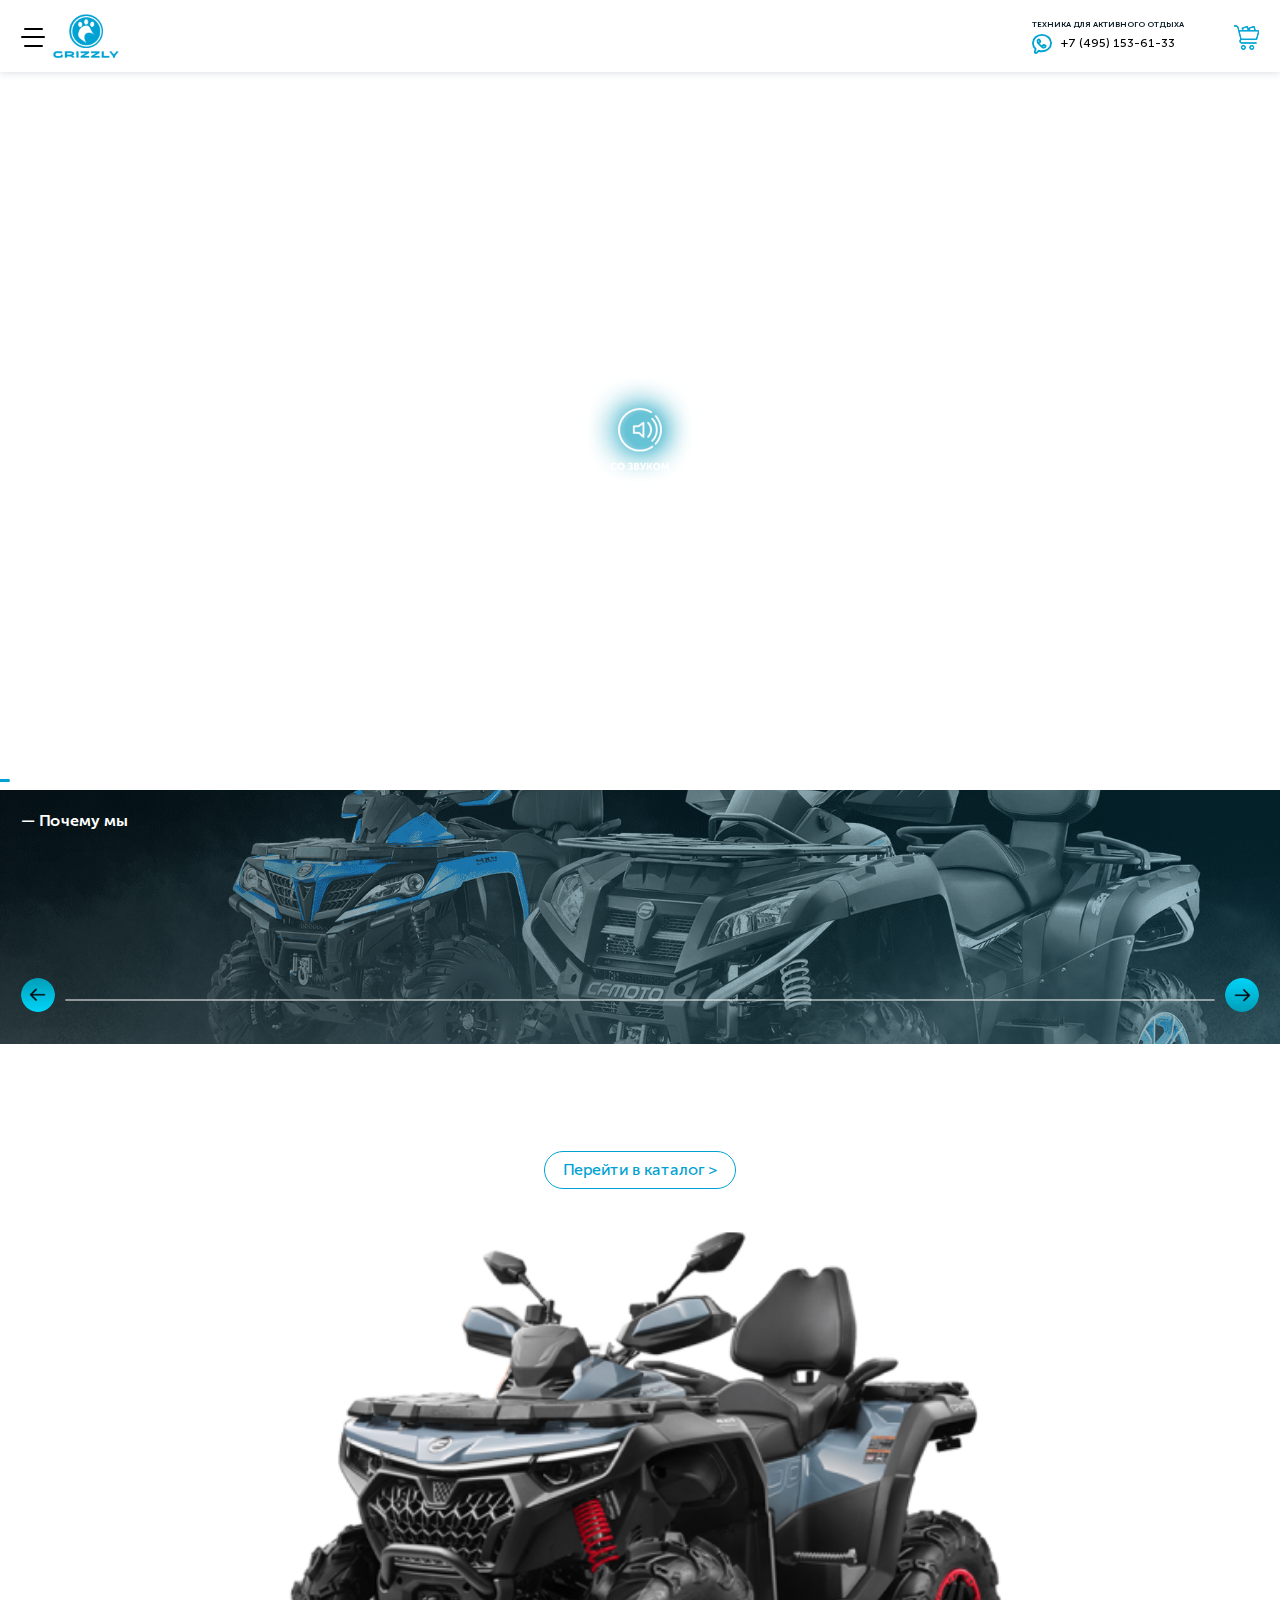
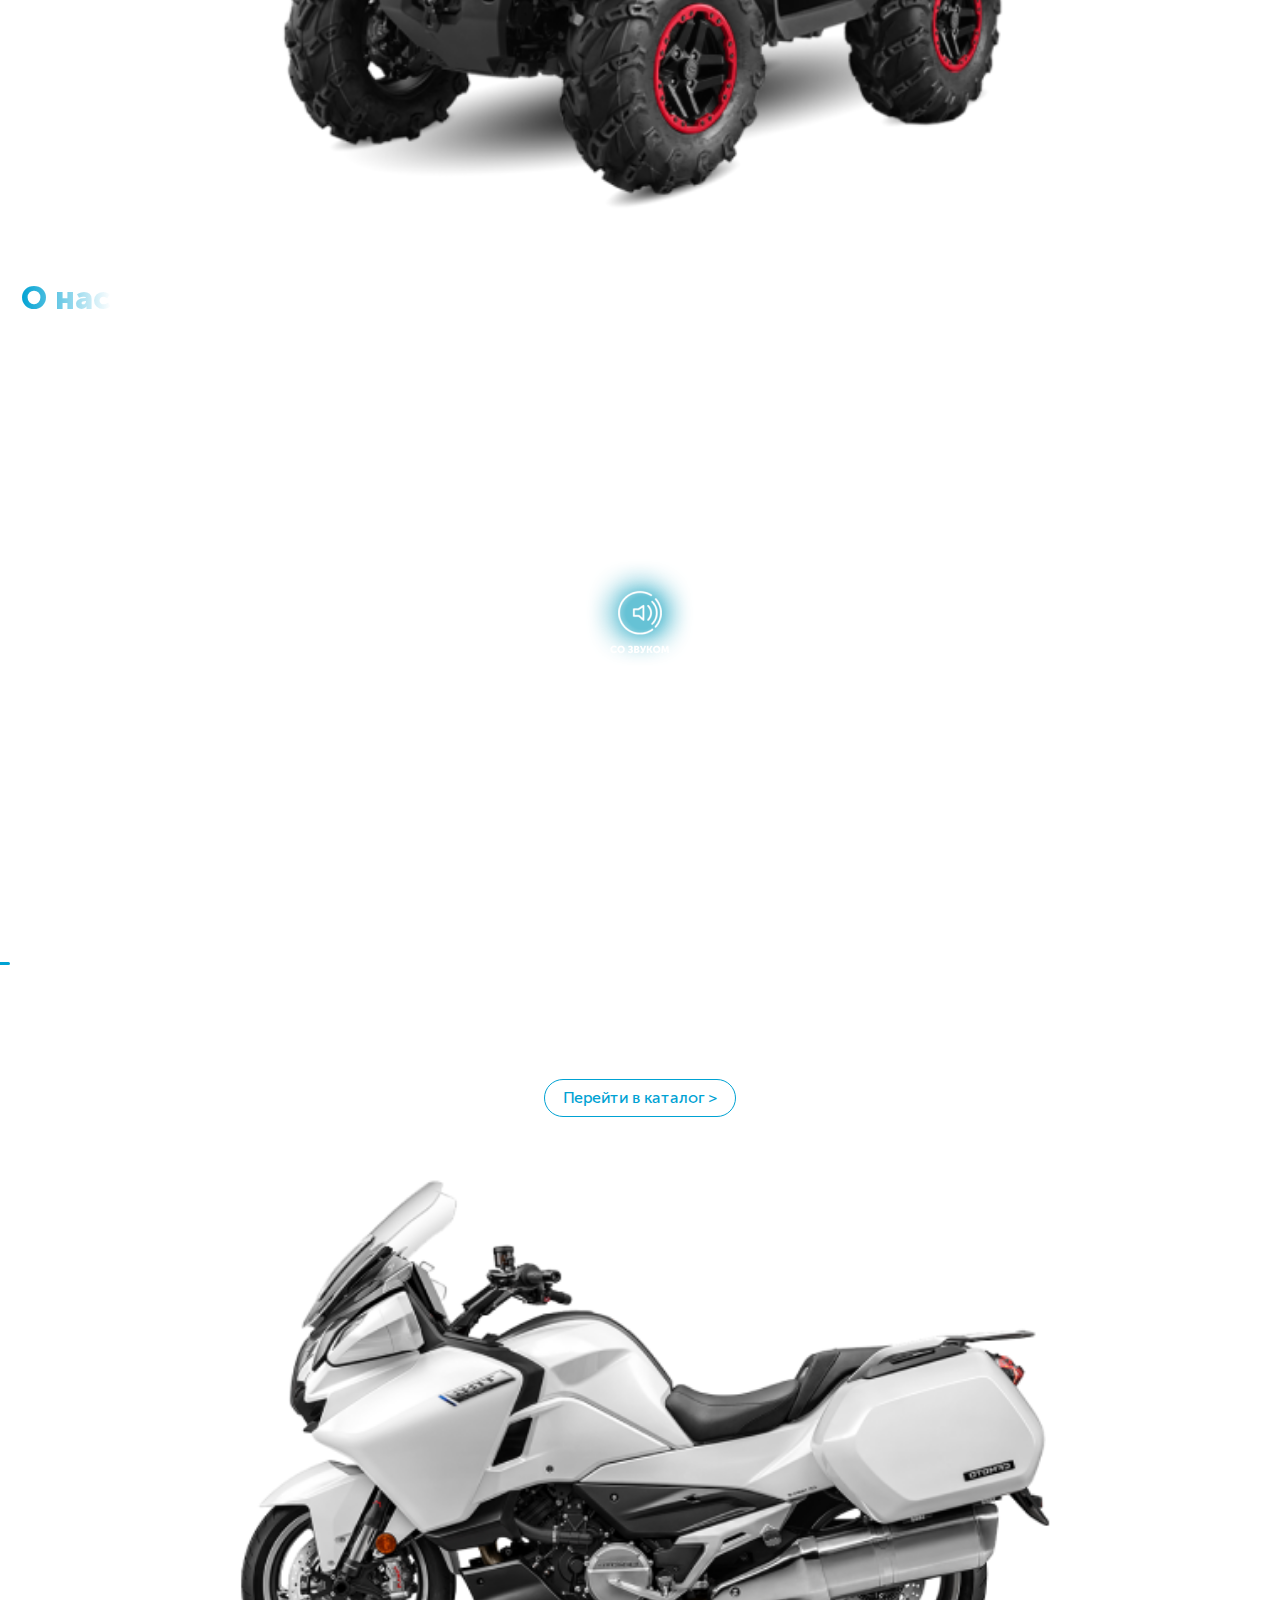
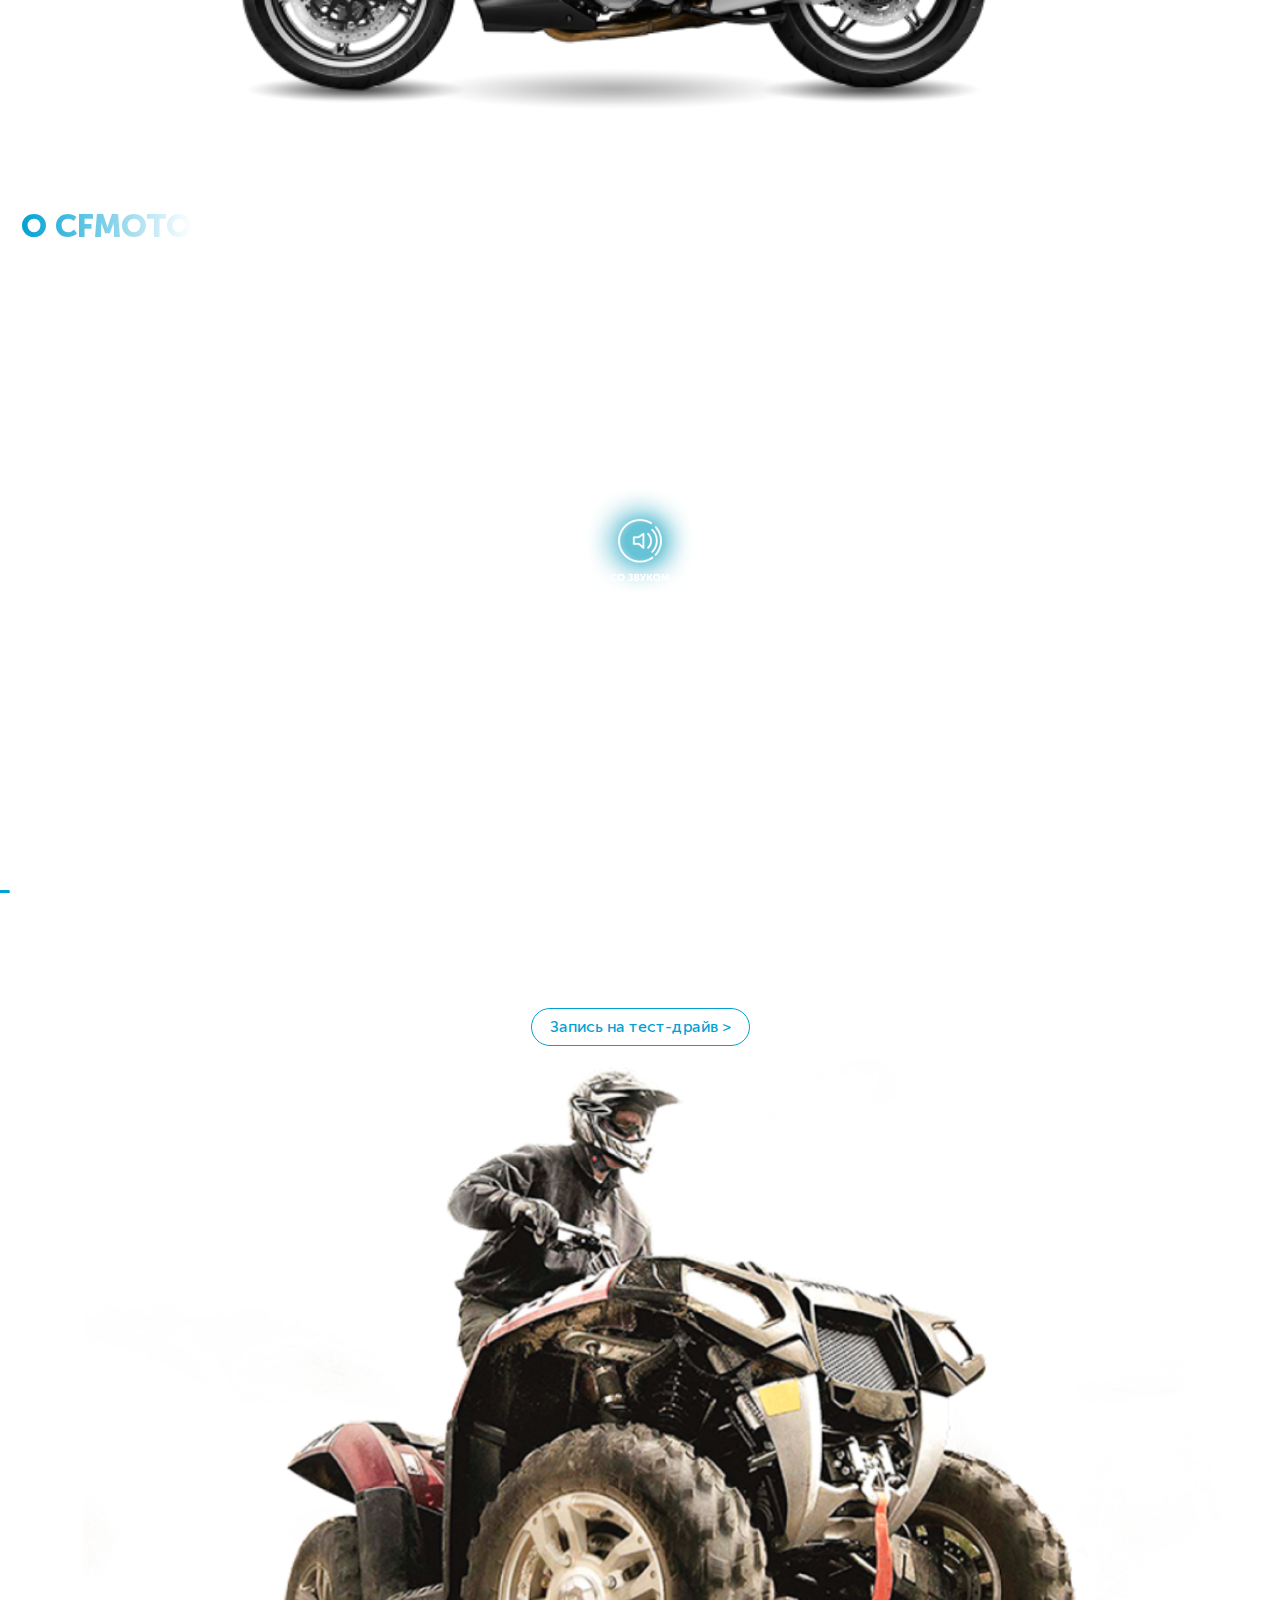
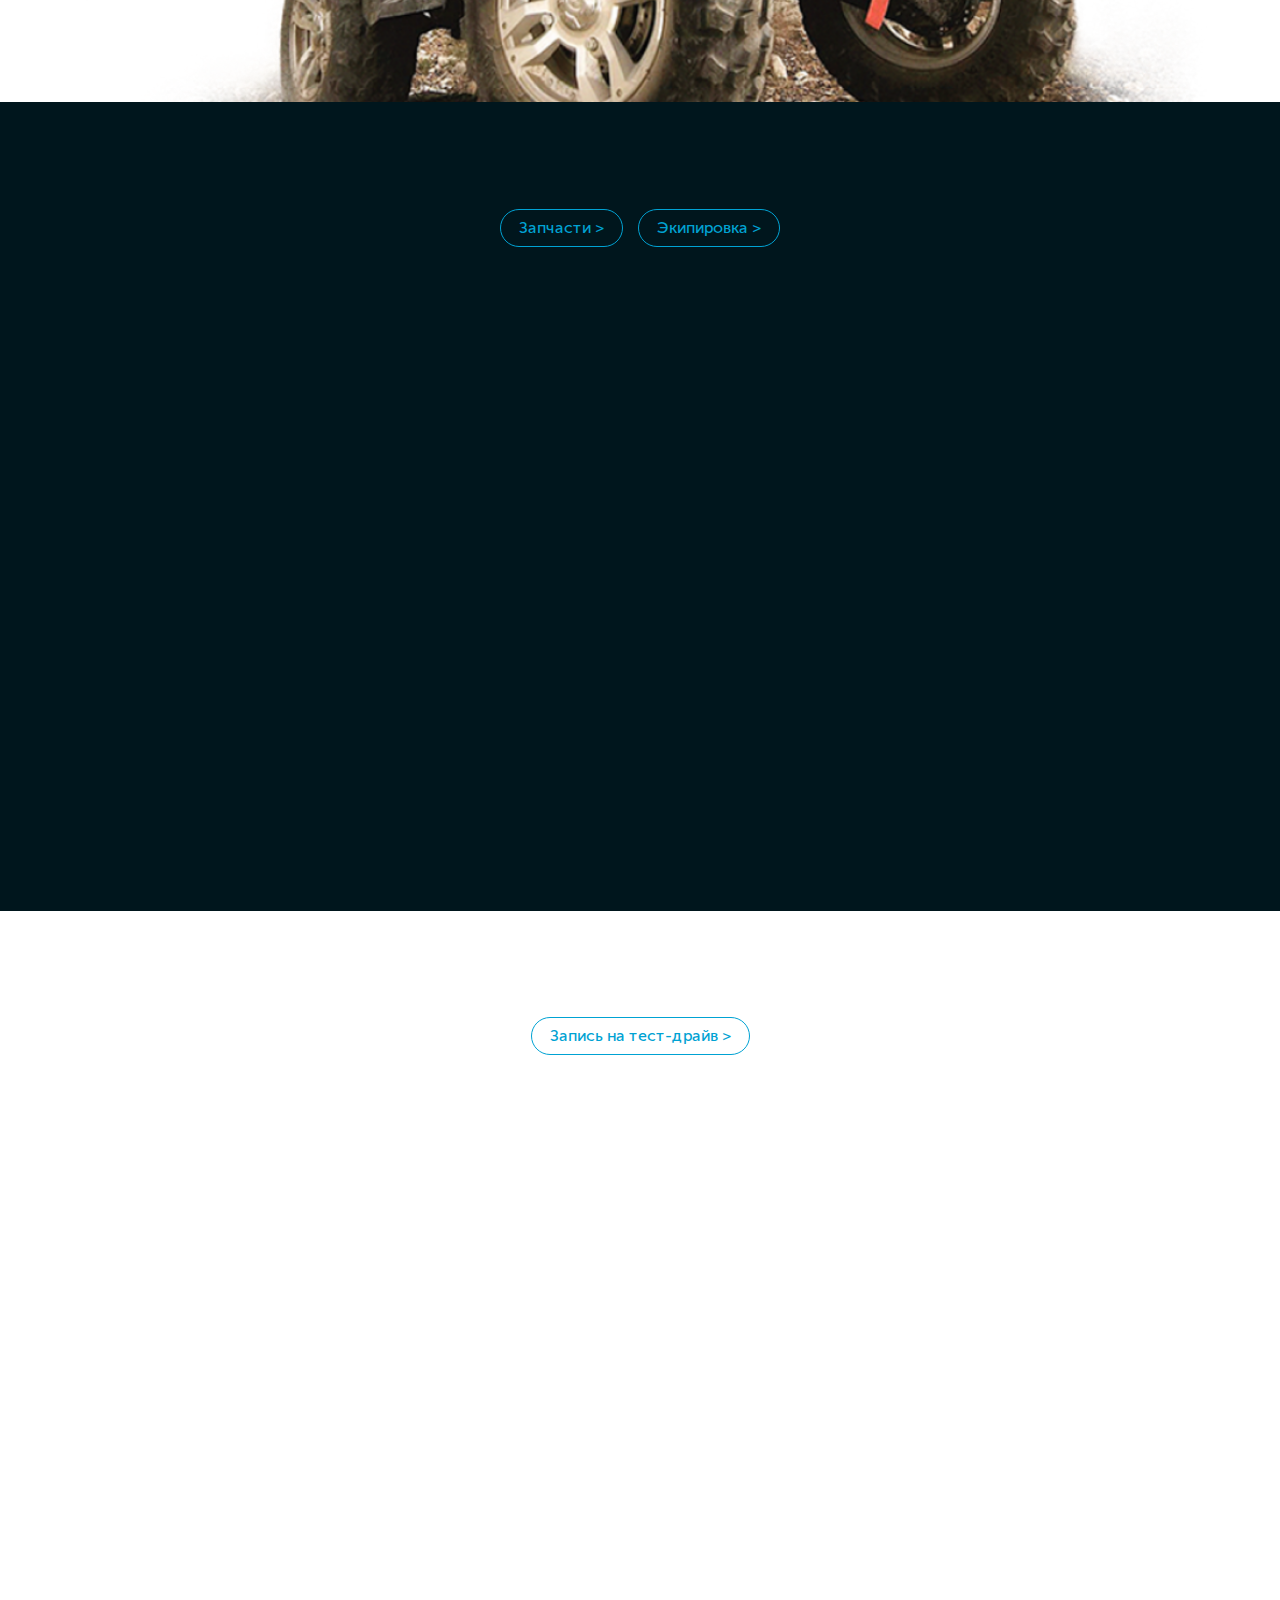
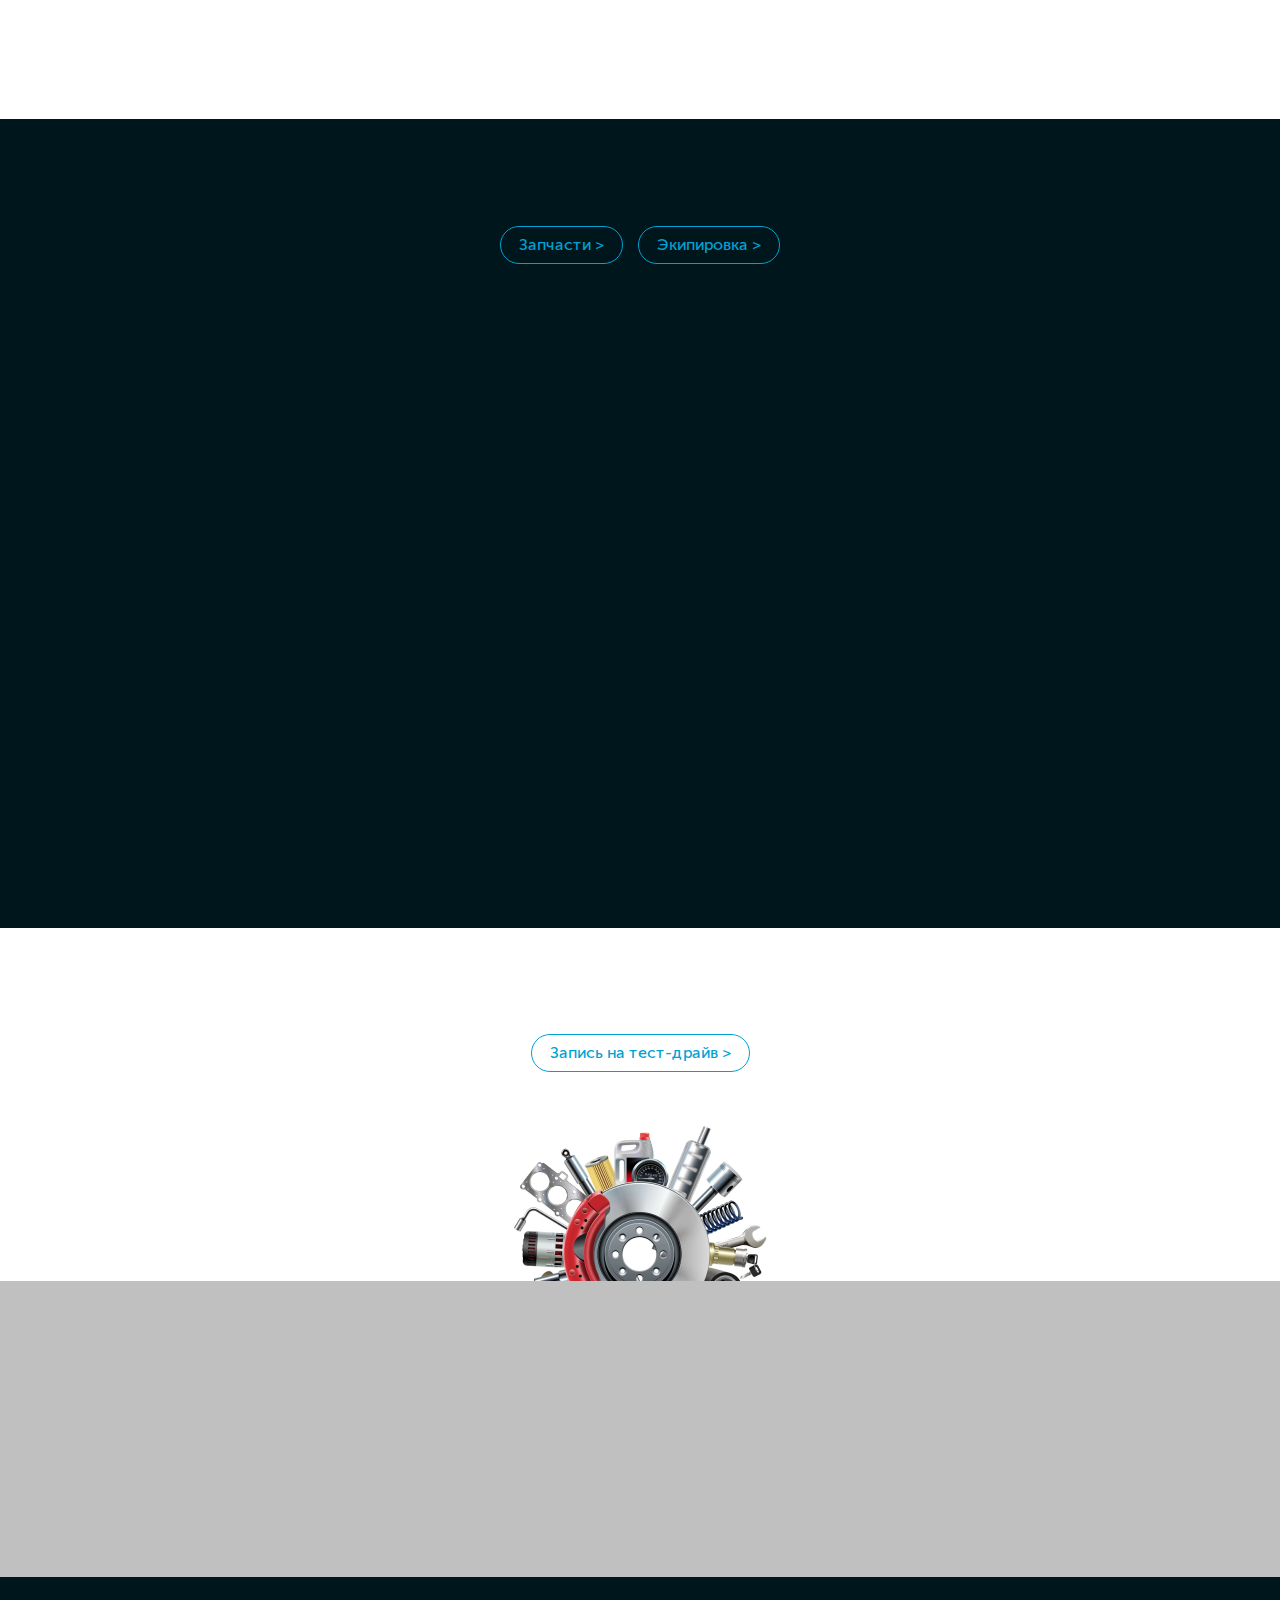
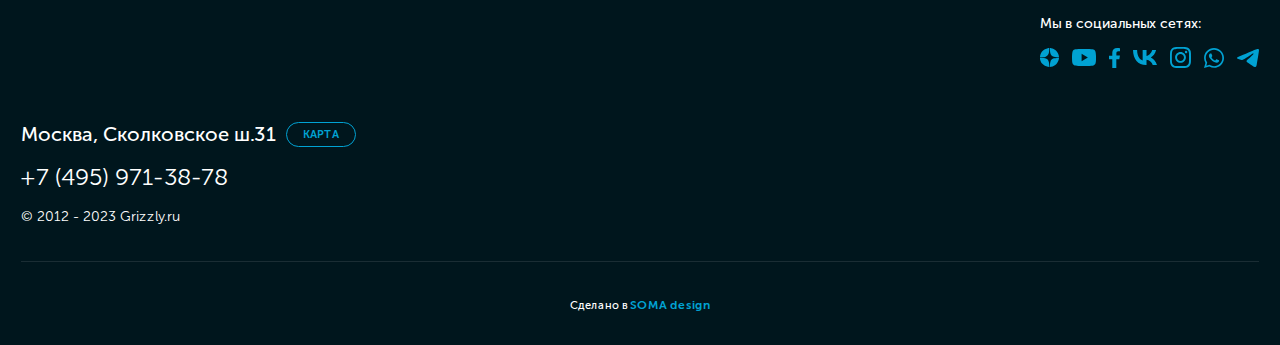
<file: index.html>
<!doctype html>
<html lang="en">
	<head>
		<meta charset="utf-8">
		<meta http-equiv="X-UA-Compatible" content="IE=edge">
		<meta name="viewport" content="width=device-width, initial-scale=1">

		<title>Главная - Marmelad v7.18.24 / </title>

		<meta name="theme-color" content="#1e1e1e">

		<meta name="SKYPE_TOOLBAR" content="SKYPE_TOOLBAR_PARSER_COMPATIBLE">
		<meta name="format-detection" content="telephone=no">

		<meta name="msapplication-tap-highlight" content="no">

		<meta name="mobile-web-app-capable" content="yes">
		<meta name="apple-mobile-web-app-capable" content="yes">

		<meta name="MobileOptimized" content="320">
		<meta name="HandheldFriendly" content="True">
		<link href="https://unpkg.com/aos@2.3.1/dist/aos.css" rel="stylesheet">
		<link rel="preconnect" href="https://youtube.com">
		<link rel="stylesheet" href="css/plugins.min.css">
		<link rel="stylesheet" href="plyr.css">
		<link rel="stylesheet" href="css/app.css">
		<link rel="stylesheet" href="css/newStyles.css">
		<script src="https://unpkg.com/aos@2.3.1/dist/aos.js"></script>
		<script src="https://api-maps.yandex.ru/2.1/?apikey=YOUR_API_KEY&lang=ru_RU" type="text/javascript"></script>
		<script src="https://www.youtube.com/iframe_api"></script>
		<script src="js/vendors/jquery-3.6.0.min.js"></script>
		<script src="js/vendors/plyr/plyr.js"></script>
		<script src="js/plugins.min.js?v1702"></script>
		<script src='js/lastscript.js' defer></script>
		<script src='js/app.js' defer></script>
	</head>

	<body class="page__body">
		<div class="header">
			<div class="container header__container">
				<button class="btn-reset burger">
					<span></span>
					<span></span>
					<span></span>
				</button>
				<a href="/" class="logo">
					<img src="img/logoOne.png" class="img-contain" width="34" height="34" alt="logotype">
				</a>
				<div class="tel__block">
					<span class="tel__block-text">Техника для активного отдыха</span>
					<a href="#" class="whatsApp">
						<img src="img/whatsap.svg" class="img-contain" width="20" height="20" alt="whatsApp">
						<span>+7 (495) 153-61-33</span>
					</a>
				</div>
				<a href="#" class="cart">
					<img src="img/cart.svg" class="img-contain" width="25" height="25" alt="logotype">
				</a>
			</div>
			<nav class="nav">
				<div class="nav__scroll">
					<div class="nav__back"></div>
					<div class="nav__list">
						<a href="#" class="nav__item">
							<span>
								<img loading="lazy" src="img/home.svg" alt="ico nav menu">
							</span>
							<span>На главную</span>
							<img loading="lazy" src="img/arrow.svg" width="17" height="27" alt="ico nav menu">
						</a>
						<a href="#" class="nav__item">
							<span>
								<img loading="lazy" src="img/kvadro.svg" alt="ico nav menu">
							</span>
							<span>Квадроциклы</span>
							<img loading="lazy" src="img/arrow.svg" width="17" height="27" alt="ico nav menu">
						</a>
						<a href="#" class="nav__item">
							<span>
								<img loading="lazy" src="img/moto.svg" alt="ico nav menu">
							</span>
							<span>Мотоциклы</span>
							<img loading="lazy" src="img/arrow.svg" width="17" height="27" alt="ico nav menu">
						</a>
						<a href="#" class="nav__item">
							<span>
								<img loading="lazy" src="img/kaska.svg" alt="ico nav menu">
							</span>
							<span>Экипировка</span>
							<img loading="lazy" src="img/arrow.svg" width="17" height="27" alt="ico nav menu">
						</a>
						<a href="#" class="nav__item">
							<span>
								<img loading="lazy" src="img/sale.svg" alt="ico nav menu">
							</span>
							<span>Акции</span>
							<img loading="lazy" src="img/arrow.svg" width="17" height="27" alt="ico nav menu">
						</a>
						<a href="#" class="nav__item">
							<span>
								<img loading="lazy" src="img/news.svg" alt="ico nav menu">
							</span>
							<span>новости</span>
							<img loading="lazy" src="img/arrow.svg" width="17" height="27" alt="ico nav menu">
						</a>
						<a href="#" class="nav__item">
							<span>
								<img loading="lazy" src="img/service.svg" alt="ico nav menu">
							</span>
							<span>сервис</span>
							<img loading="lazy" src="img/arrow.svg" width="17" height="27" alt="ico nav menu">
						</a>
						<a href="#" class="nav__item">
							<span>
								<img loading="lazy" src="img/items.svg" alt="ico nav menu">
							</span>
							<span>запчасти</span>
							<img loading="lazy" src="img/arrow.svg" width="17" height="27" alt="ico nav menu">
						</a>
						<a href="#" class="nav__item">
							<span>
								<img loading="lazy" src="img/pay.svg" alt="ico nav menu">
							</span>
							<span>оплата</span>
							<img loading="lazy" src="img/arrow.svg" width="17" height="27" alt="ico nav menu">
						</a>
						<a href="#" class="nav__item">
							<span>
								<img loading="lazy" src="img/gallery.svg" alt="ico nav menu">
							</span>
							<span>Галерея</span>
							<img loading="lazy" src="img/arrow.svg" width="17" height="27" alt="ico nav menu">
						</a>
						<a href="#" class="nav__item">
							<span>
								<img loading="lazy" src="img/information.svg" alt="ico nav menu">
							</span>
							<span>информация</span>
							<img loading="lazy" src="img/arrow.svg" width="17" height="27" alt="ico nav menu">
						</a>
						<a href="#" class="nav__item">
							<span>
								<img loading="lazy" src="img/team.svg" alt="ico nav menu">
							</span>
							<span>Наша команда</span>
							<img loading="lazy" src="img/arrow.svg" width="17" height="27" alt="ico nav menu">
						</a>
						<a href="#" class="nav__item">
							<span>
								<img loading="lazy" src="img/local.svg" alt="ico nav menu">
							</span>
							<span>Контакты</span>
							<img loading="lazy" src="img/arrow.svg" width="17" height="27" alt="ico nav menu">
						</a>
					</div>
				</div>
			</nav>
		</div>
		<main class='main'>
			<div class="video">
				<iframe id='player' width="560" height="315" src="https://www.youtube.com/embed/Ec-mGy7SkS8?si=5JeQHH8sm-t1es8D&amp;controls=0&amp;start=10&amp;autoplay=1&amp;playsinline=1&amp;mute=1&amp;controls=1&amp;enablejsapi=1" title="YouTube video player" frameborder="0" allow="accelerometer; autoplay; clipboard-write; encrypted-media; gyroscope; picture-in-picture; web-share" allowfullscreen playsinline></iframe>
				<div class="progress__bar">
					<div class="progress__value"></div>
				</div>
				<div class='pause'>
					<div class="pause__img">
						<img src="img/thvuk.png" alt="thvuk" class="img-contain">
					</div>
				</div>
				<div class="poster">
					<img src="img/section-first-bg.png" alt="poster" class="img-cover">
				</div>
			</div>
			<div class="about">
				<div class="about__back">
					<img src="img/section-first-bg.png" class="img-cover" width="430" height="308" alt="back">
				</div>
				<h3 class="about__description">— Почему мы</h3>
				<div class="about__slider">
					<div class="swiper">
						<div class="swiper-wrapper">
							<div class="swiper-slide">
								<h2 class="about__title">Хоть на край света</h2>
								<p class="about__text">
									Новый уровень приключений, без компромиссов!
									<br><br>
									Непредсказуемой должна быть дорога, а не техника. Шустрые и устойчивые квадроциклы CFMOTO – лучшая компания для бездорожья.
								</p>
							</div>
							<div class="swiper-slide">
								<h2 class="about__title">Хоть на край света</h2>
								<p class="about__text">
									Новый уровень приключений, без компромиссов!
									<br><br>
									Непредсказуемой должна быть дорога, а не техника. Шустрые и устойчивые квадроциклы CFMOTO – лучшая компания для бездорожья.
								</p>
							</div>
							<div class="swiper-slide">
								<h2 class="about__title">Хоть на край света</h2>
								<p class="about__text">
									Новый уровень приключений, без компромиссов!
									<br><br>
									Непредсказуемой должна быть дорога, а не техника. Шустрые и устойчивые квадроциклы CFMOTO – лучшая компания для бездорожья.
								</p>
							</div>
							<div class="swiper-slide">
								<h2 class="about__title">Хоть на край света</h2>
								<p class="about__text">
									Новый уровень приключений, без компромиссов!
									<br><br>
									Непредсказуемой должна быть дорога, а не техника. Шустрые и устойчивые квадроциклы CFMOTO – лучшая компания для бездорожья.
								</p>
							</div>
						</div>
					</div>
				</div>
				<div class="about__actions">
					<button class="about__btn _prev">
						<img loading="lazy" src="img/arrowSmallSlider.png" class="img-contain" width="34" height="34" alt="arrow">
					</button>
					<div class="about__middle">
						<div class="about__pagintion"></div>
						<div class="about__lines">
							<div class="about__line"></div>
							<div class="about__line"></div>
							<div class="about__line"></div>
							<div class="about__line"></div>
						</div>
					</div>
					<button class="about__btn _next">
						<img loading="lazy" src="img/arrowSmallSlider.png" class="img-contain" width="34" height="34" alt="arrow">
					</button>
				</div>
			</div>
			<div class="catalogsCategories _anim-items _anim-no-hide">
				<h2 class="catalogsCategories__title" data-aos="fade-up">Квадроциклы</h2>
				<span class="catalogsCategories__text" data-aos="fade-up" data-aos-delay="200">Стильные. Мощные. Надежные.</span>
				<div class="catalogsCategories__buttons">
					<a href="#" class="catalogsCategories__btn">Перейти в каталог ></a>
				</div>
				<div class="catalogsCategories__slider">
					<div class="swiper">
						<div class="swiper-wrapper">
							<div class="swiper-slide">
								<img loading="lazy" src="img/kvadro01.png" class="img-thing" width="334" height="175" alt="img">
							</div>
							<div class="swiper-slide">
								<img loading="lazy" src="img/kvadro03.png" class="img-thing" width="334" height="175" alt="img">
							</div>
							<div class="swiper-slide">
								<img loading="lazy" src="img/kvadro02.png" class="img-thing" width="334" height="175" alt="img">
							</div>
						</div>
					</div>
				</div>
			</div>
			<div class="video">
				<span class="video__title">О нас</span>
				<iframe id='player2' width="560" height="315" src="https://www.youtube.com/embed/Ec-mGy7SkS8?si=5JeQHH8sm-t1es8D&amp;controls=0&amp;start=10&amp;autoplay=1&amp;playsinline=1&amp;mute=1&amp;controls=1&amp;enablejsapi=1" title="YouTube video player" frameborder="0" allow="accelerometer; autoplay; clipboard-write; encrypted-media; gyroscope; picture-in-picture; web-share" allowfullscreen playsinline></iframe>
				<div class="progress__bar">
					<div class="progress__value"></div>
				</div>
				<div class='pause'>
					<div class="pause__img">
						<img src="img/thvuk.png" alt="thvuk" class="img-contain">
					</div>
				</div>
				<div class="poster">
					<img src="img/section-first-bg.png" alt="poster" class="img-cover">
				</div>
			</div>
			<div class="catalogsCategories _anim-items _anim-no-hide">
				<h2 class="catalogsCategories__title" data-aos="fade-up">Мотоциклы</h2>
				<span class="catalogsCategories__text" data-aos="fade-up" data-aos-delay="200">Быстрые. Проходимые. Удобные.</span>
				<div class="catalogsCategories__buttons">
					<a href="#" class="catalogsCategories__btn">Перейти в каталог ></a>
				</div>
				<div class="catalogsCategories__slider">
					<div class="swiper">
						<div class="swiper-wrapper">
							<div class="swiper-slide">
								<img loading="lazy" src="img/moto04.png" class="img-thing" width="334" height="175" alt="img">
							</div>
							<div class="swiper-slide">
								<img loading="lazy" src="img/moto06.png" class="img-thing" width="334" height="175" alt="img">
							</div>
							<div class="swiper-slide">
								<img loading="lazy" src="img/moto05.png" class="img-thing" width="334" height="175" alt="img">
							</div>
						</div>
					</div>
				</div>
			</div>
			<div class="video">
				<span class="video__title">О CFMOTO</span>
				<iframe id='player3' width="560" height="315" src="https://www.youtube.com/embed/Ec-mGy7SkS8?si=5JeQHH8sm-t1es8D&amp;controls=0&amp;start=10&amp;autoplay=1&amp;playsinline=1&amp;mute=1&amp;controls=1&amp;enablejsapi=1" title="YouTube video player" frameborder="0" allow="accelerometer; autoplay; clipboard-write; encrypted-media; gyroscope; picture-in-picture; web-share" allowfullscreen playsinline></iframe>
				<div class="progress__bar">
					<div class="progress__value"></div>
				</div>
				<div class='pause'>
					<div class="pause__img">
						<img src="img/thvuk.png" alt="thvuk" class="img-contain">
					</div>
				</div>
				<div class="poster">
					<img src="img/section-first-bg.png" alt="poster" class="img-cover">
				</div>
			</div>
			<div class="catalogsCategories catalogsCategories-test _anim-items _anim-no-hide">
				<h2 class="catalogsCategories__title" data-aos="fade-up">CFMOTO Expirience Grizzly</h2>
				<span class="catalogsCategories__text" data-aos="fade-up" data-aos-delay="200">Расширенный тест-драйв с особыми условиями!</span>
				<div class="catalogsCategories__buttons">
					<a href="#" class="catalogsCategories__btn">Запись на тест-драйв ></a>
				</div>
				<div class="testDrive__img">
					<img src="./img/testDrive.png" class='img-contain' alt="testDrive" width='1200' height='600'>
				</div>
			</div>
			<div class="catalogsCategories catalogsCategories-black _anim-items _anim-no-hide">
				<h2 class="catalogsCategories__title" data-aos="fade-up">Аксессуары</h2>
				<span class="catalogsCategories__text" data-aos="fade-up" data-aos-delay="200">Лебедки, бугели, кенгурятники, отвалы и тд..</span>
				<div class="catalogsCategories__buttons">
					<a href="#" class="catalogsCategories__btn">Запчасти ></a>
					<a href="#" class="catalogsCategories__btn">Экипировка ></a>
				</div>
				<div class="catalogsCategories__slider">
					<div class="swiper">
						<div class="swiper-wrapper">
							<div class="swiper-slide">
								<img loading="lazy" src="img/accessories01.png" class="img-thing" width="334" height="175" alt="img">
							</div>
							<div class="swiper-slide">
								<img loading="lazy" src="img/accessories02.png" class="img-thing" width="334" height="175" alt="img">
							</div>
							<div class="swiper-slide">
								<img loading="lazy" src="img/accessories03.png" class="img-thing" width="334" height="175" alt="img">
							</div>
						</div>
					</div>
				</div>
			</div>
			<div class="catalogsCategories _anim-items _anim-no-hide">
				<h2 class="catalogsCategories__title" data-aos="fade-up">Экипировка</h2>
				<span class="catalogsCategories__text" data-aos="fade-up" data-aos-delay="200">Наша защита - ваше здоровье.</span>
				<div class="catalogsCategories__buttons">
					<a href="#" class="catalogsCategories__btn">Запись на тест-драйв ></a>
				</div>
				<div class="catalogsCategories__slider">
					<div class="swiper">
						<div class="swiper-wrapper">
							<div class="swiper-slide">
								<img loading="lazy" src="img/ekip01.png" class="img-thing" width="334" height="175" alt="img">
							</div>
							<div class="swiper-slide">
								<img loading="lazy" src="img/ekip02.png" class="img-thing" width="334" height="175" alt="img">
							</div>
							<div class="swiper-slide">
								<img loading="lazy" src="img/ekip03.png" class="img-thing" width="334" height="175" alt="img">
							</div>
						</div>
					</div>
				</div>
			</div>
			<div class="catalogsCategories catalogsCategories-black _anim-items _anim-no-hide">
				<h2 class="catalogsCategories__title" data-aos="fade-up">Запчасти</h2>
				<span class="catalogsCategories__text" data-aos="fade-up" data-aos-delay="200">Запчасти для всей техники CFMOTO.</span>
				<div class="catalogsCategories__buttons">
					<a href="#" class="catalogsCategories__btn">Запчасти ></a>
					<a href="#" class="catalogsCategories__btn">Экипировка ></a>
				</div>
				<div class="catalogsCategories__slider">
					<div class="swiper">
						<div class="swiper-wrapper">
							<div class="swiper-slide">
								<img loading="lazy" src="img/spare01.png" class="img-thing" width="334" height="175" alt="img">
							</div>
							<div class="swiper-slide">
								<img loading="lazy" src="img/spare02.png" class="img-thing" width="334" height="175" alt="img">
							</div>
							<div class="swiper-slide">
								<img loading="lazy" src="img/spare03.png" class="img-thing" width="334" height="175" alt="img">
							</div>
						</div>
					</div>
				</div>
			</div>
			<div class="catalogsCategories catalogsCategories-test _anim-items _anim-no-hide">
				<h2 class="catalogsCategories__title" data-aos="fade-up">Сервис</h2>
				<span class="catalogsCategories__text" data-aos="fade-up" data-aos-delay="200">Ремонт, ТО и установка деталей и акссуаров.</span>
				<div class="catalogsCategories__buttons">
					<a href="#" class="catalogsCategories__btn">Запись на тест-драйв ></a>
				</div>
				<div class="service__img">
					<img src="./img/service.png" class='img-contain' alt="testDrive" width='1200' height='600'>
				</div>
			</div>
		</main>
		<div id="map"></div>
		<footer class="footer">
			<div class="container footer__container">
				<div class="footer__top">
					<a href="/" class="footer__logo">
						<img loading="lazy" src="img/footerLogo.svg" class="img-contain" width="82" height="69" alt="logotype">
					</a>
					<div class="footer__contacts">
						<span>Мы в социальных сетях:</span>
						<div class="footer__socials">
							<a href="#">
								<img src="img/social01.svg" alt="social">
							</a>
							<a href="#">
								<img src="img/social02.svg" alt="social">
							</a>
							<a href="#">
								<img src="img/social03.svg" alt="social">
							</a>
							<a href="#">
								<img src="img/social04.svg" alt="social">
							</a>
							<a href="#">
								<img src="img/social05.svg" alt="social">
							</a>
							<a href="#">
								<img src="img/social06.svg" alt="social">
							</a>
							<a href="#">
								<img src="img/social07.svg" alt="social">
							</a>
						</div>
					</div>
				</div>
				<span class="footer__local">Москва, Cколковское ш.31 <a href="#">карта</a></span>
				<a href="tel:+7(495)971-38-78" class="footer__phone">+7 (495) 971-38-78</a>
				<span class="footer__description">© 2012 - 2023 Grizzly.ru</span>
				<div class="footer__bottom">
					<span>Сделано в <a href="#">SOMA design</a></span>
				</div>
			</div>
		</footer>

	</body>
</html>
</file>
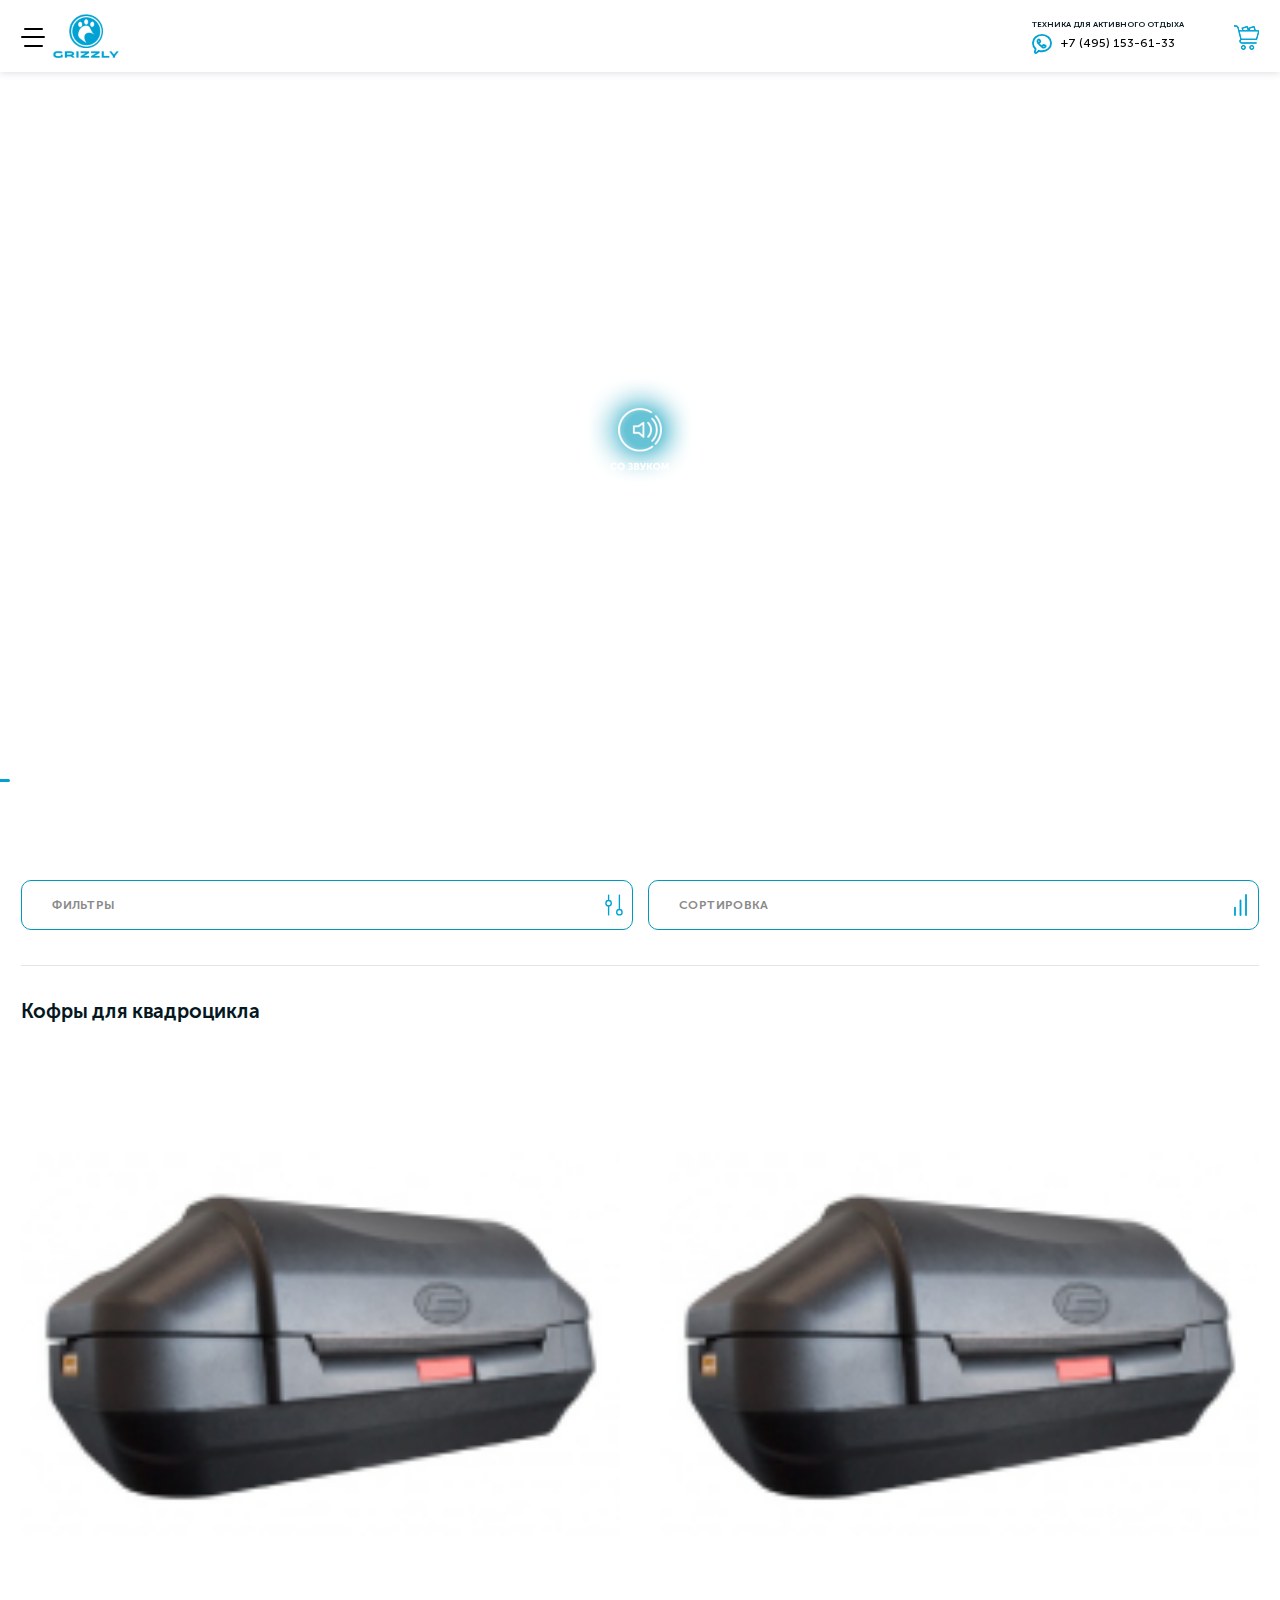
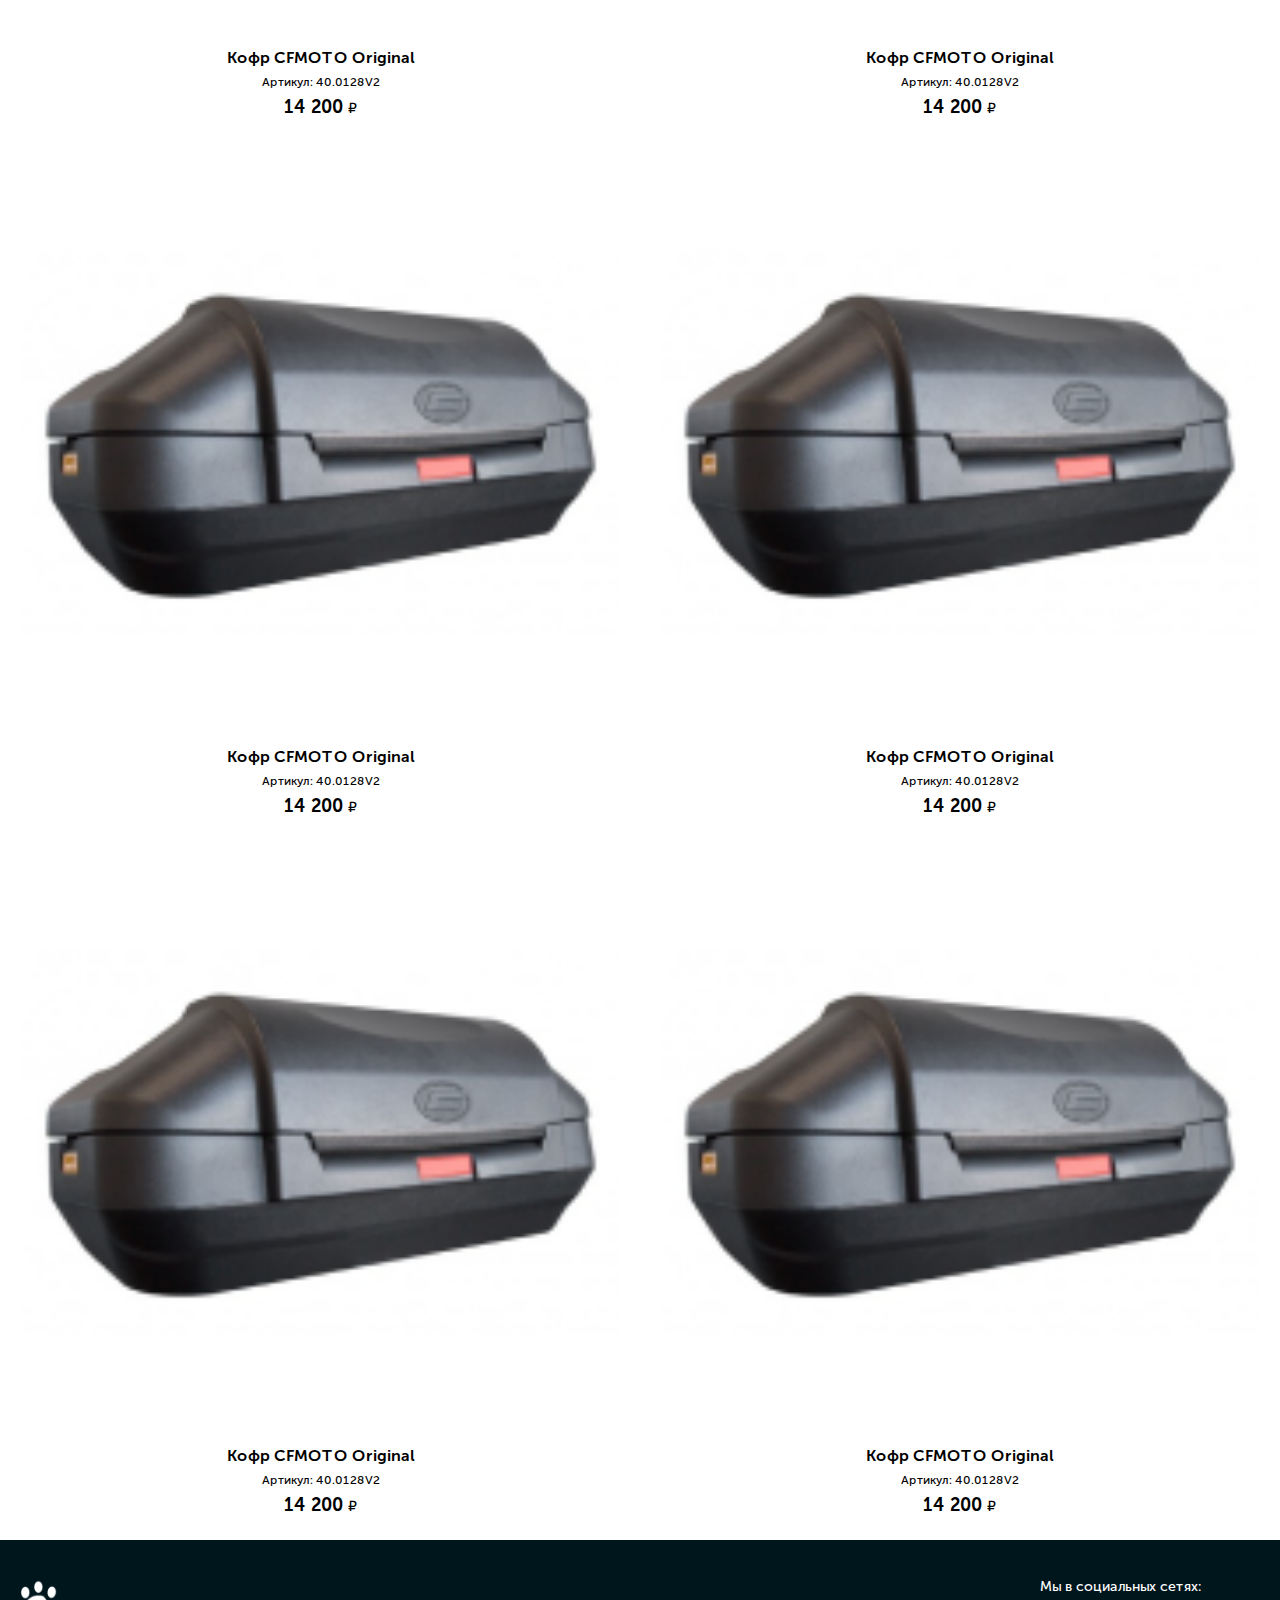
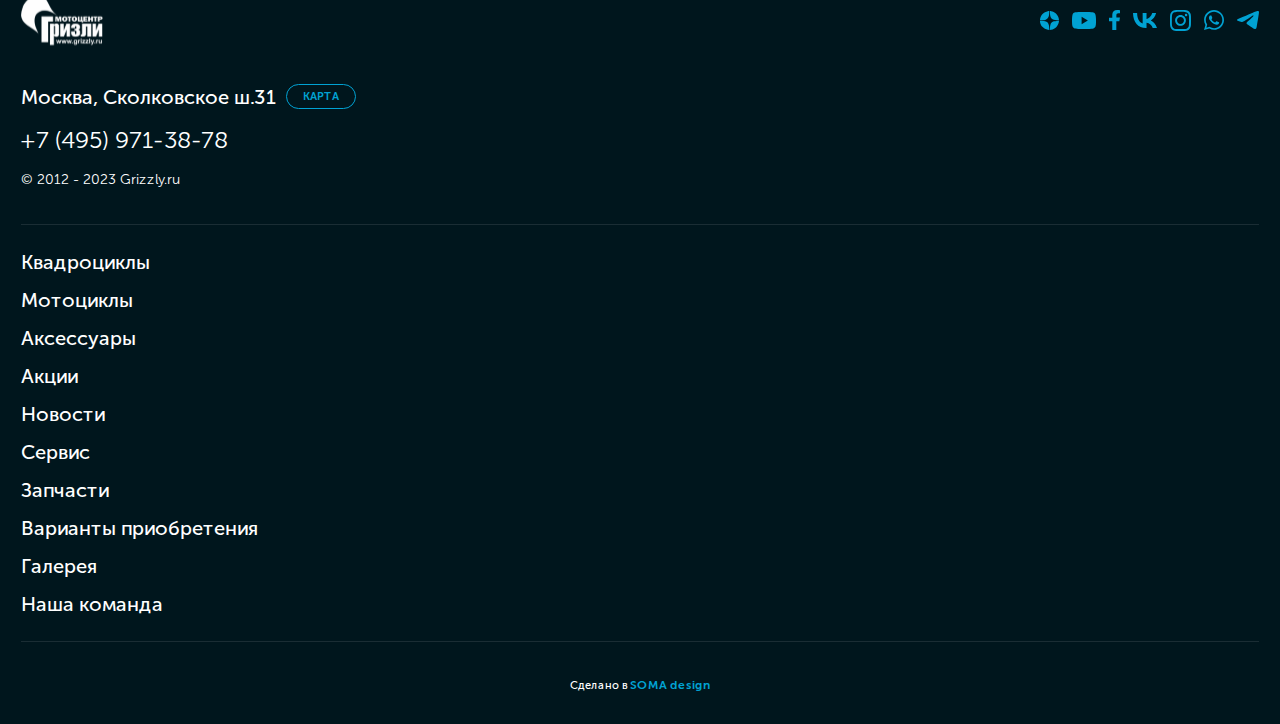
<file: accessorie.html>
<!doctype html>
<html lang="en">
	<head>
		<meta charset="utf-8">
		<meta http-equiv="X-UA-Compatible" content="IE=edge">
		<meta name="viewport" content="width=device-width, initial-scale=1">

		<title>Главная - Marmelad v7.18.24 / </title>

		<meta name="theme-color" content="#1e1e1e">

		<meta name="SKYPE_TOOLBAR" content="SKYPE_TOOLBAR_PARSER_COMPATIBLE">
		<meta name="format-detection" content="telephone=no">

		<meta name="msapplication-tap-highlight" content="no">

		<meta name="mobile-web-app-capable" content="yes">
		<meta name="apple-mobile-web-app-capable" content="yes">

		<meta name="MobileOptimized" content="320">
		<meta name="HandheldFriendly" content="True">

		<link href="https://unpkg.com/aos@2.3.1/dist/aos.css" rel="stylesheet">
		<link rel="preconnect" href="https://youtube.com">
		<link rel="stylesheet" href="css/plugins.min.css">
		<link rel="stylesheet" href="plyr.css">
		<link rel="stylesheet" href="css/app.css">
		<link rel="stylesheet" href="css/newStyles.css">
		<script src="https://unpkg.com/aos@2.3.1/dist/aos.js"></script>
		<script src="https://api-maps.yandex.ru/2.1/?apikey=YOUR_API_KEY&lang=ru_RU" type="text/javascript"></script>
		<script src="https://www.youtube.com/iframe_api"></script>
		<script src="js/vendors/jquery-3.6.0.min.js"></script>
		<script src="js/vendors/plyr/plyr.js"></script>
		<script src="js/plugins.min.js?v1702"></script>
		<script src='js/lastscript.js' defer></script>
		<script src='js/app.js' defer></script>
	</head>

	<body class="page__body">
		<div class="header">
			<div class="container header__container">
				<button class="btn-reset burger">
					<span></span>
					<span></span>
					<span></span>
				</button>
				<a href="/" class="logo">
					<img src="img/logoOne.png" class="img-contain" width="34" height="34" alt="logotype">
				</a>
				<div class="tel__block">
					<span class="tel__block-text">Техника для активного отдыха</span>
					<a href="#" class="whatsApp">
						<img src="img/whatsap.svg" class="img-contain" width="20" height="20" alt="whatsApp">
						<span>+7 (495) 153-61-33</span>
					</a>
				</div>
				<a href="#" class="cart">
					<img src="img/cart.svg" class="img-contain" width="25" height="25" alt="logotype">
				</a>
			</div>
			<nav class="nav">
				<div class="nav__scroll">
					<div class="nav__back"></div>
					<div class="nav__list">
						<a href="#" class="nav__item">
							<span>
								<img loading="lazy" src="img/home.svg" alt="ico nav menu">
							</span>
							<span>На главную</span>
							<img loading="lazy" src="img/arrow.svg" width="17" height="27" alt="ico nav menu">
						</a>
						<a href="#" class="nav__item">
							<span>
								<img loading="lazy" src="img/kvadro.svg" alt="ico nav menu">
							</span>
							<span>Квадроциклы</span>
							<img loading="lazy" src="img/arrow.svg" width="17" height="27" alt="ico nav menu">
						</a>
						<a href="#" class="nav__item">
							<span>
								<img loading="lazy" src="img/moto.svg" alt="ico nav menu">
							</span>
							<span>Мотоциклы</span>
							<img loading="lazy" src="img/arrow.svg" width="17" height="27" alt="ico nav menu">
						</a>
						<a href="#" class="nav__item">
							<span>
								<img loading="lazy" src="img/kaska.svg" alt="ico nav menu">
							</span>
							<span>Экипировка</span>
							<img loading="lazy" src="img/arrow.svg" width="17" height="27" alt="ico nav menu">
						</a>
						<a href="#" class="nav__item">
							<span>
								<img loading="lazy" src="img/sale.svg" alt="ico nav menu">
							</span>
							<span>Акции</span>
							<img loading="lazy" src="img/arrow.svg" width="17" height="27" alt="ico nav menu">
						</a>
						<a href="#" class="nav__item">
							<span>
								<img loading="lazy" src="img/news.svg" alt="ico nav menu">
							</span>
							<span>новости</span>
							<img loading="lazy" src="img/arrow.svg" width="17" height="27" alt="ico nav menu">
						</a>
						<a href="#" class="nav__item">
							<span>
								<img loading="lazy" src="img/service.svg" alt="ico nav menu">
							</span>
							<span>сервис</span>
							<img loading="lazy" src="img/arrow.svg" width="17" height="27" alt="ico nav menu">
						</a>
						<a href="#" class="nav__item">
							<span>
								<img loading="lazy" src="img/items.svg" alt="ico nav menu">
							</span>
							<span>запчасти</span>
							<img loading="lazy" src="img/arrow.svg" width="17" height="27" alt="ico nav menu">
						</a>
						<a href="#" class="nav__item">
							<span>
								<img loading="lazy" src="img/pay.svg" alt="ico nav menu">
							</span>
							<span>оплата</span>
							<img loading="lazy" src="img/arrow.svg" width="17" height="27" alt="ico nav menu">
						</a>
						<a href="#" class="nav__item">
							<span>
								<img loading="lazy" src="img/gallery.svg" alt="ico nav menu">
							</span>
							<span>Галерея</span>
							<img loading="lazy" src="img/arrow.svg" width="17" height="27" alt="ico nav menu">
						</a>
						<a href="#" class="nav__item">
							<span>
								<img loading="lazy" src="img/information.svg" alt="ico nav menu">
							</span>
							<span>информация</span>
							<img loading="lazy" src="img/arrow.svg" width="17" height="27" alt="ico nav menu">
						</a>
						<a href="#" class="nav__item">
							<span>
								<img loading="lazy" src="img/team.svg" alt="ico nav menu">
							</span>
							<span>Наша команда</span>
							<img loading="lazy" src="img/arrow.svg" width="17" height="27" alt="ico nav menu">
						</a>
						<a href="#" class="nav__item">
							<span>
								<img loading="lazy" src="img/local.svg" alt="ico nav menu">
							</span>
							<span>Контакты</span>
							<img loading="lazy" src="img/arrow.svg" width="17" height="27" alt="ico nav menu">
						</a>
					</div>
				</div>
			</nav>
		</div>
		<main class='main'>
			<div class="video">
				<iframe id='player0' width="560" height="315" src="https://www.youtube.com/embed/Ec-mGy7SkS8?si=5JeQHH8sm-t1es8D&amp;controls=0&amp;start=10&amp;autoplay=1&amp;playsinline=1&amp;mute=1&amp;controls=1&amp;enablejsapi=1" title="YouTube video player" frameborder="0" allow="accelerometer; autoplay; clipboard-write; encrypted-media; gyroscope; picture-in-picture; web-share" allowfullscreen playsinline></iframe>
				<div class="progress__bar">
					<div class="progress__value"></div>
				</div>
				<div class='pause'>
					<div class="pause__img">
						<img src="img/thvuk.png" alt="thvuk" class="img-contain">
					</div>
				</div>
				<div class="poster">
					<img src="img/section-first-bg.png" alt="poster" class="img-cover">
				</div>
			</div>
			<div class="Accessories">
				<h1 class="Accessories__title" data-aos="fade-right">Аксессуары</h1>
				<div class="Accessories__items">
					<label class="cart-block__input-item _small _hide _filter">
						<select>
							<option value="0">Фильтры</option>
							<option value="1">Элемент</option>
							<option value="2">Элемент</option>
							<option value="3">Элемент</option>
							<option value="4">Элемент</option>
						</select>
					</label>
					<label class="cart-block__input-item _small _hide _sort">
						<select>
							<option value="0">Сортировка</option>
							<option value="1">Элемент</option>
							<option value="2">Элемент</option>
							<option value="3">Элемент</option>
							<option value="4">Элемент</option>
						</select>
					</label>
				</div>
				<div class="Accessories__things">
					<h2 class="Accessories__thingName">Кофры для квадроцикла</h2>
					<a href='#' class="Accessories__thing">
						<div class="Accessories__img">
							<img loading="lazy" src="img/cofr.png" class="img-thing" width="171" height="171" alt="thing">
						</div>
						<span class="Accessories__name">Кофр CFMOTO
							Original</span>
						<span class="Accessories__article">Артикул: 40.0128V2</span>
						<p class="Accessories__price">14 200 <span>₽</span></p>
					</a>
					<a href='#' class="Accessories__thing">
						<div class="Accessories__img">
							<img loading="lazy" src="img/cofr.png" class="img-thing" width="171" height="171" alt="thing">
						</div>
						<span class="Accessories__name">Кофр CFMOTO
							Original</span>
						<span class="Accessories__article">Артикул: 40.0128V2</span>
						<p class="Accessories__price">14 200 <span>₽</span></p>
					</a>
					<a href='#' class="Accessories__thing">
						<div class="Accessories__img">
							<img loading="lazy" src="img/cofr.png" class="img-thing" width="171" height="171" alt="thing">
						</div>
						<span class="Accessories__name">Кофр CFMOTO
							Original</span>
						<span class="Accessories__article">Артикул: 40.0128V2</span>
						<p class="Accessories__price">14 200 <span>₽</span></p>
					</a>
					<a href='#' class="Accessories__thing">
						<div class="Accessories__img">
							<img loading="lazy" src="img/cofr.png" class="img-thing" width="171" height="171" alt="thing">
						</div>
						<span class="Accessories__name">Кофр CFMOTO
							Original</span>
						<span class="Accessories__article">Артикул: 40.0128V2</span>
						<p class="Accessories__price">14 200 <span>₽</span></p>
					</a>
					<a href='#' class="Accessories__thing">
						<div class="Accessories__img">
							<img loading="lazy" src="img/cofr.png" class="img-thing" width="171" height="171" alt="thing">
						</div>
						<span class="Accessories__name">Кофр CFMOTO
							Original</span>
						<span class="Accessories__article">Артикул: 40.0128V2</span>
						<p class="Accessories__price">14 200 <span>₽</span></p>
					</a>
					<a href='#' class="Accessories__thing">
						<div class="Accessories__img">
							<img loading="lazy" src="img/cofr.png" class="img-thing" width="171" height="171" alt="thing">
						</div>
						<span class="Accessories__name">Кофр CFMOTO
							Original</span>
						<span class="Accessories__article">Артикул: 40.0128V2</span>
						<p class="Accessories__price">14 200 <span>₽</span></p>
					</a>
				</div>
			</div>
		</main>
		<footer class="footer">
			<div class="container footer__container">
				<div class="footer__top">
					<a href="/" class="footer__logo">
						<img loading="lazy" src="img/footerLogo.svg" class="img-contain" width="82" height="69" alt="logotype">
					</a>
					<div class="footer__contacts">
						<span>Мы в социальных сетях:</span>
						<div class="footer__socials">
							<a href="#">
								<img src="img/social01.svg" alt="social">
							</a>
							<a href="#">
								<img src="img/social02.svg" alt="social">
							</a>
							<a href="#">
								<img src="img/social03.svg" alt="social">
							</a>
							<a href="#">
								<img src="img/social04.svg" alt="social">
							</a>
							<a href="#">
								<img src="img/social05.svg" alt="social">
							</a>
							<a href="#">
								<img src="img/social06.svg" alt="social">
							</a>
							<a href="#">
								<img src="img/social07.svg" alt="social">
							</a>
						</div>
					</div>
				</div>
				<span class="footer__local">Москва, Cколковское ш.31 <a href="#">карта</a></span>
				<a href="tel:+7(495)971-38-78" class="footer__phone">+7 (495) 971-38-78</a>
				<span class="footer__description">© 2012 - 2023 Grizzly.ru</span>
				<nav class="footer__nav">
					<a href="#" class="footer__link">Квадроциклы</a>
					<a href="#" class="footer__link">Мотоциклы</a>
					<a href="#" class="footer__link">Аксессуары</a>
					<a href="#" class="footer__link">Акции</a>
					<a href="news.html" class="footer__link">Новости</a>
					<a href="service.html" class="footer__link">Сервис</a>
					<a href="#" class="footer__link">Запчасти</a>
					<a href="#" class="footer__link">Варианты приобретения</a>
					<a href="gallery.html" class="footer__link">Галерея</a>
					<a href="team.html" class="footer__link">Наша команда</a>
				</nav>
				<div class="footer__bottom">
					<span>Сделано в <a href="#">SOMA design</a></span>
				</div>
			</div>
		</footer>
	</body>
</html>
</file>
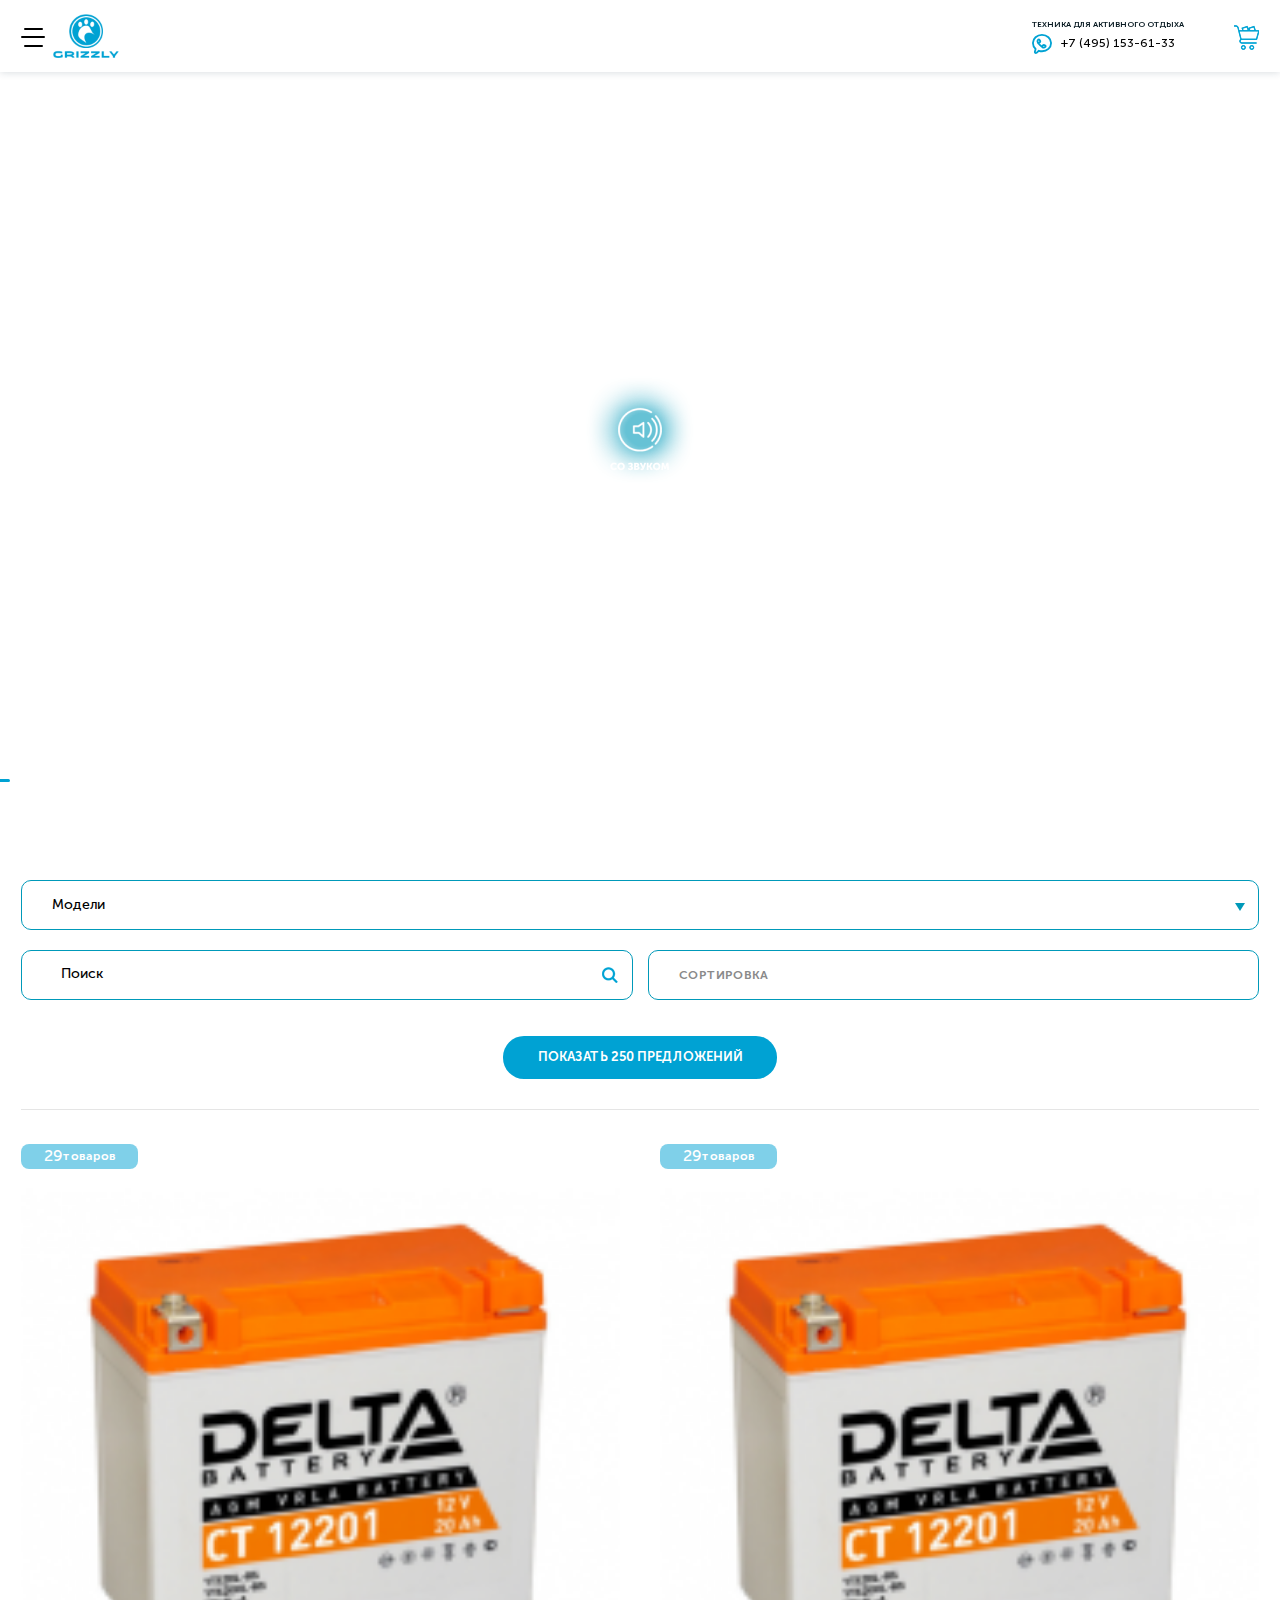
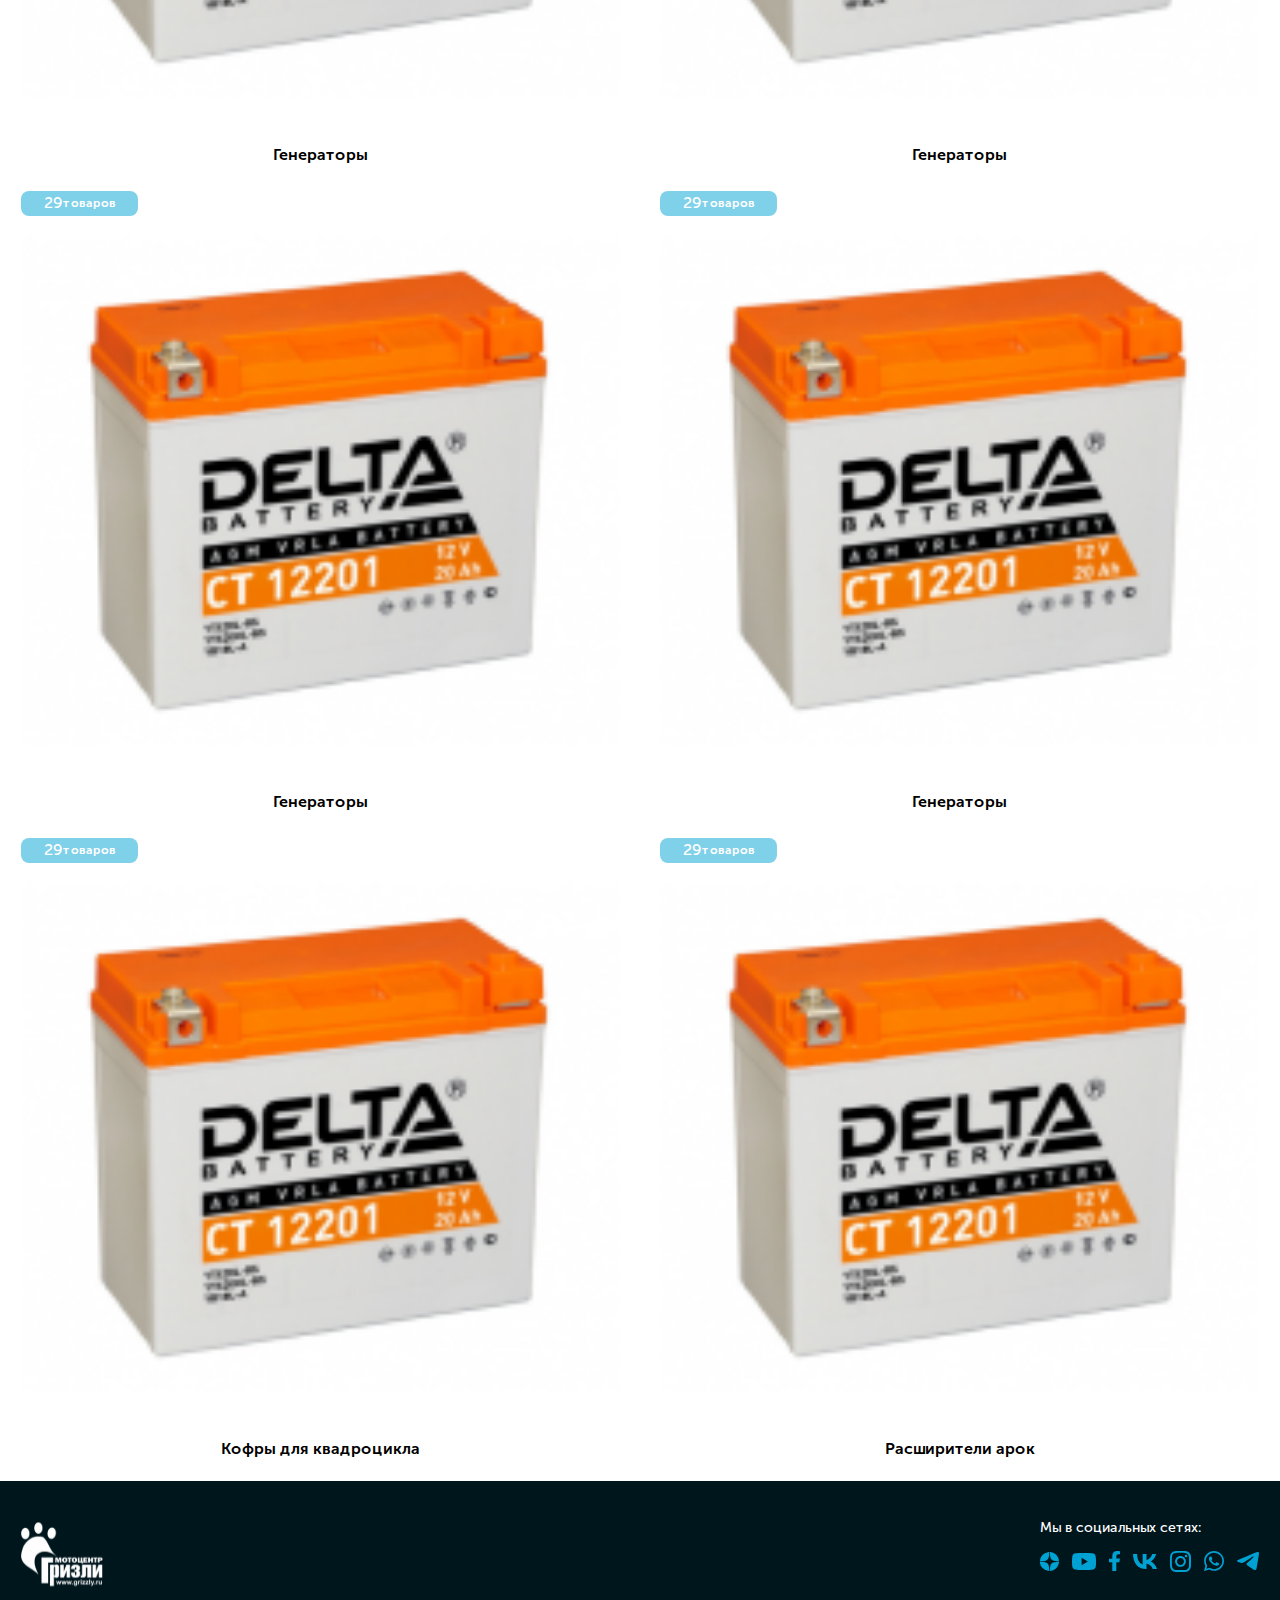
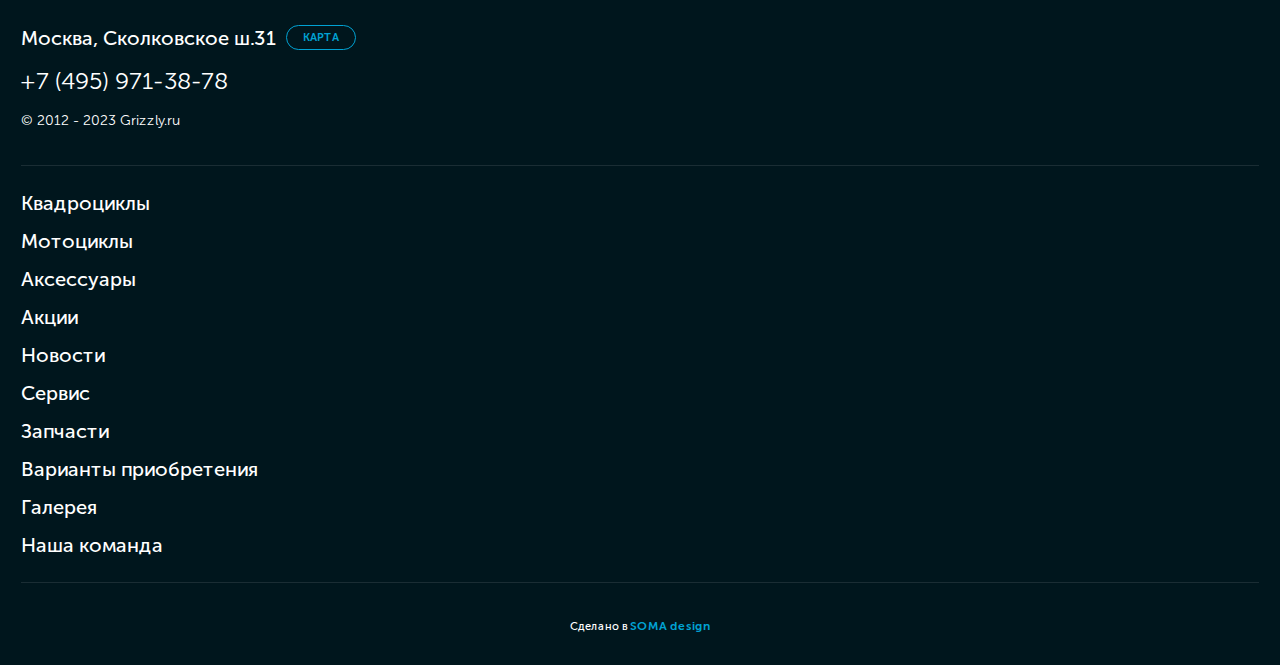
<file: accessories.html>
<!doctype html>
<html lang="en">
	<head>
		<meta charset="utf-8">
		<meta http-equiv="X-UA-Compatible" content="IE=edge">
		<meta name="viewport" content="width=device-width, initial-scale=1">

		<title>Главная - Marmelad v7.18.24 / </title>

		<meta name="theme-color" content="#1e1e1e">

		<meta name="SKYPE_TOOLBAR" content="SKYPE_TOOLBAR_PARSER_COMPATIBLE">
		<meta name="format-detection" content="telephone=no">

		<meta name="msapplication-tap-highlight" content="no">

		<meta name="mobile-web-app-capable" content="yes">
		<meta name="apple-mobile-web-app-capable" content="yes">

		<meta name="MobileOptimized" content="320">
		<meta name="HandheldFriendly" content="True">

		<link href="https://unpkg.com/aos@2.3.1/dist/aos.css" rel="stylesheet">
		<link rel="preconnect" href="https://youtube.com">
		<link rel="stylesheet" href="css/plugins.min.css">
		<link rel="stylesheet" href="plyr.css">
		<link rel="stylesheet" href="css/app.css">
		<link rel="stylesheet" href="css/newStyles.css">
		<script src="https://unpkg.com/aos@2.3.1/dist/aos.js"></script>
		<script src="https://api-maps.yandex.ru/2.1/?apikey=YOUR_API_KEY&lang=ru_RU" type="text/javascript"></script>
		<script src="https://www.youtube.com/iframe_api"></script>
		<script src="js/vendors/jquery-3.6.0.min.js"></script>
		<script src="js/vendors/plyr/plyr.js"></script>
		<script src="js/plugins.min.js?v1702"></script>
		<script src='js/lastscript.js' defer></script>
		<script src='js/app.js' defer></script>
	</head>

	<body class="page__body">
		<div class="header">
			<div class="container header__container">
				<button class="btn-reset burger">
					<span></span>
					<span></span>
					<span></span>
				</button>
				<a href="/" class="logo">
					<img src="img/logoOne.png" class="img-contain" width="34" height="34" alt="logotype">
				</a>
				<div class="tel__block">
					<span class="tel__block-text">Техника для активного отдыха</span>
					<a href="#" class="whatsApp">
						<img src="img/whatsap.svg" class="img-contain" width="20" height="20" alt="whatsApp">
						<span>+7 (495) 153-61-33</span>
					</a>
				</div>
				<a href="#" class="cart">
					<img src="img/cart.svg" class="img-contain" width="25" height="25" alt="logotype">
				</a>
			</div>
			<nav class="nav">
				<div class="nav__scroll">
					<div class="nav__back"></div>
					<div class="nav__list">
						<a href="#" class="nav__item">
							<span>
								<img loading="lazy" src="img/home.svg" alt="ico nav menu">
							</span>
							<span>На главную</span>
							<img loading="lazy" src="img/arrow.svg" width="17" height="27" alt="ico nav menu">
						</a>
						<a href="#" class="nav__item">
							<span>
								<img loading="lazy" src="img/kvadro.svg" alt="ico nav menu">
							</span>
							<span>Квадроциклы</span>
							<img loading="lazy" src="img/arrow.svg" width="17" height="27" alt="ico nav menu">
						</a>
						<a href="#" class="nav__item">
							<span>
								<img loading="lazy" src="img/moto.svg" alt="ico nav menu">
							</span>
							<span>Мотоциклы</span>
							<img loading="lazy" src="img/arrow.svg" width="17" height="27" alt="ico nav menu">
						</a>
						<a href="#" class="nav__item">
							<span>
								<img loading="lazy" src="img/kaska.svg" alt="ico nav menu">
							</span>
							<span>Экипировка</span>
							<img loading="lazy" src="img/arrow.svg" width="17" height="27" alt="ico nav menu">
						</a>
						<a href="#" class="nav__item">
							<span>
								<img loading="lazy" src="img/sale.svg" alt="ico nav menu">
							</span>
							<span>Акции</span>
							<img loading="lazy" src="img/arrow.svg" width="17" height="27" alt="ico nav menu">
						</a>
						<a href="#" class="nav__item">
							<span>
								<img loading="lazy" src="img/news.svg" alt="ico nav menu">
							</span>
							<span>новости</span>
							<img loading="lazy" src="img/arrow.svg" width="17" height="27" alt="ico nav menu">
						</a>
						<a href="#" class="nav__item">
							<span>
								<img loading="lazy" src="img/service.svg" alt="ico nav menu">
							</span>
							<span>сервис</span>
							<img loading="lazy" src="img/arrow.svg" width="17" height="27" alt="ico nav menu">
						</a>
						<a href="#" class="nav__item">
							<span>
								<img loading="lazy" src="img/items.svg" alt="ico nav menu">
							</span>
							<span>запчасти</span>
							<img loading="lazy" src="img/arrow.svg" width="17" height="27" alt="ico nav menu">
						</a>
						<a href="#" class="nav__item">
							<span>
								<img loading="lazy" src="img/pay.svg" alt="ico nav menu">
							</span>
							<span>оплата</span>
							<img loading="lazy" src="img/arrow.svg" width="17" height="27" alt="ico nav menu">
						</a>
						<a href="#" class="nav__item">
							<span>
								<img loading="lazy" src="img/gallery.svg" alt="ico nav menu">
							</span>
							<span>Галерея</span>
							<img loading="lazy" src="img/arrow.svg" width="17" height="27" alt="ico nav menu">
						</a>
						<a href="#" class="nav__item">
							<span>
								<img loading="lazy" src="img/information.svg" alt="ico nav menu">
							</span>
							<span>информация</span>
							<img loading="lazy" src="img/arrow.svg" width="17" height="27" alt="ico nav menu">
						</a>
						<a href="#" class="nav__item">
							<span>
								<img loading="lazy" src="img/team.svg" alt="ico nav menu">
							</span>
							<span>Наша команда</span>
							<img loading="lazy" src="img/arrow.svg" width="17" height="27" alt="ico nav menu">
						</a>
						<a href="#" class="nav__item">
							<span>
								<img loading="lazy" src="img/local.svg" alt="ico nav menu">
							</span>
							<span>Контакты</span>
							<img loading="lazy" src="img/arrow.svg" width="17" height="27" alt="ico nav menu">
						</a>
					</div>
				</div>
			</nav>
		</div>
		<main class='main'>
			<div class="video">
				<iframe id='player0' width="560" height="315" src="https://www.youtube.com/embed/Ec-mGy7SkS8?si=5JeQHH8sm-t1es8D&amp;controls=0&amp;start=10&amp;autoplay=1&amp;playsinline=1&amp;mute=1&amp;controls=1&amp;enablejsapi=1" title="YouTube video player" frameborder="0" allow="accelerometer; autoplay; clipboard-write; encrypted-media; gyroscope; picture-in-picture; web-share" allowfullscreen playsinline></iframe>
				<div class="progress__bar">
					<div class="progress__value"></div>
				</div>
				<div class='pause'>
					<div class="pause__img">
						<img src="img/thvuk.png" alt="thvuk" class="img-contain">
					</div>
				</div>
				<div class="poster">
					<img src="img/section-first-bg.png" alt="poster" class="img-cover">
				</div>
			</div>
			<div class="Accessories">
				<h1 class="Accessories__title" data-aos="fade-right">Аксессуары</h1>
				<div class="Accessories__items">
					<label class="cart-block__input-item">
						<select>
							<option value="0">Модели</option>
							<option value="1">Элемент</option>
							<option value="2">Элемент</option>
							<option value="3">Элемент</option>
							<option value="4">Элемент</option>
						</select>
					</label>
					<label class="cart-block__input-item _small site-input">
						<div class="cart-block__input-item_ico">
							<img src="img/search.svg" class="img-contain" width="16" height="16" alt="search">
						</div>
						<input type="text" required>
						<span class="site-input-title">Поиск</span>
					</label>
					<label class="cart-block__input-item _small _hide">
						<select>
							<option value="0">Сортировка</option>
							<option value="1">Элемент</option>
							<option value="2">Элемент</option>
							<option value="3">Элемент</option>
							<option value="4">Элемент</option>
						</select>
					</label>
					<button class="Accessories__btn">Показать 250 предложений</button>
				</div>
				<div class="Accessories__things">
					<a href='#' class="Accessories__thing">
						<div class="Accessories__count">29 <span>товаров</span></div>
						<div class="Accessories__img">
							<img loading="lazy" src="img/acum.png" class="img-thing" width="171" height="171" alt="thing">
						</div>
						<span class="Accessories__name">Генераторы</span>
					</a>
					<a href='#' class="Accessories__thing">
						<div class="Accessories__count">29 <span>товаров</span></div>
						<div class="Accessories__img">
							<img loading="lazy" src="img/acum.png" class="img-thing" width="171" height="171" alt="thing">
						</div>
						<span class="Accessories__name">Генераторы</span>
					</a>
					<a href='#' class="Accessories__thing">
						<div class="Accessories__count">29 <span>товаров</span></div>
						<div class="Accessories__img">
							<img loading="lazy" src="img/acum.png" class="img-thing" width="171" height="171" alt="thing">
						</div>
						<span class="Accessories__name">Генераторы</span>
					</a>
					<a href='#' class="Accessories__thing">
						<div class="Accessories__count">29 <span>товаров</span></div>
						<div class="Accessories__img">
							<img loading="lazy" src="img/acum.png" class="img-thing" width="171" height="171" alt="thing">
						</div>
						<span class="Accessories__name">Генераторы</span>
					</a>
					<a href='#' class="Accessories__thing">
						<div class="Accessories__count">29 <span>товаров</span></div>
						<div class="Accessories__img">
							<img loading="lazy" src="img/acum.png" class="img-thing" width="171" height="171" alt="thing">
						</div>
						<span class="Accessories__name">Кофры для квадроцикла</span>
					</a>
					<a href='#' class="Accessories__thing">
						<div class="Accessories__count">29 <span>товаров</span></div>
						<div class="Accessories__img">
							<img loading="lazy" src="img/acum.png" class="img-thing" width="171" height="171" alt="thing">
						</div>
						<span class="Accessories__name">Расширители арок</span>
					</a>
				</div>
			</div>
		</main>
		<footer class="footer">
			<div class="container footer__container">
				<div class="footer__top">
					<a href="/" class="footer__logo">
						<img loading="lazy" src="img/footerLogo.svg" class="img-contain" width="82" height="69" alt="logotype">
					</a>
					<div class="footer__contacts">
						<span>Мы в социальных сетях:</span>
						<div class="footer__socials">
							<a href="#">
								<img src="img/social01.svg" alt="social">
							</a>
							<a href="#">
								<img src="img/social02.svg" alt="social">
							</a>
							<a href="#">
								<img src="img/social03.svg" alt="social">
							</a>
							<a href="#">
								<img src="img/social04.svg" alt="social">
							</a>
							<a href="#">
								<img src="img/social05.svg" alt="social">
							</a>
							<a href="#">
								<img src="img/social06.svg" alt="social">
							</a>
							<a href="#">
								<img src="img/social07.svg" alt="social">
							</a>
						</div>
					</div>
				</div>
				<span class="footer__local">Москва, Cколковское ш.31 <a href="#">карта</a></span>
				<a href="tel:+7(495)971-38-78" class="footer__phone">+7 (495) 971-38-78</a>
				<span class="footer__description">© 2012 - 2023 Grizzly.ru</span>
				<nav class="footer__nav">
					<a href="#" class="footer__link">Квадроциклы</a>
					<a href="#" class="footer__link">Мотоциклы</a>
					<a href="#" class="footer__link">Аксессуары</a>
					<a href="#" class="footer__link">Акции</a>
					<a href="news.html" class="footer__link">Новости</a>
					<a href="service.html" class="footer__link">Сервис</a>
					<a href="#" class="footer__link">Запчасти</a>
					<a href="#" class="footer__link">Варианты приобретения</a>
					<a href="gallery.html" class="footer__link">Галерея</a>
					<a href="team.html" class="footer__link">Наша команда</a>
				</nav>
				<div class="footer__bottom">
					<span>Сделано в <a href="#">SOMA design</a></span>
				</div>
			</div>
		</footer>
	</body>
</html>
</file>
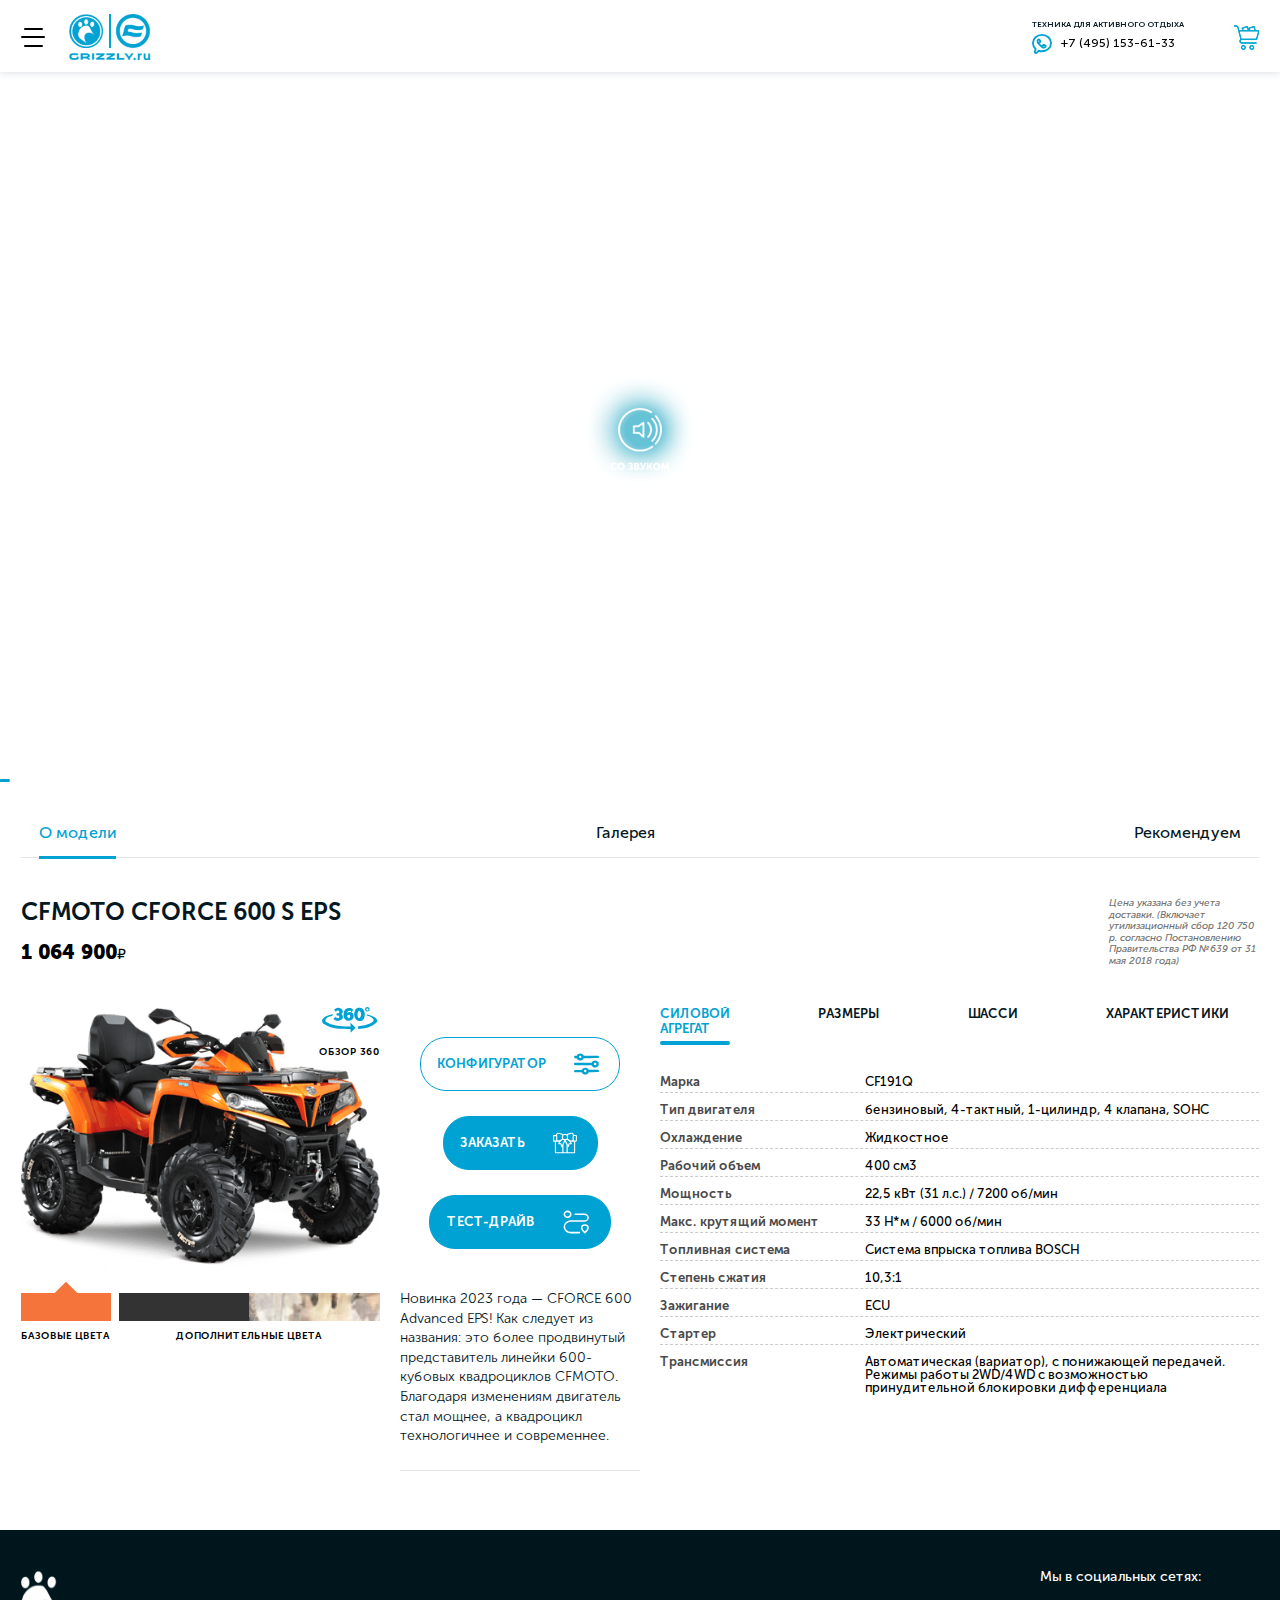
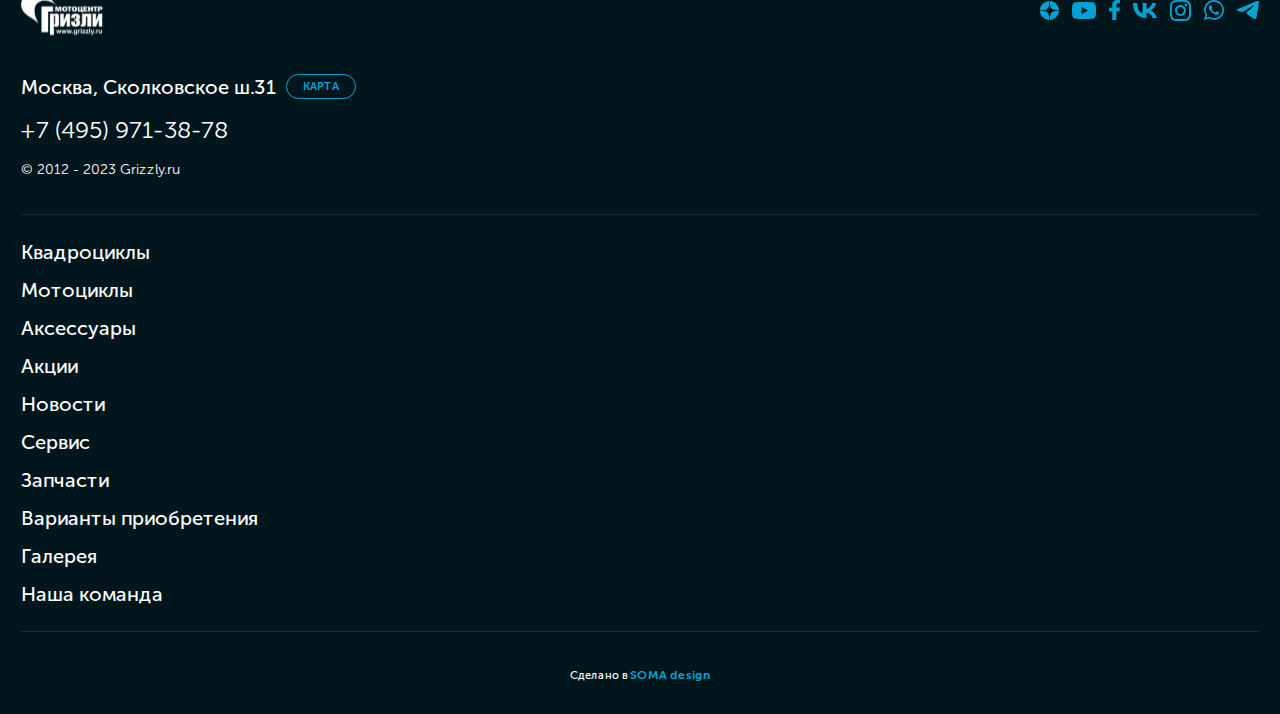
<file: card.html>
<!doctype html>
<html lang="en">
	<head>
		<meta charset="utf-8">
		<meta http-equiv="X-UA-Compatible" content="IE=edge">
		<meta name="viewport" content="width=device-width, initial-scale=1">

		<title>Главная - Marmelad v7.18.24 / </title>

		<meta name="theme-color" content="#1e1e1e">

		<meta name="SKYPE_TOOLBAR" content="SKYPE_TOOLBAR_PARSER_COMPATIBLE">
		<meta name="format-detection" content="telephone=no">

		<meta name="msapplication-tap-highlight" content="no">

		<meta name="mobile-web-app-capable" content="yes">
		<meta name="apple-mobile-web-app-capable" content="yes">

		<meta name="MobileOptimized" content="320">
		<meta name="HandheldFriendly" content="True">

		<link href="https://unpkg.com/aos@2.3.1/dist/aos.css" rel="stylesheet">
		<link rel="preconnect" href="https://youtube.com">
		<link rel="stylesheet" href="css/plugins.min.css">
		<link rel="stylesheet" href="plyr.css">
		<link rel="stylesheet" href="css/app.css">
		<link rel="stylesheet" href="css/newStyles.css">
		<script src="https://unpkg.com/aos@2.3.1/dist/aos.js"></script>
		<script src="https://api-maps.yandex.ru/2.1/?apikey=YOUR_API_KEY&lang=ru_RU" type="text/javascript"></script>
		<script src="https://www.youtube.com/iframe_api"></script>
		<script src="js/vendors/jquery-3.6.0.min.js"></script>
		<script src="js/vendors/plyr/plyr.js"></script>
		<script src="js/plugins.min.js?v1702"></script>
		<script src='js/lastscript.js' defer></script>
		<script src='js/app.js' defer></script>
	</head>

	<body class="page__body">
		<div class="header">
			<div class="container header__container">
				<button class="btn-reset burger">
					<span></span>
					<span></span>
					<span></span>
				</button>
				<a href="/" class="logo logo-big">
					<img src="img/logoTwo.png" class="img-contain" width="34" height="34" alt="logotype">
				</a>
				<div class="tel__block">
					<span class="tel__block-text">Техника для активного отдыха</span>
					<a href="#" class="whatsApp">
						<img src="img/whatsap.svg" class="img-contain" width="20" height="20" alt="whatsApp">
						<span>+7 (495) 153-61-33</span>
					</a>
				</div>
				<a href="#" class="cart">
					<img src="img/cart.svg" class="img-contain" width="25" height="25" alt="logotype">
				</a>
			</div>
			<nav class="nav">
				<div class="nav__scroll">
					<div class="nav__back"></div>
					<div class="nav__list">
						<a href="#" class="nav__item">
							<span>
								<img loading="lazy" src="img/home.svg" alt="ico nav menu">
							</span>
							<span>На главную</span>
							<img loading="lazy" src="img/arrow.svg" width="17" height="27" alt="ico nav menu">
						</a>
						<a href="#" class="nav__item">
							<span>
								<img loading="lazy" src="img/kvadro.svg" alt="ico nav menu">
							</span>
							<span>Квадроциклы</span>
							<img loading="lazy" src="img/arrow.svg" width="17" height="27" alt="ico nav menu">
						</a>
						<a href="#" class="nav__item">
							<span>
								<img loading="lazy" src="img/moto.svg" alt="ico nav menu">
							</span>
							<span>Мотоциклы</span>
							<img loading="lazy" src="img/arrow.svg" width="17" height="27" alt="ico nav menu">
						</a>
						<a href="#" class="nav__item">
							<span>
								<img loading="lazy" src="img/kaska.svg" alt="ico nav menu">
							</span>
							<span>Экипировка</span>
							<img loading="lazy" src="img/arrow.svg" width="17" height="27" alt="ico nav menu">
						</a>
						<a href="#" class="nav__item">
							<span>
								<img loading="lazy" src="img/sale.svg" alt="ico nav menu">
							</span>
							<span>Акции</span>
							<img loading="lazy" src="img/arrow.svg" width="17" height="27" alt="ico nav menu">
						</a>
						<a href="#" class="nav__item">
							<span>
								<img loading="lazy" src="img/news.svg" alt="ico nav menu">
							</span>
							<span>новости</span>
							<img loading="lazy" src="img/arrow.svg" width="17" height="27" alt="ico nav menu">
						</a>
						<a href="#" class="nav__item">
							<span>
								<img loading="lazy" src="img/service.svg" alt="ico nav menu">
							</span>
							<span>сервис</span>
							<img loading="lazy" src="img/arrow.svg" width="17" height="27" alt="ico nav menu">
						</a>
						<a href="#" class="nav__item">
							<span>
								<img loading="lazy" src="img/items.svg" alt="ico nav menu">
							</span>
							<span>запчасти</span>
							<img loading="lazy" src="img/arrow.svg" width="17" height="27" alt="ico nav menu">
						</a>
						<a href="#" class="nav__item">
							<span>
								<img loading="lazy" src="img/pay.svg" alt="ico nav menu">
							</span>
							<span>оплата</span>
							<img loading="lazy" src="img/arrow.svg" width="17" height="27" alt="ico nav menu">
						</a>
						<a href="#" class="nav__item">
							<span>
								<img loading="lazy" src="img/gallery.svg" alt="ico nav menu">
							</span>
							<span>Галерея</span>
							<img loading="lazy" src="img/arrow.svg" width="17" height="27" alt="ico nav menu">
						</a>
						<a href="#" class="nav__item">
							<span>
								<img loading="lazy" src="img/information.svg" alt="ico nav menu">
							</span>
							<span>информация</span>
							<img loading="lazy" src="img/arrow.svg" width="17" height="27" alt="ico nav menu">
						</a>
						<a href="#" class="nav__item">
							<span>
								<img loading="lazy" src="img/team.svg" alt="ico nav menu">
							</span>
							<span>Наша команда</span>
							<img loading="lazy" src="img/arrow.svg" width="17" height="27" alt="ico nav menu">
						</a>
						<a href="#" class="nav__item">
							<span>
								<img loading="lazy" src="img/local.svg" alt="ico nav menu">
							</span>
							<span>Контакты</span>
							<img loading="lazy" src="img/arrow.svg" width="17" height="27" alt="ico nav menu">
						</a>
					</div>
				</div>
			</nav>
		</div>
		<main class='main'>
			<div class="video">
				<iframe id='player0' width="560" height="315" src="https://www.youtube.com/embed/Ec-mGy7SkS8?si=5JeQHH8sm-t1es8D&amp;controls=0&amp;start=10&amp;autoplay=1&amp;playsinline=1&amp;mute=1&amp;controls=1&amp;enablejsapi=1" title="YouTube video player" frameborder="0" allow="accelerometer; autoplay; clipboard-write; encrypted-media; gyroscope; picture-in-picture; web-share" allowfullscreen playsinline></iframe>
				<div class="progress__bar">
					<div class="progress__value"></div>
				</div>
				<div class='pause'>
					<div class="pause__img">
						<img src="img/thvuk.png" alt="thvuk" class="img-contain">
					</div>
				</div>
				<div class="poster">
					<img src="img/section-first-bg.png" alt="poster" class="img-cover">
				</div>
			</div>
			<div class="app__main">
				<div class="product-block">
					<div class="product-block__tab-item active">
						<div class="product-block__main-tabs-link">
							<a href="#" class="product-block__main-tabs-item active">О модели</a>
							<a href="#" class="product-block__main-tabs-item">Галерея</a>
							<a href="#" data-type="accessories" class="product-block__main-tabs-item">Рекомендуем</a>
						</div>
						<div class="product__info">
							<div class="product__info__left">
								<span class="product__info__name">CFMOTO CFORCE 600 S EPS</span>
								<p class="product__info__count"><span>1 064 900</span>₽</p>
							</div>
							<div class="product__info__right">
								Цена указана без учета доставки.
								(Включает утилизационный сбор
								120 750 р. согласно Постановлению
								Правительства РФ №639 от 31 мая
								2018 года)
							</div>
						</div>
						<div class="product-block__main-info">
							<div class="product-block__main-left">
								<div class="product-block__images-section">
									<div class="product-block__images-box">
										<img src="img/fullpr-image.png" alt>
										<div class="threesixty product1" id="threesixty"></div>
										<script>var view360source = "/grizli/360image/"; var frameNumber = 60;</script>
									</div>
									<div class="product-block__images-params">
										<div data-title="Базовые цвета" class="product-block__main-colorgroup">
											<div class="product-block__color-item active" style="background: #f4743c;" data-image="img/fullpr-image.png"></div>
										</div>
										<div data-title="дополнительные цвета" class="product-block__dop-colorgroup">
											<div style="background: #333333;" data-image="360image/_54.png" class="product-block__color-item"></div>
											<div style="background: #fff url(img/cl-bg.jpg) 0 0 no-repeat;" data-image="360image/_7.png" class="product-block__color-item"></div>
										</div>
										<div class="product-block__rotate-button">
											<button>обзор 360</button>
										</div>
									</div>
								</div>
								<div class="product-block__content-section">
									<div class="product-block__price">
									</div>
									<div class="product-block__button-box">
										<button data-remodal-target="config-form" class="site-btn site-btn--1">
											<span>Конфигуратор</span><span class="site-btn-icon"><span></span><img src="img/configurator.svg" loading="lazy" alt></span>
										</button>
										<button data-remodal-target="order-form" class="site-btn site-btn--1">
											<span>Заказать</span><span class="site-btn-icon"><span></span><img src="img/zakazat.svg" loading="lazy" alt></span>
										</button>
										<button data-remodal-target="order-form" class="site-btn site-btn--1">
											<span>Тест-драйв</span><span class="site-btn-icon"><span></span><img src="img/testDriveIco.svg" loading="lazy" alt></span>
										</button>
									</div>
									<p class="product__description">Новинка 2023 года — CFORCE 600 Advanced EPS! Как следует из названия: это более продвинутый представитель линейки 600-кубовых квадроциклов CFMOTO. Благодаря изменениям двигатель стал мощнее, а квадроцикл технологичнее и современнее.</p>
								</div>
							</div>
							<div class="product-block__main-right">
								<div class="product-tab">
									<div class="product-tab__links">
										<a href="#" class="active">Силовой агрегат</a>
										<a href="#">Размеры</a>
										<a href="#">Шасси</a>
										<a href="#">Характеристики</a>
									</div>
									<div class="product-tab__content">
										<div class="product-tab__body active">
											<ul>
												<li><span>Марка</span> CF191Q</li>
												<li><span>Тип двигателя</span> бензиновый, 4-тактный, 1-цилиндр, 4 клапана, SOHC</li>
												<li><span>Охлаждение</span>Жидкостное</li>
												<li><span>Рабочий объем</span> 400 см3</li>
												<li><span>Мощность</span>22,5 кВт (31 л.с.) / 7200 об/мин</li>
												<li><span>Макс. крутящий момент</span>33 H*м / 6000 об/мин</li>
												<li><span>Топливная система</span>Система впрыска топлива BOSCH</li>
												<li><span>Степень сжатия</span>10,3:1</li>
												<li><span>Зажигание</span>ECU</li>
												<li><span>Стартер</span>Электрический</li>
												<li><span>Трансмиссия</span>Автоматическая (вариатор), с понижающей передачей. Режимы работы 2WD/4WD c возможностью принудительной блокировки дифференциала</li>
											</ul>
										</div>
										<div class="product-tab__body">
											<ul>
												<li><span>Зажигание</span>ECU</li>
												<li><span>Стартер</span>Электрический</li>
												<li><span>Трансмиссия</span>Автоматическая (вариатор), с понижающей передачей. Режимы работы 2WD/4WD c возможностью принудительной блокировки дифференциала</li>
											</ul>
										</div>
										<div class="product-tab__body">
											<ul>
												<li><span>Мощность</span>22,5 кВт (31 л.с.) / 7200 об/мин</li>
												<li><span>Макс. крутящий момент</span>33 H*м / 6000 об/мин</li>
												<li><span>Топливная система</span>Система впрыска топлива BOSCH</li>
												<li><span>Степень сжатия</span>10,3:1</li>
											</ul>
										</div>
										<div class="product-tab__body">
											Lorem ipsum dolor sit, amet consectetur adipisicing, elit. Ex facere voluptatibus, tenetur nemo repellat nihil nostrum quas quasi, odit illo eos, officia. Vitae magni vel illo, autem recusandae in consectetur.
										</div>
									</div>
								</div>
							</div>
						</div>
					</div>
					<div class="product-block__tab-item">
						<div class="product-block__tab-item-top">
							<div class="product-block__main-tabs-link">
								<a href="#" class="product-block__main-tabs-item">О модели</a>
								<a href="#" class="product-block__main-tabs-item active">Галерея</a>
								<a href="#" class="product-block__main-tabs-item">Рекомендуем</a>
							</div>
						</div>
						<div class="product__slider">
							<div class="product__slider__arrow __next">
								<img src="img/arrowSlider.svg" class="img-contain" width="40" height="40" alt="arrow slider">
							</div>
							<div class="product__slider__arrow __prev">
								<img src="img/arrowSlider.svg" class="img-contain" width="40" height="40" alt="arrow slider">
							</div>
							<div class="swiper mySwiper2">
								<div class="swiper-wrapper">
									<a href='img/image-gal1.jpg' class="swiper-slide" data-fancybox="pr_gallery1">
										<img src="img/image-gal1.jpg" alt="img">
									</a>
									<div class="swiper-slide">
										<video src="videos/video.mp4" class='swiper-slide__video' controls muted></video>
									</div>
									<a href='img/image-gal1.jpg' class="swiper-slide" data-fancybox="pr_gallery1">
										<img src="img/image-gal1.jpg" alt="img">
									</a>
									<div class="swiper-slide">
										<video src="videos/video.mp4" class='swiper-slide__video' controls muted></video>
									</div>
									<a href='img/image-gal1.jpg' class="swiper-slide" data-fancybox="pr_gallery1">
										<img src="img/image-gal1.jpg" alt="img">
									</a>
									<div class="swiper-slide">
										<video src="videos/video.mp4" class='swiper-slide__video' controls muted></video>
									</div>
								</div>
							</div>
							<div thumbsSlider class="swiper mySwiper">
								<div class="swiper-wrapper">
									<div class="swiper-slide">
										<img src="img/image-gal1.jpg" alt="img">
									</div>
									<div class="swiper-slide">
										<img src="img/play.png" alt="png" class='product__play'>
										<img src="img/image-gal1.jpg" alt="img">
									</div>
									<div class="swiper-slide">
										<img src="img/image-gal1.jpg" alt="img">
									</div>
									<div class="swiper-slide">
										<img src="img/play.png" alt="png" class='product__play'>
										<img src="img/image-gal1.jpg" alt="img">
									</div>
									<div class="swiper-slide">
										<img src="img/image-gal1.jpg" alt="img">
									</div>
									<div class="swiper-slide">
										<img src="img/play.png" alt="png" class='product__play'>
										<img src="img/image-gal1.jpg" alt="img">
									</div>
								</div>
							</div>
						</div>
					</div>
					<div class="product-block__tab-item">
						<div class="product-block__tab-item-top">
							<div class="product-block__main-tabs-link">
								<a href="#" class="product-block__main-tabs-item">О модели</a>
								<a href="#" class="product-block__main-tabs-item">Галерея</a>
								<a href="#" class="product-block__main-tabs-item active">Рекомендуем</a>
							</div>
						</div>
						<div class="product-block__gallerry-list product-block__gallerry-list--reccommended">
							<a href="https://www.youtube.com/watch?v=VhxWFpGB2QQ" data-fancybox="pr_gallery1" class="product-block__gallerry-item">
								<img src="img/pr-image.png" alt>
							</a>
							<a href="https://www.youtube.com/watch?v=VhxWFpGB2QQ" data-fancybox="pr_gallery1" class="product-block__gallerry-item">
								<img src="img/pr-image.png" alt>
							</a>
							<a href="https://www.youtube.com/watch?v=VhxWFpGB2QQ" data-fancybox="pr_gallery1" class="product-block__gallerry-item">
								<img src="img/pr-image.png" alt>
							</a>
							<a href="https://www.youtube.com/watch?v=VhxWFpGB2QQ" data-fancybox="pr_gallery1" class="product-block__gallerry-item">
								<img src="img/pr-image.png" alt>
							</a>
							<a href="https://www.youtube.com/watch?v=VhxWFpGB2QQ" data-fancybox="pr_gallery1" class="product-block__gallerry-item">
								<img src="img/pr-image.png" alt>
							</a>
							<a href="https://www.youtube.com/watch?v=VhxWFpGB2QQ" data-fancybox="pr_gallery1" class="product-block__gallerry-item">
								<img src="img/pr-image.png" alt>
							</a>
							<a href="https://www.youtube.com/watch?v=VhxWFpGB2QQ" data-fancybox="pr_gallery1" class="product-block__gallerry-item">
								<img src="img/pr-image.png" alt>
							</a>
							<a href="https://www.youtube.com/watch?v=VhxWFpGB2QQ" data-fancybox="pr_gallery1" class="product-block__gallerry-item">
								<img src="img/pr-image.png" alt>
							</a>
							<a href="https://www.youtube.com/watch?v=VhxWFpGB2QQ" data-fancybox="pr_gallery1" class="product-block__gallerry-item">
								<img src="img/pr-image.png" alt>
							</a>
							<a href="https://www.youtube.com/watch?v=VhxWFpGB2QQ" data-fancybox="pr_gallery1" class="product-block__gallerry-item">
								<img src="img/pr-image.png" alt>
							</a>
						</div>
					</div>
				</div>
			</div>
		</main>
		<footer class="footer">
			<div class="container footer__container">
				<div class="footer__top">
					<a href="/" class="footer__logo">
						<img loading="lazy" src="img/footerLogo.svg" class="img-contain" width="82" height="69" alt="logotype">
					</a>
					<div class="footer__contacts">
						<span>Мы в социальных сетях:</span>
						<div class="footer__socials">
							<a href="#">
								<img src="img/social01.svg" alt="social">
							</a>
							<a href="#">
								<img src="img/social02.svg" alt="social">
							</a>
							<a href="#">
								<img src="img/social03.svg" alt="social">
							</a>
							<a href="#">
								<img src="img/social04.svg" alt="social">
							</a>
							<a href="#">
								<img src="img/social05.svg" alt="social">
							</a>
							<a href="#">
								<img src="img/social06.svg" alt="social">
							</a>
							<a href="#">
								<img src="img/social07.svg" alt="social">
							</a>
						</div>
					</div>
				</div>
				<span class="footer__local">Москва, Cколковское ш.31 <a href="#">карта</a></span>
				<a href="tel:+7(495)971-38-78" class="footer__phone">+7 (495) 971-38-78</a>
				<span class="footer__description">© 2012 - 2023 Grizzly.ru</span>
				<nav class="footer__nav">
					<a href="#" class="footer__link">Квадроциклы</a>
					<a href="#" class="footer__link">Мотоциклы</a>
					<a href="#" class="footer__link">Аксессуары</a>
					<a href="#" class="footer__link">Акции</a>
					<a href="news.html" class="footer__link">Новости</a>
					<a href="service.html" class="footer__link">Сервис</a>
					<a href="#" class="footer__link">Запчасти</a>
					<a href="#" class="footer__link">Варианты приобретения</a>
					<a href="gallery.html" class="footer__link">Галерея</a>
					<a href="team.html" class="footer__link">Наша команда</a>
				</nav>
				<div class="footer__bottom">
					<span>Сделано в <a href="#">SOMA design</a></span>
				</div>
			</div>
		</footer>
		<div class="remodal-wrapper remodal-is-closed" style="display: none;"><div class="remodal halfheigth remodal-is-initialized remodal-is-closed" data-remodal-id="order-form" data-remodal-options="hashTracking: false, closeOnOutsideClick: true" aria-modal="true" role="dialog" tabindex="-1">
				<div class="remodal__container remodal__container--halfheight">
					<button aria-label="Close" data-remodal-action="close" class="remodal__close"></button>

					<div class="product-order-form">
						<div class="product-order-form__inner">
							<div class="product-order-form__left">
								<div class="product-order-form__image">
									<img src="img/fullpr-image.png" alt>
								</div>
							</div>
							<div class="product-order-form__right">
								<form action="#" class="product-order-form__form">
									<input type="hidden" name="productinfo">
									<div class="product-order-form__title">Оставить заявку на приобретение — <span>CFORCE 400L EPS</span></div>
									<div class="product-order-form__inputs-list">
										<label class="product-order-form__input-item site-input">
											<input type="text" required>
											<span class="site-input-title">Ваше имя <sup>*</sup></span>
										</label>
										<label class="product-order-form__input-item site-input">
											<input type="tel" required>
											<span class="site-input-title">Телефон <sup>*</sup></span>
										</label>
									</div>
									<div class="product-order-form__form-bottom">
										<div class="product-order-form__form-left">
											<label class="site-radio">
												<input type="radio" name="paytype"> <span>Нужна консультация</span>
											</label>
											<label class="site-radio">
												<input type="radio" name="paytype"> <span>Кредит\Рассрочка</span>
											</label>
											<label class="site-radio">
												<input type="radio" name="paytype"> <span>Лизинг</span>
											</label>
											<label class="site-radio">
												<input type="radio" name="paytype"> <span>Трейдин</span>
											</label>
											<label class="site-radio">
												<input type="radio" name="paytype"> <span>Бизнес рассрочка</span>
											</label>
										</div>
										<div class="product-order-form__form-right">
											<button class="site-btn site-btn--1 disabled"><span>Отправить</span><span class="site-btn-icon"><span></span><img src="img/arrow-icon.svg" loading="lazy" alt></span></button>
											<label class="product-order-form__privace site-privace">
												<input type="checkbox" name="privace" checked> <span>Соглашаюсь с <a href="#" data-remodal-target="privacepopup">правилами обработки</a> персональных данных</span>
											</label>
										</div>
									</div>
								</form>
							</div>
						</div>
					</div>
				</div>
			</div></div>
		<div class="remodal-wrapper remodal-is-closed" style="display: none;"><div class="remodal halfheigth remodal-is-initialized remodal-is-closed" data-remodal-id="config-form" data-remodal-options="hashTracking: false, closeOnOutsideClick: true" aria-modal="true" role="dialog" tabindex="-1">
				<div class="remodal__container remodal__container--halfheight">
					<button aria-label="Close" data-remodal-action="close" class="remodal__close"></button>
					<div class="config">
						<div class="config__img">
							<button class="config__rotate">
								<img src="img/fullpr-image.png" alt>
							</button>
							<img src="img/fullpr-image.png" alt>
						</div>
						<h1 class="config__title">CFMOTO CFORCE 600 S EPS</h1>
						<div class="product-block__images-params">
							<div data-title="Базовые цвета" class="product-block__main-colorgroup">
								<div class="product-block__color-item active" style="background: #f4743c;" data-image="img/fullpr-image.png"></div>
							</div>
							<div data-title="дополнительные цвета" class="product-block__dop-colorgroup">
								<div style="background: #333333;" data-image="360image/_54.png" class="product-block__color-item"></div>
								<div style="background: #fff url(img/cl-bg.jpg) 0 0 no-repeat;" data-image="360image/_7.png" class="product-block__color-item"></div>
							</div>
						</div>
						<div class="acardions">
							<div class="accordion-item">
								<button class="accordion-button">Первый конфигуратор</button>
								<div class="accordion-content">
									<label class="site-radio">
										<input type="radio" name="paytype"> <span>Текст к конфигуратору Текст к конфигуратору Текст к конфигуратору Текст к конфигуратору Текст к конфигуратору Текст к конфигуратору</span>
									</label>
									<label class="site-radio">
										<input type="radio" name="paytype"> <span>Текст к конфигуратору Текст к конфигуратору Текст к конфигуратору Текст к конфигуратору Текст к конфигуратору Текст к конфигуратору</span>
									</label>
									<label class="site-radio">
										<input type="radio" name="paytype"> <span>Текст к конфигуратору Текст к конфигуратору Текст к конфигуратору Текст к конфигуратору Текст к конфигуратору Текст к конфигуратору</span>
									</label>
								</div>
							</div>
							<div class="accordion-item">
								<button class="accordion-button">Второй конфигуратор</button>
								<div class="accordion-content">
									<label class="site-radio">
										<input type="radio" name="paytype"> <span>Текст к конфигуратору Текст к конфигуратору Текст к конфигуратору Текст к конфигуратору Текст к конфигуратору Текст к конфигуратору</span>
									</label>
									<label class="site-radio">
										<input type="radio" name="paytype"> <span>Текст к конфигуратору Текст к конфигуратору Текст к конфигуратору Текст к конфигуратору Текст к конфигуратору Текст к конфигуратору</span>
									</label>
									<label class="site-radio">
										<input type="radio" name="paytype"> <span>Текст к конфигуратору Текст к конфигуратору Текст к конфигуратору Текст к конфигуратору Текст к конфигуратору Текст к конфигуратору</span>
									</label>
								</div>
							</div>
							<div class="accordion-item">
								<button class="accordion-button">Третий конфигуратор</button>
								<div class="accordion-content">
									<label class="site-radio">
										<input type="radio" name="paytype"> <span>Текст к конфигуратору Текст к конфигуратору Текст к конфигуратору Текст к конфигуратору Текст к конфигуратору Текст к конфигуратору</span>
									</label>
									<label class="site-radio">
										<input type="radio" name="paytype"> <span>Текст к конфигуратору Текст к конфигуратору Текст к конфигуратору Текст к конфигуратору Текст к конфигуратору Текст к конфигуратору</span>
									</label>
									<label class="site-radio">
										<input type="radio" name="paytype"> <span>Текст к конфигуратору Текст к конфигуратору Текст к конфигуратору Текст к конфигуратору Текст к конфигуратору Текст к конфигуратору</span>
									</label>
									<label class="site-radio">
										<input type="radio" name="paytype"> <span>Текст к конфигуратору Текст к конфигуратору Текст к конфигуратору Текст к конфигуратору Текст к конфигуратору Текст к конфигуратору</span>
									</label>
								</div>
							</div>
						</div>
						<div class="config__results">
							<div class="config__result">
								<span>Базовая стоимость</span>
								<span>890000 руб.</span>
							</div>
							<div class="config__result">
								<span>Оборудование</span>
								<span>890000 руб.</span>
							</div>
							<div class="config__result">
								<span>Итоговая</span>
								<span>890000 руб.</span>
							</div>
							<button class="config__btn">КУПИТЬ</button>
						</div>
					</div>
				</div>
			</div>
		</div>
	</body>
</html>
</file>
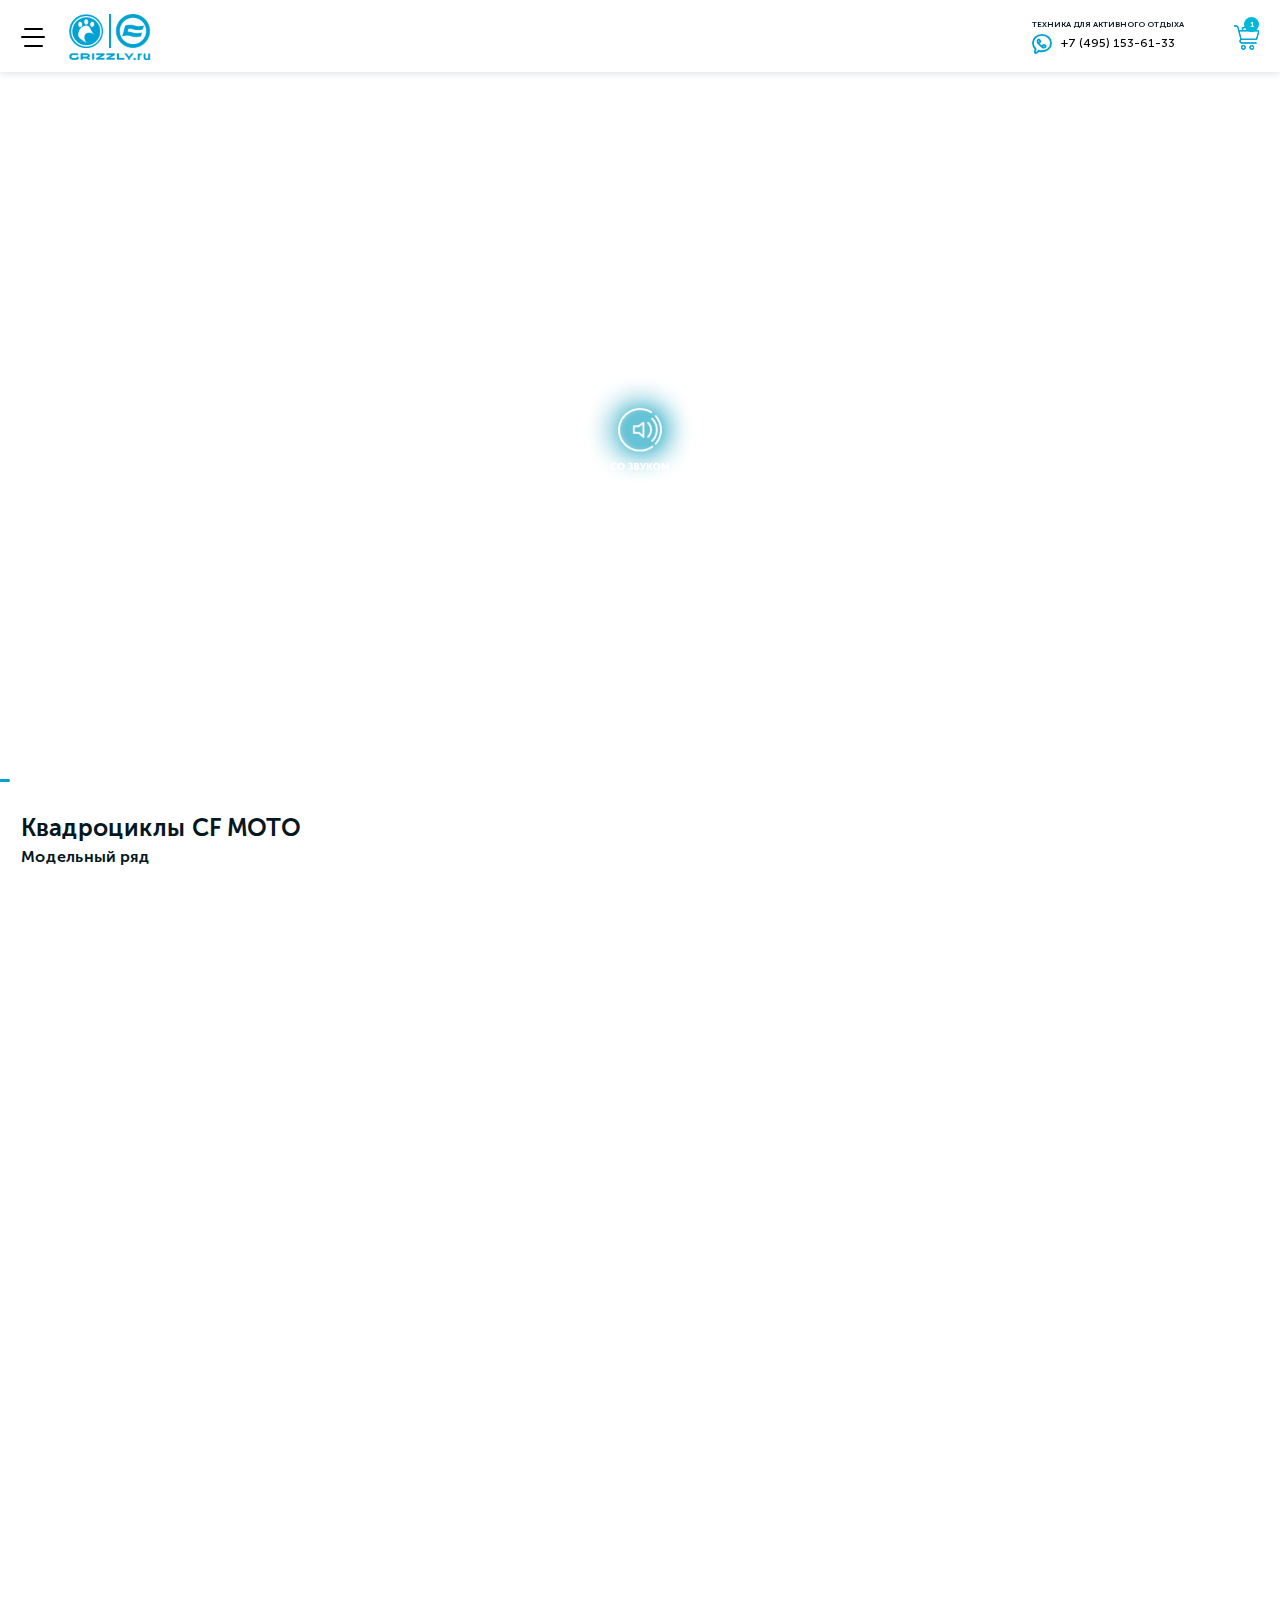
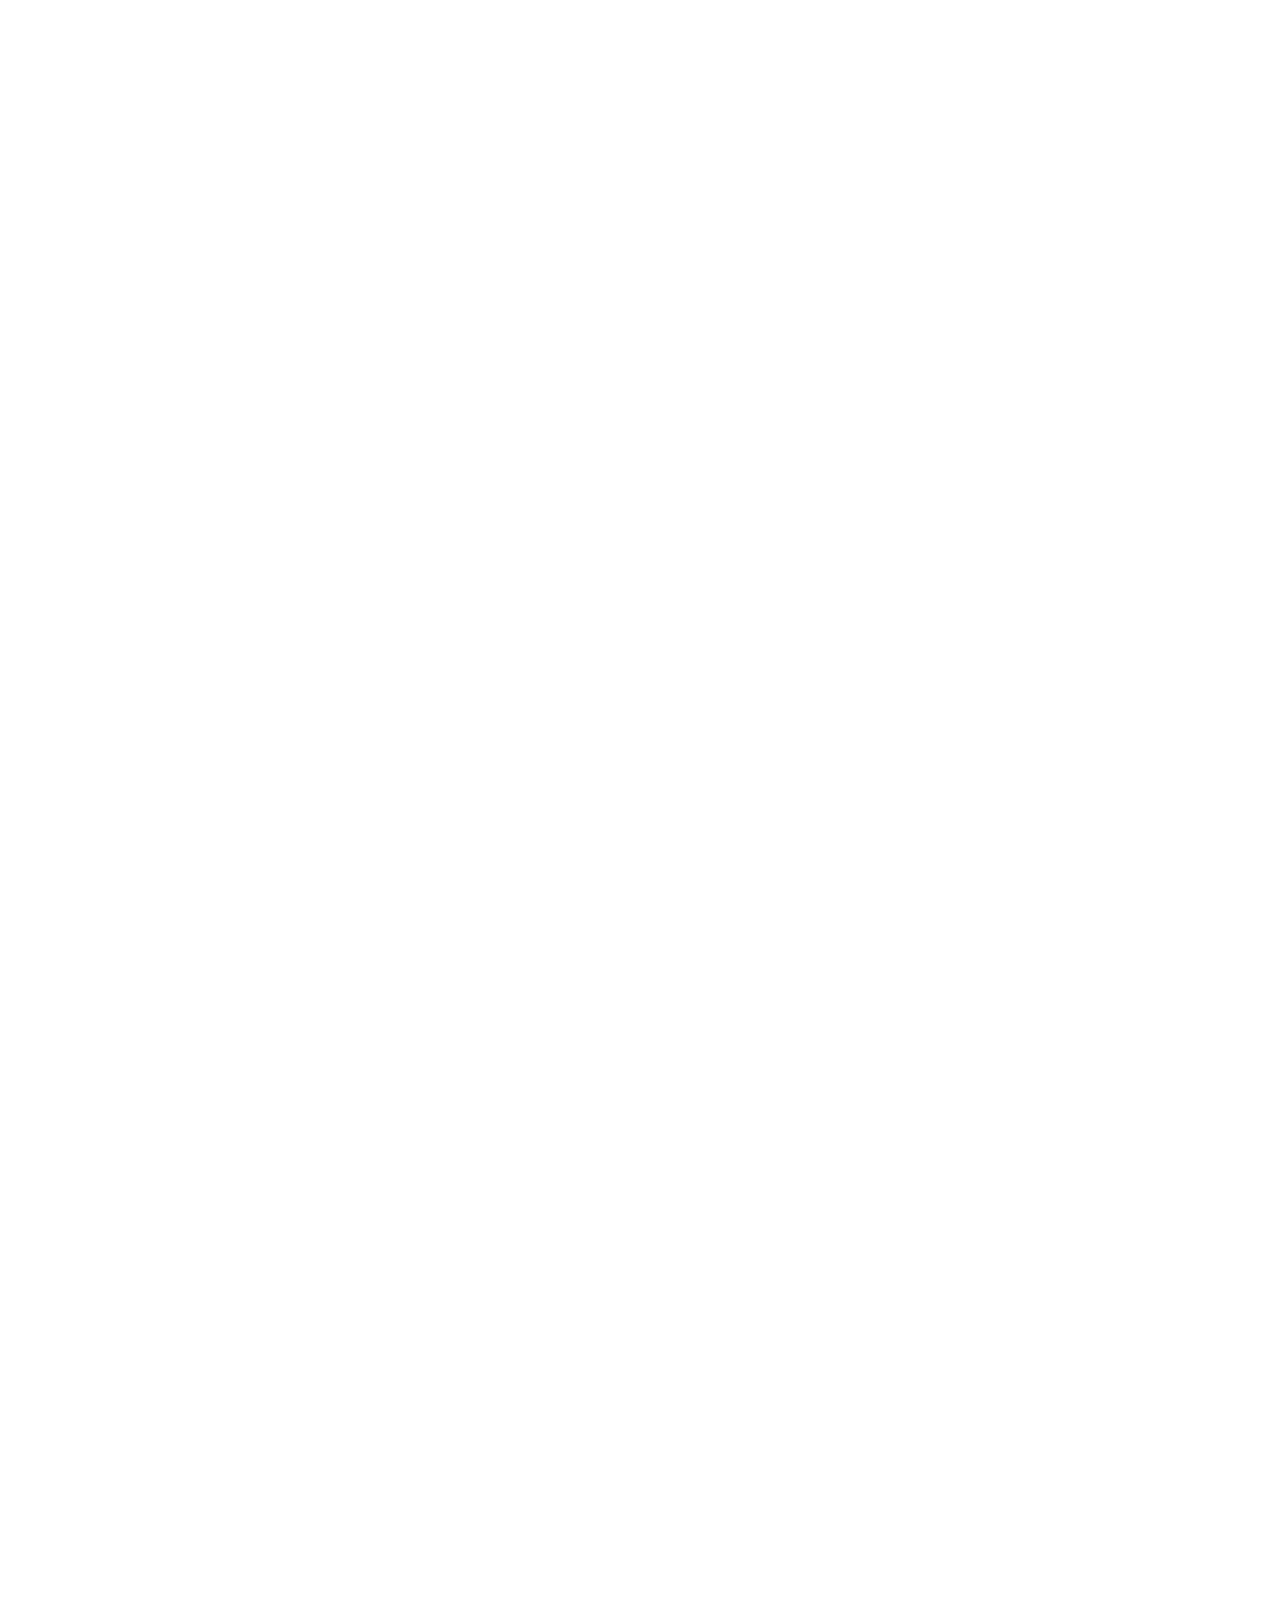
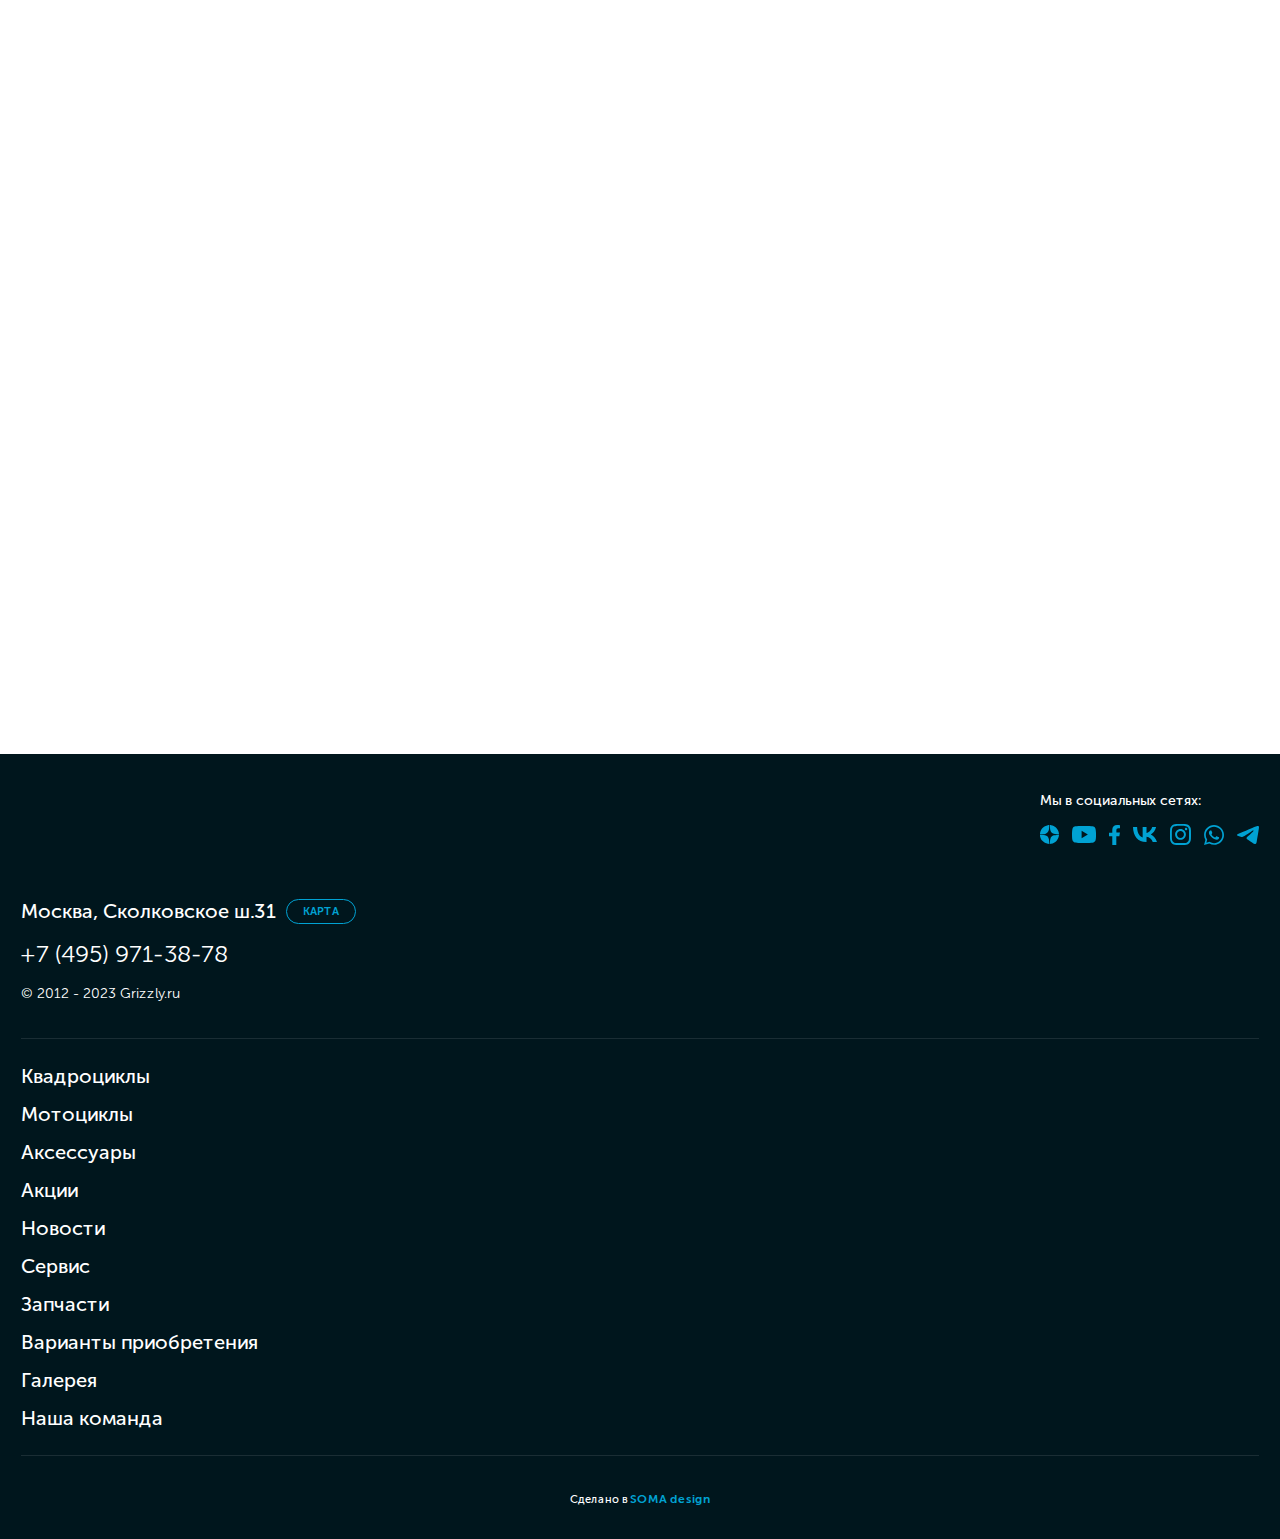
<file: catalog.html>
<!doctype html>
<html lang="en">
	<head>
		<meta charset="utf-8">
		<meta http-equiv="X-UA-Compatible" content="IE=edge">
		<meta name="viewport" content="width=device-width, initial-scale=1">

		<title>Главная - Marmelad v7.18.24 / </title>

		<meta name="theme-color" content="#1e1e1e">

		<meta name="SKYPE_TOOLBAR" content="SKYPE_TOOLBAR_PARSER_COMPATIBLE">
		<meta name="format-detection" content="telephone=no">

		<meta name="msapplication-tap-highlight" content="no">

		<meta name="mobile-web-app-capable" content="yes">
		<meta name="apple-mobile-web-app-capable" content="yes">

		<meta name="MobileOptimized" content="320">
		<meta name="HandheldFriendly" content="True">

		<link href="https://unpkg.com/aos@2.3.1/dist/aos.css" rel="stylesheet">
		<link rel="preconnect" href="https://youtube.com">
		<link rel="stylesheet" href="css/plugins.min.css">
		<link rel="stylesheet" href="plyr.css">
		<link rel="stylesheet" href="css/app.css">
		<link rel="stylesheet" href="css/newStyles.css">
		<script src="https://unpkg.com/aos@2.3.1/dist/aos.js"></script>
		<script src="https://api-maps.yandex.ru/2.1/?apikey=YOUR_API_KEY&lang=ru_RU" type="text/javascript"></script>
		<script src="https://www.youtube.com/iframe_api"></script>
		<script src="js/vendors/jquery-3.6.0.min.js"></script>
		<script src="js/vendors/plyr/plyr.js"></script>
		<script src="js/plugins.min.js?v1702"></script>
		<script src='js/lastscript.js' defer></script>
		<script src='js/app.js' defer></script>
	</head>

	<body class="page__body">
		<div class="header">
			<div class="container header__container">
				<button class="btn-reset burger">
					<span></span>
					<span></span>
					<span></span>
				</button>
				<a href="/" class="logo logo-big">
					<img src="img/logoTwo.png" class="img-contain" width="34" height="34" alt="logotype">
				</a>
				<div class="tel__block">
					<span class="tel__block-text">Техника для активного отдыха</span>
					<a href="#" class="whatsApp">
						<img src="img/whatsap.svg" class="img-contain" width="20" height="20" alt="whatsApp">
						<span>+7 (495) 153-61-33</span>
					</a>
				</div>
				<a href="#" class="cart">
					<div class="cart__count">1</div>
					<img src="img/cart.svg" class="img-contain" width="25" height="25" alt="logotype">
				</a>
			</div>
			<nav class="nav">
				<div class="nav__scroll">
					<div class="nav__back"></div>
					<div class="nav__list">
						<a href="#" class="nav__item">
							<span>
								<img loading="lazy" src="img/home.svg" alt="ico nav menu">
							</span>
							<span>На главную</span>
							<img loading="lazy" src="img/arrow.svg" width="17" height="27" alt="ico nav menu">
						</a>
						<a href="#" class="nav__item">
							<span>
								<img loading="lazy" src="img/kvadro.svg" alt="ico nav menu">
							</span>
							<span>Квадроциклы</span>
							<img loading="lazy" src="img/arrow.svg" width="17" height="27" alt="ico nav menu">
						</a>
						<a href="#" class="nav__item">
							<span>
								<img loading="lazy" src="img/moto.svg" alt="ico nav menu">
							</span>
							<span>Мотоциклы</span>
							<img loading="lazy" src="img/arrow.svg" width="17" height="27" alt="ico nav menu">
						</a>
						<a href="#" class="nav__item">
							<span>
								<img loading="lazy" src="img/kaska.svg" alt="ico nav menu">
							</span>
							<span>Экипировка</span>
							<img loading="lazy" src="img/arrow.svg" width="17" height="27" alt="ico nav menu">
						</a>
						<a href="#" class="nav__item">
							<span>
								<img loading="lazy" src="img/sale.svg" alt="ico nav menu">
							</span>
							<span>Акции</span>
							<img loading="lazy" src="img/arrow.svg" width="17" height="27" alt="ico nav menu">
						</a>
						<a href="#" class="nav__item">
							<span>
								<img loading="lazy" src="img/news.svg" alt="ico nav menu">
							</span>
							<span>новости</span>
							<img loading="lazy" src="img/arrow.svg" width="17" height="27" alt="ico nav menu">
						</a>
						<a href="#" class="nav__item">
							<span>
								<img loading="lazy" src="img/service.svg" alt="ico nav menu">
							</span>
							<span>сервис</span>
							<img loading="lazy" src="img/arrow.svg" width="17" height="27" alt="ico nav menu">
						</a>
						<a href="#" class="nav__item">
							<span>
								<img loading="lazy" src="img/items.svg" alt="ico nav menu">
							</span>
							<span>запчасти</span>
							<img loading="lazy" src="img/arrow.svg" width="17" height="27" alt="ico nav menu">
						</a>
						<a href="#" class="nav__item">
							<span>
								<img loading="lazy" src="img/pay.svg" alt="ico nav menu">
							</span>
							<span>оплата</span>
							<img loading="lazy" src="img/arrow.svg" width="17" height="27" alt="ico nav menu">
						</a>
						<a href="#" class="nav__item">
							<span>
								<img loading="lazy" src="img/gallery.svg" alt="ico nav menu">
							</span>
							<span>Галерея</span>
							<img loading="lazy" src="img/arrow.svg" width="17" height="27" alt="ico nav menu">
						</a>
						<a href="#" class="nav__item">
							<span>
								<img loading="lazy" src="img/information.svg" alt="ico nav menu">
							</span>
							<span>информация</span>
							<img loading="lazy" src="img/arrow.svg" width="17" height="27" alt="ico nav menu">
						</a>
						<a href="#" class="nav__item">
							<span>
								<img loading="lazy" src="img/team.svg" alt="ico nav menu">
							</span>
							<span>Наша команда</span>
							<img loading="lazy" src="img/arrow.svg" width="17" height="27" alt="ico nav menu">
						</a>
						<a href="#" class="nav__item">
							<span>
								<img loading="lazy" src="img/local.svg" alt="ico nav menu">
							</span>
							<span>Контакты</span>
							<img loading="lazy" src="img/arrow.svg" width="17" height="27" alt="ico nav menu">
						</a>
					</div>
				</div>
			</nav>
		</div>
		<main class='main'>
			<div class="video">
				<iframe id='player' width="560" height="315" src="https://www.youtube.com/embed/Ec-mGy7SkS8?si=5JeQHH8sm-t1es8D&amp;controls=0&amp;start=10&amp;autoplay=1&amp;playsinline=1&amp;mute=1&amp;controls=1&amp;enablejsapi=1" title="YouTube video player" frameborder="0" allow="accelerometer; autoplay; clipboard-write; encrypted-media; gyroscope; picture-in-picture; web-share" allowfullscreen playsinline></iframe>
				<div class="progress__bar">
					<div class="progress__value"></div>
				</div>
				<div class='pause'>
					<div class="pause__img">
						<img src="img/thvuk.png" alt="thvuk" class="img-contain">
					</div>
				</div>
				<div class="poster">
					<img src="img/section-first-bg.png" alt="poster" class="img-cover">
				</div>
			</div>
			<div class="catalog">
				<div class="container catalog__container">
					<h1 class="catalog__title">Квадроциклы CF MOTO</h1>
					<span class="catalog__subtitle">Модельный ряд</span>
					<div class="catalog__items">
						<div class="catalog__item" data-aos="fade-right">
							<div class="catalog__top">
								<div class="catalog__img">
									<img src="img/fullpr-image.png" width="175" height="132" alt="img">
								</div>
								<div class="catalog__info">
									<span class="catalog__name">CFMOTO CFORCE
										600 S Advanced EPS</span>
									<p class="catalog__price"><span>1 064 900</span> ₽</p>
								</div>
							</div>
							<div class="catalog__bottom">
								<a href='card.html' class="catalog__btn">О модели</a>
								<button class="site-btn site-btn--1 site-btn-cart">
									<span>Заказать</span><span class="site-btn-icon"><span></span><img src="img/zakazat.svg" loading="lazy" alt></span>
								</button>
							</div>
						</div>
						<div class="catalog__item" data-aos="fade-right">
							<div class="catalog__top">
								<div class="catalog__img">
									<img src="img/pr-image.jpg" width="175" height="132" alt="img">
								</div>
								<div class="catalog__info">
									<span class="catalog__name">CFMOTO CFORCE
										600 S Advanced EPS</span>
									<p class="catalog__price"><span>1 064 900</span> ₽</p>
								</div>
							</div>
							<div class="catalog__bottom">
								<a href='card.html' class="catalog__btn">О модели</a>
								<button class="site-btn site-btn--1 site-btn-cart">
									<span>Заказать</span><span class="site-btn-icon"><span></span><img src="img/zakazat.svg" loading="lazy" alt></span>
								</button>
							</div>
						</div>
						<div class="catalog__item" data-aos="fade-right">
							<div class="catalog__top">
								<div class="catalog__img">
									<img src="img/fullpr-image.png" width="175" height="132" alt="img">
								</div>
								<div class="catalog__info">
									<span class="catalog__name">CFMOTO CFORCE
										600 S Advanced EPS</span>
									<p class="catalog__price"><span>1 064 900</span> ₽</p>
								</div>
							</div>
							<div class="catalog__bottom">
								<a href='card.html' class="catalog__btn">О модели</a>
								<button class="site-btn site-btn--1 site-btn-cart">
									<span>Заказать</span><span class="site-btn-icon"><span></span><img src="img/zakazat.svg" loading="lazy" alt></span>
								</button>
							</div>
						</div>
						<div class="catalog__item" data-aos="fade-right">
							<div class="catalog__top">
								<div class="catalog__img">
									<img src="img/pr-image.jpg" width="175" height="132" alt="img">
								</div>
								<div class="catalog__info">
									<span class="catalog__name">CFMOTO CFORCE
										600 S Advanced EPS</span>
									<p class="catalog__price"><span>1 064 900</span> ₽</p>
								</div>
							</div>
							<div class="catalog__bottom">
								<a href='card.html' class="catalog__btn">О модели</a>
								<button class="site-btn site-btn--1 site-btn-cart">
									<span>Заказать</span><span class="site-btn-icon"><span></span><img src="img/zakazat.svg" loading="lazy" alt></span>
								</button>
							</div>
						</div>
						<div class="catalog__item" data-aos="fade-right">
							<div class="catalog__top">
								<div class="catalog__img">
									<img src="img/fullpr-image.png" width="175" height="132" alt="img">
								</div>
								<div class="catalog__info">
									<span class="catalog__name">CFMOTO CFORCE
										600 S Advanced EPS</span>
									<p class="catalog__price"><span>1 064 900</span> ₽</p>
								</div>
							</div>
							<div class="catalog__bottom">
								<a href='card.html' class="catalog__btn">О модели</a>
								<button class="site-btn site-btn--1 site-btn-cart">
									<span>Заказать</span><span class="site-btn-icon"><span></span><img src="img/zakazat.svg" loading="lazy" alt></span>
								</button>
							</div>
						</div>
					</div>
				</div>
			</div>
		</main>
		<footer class="footer">
			<div class="container footer__container">
				<div class="footer__top">
					<a href="/" class="footer__logo">
						<img loading="lazy" src="img/footerLogo.svg" class="img-contain" width="82" height="69" alt="logotype">
					</a>
					<div class="footer__contacts">
						<span>Мы в социальных сетях:</span>
						<div class="footer__socials">
							<a href="#">
								<img src="img/social01.svg" alt="social">
							</a>
							<a href="#">
								<img src="img/social02.svg" alt="social">
							</a>
							<a href="#">
								<img src="img/social03.svg" alt="social">
							</a>
							<a href="#">
								<img src="img/social04.svg" alt="social">
							</a>
							<a href="#">
								<img src="img/social05.svg" alt="social">
							</a>
							<a href="#">
								<img src="img/social06.svg" alt="social">
							</a>
							<a href="#">
								<img src="img/social07.svg" alt="social">
							</a>
						</div>
					</div>
				</div>
				<span class="footer__local">Москва, Cколковское ш.31 <a href="#">карта</a></span>
				<a href="tel:+7(495)971-38-78" class="footer__phone">+7 (495) 971-38-78</a>
				<span class="footer__description">© 2012 - 2023 Grizzly.ru</span>
				<nav class="footer__nav">
					<a href="#" class="footer__link">Квадроциклы</a>
					<a href="#" class="footer__link">Мотоциклы</a>
					<a href="#" class="footer__link">Аксессуары</a>
					<a href="#" class="footer__link">Акции</a>
					<a href="news.html" class="footer__link">Новости</a>
					<a href="service.html" class="footer__link">Сервис</a>
					<a href="#" class="footer__link">Запчасти</a>
					<a href="#" class="footer__link">Варианты приобретения</a>
					<a href="gallery.html" class="footer__link">Галерея</a>
					<a href="team.html" class="footer__link">Наша команда</a>
				</nav>
				<div class="footer__bottom">
					<span>Сделано в <a href="#">SOMA design</a></span>
				</div>
			</div>
		</footer>
		<div class="remodal-wrapper remodal-is-closed" style="display: none;"><div class="remodal halfheigth remodal-is-initialized remodal-is-closed" data-remodal-id="order-form" data-remodal-options="hashTracking: false, closeOnOutsideClick: true" aria-modal="true" role="dialog" tabindex="-1">
				<div class="remodal__container remodal__container--halfheight">
					<button aria-label="Close" data-remodal-action="close" class="remodal__close"></button>

					<div class="product-order-form">
						<div class="product-order-form__inner">
							<div class="product-order-form__left">
								<div class="product-order-form__image">
									<img src="img/fullpr-image.png" alt>
								</div>
							</div>
							<div class="product-order-form__right">
								<form action="#" class="product-order-form__form">
									<input type="hidden" name="productinfo">
									<div class="product-order-form__title">Оставить заявку на приобретение — <span>CFORCE 400L EPS</span></div>
									<div class="product-order-form__inputs-list">
										<label class="product-order-form__input-item site-input">
											<input type="text" required>
											<span class="site-input-title">Ваше имя <sup>*</sup></span>
										</label>
										<label class="product-order-form__input-item site-input">
											<input type="tel" required>
											<span class="site-input-title">Телефон <sup>*</sup></span>
										</label>
									</div>
									<div class="product-order-form__form-bottom">
										<div class="product-order-form__form-left">
											<label class="site-radio">
												<input type="radio" name="paytype"> <span>Нужна консультация</span>
											</label>
											<label class="site-radio">
												<input type="radio" name="paytype"> <span>Кредит\Рассрочка</span>
											</label>
											<label class="site-radio">
												<input type="radio" name="paytype"> <span>Лизинг</span>
											</label>
											<label class="site-radio">
												<input type="radio" name="paytype"> <span>Трейдин</span>
											</label>
											<label class="site-radio">
												<input type="radio" name="paytype"> <span>Бизнес рассрочка</span>
											</label>
										</div>
										<div class="product-order-form__form-right">
											<button class="site-btn site-btn--1 disabled"><span>Отправить</span><span class="site-btn-icon"><span></span><img src="img/arrow-icon.svg" loading="lazy" alt></span></button>
											<label class="product-order-form__privace site-privace">
												<input type="checkbox" name="privace" checked> <span>Соглашаюсь с <a href="#" data-remodal-target="privacepopup">правилами обработки</a> персональных данных</span>
											</label>
										</div>
									</div>
								</form>
							</div>
						</div>
					</div>
				</div>
			</div></div>
	</body>
</html>
</file>
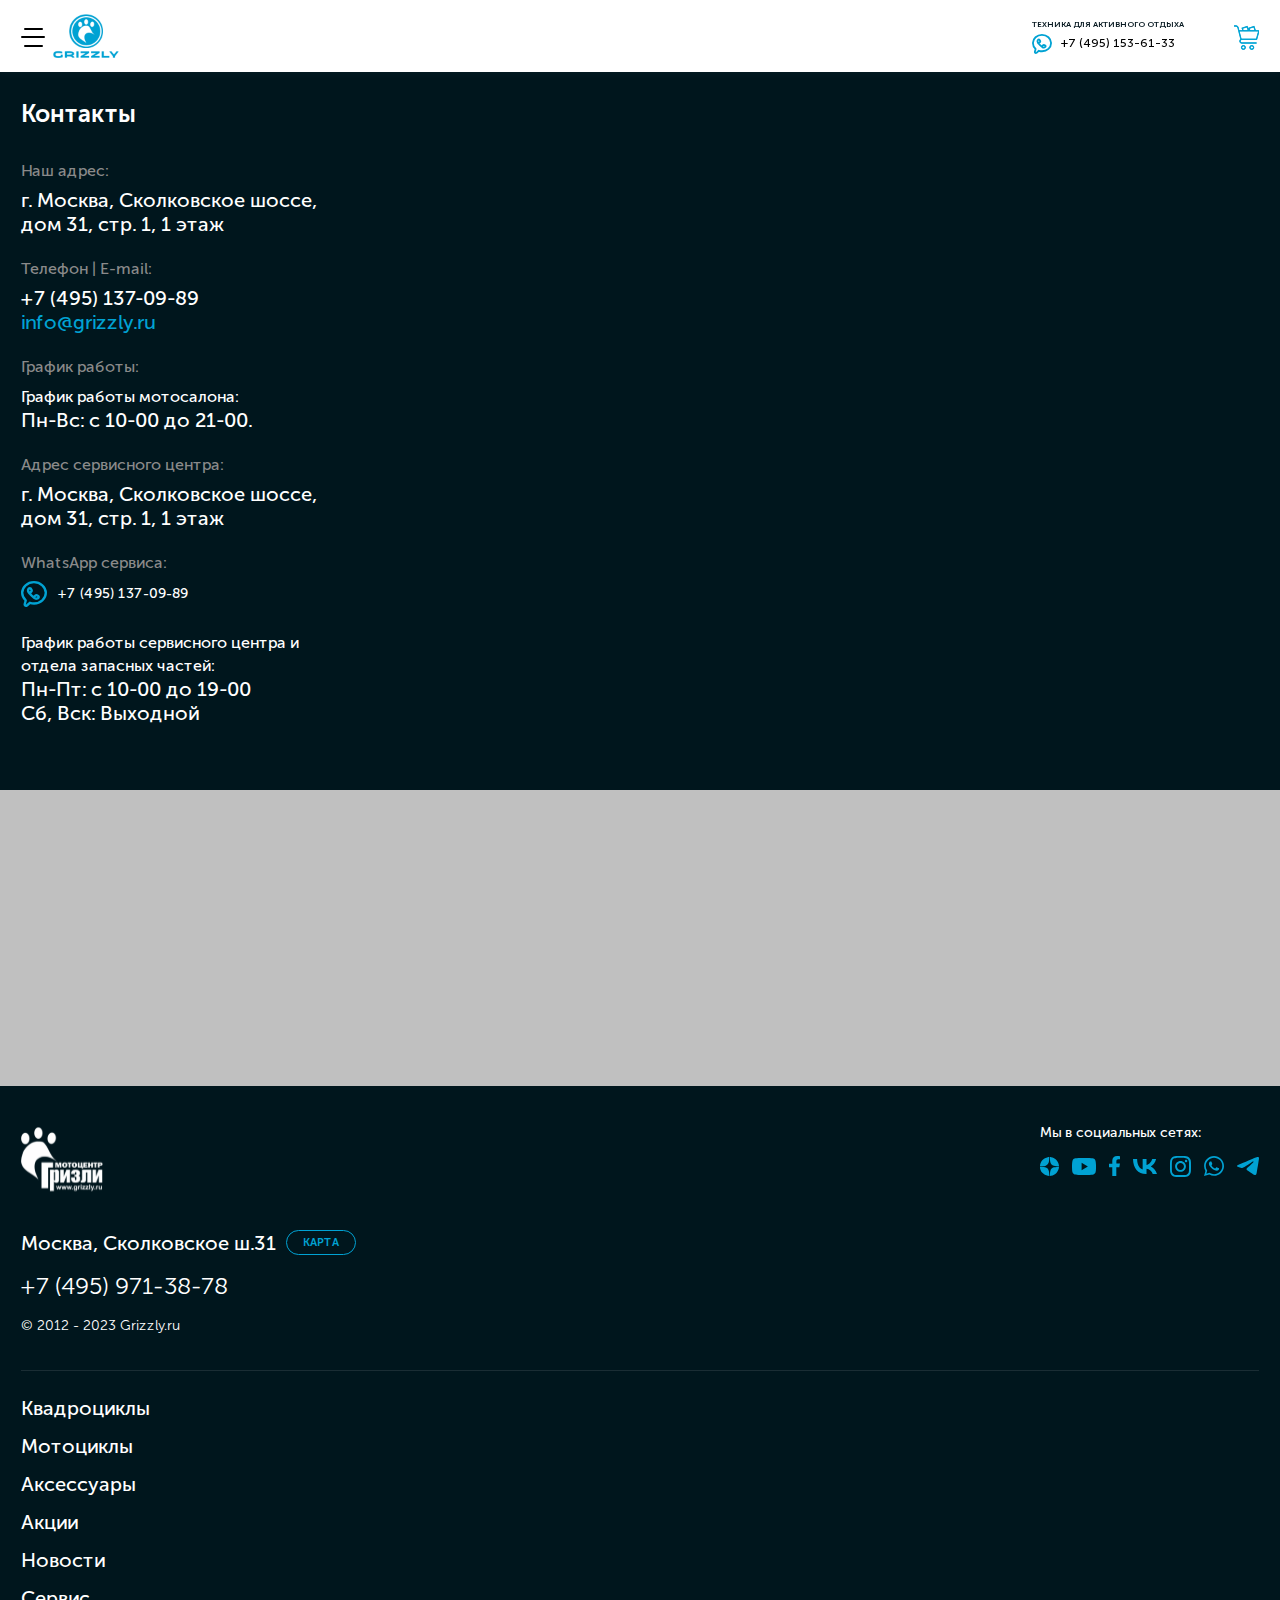
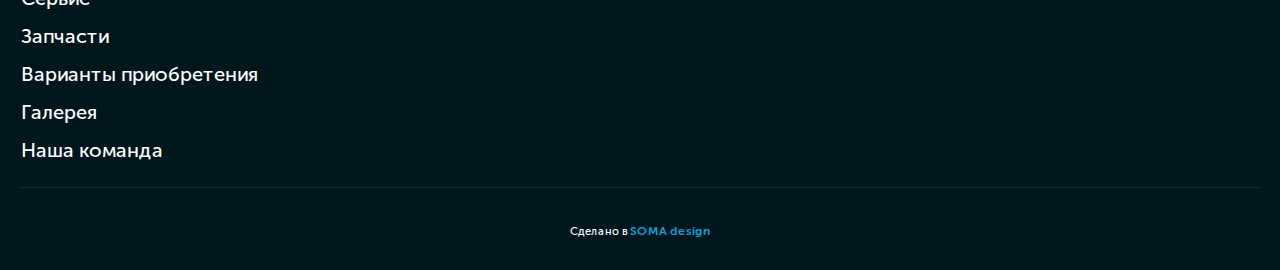
<file: contact.html>
<!doctype html>
<html lang="en">
	<head>
		<meta charset="utf-8">
		<meta http-equiv="X-UA-Compatible" content="IE=edge">
		<meta name="viewport" content="width=device-width, initial-scale=1">

		<title>Главная - Marmelad v7.18.24 / </title>

		<meta name="theme-color" content="#1e1e1e">

		<meta name="SKYPE_TOOLBAR" content="SKYPE_TOOLBAR_PARSER_COMPATIBLE">
		<meta name="format-detection" content="telephone=no">

		<meta name="msapplication-tap-highlight" content="no">

		<meta name="mobile-web-app-capable" content="yes">
		<meta name="apple-mobile-web-app-capable" content="yes">

		<meta name="MobileOptimized" content="320">
		<meta name="HandheldFriendly" content="True">

		<link href="https://unpkg.com/aos@2.3.1/dist/aos.css" rel="stylesheet">
		<link rel="preconnect" href="https://youtube.com">
		<link rel="stylesheet" href="css/plugins.min.css">
		<link rel="stylesheet" href="plyr.css">
		<link rel="stylesheet" href="css/app.css">
		<link rel="stylesheet" href="css/newStyles.css">
		<script src="https://unpkg.com/aos@2.3.1/dist/aos.js"></script>
		<script src="https://api-maps.yandex.ru/2.1/?apikey=YOUR_API_KEY&lang=ru_RU" type="text/javascript"></script>
		<script src="https://www.youtube.com/iframe_api"></script>
		<script src="js/vendors/jquery-3.6.0.min.js"></script>
		<script src="js/vendors/plyr/plyr.js"></script>
		<script src="js/plugins.min.js?v1702"></script>
		<script src='js/lastscript.js' defer></script>
		<script src='js/app.js' defer></script>
	</head>

	<body class="page__body">
		<div class="header">
			<div class="container header__container">
				<button class="btn-reset burger">
					<span></span>
					<span></span>
					<span></span>
				</button>
				<a href="/" class="logo">
					<img src="img/logoOne.png" class="img-contain" width="34" height="34" alt="logotype">
				</a>
				<div class="tel__block">
					<span class="tel__block-text">Техника для активного отдыха</span>
					<a href="#" class="whatsApp">
						<img src="img/whatsap.svg" class="img-contain" width="20" height="20" alt="whatsApp">
						<span>+7 (495) 153-61-33</span>
					</a>
				</div>
				<a href="#" class="cart">
					<img src="img/cart.svg" class="img-contain" width="25" height="25" alt="logotype">
				</a>
			</div>
			<nav class="nav">
				<div class="nav__scroll">
					<div class="nav__back"></div>
					<div class="nav__list">
						<a href="#" class="nav__item">
							<span>
								<img loading="lazy" src="img/home.svg" alt="ico nav menu">
							</span>
							<span>На главную</span>
							<img loading="lazy" src="img/arrow.svg" width="17" height="27" alt="ico nav menu">
						</a>
						<a href="#" class="nav__item">
							<span>
								<img loading="lazy" src="img/kvadro.svg" alt="ico nav menu">
							</span>
							<span>Квадроциклы</span>
							<img loading="lazy" src="img/arrow.svg" width="17" height="27" alt="ico nav menu">
						</a>
						<a href="#" class="nav__item">
							<span>
								<img loading="lazy" src="img/moto.svg" alt="ico nav menu">
							</span>
							<span>Мотоциклы</span>
							<img loading="lazy" src="img/arrow.svg" width="17" height="27" alt="ico nav menu">
						</a>
						<a href="#" class="nav__item">
							<span>
								<img loading="lazy" src="img/kaska.svg" alt="ico nav menu">
							</span>
							<span>Экипировка</span>
							<img loading="lazy" src="img/arrow.svg" width="17" height="27" alt="ico nav menu">
						</a>
						<a href="#" class="nav__item">
							<span>
								<img loading="lazy" src="img/sale.svg" alt="ico nav menu">
							</span>
							<span>Акции</span>
							<img loading="lazy" src="img/arrow.svg" width="17" height="27" alt="ico nav menu">
						</a>
						<a href="#" class="nav__item">
							<span>
								<img loading="lazy" src="img/news.svg" alt="ico nav menu">
							</span>
							<span>новости</span>
							<img loading="lazy" src="img/arrow.svg" width="17" height="27" alt="ico nav menu">
						</a>
						<a href="#" class="nav__item">
							<span>
								<img loading="lazy" src="img/service.svg" alt="ico nav menu">
							</span>
							<span>сервис</span>
							<img loading="lazy" src="img/arrow.svg" width="17" height="27" alt="ico nav menu">
						</a>
						<a href="#" class="nav__item">
							<span>
								<img loading="lazy" src="img/items.svg" alt="ico nav menu">
							</span>
							<span>запчасти</span>
							<img loading="lazy" src="img/arrow.svg" width="17" height="27" alt="ico nav menu">
						</a>
						<a href="#" class="nav__item">
							<span>
								<img loading="lazy" src="img/pay.svg" alt="ico nav menu">
							</span>
							<span>оплата</span>
							<img loading="lazy" src="img/arrow.svg" width="17" height="27" alt="ico nav menu">
						</a>
						<a href="#" class="nav__item">
							<span>
								<img loading="lazy" src="img/gallery.svg" alt="ico nav menu">
							</span>
							<span>Галерея</span>
							<img loading="lazy" src="img/arrow.svg" width="17" height="27" alt="ico nav menu">
						</a>
						<a href="#" class="nav__item">
							<span>
								<img loading="lazy" src="img/information.svg" alt="ico nav menu">
							</span>
							<span>информация</span>
							<img loading="lazy" src="img/arrow.svg" width="17" height="27" alt="ico nav menu">
						</a>
						<a href="#" class="nav__item">
							<span>
								<img loading="lazy" src="img/team.svg" alt="ico nav menu">
							</span>
							<span>Наша команда</span>
							<img loading="lazy" src="img/arrow.svg" width="17" height="27" alt="ico nav menu">
						</a>
						<a href="#" class="nav__item">
							<span>
								<img loading="lazy" src="img/local.svg" alt="ico nav menu">
							</span>
							<span>Контакты</span>
							<img loading="lazy" src="img/arrow.svg" width="17" height="27" alt="ico nav menu">
						</a>
					</div>
				</div>
			</nav>
		</div>
		<main class='main'>
			<div class="contact">
				<h1 class="contact__title">Контакты</h1>
				<span class="contact__name">Наш адрес:</span>
				<p class="contact__text">г. Москва, Сколковское шоссе,
					дом 31, стр. 1, 1 этаж</p>
				<span class="contact__name">Телефон | E-mail:</span>
				<a href="tel:+7(495)137-09-89" class="contact__text">+7 (495) 137-09-89</a>
				<a href="mailto:info@grizzly.ru" class="contact__link">info@grizzly.ru</a>
				<span class="contact__name">График работы:</span>
				<span class="contact__label">График работы мотосалона:</span>
				<p class="contact__text">Пн-Вс: с 10-00 до 21-00.</p>
				<span class="contact__name">Адрес сервисного центра:</span>
				<p class="contact__text">г. Москва, Сколковское шоссе,
					дом 31, стр. 1, 1 этаж</p>
				<span class="contact__name">WhatsApp сервиса:</span>
				<a href="#" class="contact__whatsApp mb">
					<img src="img/whatsap.svg" alt="whatsApp" width='26' height='26'>
					<span>+7 (495) 137-09-89</span>
				</a>
				<span class="contact__label">График работы сервисного центра и отдела
					запасных частей:</span>
				<p class="contact__text">Пн-Пт: с 10-00 до 19-00</p>
				<p class="contact__text">Сб, Вск: Выходной</p>
			</div>
		</main>
		<div id="map"></div>
		<footer class="footer">
			<div class="container footer__container">
				<div class="footer__top">
					<a href="/" class="footer__logo">
						<img loading="lazy" src="img/footerLogo.svg" class="img-contain" width="82" height="69" alt="logotype">
					</a>
					<div class="footer__contacts">
						<span>Мы в социальных сетях:</span>
						<div class="footer__socials">
							<a href="#">
								<img src="img/social01.svg" alt="social">
							</a>
							<a href="#">
								<img src="img/social02.svg" alt="social">
							</a>
							<a href="#">
								<img src="img/social03.svg" alt="social">
							</a>
							<a href="#">
								<img src="img/social04.svg" alt="social">
							</a>
							<a href="#">
								<img src="img/social05.svg" alt="social">
							</a>
							<a href="#">
								<img src="img/social06.svg" alt="social">
							</a>
							<a href="#">
								<img src="img/social07.svg" alt="social">
							</a>
						</div>
					</div>
				</div>
				<span class="footer__local">Москва, Cколковское ш.31 <a href="#">карта</a></span>
				<a href="tel:+7(495)971-38-78" class="footer__phone">+7 (495) 971-38-78</a>
				<span class="footer__description">© 2012 - 2023 Grizzly.ru</span>
				<nav class="footer__nav">
					<a href="#" class="footer__link">Квадроциклы</a>
					<a href="#" class="footer__link">Мотоциклы</a>
					<a href="#" class="footer__link">Аксессуары</a>
					<a href="#" class="footer__link">Акции</a>
					<a href="news.html" class="footer__link">Новости</a>
					<a href="service.html" class="footer__link">Сервис</a>
					<a href="#" class="footer__link">Запчасти</a>
					<a href="#" class="footer__link">Варианты приобретения</a>
					<a href="gallery.html" class="footer__link">Галерея</a>
					<a href="team.html" class="footer__link">Наша команда</a>
				</nav>
				<div class="footer__bottom">
					<span>Сделано в <a href="#">SOMA design</a></span>
				</div>
			</div>
		</footer>
	</body>
</html>
</file>
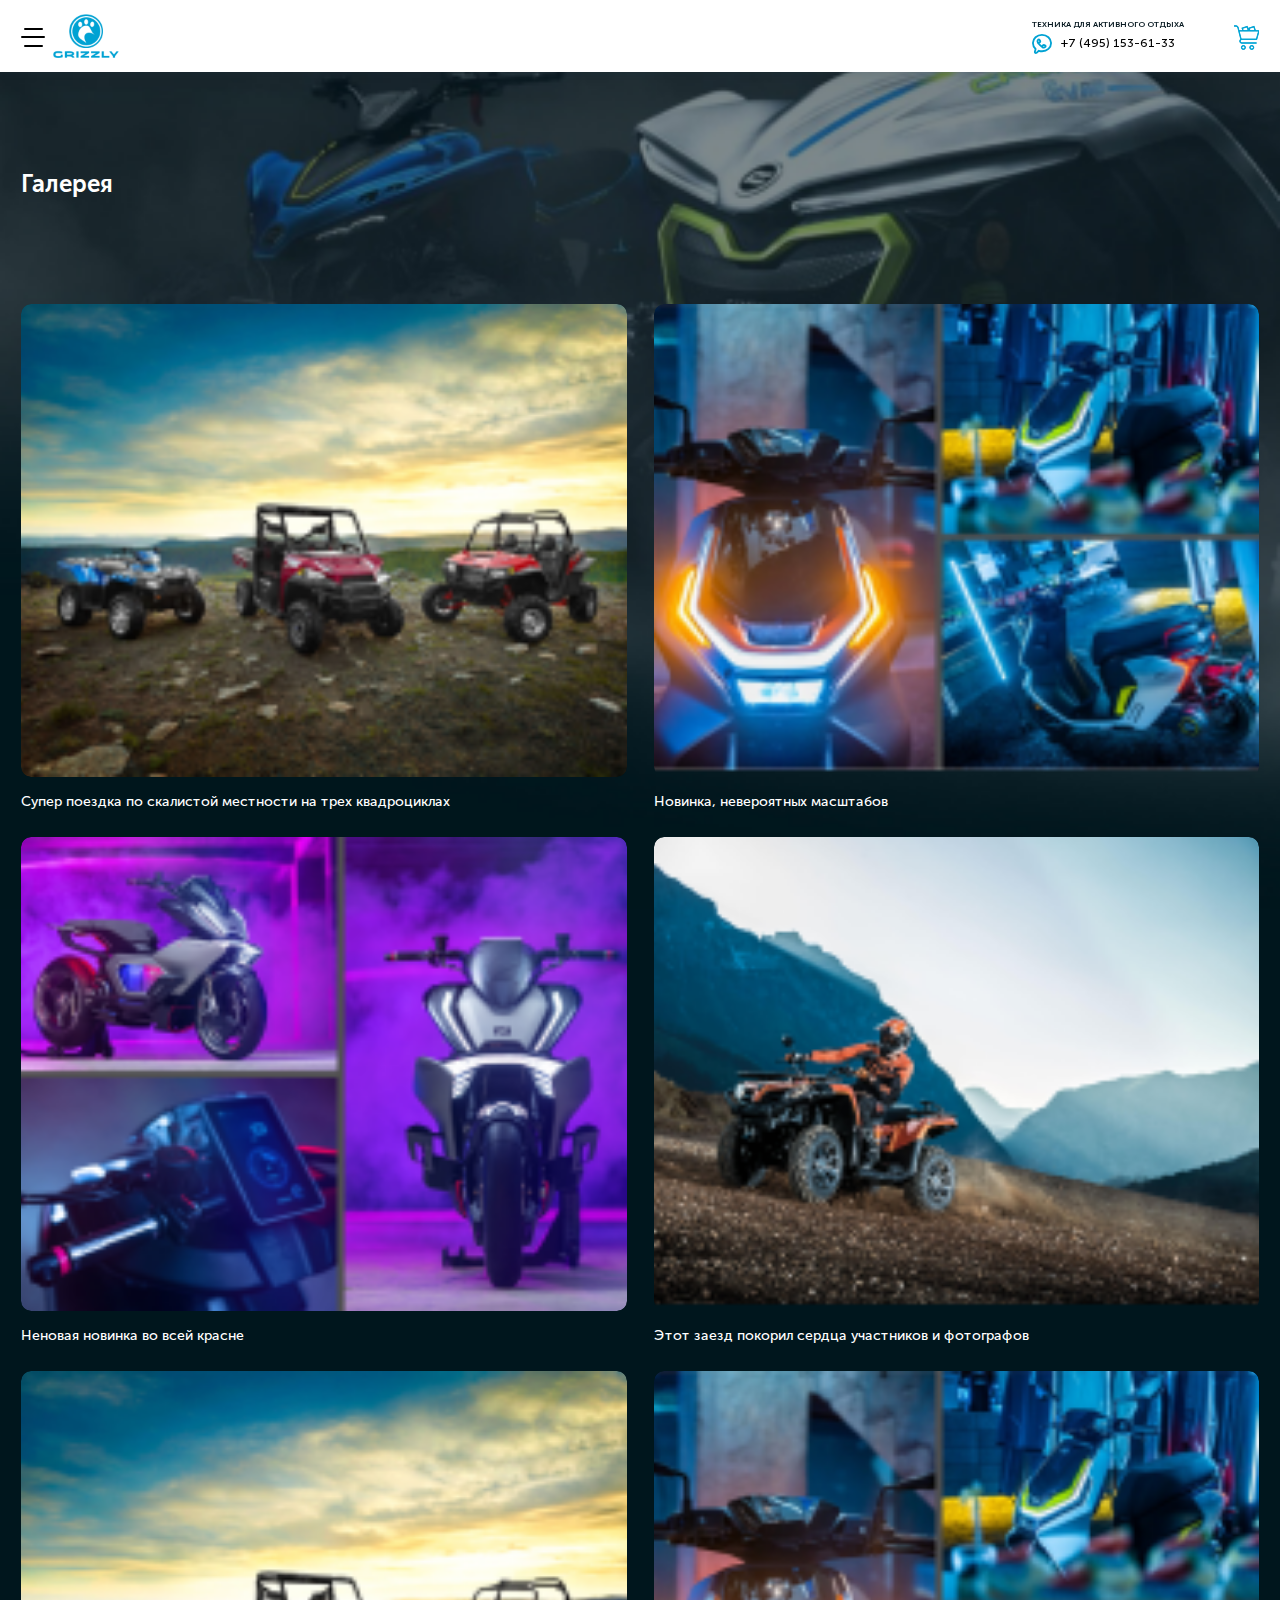
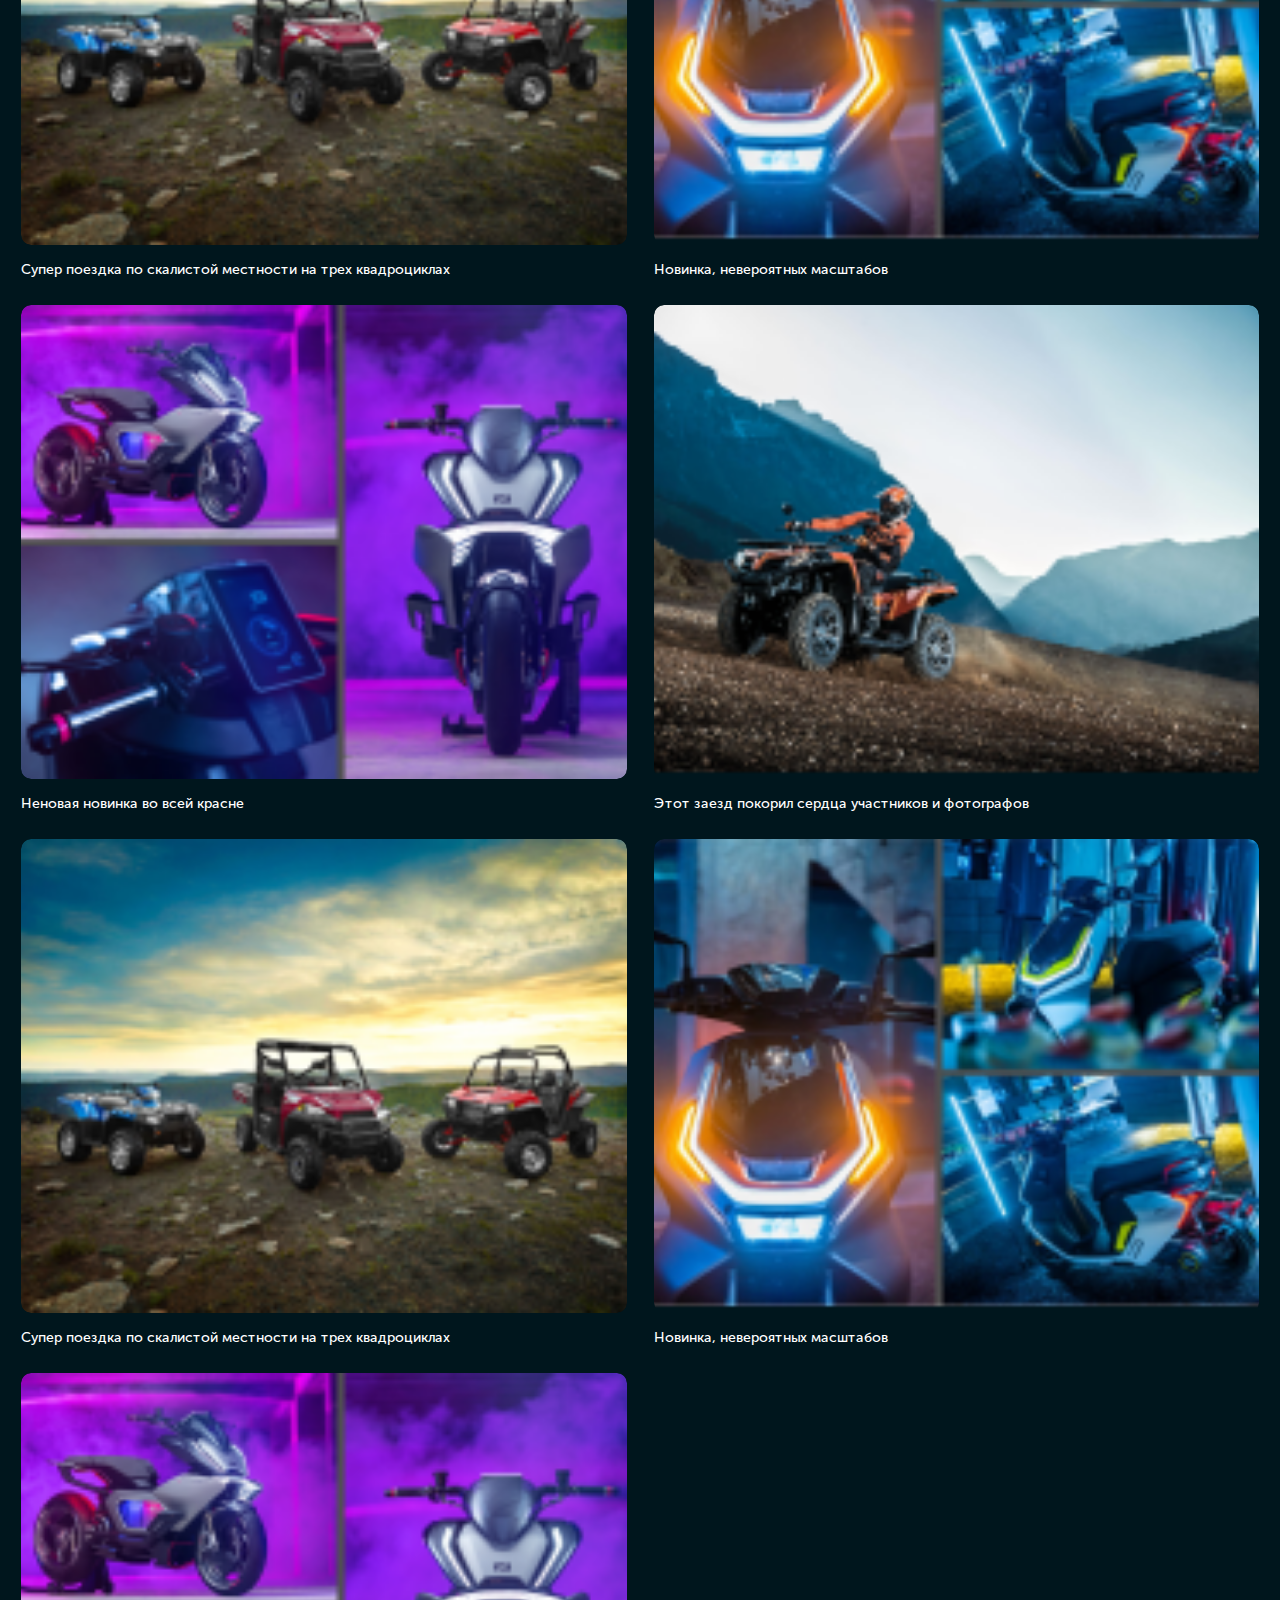
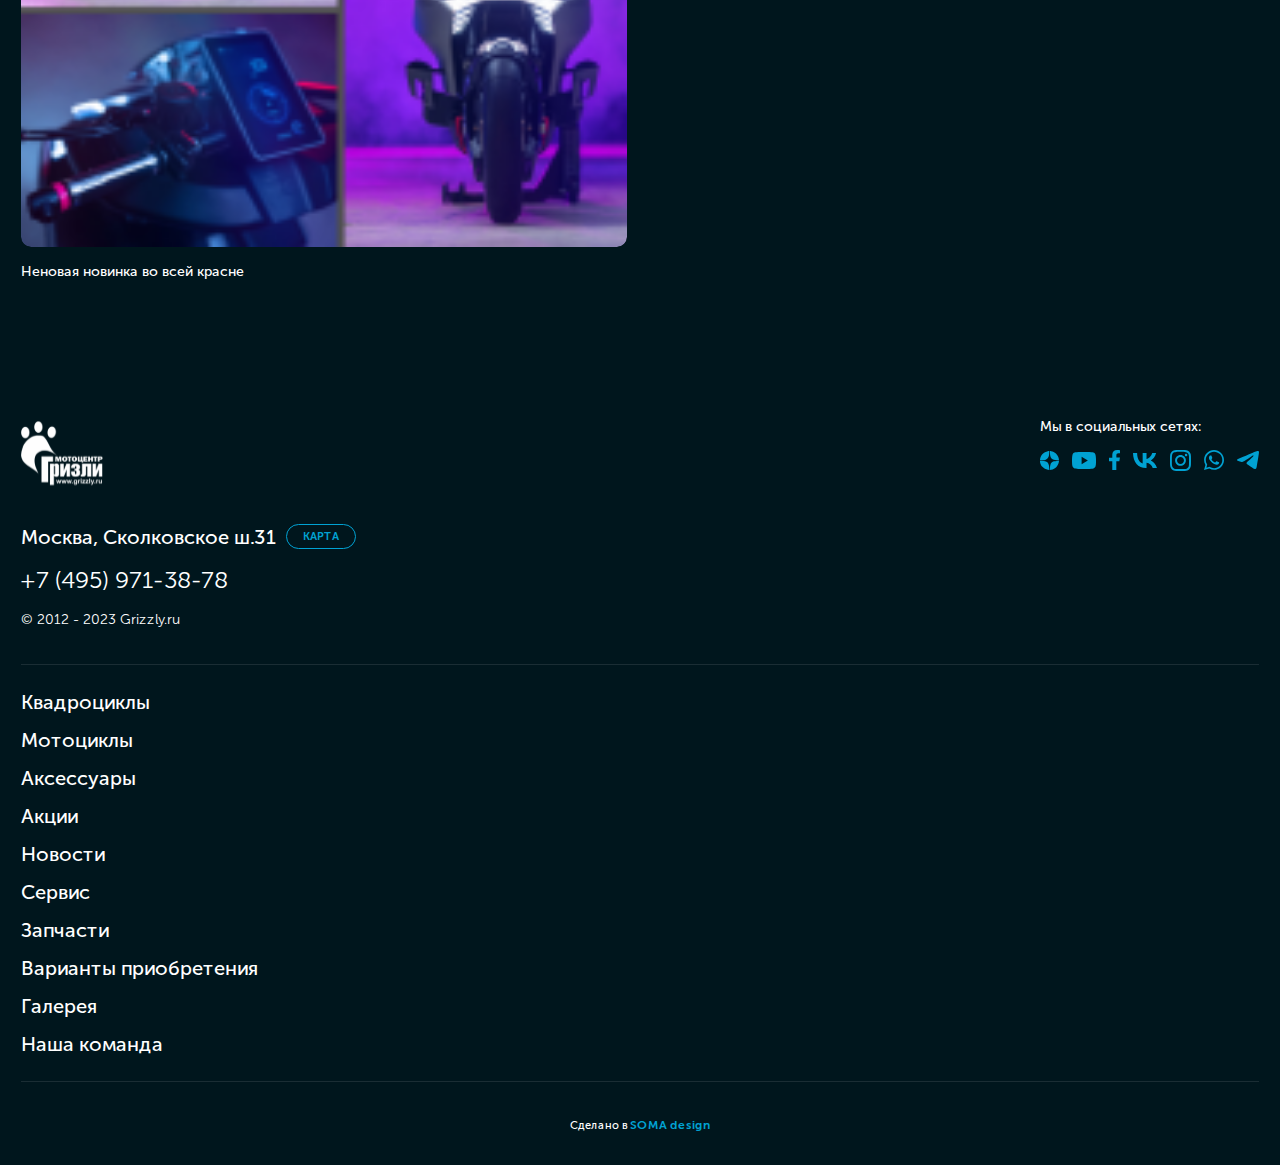
<file: gallery.html>
<!doctype html>
<html lang="en">
	<head>
		<meta charset="utf-8">
		<meta http-equiv="X-UA-Compatible" content="IE=edge">
		<meta name="viewport" content="width=device-width, initial-scale=1">

		<title>Главная - Marmelad v7.18.24 / </title>

		<meta name="theme-color" content="#1e1e1e">

		<meta name="SKYPE_TOOLBAR" content="SKYPE_TOOLBAR_PARSER_COMPATIBLE">
		<meta name="format-detection" content="telephone=no">

		<meta name="msapplication-tap-highlight" content="no">

		<meta name="mobile-web-app-capable" content="yes">
		<meta name="apple-mobile-web-app-capable" content="yes">

		<meta name="MobileOptimized" content="320">
		<meta name="HandheldFriendly" content="True">

		<link href="https://unpkg.com/aos@2.3.1/dist/aos.css" rel="stylesheet">
		<link rel="preconnect" href="https://youtube.com">
		<link rel="stylesheet" href="css/plugins.min.css">
		<link rel="stylesheet" href="plyr.css">
		<link rel="stylesheet" href="css/app.css">
		<link rel="stylesheet" href="css/newStyles.css">
		<script src="https://unpkg.com/aos@2.3.1/dist/aos.js"></script>
		<script src="https://api-maps.yandex.ru/2.1/?apikey=YOUR_API_KEY&lang=ru_RU" type="text/javascript"></script>
		<script src="https://www.youtube.com/iframe_api"></script>
		<script src="js/vendors/jquery-3.6.0.min.js"></script>
		<script src="js/vendors/plyr/plyr.js"></script>
		<script src="js/plugins.min.js?v1702"></script>
		<script src='js/lastscript.js' defer></script>
		<script src='js/app.js' defer></script>
	</head>

	<body class="page__body">
		<div class="header">
			<div class="container header__container">
				<button class="btn-reset burger">
					<span></span>
					<span></span>
					<span></span>
				</button>
				<a href="/" class="logo">
					<img src="img/logoOne.png" class="img-contain" width="34" height="34" alt="logotype">
				</a>
				<div class="tel__block">
					<span class="tel__block-text">Техника для активного отдыха</span>
					<a href="#" class="whatsApp">
						<img src="img/whatsap.svg" class="img-contain" width="20" height="20" alt="whatsApp">
						<span>+7 (495) 153-61-33</span>
					</a>
				</div>
				<a href="#" class="cart">
					<img src="img/cart.svg" class="img-contain" width="25" height="25" alt="logotype">
				</a>
			</div>
			<nav class="nav">
				<div class="nav__scroll">
					<div class="nav__back"></div>
					<div class="nav__list">
						<a href="#" class="nav__item">
							<span>
								<img loading="lazy" src="img/home.svg" alt="ico nav menu">
							</span>
							<span>На главную</span>
							<img loading="lazy" src="img/arrow.svg" width="17" height="27" alt="ico nav menu">
						</a>
						<a href="#" class="nav__item">
							<span>
								<img loading="lazy" src="img/kvadro.svg" alt="ico nav menu">
							</span>
							<span>Квадроциклы</span>
							<img loading="lazy" src="img/arrow.svg" width="17" height="27" alt="ico nav menu">
						</a>
						<a href="#" class="nav__item">
							<span>
								<img loading="lazy" src="img/moto.svg" alt="ico nav menu">
							</span>
							<span>Мотоциклы</span>
							<img loading="lazy" src="img/arrow.svg" width="17" height="27" alt="ico nav menu">
						</a>
						<a href="#" class="nav__item">
							<span>
								<img loading="lazy" src="img/kaska.svg" alt="ico nav menu">
							</span>
							<span>Экипировка</span>
							<img loading="lazy" src="img/arrow.svg" width="17" height="27" alt="ico nav menu">
						</a>
						<a href="#" class="nav__item">
							<span>
								<img loading="lazy" src="img/sale.svg" alt="ico nav menu">
							</span>
							<span>Акции</span>
							<img loading="lazy" src="img/arrow.svg" width="17" height="27" alt="ico nav menu">
						</a>
						<a href="#" class="nav__item">
							<span>
								<img loading="lazy" src="img/news.svg" alt="ico nav menu">
							</span>
							<span>новости</span>
							<img loading="lazy" src="img/arrow.svg" width="17" height="27" alt="ico nav menu">
						</a>
						<a href="#" class="nav__item">
							<span>
								<img loading="lazy" src="img/service.svg" alt="ico nav menu">
							</span>
							<span>сервис</span>
							<img loading="lazy" src="img/arrow.svg" width="17" height="27" alt="ico nav menu">
						</a>
						<a href="#" class="nav__item">
							<span>
								<img loading="lazy" src="img/items.svg" alt="ico nav menu">
							</span>
							<span>запчасти</span>
							<img loading="lazy" src="img/arrow.svg" width="17" height="27" alt="ico nav menu">
						</a>
						<a href="#" class="nav__item">
							<span>
								<img loading="lazy" src="img/pay.svg" alt="ico nav menu">
							</span>
							<span>оплата</span>
							<img loading="lazy" src="img/arrow.svg" width="17" height="27" alt="ico nav menu">
						</a>
						<a href="#" class="nav__item">
							<span>
								<img loading="lazy" src="img/gallery.svg" alt="ico nav menu">
							</span>
							<span>Галерея</span>
							<img loading="lazy" src="img/arrow.svg" width="17" height="27" alt="ico nav menu">
						</a>
						<a href="#" class="nav__item">
							<span>
								<img loading="lazy" src="img/information.svg" alt="ico nav menu">
							</span>
							<span>информация</span>
							<img loading="lazy" src="img/arrow.svg" width="17" height="27" alt="ico nav menu">
						</a>
						<a href="#" class="nav__item">
							<span>
								<img loading="lazy" src="img/team.svg" alt="ico nav menu">
							</span>
							<span>Наша команда</span>
							<img loading="lazy" src="img/arrow.svg" width="17" height="27" alt="ico nav menu">
						</a>
						<a href="#" class="nav__item">
							<span>
								<img loading="lazy" src="img/local.svg" alt="ico nav menu">
							</span>
							<span>Контакты</span>
							<img loading="lazy" src="img/arrow.svg" width="17" height="27" alt="ico nav menu">
						</a>
					</div>
				</div>
			</nav>
		</div>
		<main class='main'>
			<div class="gallery">
				<div class="gallery__back">
					<img src="img/galleryBack.png" alt="back">
				</div>
				<h1 class="gallery__title">Галерея</h1>
				<div class="gallery__items">
					<div class="gallery__item">
						<div class="product__slider__arrow __next">
							<img src="img/arrowSlider.svg" class="img-contain" width="40" height="40" alt="arrow slider">
						</div>
						<div class="product__slider__arrow __prev">
							<img src="img/arrowSlider.svg" class="img-contain" width="40" height="40" alt="arrow slider">
						</div>
						<div class="gallery__slider swiper">
							<div class="slider-pagination"></div>
							<div class="swiper-wrapper">
								<div class="gallery__img swiper-slide">
									<img src="img/gallery01.png" alt="gallery" class='img-cover'>
								</div>
								<div class="gallery__img swiper-slide">
									<img src="img/gallery01.png" alt="gallery" class='img-cover'>
								</div>
								<div class="gallery__img swiper-slide">
									<img src="img/gallery01.png" alt="gallery" class='img-cover'>
								</div>
							</div>
						</div>
						<span class="gallery__name">Супер поездка по скалистой
							местности на трех квадроциклах</span>
					</div>
					<div class="gallery__item">
						<div class="product__slider__arrow __next">
							<img src="img/arrowSlider.svg" class="img-contain" width="40" height="40" alt="arrow slider">
						</div>
						<div class="product__slider__arrow __prev">
							<img src="img/arrowSlider.svg" class="img-contain" width="40" height="40" alt="arrow slider">
						</div>
						<div class="gallery__slider swiper">
							<div class="slider-pagination"></div>
							<div class="swiper-wrapper">
								<div class="gallery__img swiper-slide">
									<img src="img/gallery02.png" alt="gallery" class='img-cover'>
								</div>
								<div class="gallery__img swiper-slide">
									<img src="img/gallery02.png" alt="gallery" class='img-cover'>
								</div>
								<div class="gallery__img swiper-slide">
									<img src="img/gallery02.png" alt="gallery" class='img-cover'>
								</div>
							</div>
						</div>
						<span class="gallery__name">Новинка, невероятных масштабов</span>
					</div>
					<div class="gallery__item">
						<div class="product__slider__arrow __next">
							<img src="img/arrowSlider.svg" class="img-contain" width="40" height="40" alt="arrow slider">
						</div>
						<div class="product__slider__arrow __prev">
							<img src="img/arrowSlider.svg" class="img-contain" width="40" height="40" alt="arrow slider">
						</div>
						<div class="gallery__slider swiper">
							<div class="slider-pagination"></div>
							<div class="swiper-wrapper">
								<div class="gallery__img swiper-slide">
									<img src="img/gallery03.png" alt="gallery" class='img-cover'>
								</div>
								<div class="gallery__img swiper-slide">
									<img src="img/gallery03.png" alt="gallery" class='img-cover'>
								</div>
								<div class="gallery__img swiper-slide">
									<img src="img/gallery03.png" alt="gallery" class='img-cover'>
								</div>
							</div>
						</div>
						<span class="gallery__name">Неновая новинка во всей красне</span>
					</div>
					<div class="gallery__item">
						<div class="product__slider__arrow __next">
							<img src="img/arrowSlider.svg" class="img-contain" width="40" height="40" alt="arrow slider">
						</div>
						<div class="product__slider__arrow __prev">
							<img src="img/arrowSlider.svg" class="img-contain" width="40" height="40" alt="arrow slider">
						</div>
						<div class="gallery__slider swiper">
							<div class="slider-pagination"></div>
							<div class="swiper-wrapper">
								<div class="gallery__img swiper-slide">
									<img src="img/gallery04.png" alt="gallery" class='img-cover'>
								</div>
								<div class="gallery__img swiper-slide">
									<img src="img/gallery04.png" alt="gallery" class='img-cover'>
								</div>
								<div class="gallery__img swiper-slide">
									<img src="img/gallery04.png" alt="gallery" class='img-cover'>
								</div>
							</div>
						</div>
						<span class="gallery__name">Этот заезд покорил сердца участников и фотографов</span>
					</div>
					<div class="gallery__item">
						<div class="product__slider__arrow __next">
							<img src="img/arrowSlider.svg" class="img-contain" width="40" height="40" alt="arrow slider">
						</div>
						<div class="product__slider__arrow __prev">
							<img src="img/arrowSlider.svg" class="img-contain" width="40" height="40" alt="arrow slider">
						</div>
						<div class="gallery__slider swiper">
							<div class="slider-pagination"></div>
							<div class="swiper-wrapper">
								<div class="gallery__img swiper-slide">
									<img src="img/gallery01.png" alt="gallery" class='img-cover'>
								</div>
								<div class="gallery__img swiper-slide">
									<img src="img/gallery01.png" alt="gallery" class='img-cover'>
								</div>
								<div class="gallery__img swiper-slide">
									<img src="img/gallery01.png" alt="gallery" class='img-cover'>
								</div>
							</div>
						</div>
						<span class="gallery__name">Супер поездка по скалистой
							местности на трех квадроциклах</span>
					</div>
					<div class="gallery__item">
						<div class="product__slider__arrow __next">
							<img src="img/arrowSlider.svg" class="img-contain" width="40" height="40" alt="arrow slider">
						</div>
						<div class="product__slider__arrow __prev">
							<img src="img/arrowSlider.svg" class="img-contain" width="40" height="40" alt="arrow slider">
						</div>
						<div class="gallery__slider swiper">
							<div class="slider-pagination"></div>
							<div class="swiper-wrapper">
								<div class="gallery__img swiper-slide">
									<img src="img/gallery02.png" alt="gallery" class='img-cover'>
								</div>
								<div class="gallery__img swiper-slide">
									<img src="img/gallery02.png" alt="gallery" class='img-cover'>
								</div>
								<div class="gallery__img swiper-slide">
									<img src="img/gallery02.png" alt="gallery" class='img-cover'>
								</div>
							</div>
						</div>
						<span class="gallery__name">Новинка, невероятных масштабов</span>
					</div>
					<div class="gallery__item">
						<div class="product__slider__arrow __next">
							<img src="img/arrowSlider.svg" class="img-contain" width="40" height="40" alt="arrow slider">
						</div>
						<div class="product__slider__arrow __prev">
							<img src="img/arrowSlider.svg" class="img-contain" width="40" height="40" alt="arrow slider">
						</div>
						<div class="gallery__slider swiper">
							<div class="slider-pagination"></div>
							<div class="swiper-wrapper">
								<div class="gallery__img swiper-slide">
									<img src="img/gallery03.png" alt="gallery" class='img-cover'>
								</div>
								<div class="gallery__img swiper-slide">
									<img src="img/gallery03.png" alt="gallery" class='img-cover'>
								</div>
								<div class="gallery__img swiper-slide">
									<img src="img/gallery03.png" alt="gallery" class='img-cover'>
								</div>
							</div>
						</div>
						<span class="gallery__name">Неновая новинка во всей красне</span>
					</div>
					<div class="gallery__item">
						<div class="product__slider__arrow __next">
							<img src="img/arrowSlider.svg" class="img-contain" width="40" height="40" alt="arrow slider">
						</div>
						<div class="product__slider__arrow __prev">
							<img src="img/arrowSlider.svg" class="img-contain" width="40" height="40" alt="arrow slider">
						</div>
						<div class="gallery__slider swiper">
							<div class="slider-pagination"></div>
							<div class="swiper-wrapper">
								<div class="gallery__img swiper-slide">
									<img src="img/gallery04.png" alt="gallery" class='img-cover'>
								</div>
								<div class="gallery__img swiper-slide">
									<img src="img/gallery04.png" alt="gallery" class='img-cover'>
								</div>
								<div class="gallery__img swiper-slide">
									<img src="img/gallery04.png" alt="gallery" class='img-cover'>
								</div>
							</div>
						</div>
						<span class="gallery__name">Этот заезд покорил сердца участников и фотографов</span>
					</div>
					<div class="gallery__item">
						<div class="product__slider__arrow __next">
							<img src="img/arrowSlider.svg" class="img-contain" width="40" height="40" alt="arrow slider">
						</div>
						<div class="product__slider__arrow __prev">
							<img src="img/arrowSlider.svg" class="img-contain" width="40" height="40" alt="arrow slider">
						</div>
						<div class="gallery__slider swiper">
							<div class="slider-pagination"></div>
							<div class="swiper-wrapper">
								<div class="gallery__img swiper-slide">
									<img src="img/gallery01.png" alt="gallery" class='img-cover'>
								</div>
								<div class="gallery__img swiper-slide">
									<img src="img/gallery01.png" alt="gallery" class='img-cover'>
								</div>
								<div class="gallery__img swiper-slide">
									<img src="img/gallery01.png" alt="gallery" class='img-cover'>
								</div>
							</div>
						</div>
						<span class="gallery__name">Супер поездка по скалистой
							местности на трех квадроциклах</span>
					</div>
					<div class="gallery__item">
						<div class="product__slider__arrow __next">
							<img src="img/arrowSlider.svg" class="img-contain" width="40" height="40" alt="arrow slider">
						</div>
						<div class="product__slider__arrow __prev">
							<img src="img/arrowSlider.svg" class="img-contain" width="40" height="40" alt="arrow slider">
						</div>
						<div class="gallery__slider swiper">
							<div class="slider-pagination"></div>
							<div class="swiper-wrapper">
								<div class="gallery__img swiper-slide">
									<img src="img/gallery02.png" alt="gallery" class='img-cover'>
								</div>
								<div class="gallery__img swiper-slide">
									<img src="img/gallery02.png" alt="gallery" class='img-cover'>
								</div>
								<div class="gallery__img swiper-slide">
									<img src="img/gallery02.png" alt="gallery" class='img-cover'>
								</div>
							</div>
						</div>
						<span class="gallery__name">Новинка, невероятных масштабов</span>
					</div>
					<div class="gallery__item">
						<div class="product__slider__arrow __next">
							<img src="img/arrowSlider.svg" class="img-contain" width="40" height="40" alt="arrow slider">
						</div>
						<div class="product__slider__arrow __prev">
							<img src="img/arrowSlider.svg" class="img-contain" width="40" height="40" alt="arrow slider">
						</div>
						<div class="gallery__slider swiper">
							<div class="slider-pagination"></div>
							<div class="swiper-wrapper">
								<div class="gallery__img swiper-slide">
									<img src="img/gallery03.png" alt="gallery" class='img-cover'>
								</div>
								<div class="gallery__img swiper-slide">
									<img src="img/gallery03.png" alt="gallery" class='img-cover'>
								</div>
								<div class="gallery__img swiper-slide">
									<img src="img/gallery03.png" alt="gallery" class='img-cover'>
								</div>
							</div>
						</div>
						<span class="gallery__name">Неновая новинка во всей красне</span>
					</div>
				</div>
			</div>
		</main>
		<footer class="footer">
			<div class="container footer__container">
				<div class="footer__top">
					<a href="/" class="footer__logo">
						<img loading="lazy" src="img/footerLogo.svg" class="img-contain" width="82" height="69" alt="logotype">
					</a>
					<div class="footer__contacts">
						<span>Мы в социальных сетях:</span>
						<div class="footer__socials">
							<a href="#">
								<img src="img/social01.svg" alt="social">
							</a>
							<a href="#">
								<img src="img/social02.svg" alt="social">
							</a>
							<a href="#">
								<img src="img/social03.svg" alt="social">
							</a>
							<a href="#">
								<img src="img/social04.svg" alt="social">
							</a>
							<a href="#">
								<img src="img/social05.svg" alt="social">
							</a>
							<a href="#">
								<img src="img/social06.svg" alt="social">
							</a>
							<a href="#">
								<img src="img/social07.svg" alt="social">
							</a>
						</div>
					</div>
				</div>
				<span class="footer__local">Москва, Cколковское ш.31 <a href="#">карта</a></span>
				<a href="tel:+7(495)971-38-78" class="footer__phone">+7 (495) 971-38-78</a>
				<span class="footer__description">© 2012 - 2023 Grizzly.ru</span>
				<nav class="footer__nav">
					<a href="#" class="footer__link">Квадроциклы</a>
					<a href="#" class="footer__link">Мотоциклы</a>
					<a href="#" class="footer__link">Аксессуары</a>
					<a href="#" class="footer__link">Акции</a>
					<a href="news.html" class="footer__link">Новости</a>
					<a href="service.html" class="footer__link">Сервис</a>
					<a href="#" class="footer__link">Запчасти</a>
					<a href="#" class="footer__link">Варианты приобретения</a>
					<a href="gallery.html" class="footer__link">Галерея</a>
					<a href="team.html" class="footer__link">Наша команда</a>
				</nav>
				<div class="footer__bottom">
					<span>Сделано в <a href="#">SOMA design</a></span>
				</div>
			</div>
		</footer>
	</body>
</html>
</file>
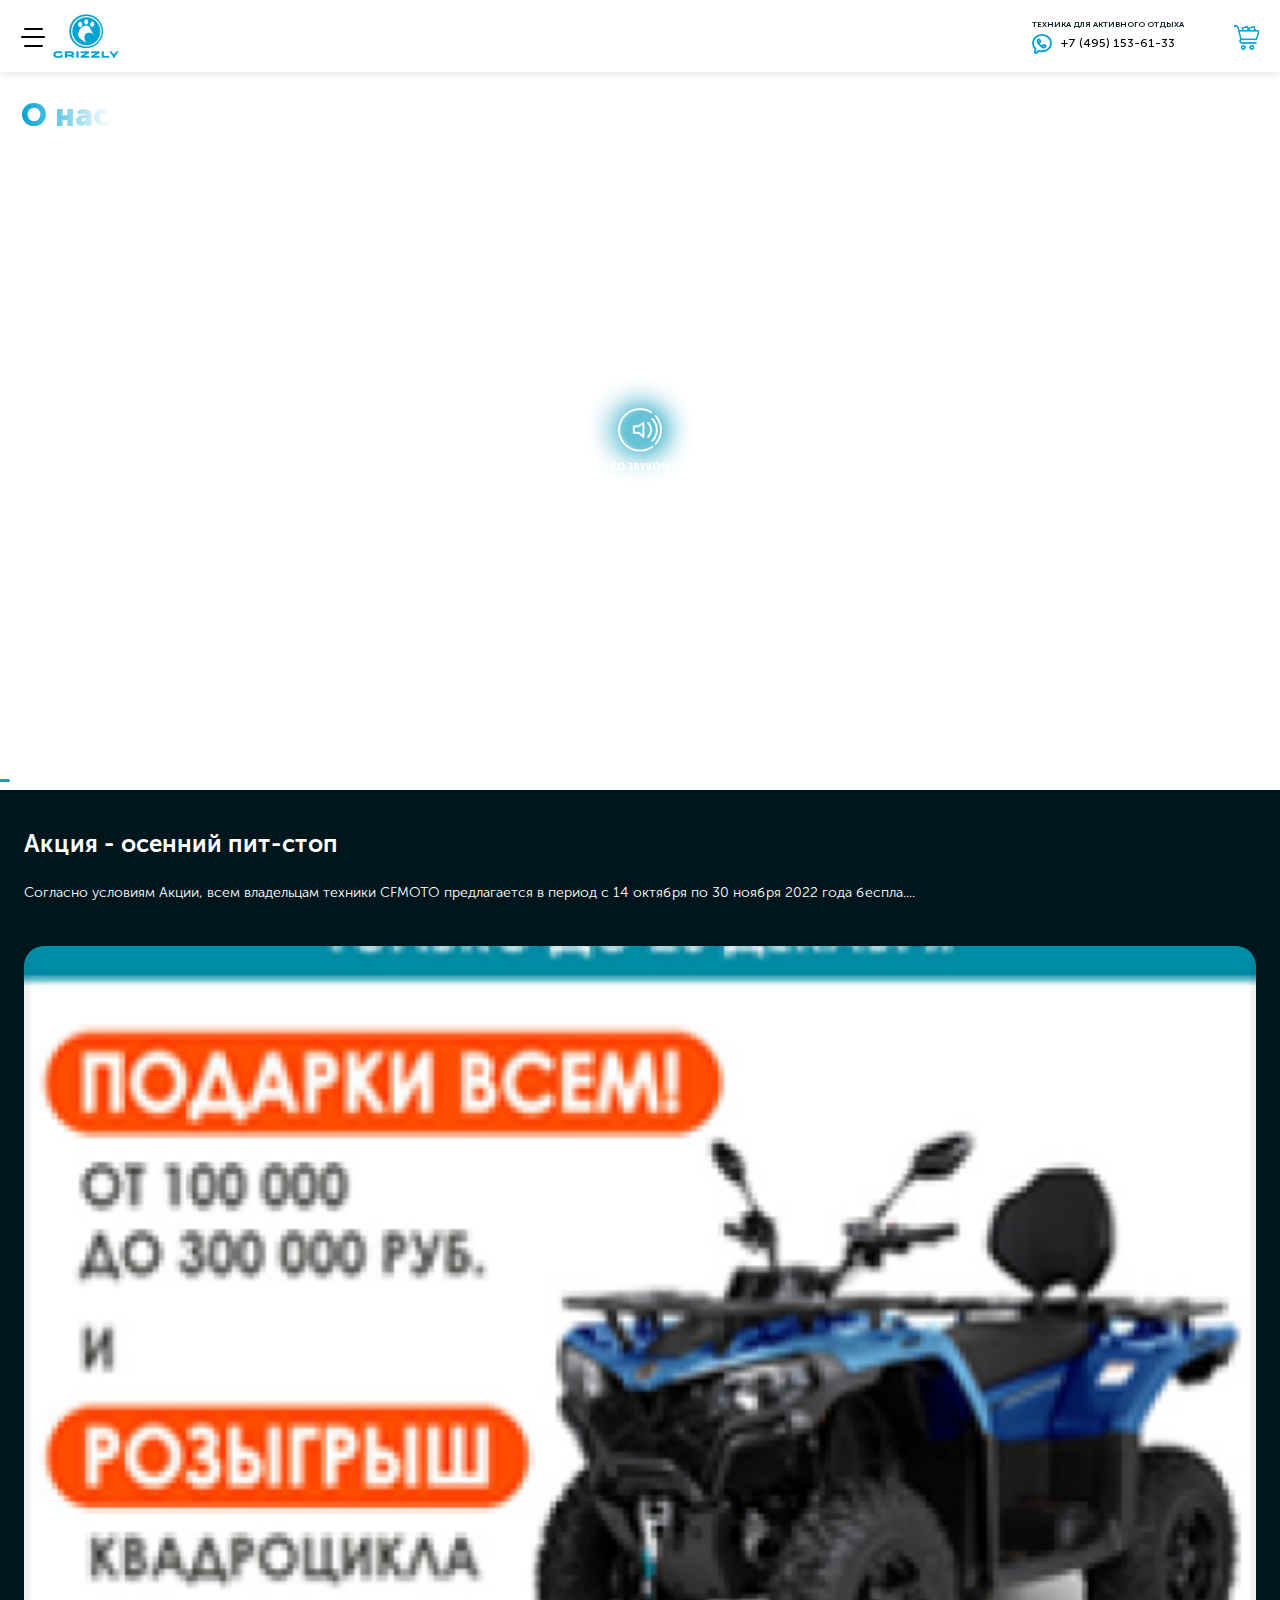
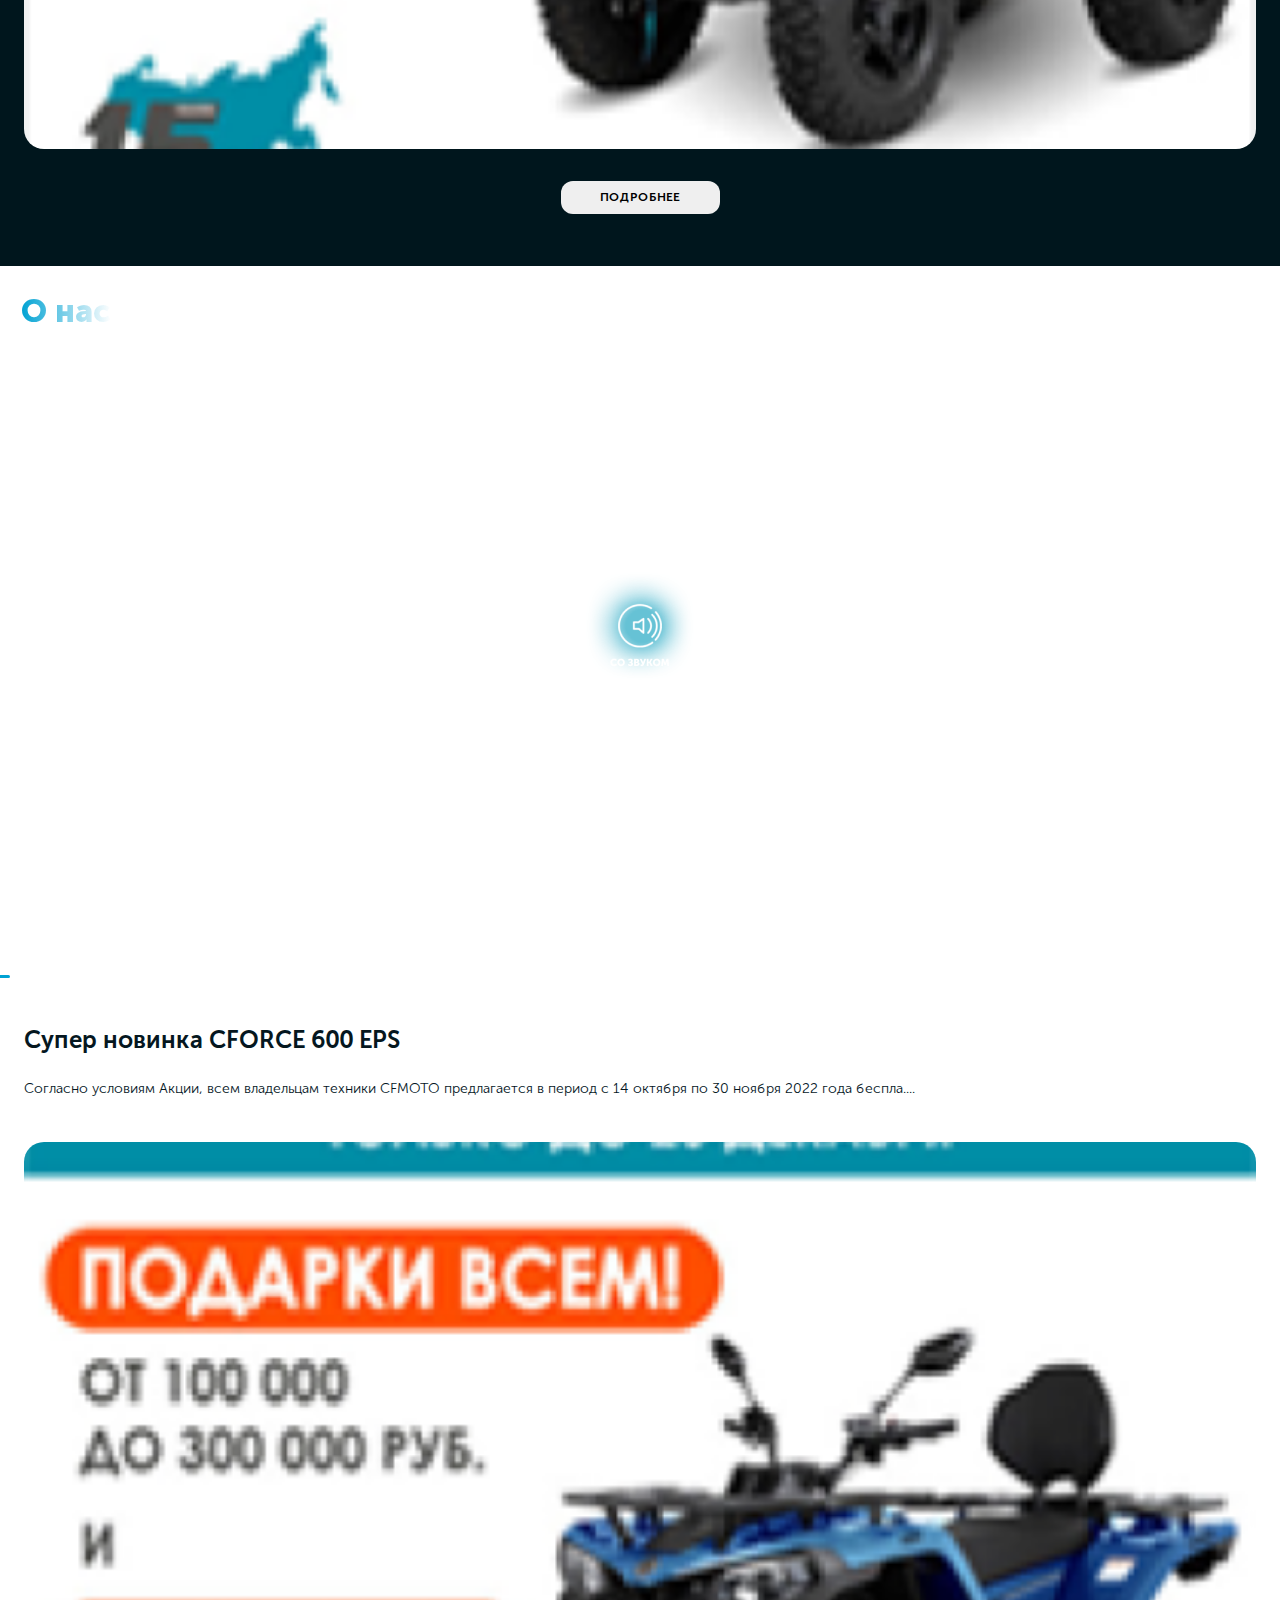
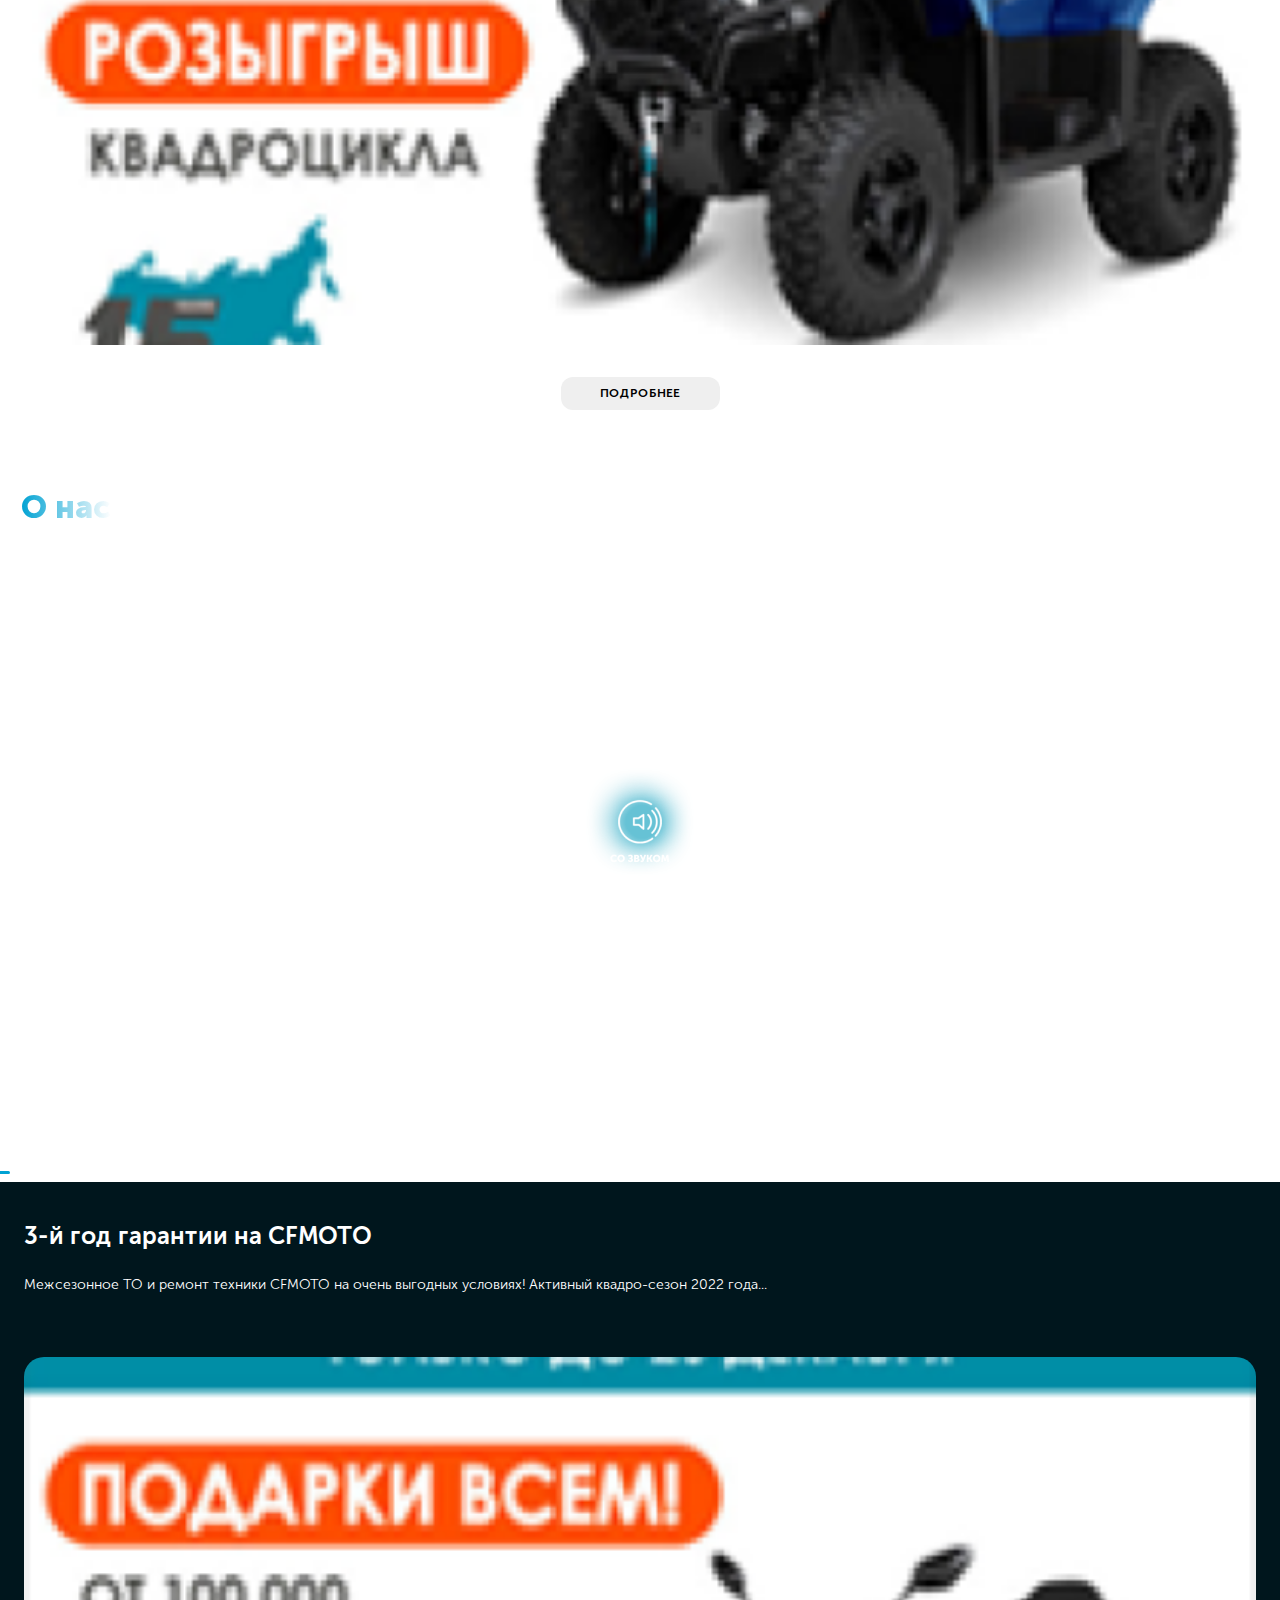
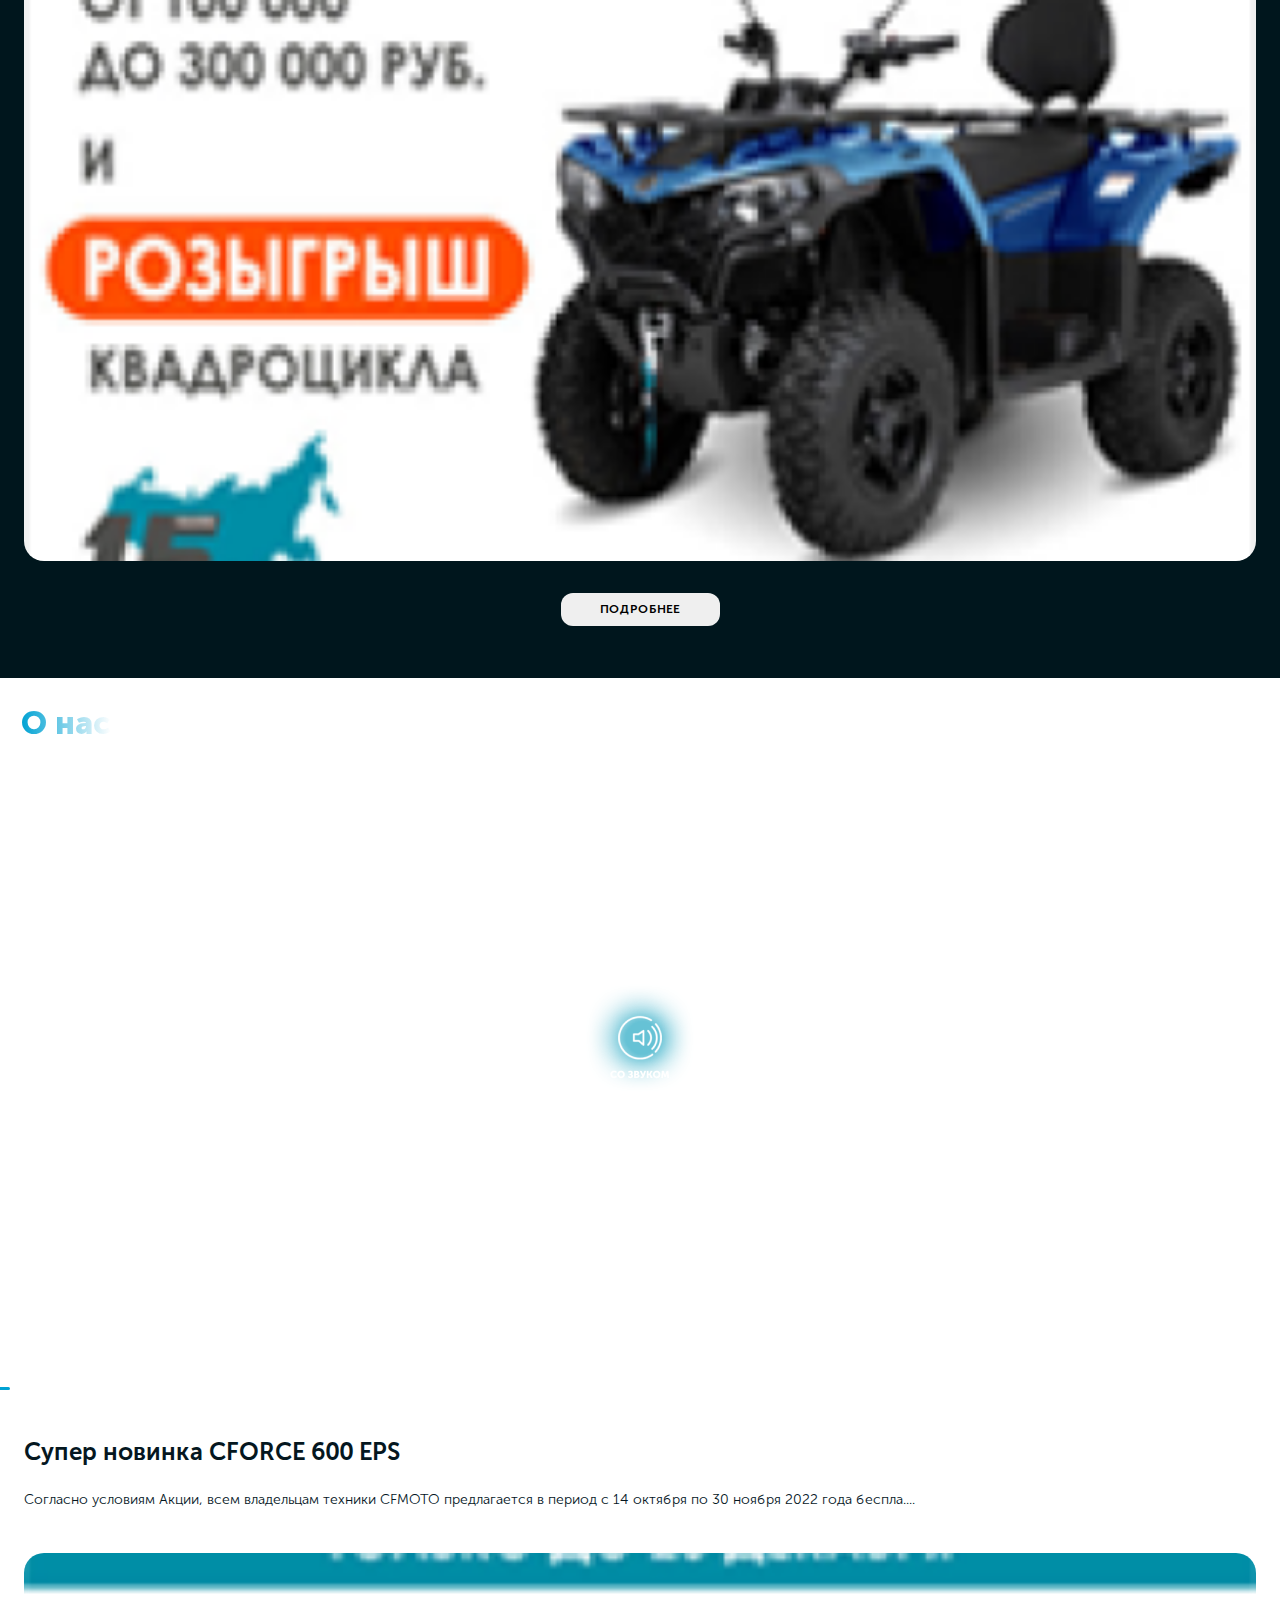
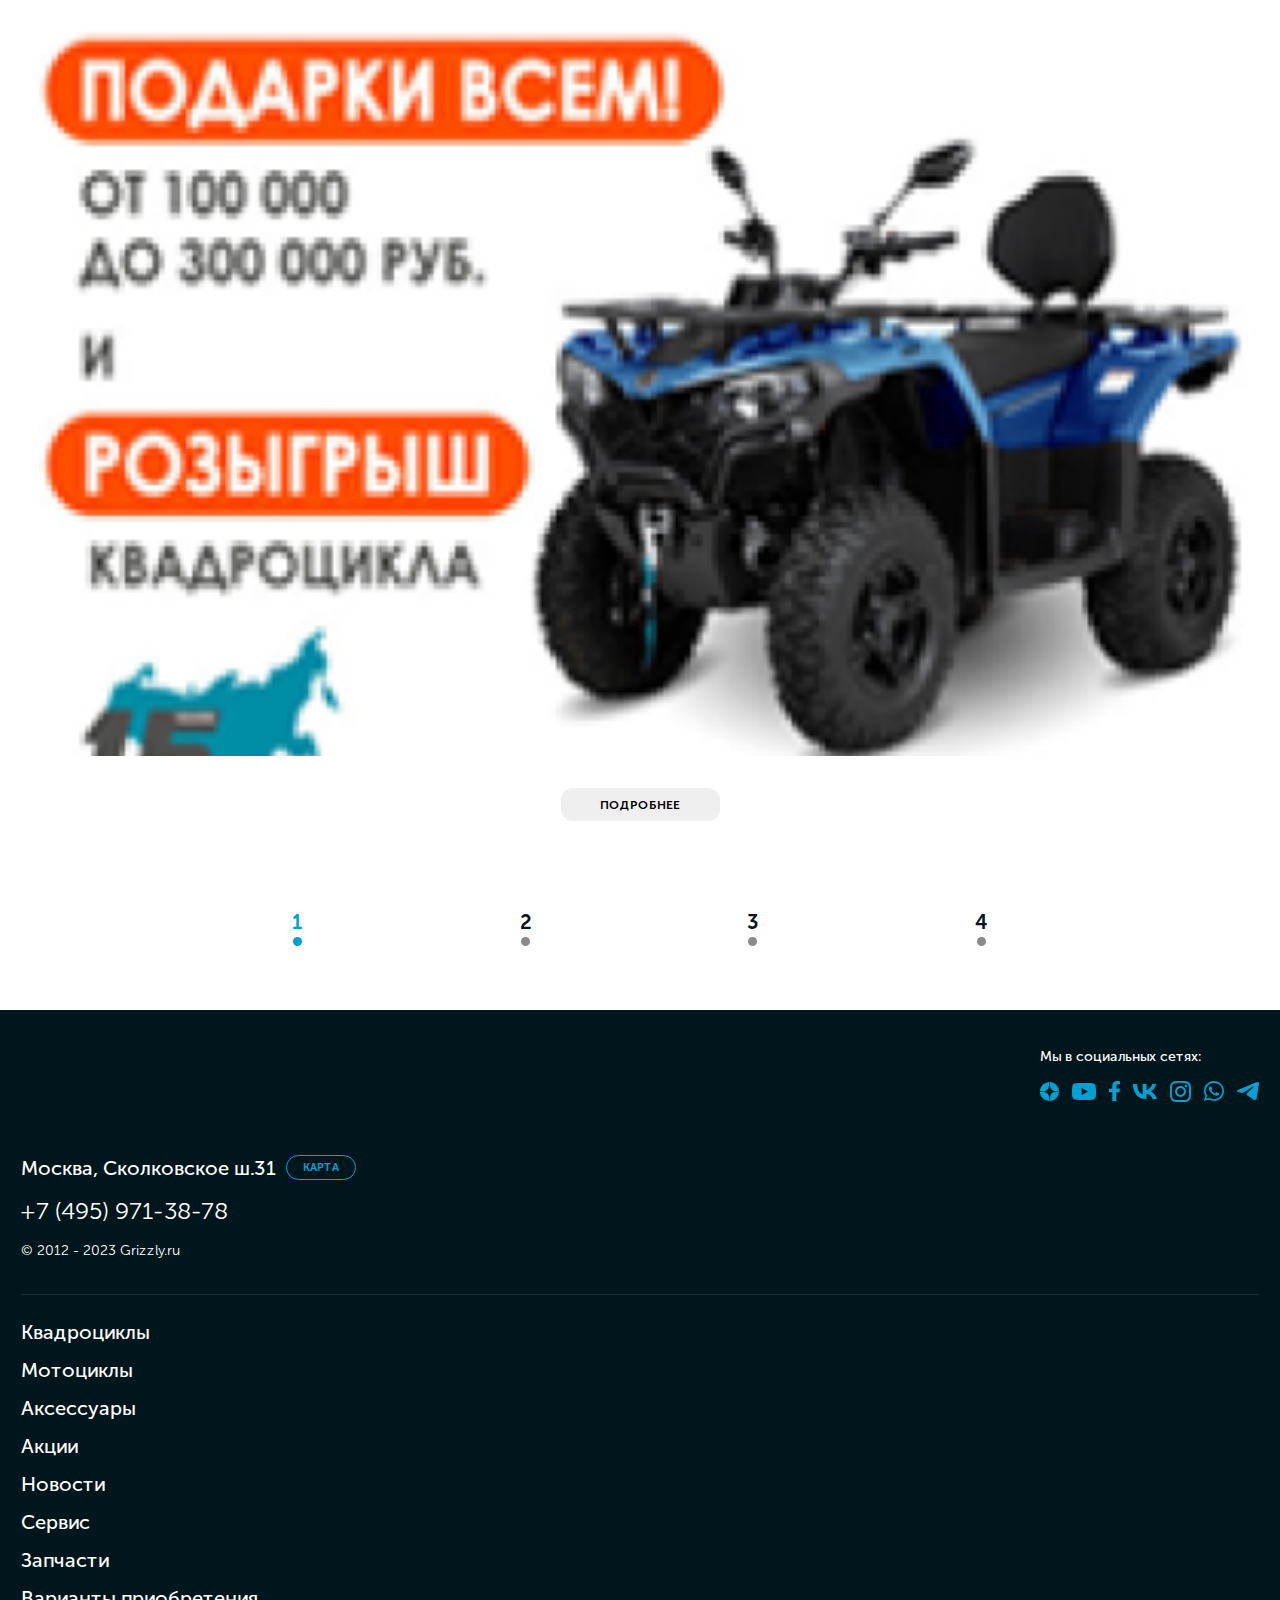
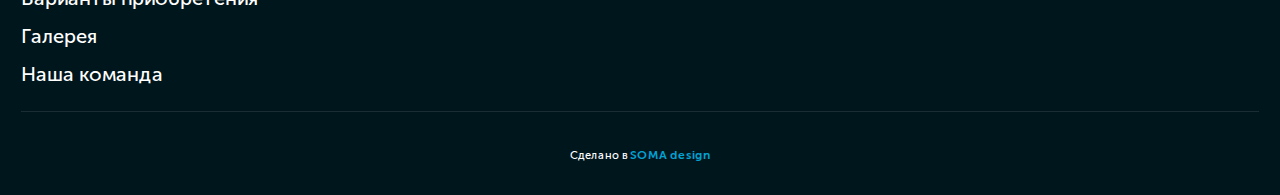
<file: news.html>
<!doctype html>
<html lang="en">
	<head>
		<meta charset="utf-8">
		<meta http-equiv="X-UA-Compatible" content="IE=edge">
		<meta name="viewport" content="width=device-width, initial-scale=1">

		<title>Главная - Marmelad v7.18.24 / </title>

		<meta name="theme-color" content="#1e1e1e">

		<meta name="SKYPE_TOOLBAR" content="SKYPE_TOOLBAR_PARSER_COMPATIBLE">
		<meta name="format-detection" content="telephone=no">

		<meta name="msapplication-tap-highlight" content="no">

		<meta name="mobile-web-app-capable" content="yes">
		<meta name="apple-mobile-web-app-capable" content="yes">

		<meta name="MobileOptimized" content="320">
		<meta name="HandheldFriendly" content="True">

		<link href="https://unpkg.com/aos@2.3.1/dist/aos.css" rel="stylesheet">
		<link rel="preconnect" href="https://youtube.com">
		<link rel="stylesheet" href="css/plugins.min.css">
		<link rel="stylesheet" href="plyr.css">
		<link rel="stylesheet" href="css/app.css">
		<link rel="stylesheet" href="css/newStyles.css">
		<script src="https://unpkg.com/aos@2.3.1/dist/aos.js"></script>
		<script src="https://api-maps.yandex.ru/2.1/?apikey=YOUR_API_KEY&lang=ru_RU" type="text/javascript"></script>
		<script src="https://www.youtube.com/iframe_api"></script>
		<script src="js/vendors/jquery-3.6.0.min.js"></script>
		<script src="js/vendors/plyr/plyr.js"></script>
		<script src="js/plugins.min.js?v1702"></script>
		<script src='js/lastscript.js' defer></script>
		<script src='js/app.js' defer></script>
	</head>

	<body class="page__body">
		<div class="header">
			<div class="container header__container">
				<button class="btn-reset burger">
					<span></span>
					<span></span>
					<span></span>
				</button>
				<a href="/" class="logo">
					<img src="img/logoOne.png" class="img-contain" width="34" height="34" alt="logotype">
				</a>
				<div class="tel__block">
					<span class="tel__block-text">Техника для активного отдыха</span>
					<a href="#" class="whatsApp">
						<img src="img/whatsap.svg" class="img-contain" width="20" height="20" alt="whatsApp">
						<span>+7 (495) 153-61-33</span>
					</a>
				</div>
				<a href="#" class="cart">
					<img src="img/cart.svg" class="img-contain" width="25" height="25" alt="logotype">
				</a>
			</div>
			<nav class="nav">
				<div class="nav__scroll">
					<div class="nav__back"></div>
					<div class="nav__list">
						<a href="#" class="nav__item">
							<span>
								<img loading="lazy" src="img/home.svg" alt="ico nav menu">
							</span>
							<span>На главную</span>
							<img loading="lazy" src="img/arrow.svg" width="17" height="27" alt="ico nav menu">
						</a>
						<a href="#" class="nav__item">
							<span>
								<img loading="lazy" src="img/kvadro.svg" alt="ico nav menu">
							</span>
							<span>Квадроциклы</span>
							<img loading="lazy" src="img/arrow.svg" width="17" height="27" alt="ico nav menu">
						</a>
						<a href="#" class="nav__item">
							<span>
								<img loading="lazy" src="img/moto.svg" alt="ico nav menu">
							</span>
							<span>Мотоциклы</span>
							<img loading="lazy" src="img/arrow.svg" width="17" height="27" alt="ico nav menu">
						</a>
						<a href="#" class="nav__item">
							<span>
								<img loading="lazy" src="img/kaska.svg" alt="ico nav menu">
							</span>
							<span>Экипировка</span>
							<img loading="lazy" src="img/arrow.svg" width="17" height="27" alt="ico nav menu">
						</a>
						<a href="#" class="nav__item">
							<span>
								<img loading="lazy" src="img/sale.svg" alt="ico nav menu">
							</span>
							<span>Акции</span>
							<img loading="lazy" src="img/arrow.svg" width="17" height="27" alt="ico nav menu">
						</a>
						<a href="#" class="nav__item">
							<span>
								<img loading="lazy" src="img/news.svg" alt="ico nav menu">
							</span>
							<span>новости</span>
							<img loading="lazy" src="img/arrow.svg" width="17" height="27" alt="ico nav menu">
						</a>
						<a href="#" class="nav__item">
							<span>
								<img loading="lazy" src="img/service.svg" alt="ico nav menu">
							</span>
							<span>сервис</span>
							<img loading="lazy" src="img/arrow.svg" width="17" height="27" alt="ico nav menu">
						</a>
						<a href="#" class="nav__item">
							<span>
								<img loading="lazy" src="img/items.svg" alt="ico nav menu">
							</span>
							<span>запчасти</span>
							<img loading="lazy" src="img/arrow.svg" width="17" height="27" alt="ico nav menu">
						</a>
						<a href="#" class="nav__item">
							<span>
								<img loading="lazy" src="img/pay.svg" alt="ico nav menu">
							</span>
							<span>оплата</span>
							<img loading="lazy" src="img/arrow.svg" width="17" height="27" alt="ico nav menu">
						</a>
						<a href="#" class="nav__item">
							<span>
								<img loading="lazy" src="img/gallery.svg" alt="ico nav menu">
							</span>
							<span>Галерея</span>
							<img loading="lazy" src="img/arrow.svg" width="17" height="27" alt="ico nav menu">
						</a>
						<a href="#" class="nav__item">
							<span>
								<img loading="lazy" src="img/information.svg" alt="ico nav menu">
							</span>
							<span>информация</span>
							<img loading="lazy" src="img/arrow.svg" width="17" height="27" alt="ico nav menu">
						</a>
						<a href="#" class="nav__item">
							<span>
								<img loading="lazy" src="img/team.svg" alt="ico nav menu">
							</span>
							<span>Наша команда</span>
							<img loading="lazy" src="img/arrow.svg" width="17" height="27" alt="ico nav menu">
						</a>
						<a href="#" class="nav__item">
							<span>
								<img loading="lazy" src="img/local.svg" alt="ico nav menu">
							</span>
							<span>Контакты</span>
							<img loading="lazy" src="img/arrow.svg" width="17" height="27" alt="ico nav menu">
						</a>
					</div>
				</div>
			</nav>
		</div>
		<main class='main'>
			<div class="newsContainer">
				<div class="video">
					<span class="video__title">О нас</span>
					<iframe id='player1' width="560" height="315" src="https://www.youtube.com/embed/Ec-mGy7SkS8?si=5JeQHH8sm-t1es8D&amp;controls=0&amp;start=10&amp;autoplay=1&amp;playsinline=1&amp;mute=1&amp;controls=1&amp;enablejsapi=1" title="YouTube video player" frameborder="0" allow="accelerometer; autoplay; clipboard-write; encrypted-media; gyroscope; picture-in-picture; web-share" allowfullscreen playsinline></iframe>
					<div class="progress__bar">
						<div class="progress__value"></div>
					</div>
					<div class='pause'>
						<div class="pause__img">
							<img src="img/thvuk.png" alt="thvuk" class="img-contain">
						</div>
					</div>
					<div class="poster">
						<img src="img/section-first-bg.png" alt="poster" class="img-cover">
					</div>
				</div>
				<div class="newsBlock newsBlock__black">
					<h2 class="newsBlock__title">Акция - осенний пит-стоп</h2>
					<div class="newsBlock__content">
						<p class="newsBlock__text-visible">Согласно условиям Акции, всем владельцам техники CFMOTO предлагается в период с 14 октября по 30 ноября 2022 года беспла....</p>
						<p class="newsBlock__text">Согласно условиям Акции, всем владельцам техники CFMOTO предлагается в период с 14 октября по 30 ноября 2022 года бесплатная Lorem ipsum dolor sit amet consectetur adipisicing elit. Reiciendis magnam laborum nulla voluptate qui dolorem deleniti officiis animi mollitia quae.</p>
						<div class="newsBlock__img">
							<img src="img/sale03.png" alt="img" width='400' height='400' class='img-cover'>
						</div>
					</div>
					<button class="button btn-reset newsBlock__btn">Подробнее</button>
				</div>
				<div class="video">
					<span class="video__title">О нас</span>
					<iframe id='player2' width="560" height="315" src="https://www.youtube.com/embed/Ec-mGy7SkS8?si=5JeQHH8sm-t1es8D&amp;controls=0&amp;start=10&amp;autoplay=1&amp;playsinline=1&amp;mute=1&amp;controls=1&amp;enablejsapi=1" title="YouTube video player" frameborder="0" allow="accelerometer; autoplay; clipboard-write; encrypted-media; gyroscope; picture-in-picture; web-share" allowfullscreen playsinline></iframe>
					<div class="progress__bar">
						<div class="progress__value"></div>
					</div>
					<div class='pause'>
						<div class="pause__img">
							<img src="img/thvuk.png" alt="thvuk" class="img-contain">
						</div>
					</div>
					<div class="poster">
						<img src="img/section-first-bg.png" alt="poster" class="img-cover">
					</div>
				</div>
				<div class="newsBlock">
					<h2 class="newsBlock__title">Супер новинка CFORCE 600 EPS</h2>
					<div class="newsBlock__content">
						<p class="newsBlock__text-visible">Согласно условиям Акции, всем владельцам техники CFMOTO предлагается в период с 14 октября по 30 ноября 2022 года беспла....</p>
						<p class="newsBlock__text">Согласно условиям Акции, всем владельцам техники CFMOTO предлагается в период с 14 октября по 30 ноября 2022 года бесплатная Lorem ipsum dolor sit amet consectetur adipisicing elit. Reiciendis magnam laborum nulla voluptate qui dolorem deleniti officiis animi mollitia quae.</p>
						<div class="newsBlock__img">
							<img src="img/sale03.png" alt="img" width='400' height='400' class='img-cover'>
						</div>
					</div>
					<button class="button btn-reset newsBlock__btn">Подробнее</button>
				</div>
				<div class="video">
					<span class="video__title">О нас</span>
					<iframe id='player3' width="560" height="315" src="https://www.youtube.com/embed/Ec-mGy7SkS8?si=5JeQHH8sm-t1es8D&amp;controls=0&amp;start=10&amp;autoplay=1&amp;playsinline=1&amp;mute=1&amp;controls=1&amp;enablejsapi=1" title="YouTube video player" frameborder="0" allow="accelerometer; autoplay; clipboard-write; encrypted-media; gyroscope; picture-in-picture; web-share" allowfullscreen playsinline></iframe>
					<div class="progress__bar">
						<div class="progress__value"></div>
					</div>
					<div class='pause'>
						<div class="pause__img">
							<img src="img/thvuk.png" alt="thvuk" class="img-contain">
						</div>
					</div>
					<div class="poster">
						<img src="img/section-first-bg.png" alt="poster" class="img-cover">
					</div>
				</div>
				<div class="newsBlock newsBlock__black">
					<h2 class="newsBlock__title">3-й год гарантии на CFMOTO</h2>
					<div class="newsBlock__content">
						<p class="newsBlock__text-visible">Межсезонное ТО и ремонт техники CFMOTO на очень выгодных условиях!
							Активный квадро-сезон 2022 года...</p>
						<p class="newsBlock__text">Межсезонное ТО и ремонт техники CFMOTO на очень выгодных условиях!
							Активный квадро-сезон 2022 года подходит к концу, и многие владельцы техники уже планируют поставить квадроцикл на зимнее хранение. Согласно условиям Акции, всем владельцам техники CFMOTO предлагается в период с 14 октября по 30 ноября 2022 года бесплатно пройти диагностику техники (скачать Перечень диагностических работ), а на все запчасти, приобретенные через заказ-наряд Сервиса, получить скидку 30%!</p>
						<div class="newsBlock__img">
							<img src="img/sale03.png" alt="img" width='400' height='400' class='img-cover'>
						</div>
					</div>
					<button class="button btn-reset newsBlock__btn">Подробнее</button>
				</div>
				<div class="video">
					<span class="video__title">О нас</span>
					<iframe id='player4' width="560" height="315" src="https://www.youtube.com/embed/Ec-mGy7SkS8?si=5JeQHH8sm-t1es8D&amp;controls=0&amp;start=10&amp;autoplay=1&amp;playsinline=1&amp;mute=1&amp;controls=1&amp;enablejsapi=1" title="YouTube video player" frameborder="0" allow="accelerometer; autoplay; clipboard-write; encrypted-media; gyroscope; picture-in-picture; web-share" allowfullscreen playsinline></iframe>
					<div class="progress__bar">
						<div class="progress__value"></div>
					</div>
					<div class='pause'>
						<div class="pause__img">
							<img src="img/thvuk.png" alt="thvuk" class="img-contain">
						</div>
					</div>
					<div class="poster">
						<img src="img/section-first-bg.png" alt="poster" class="img-cover">
					</div>
				</div>
				<div class="newsBlock">
					<h2 class="newsBlock__title">Супер новинка CFORCE 600 EPS</h2>
					<div class="newsBlock__content">
						<p class="newsBlock__text-visible">Согласно условиям Акции, всем владельцам техники CFMOTO предлагается в период с 14 октября по 30 ноября 2022 года беспла....</p>
						<p class="newsBlock__text">Согласно условиям Акции, всем владельцам техники CFMOTO предлагается в период с 14 октября по 30 ноября 2022 года бесплатная Lorem ipsum dolor sit amet consectetur adipisicing elit. Reiciendis magnam laborum nulla voluptate qui dolorem deleniti officiis animi mollitia quae.</p>
						<div class="newsBlock__img">
							<img src="img/sale03.png" alt="img" width='400' height='400' class='img-cover'>
						</div>
					</div>
					<button class="button btn-reset newsBlock__btn">Подробнее</button>
				</div>
				<div class="news__list">
					<button class="about__btn _prev">
						<img loading="lazy" src="img/arrowSmallSlider.png" class="img-contain" width="34" height="34" alt="arrow">
					</button>
					<a class="news__page _active">1</a>
					<a class="news__page">2</a>
					<a class="news__page">3</a>
					<a class="news__page">4</a>
					<button class="about__btn _next">
						<img loading="lazy" src="img/arrowSmallSlider.png" class="img-contain" width="34" height="34" alt="arrow">
					</button>
				</div>
			</div>
		</main>
		<footer class="footer">
			<div class="container footer__container">
				<div class="footer__top">
					<a href="/" class="footer__logo">
						<img loading="lazy" src="img/footerLogo.svg" class="img-contain" width="82" height="69" alt="logotype">
					</a>
					<div class="footer__contacts">
						<span>Мы в социальных сетях:</span>
						<div class="footer__socials">
							<a href="#">
								<img src="img/social01.svg" alt="social">
							</a>
							<a href="#">
								<img src="img/social02.svg" alt="social">
							</a>
							<a href="#">
								<img src="img/social03.svg" alt="social">
							</a>
							<a href="#">
								<img src="img/social04.svg" alt="social">
							</a>
							<a href="#">
								<img src="img/social05.svg" alt="social">
							</a>
							<a href="#">
								<img src="img/social06.svg" alt="social">
							</a>
							<a href="#">
								<img src="img/social07.svg" alt="social">
							</a>
						</div>
					</div>
				</div>
				<span class="footer__local">Москва, Cколковское ш.31 <a href="#">карта</a></span>
				<a href="tel:+7(495)971-38-78" class="footer__phone">+7 (495) 971-38-78</a>
				<span class="footer__description">© 2012 - 2023 Grizzly.ru</span>
				<nav class="footer__nav">
					<a href="#" class="footer__link">Квадроциклы</a>
					<a href="#" class="footer__link">Мотоциклы</a>
					<a href="#" class="footer__link">Аксессуары</a>
					<a href="#" class="footer__link">Акции</a>
					<a href="news.html" class="footer__link">Новости</a>
					<a href="service.html" class="footer__link">Сервис</a>
					<a href="#" class="footer__link">Запчасти</a>
					<a href="#" class="footer__link">Варианты приобретения</a>
					<a href="gallery.html" class="footer__link">Галерея</a>
					<a href="team.html" class="footer__link">Наша команда</a>
				</nav>
				<div class="footer__bottom">
					<span>Сделано в <a href="#">SOMA design</a></span>
				</div>
			</div>
		</footer>
	</body>
</html>
</file>
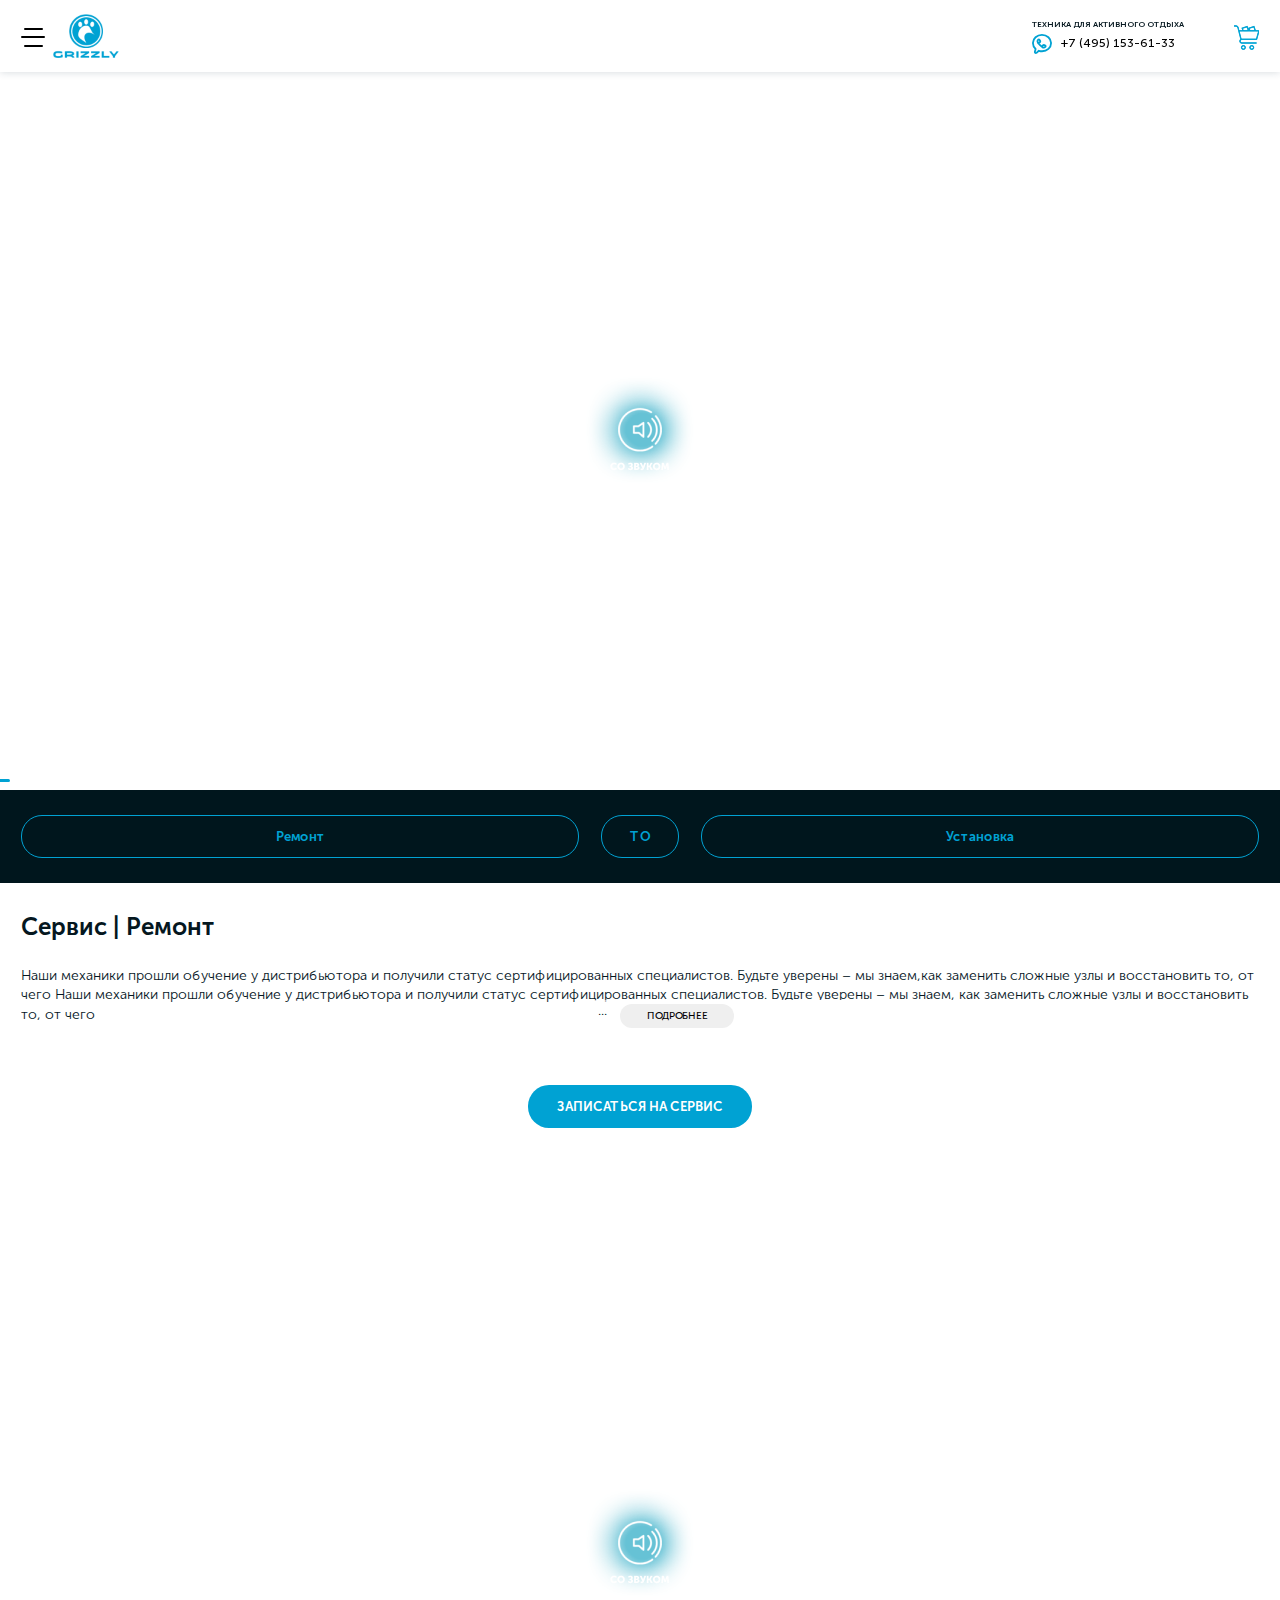
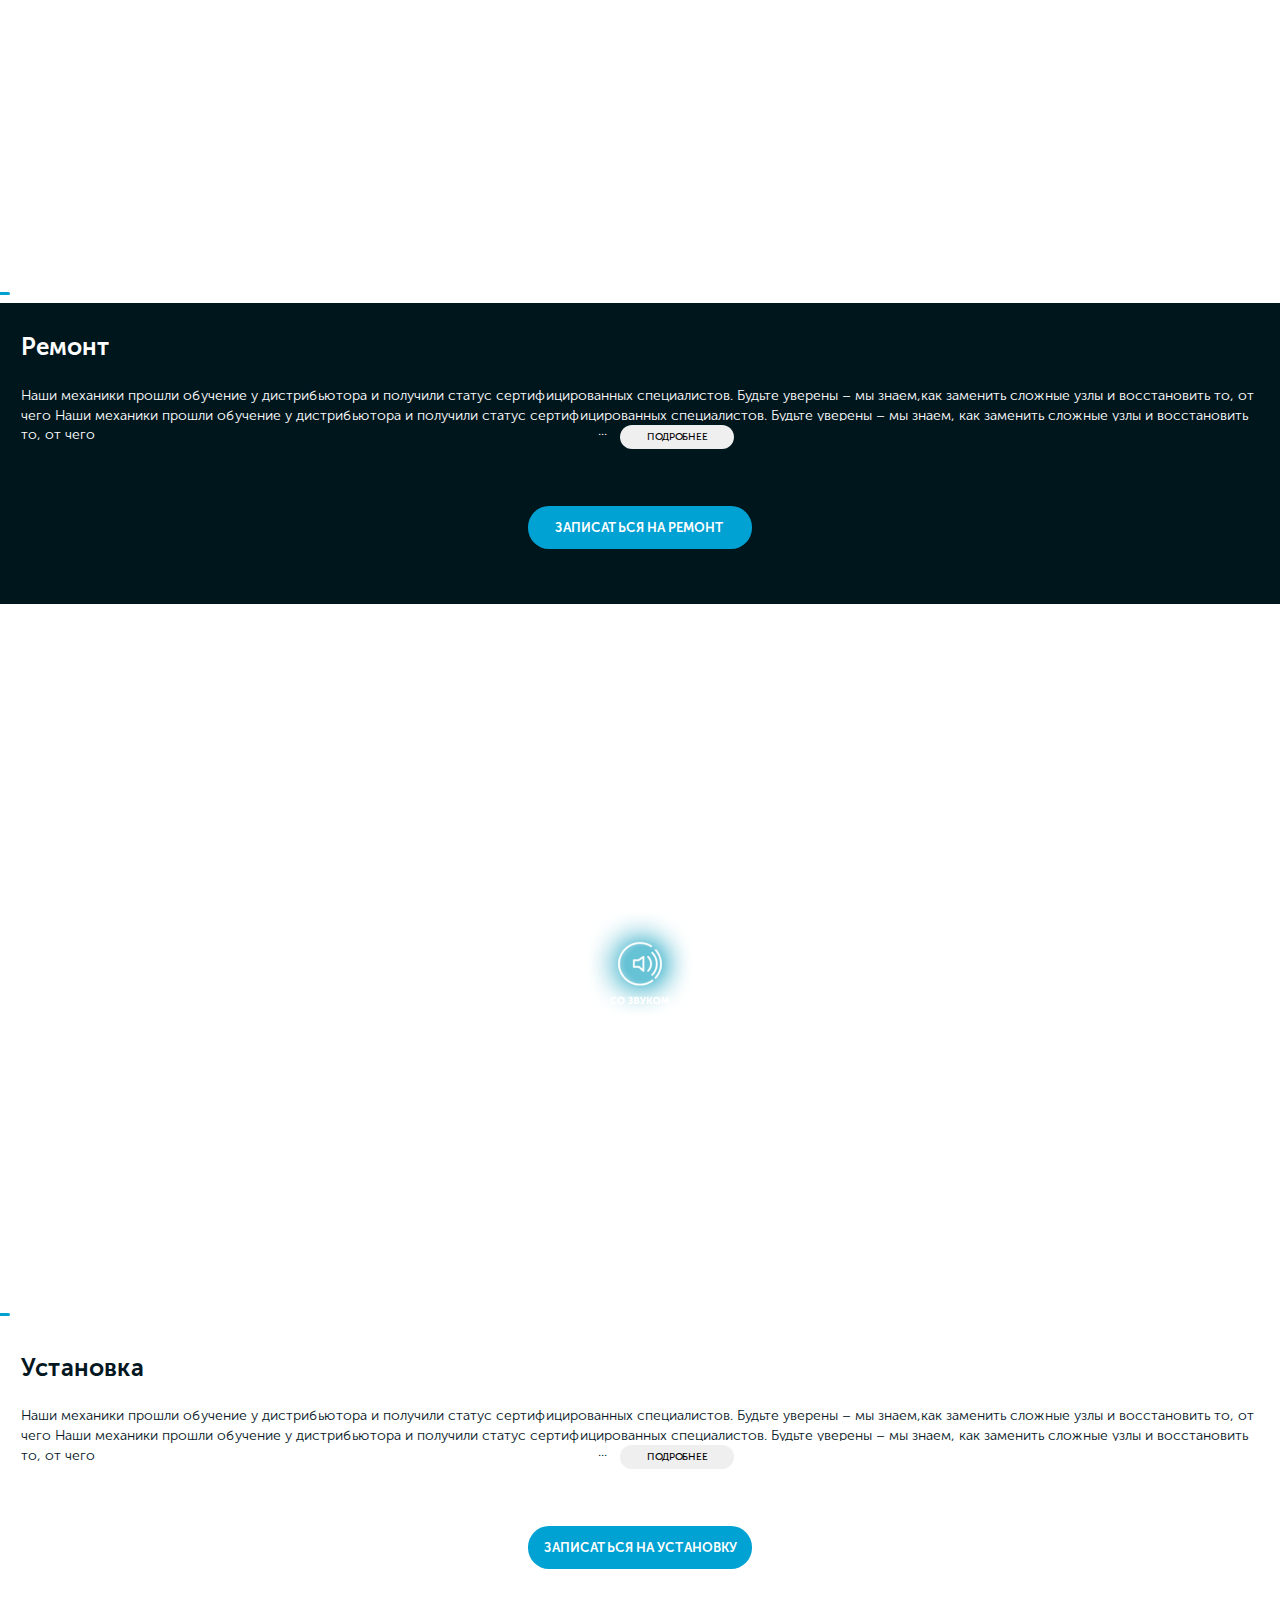
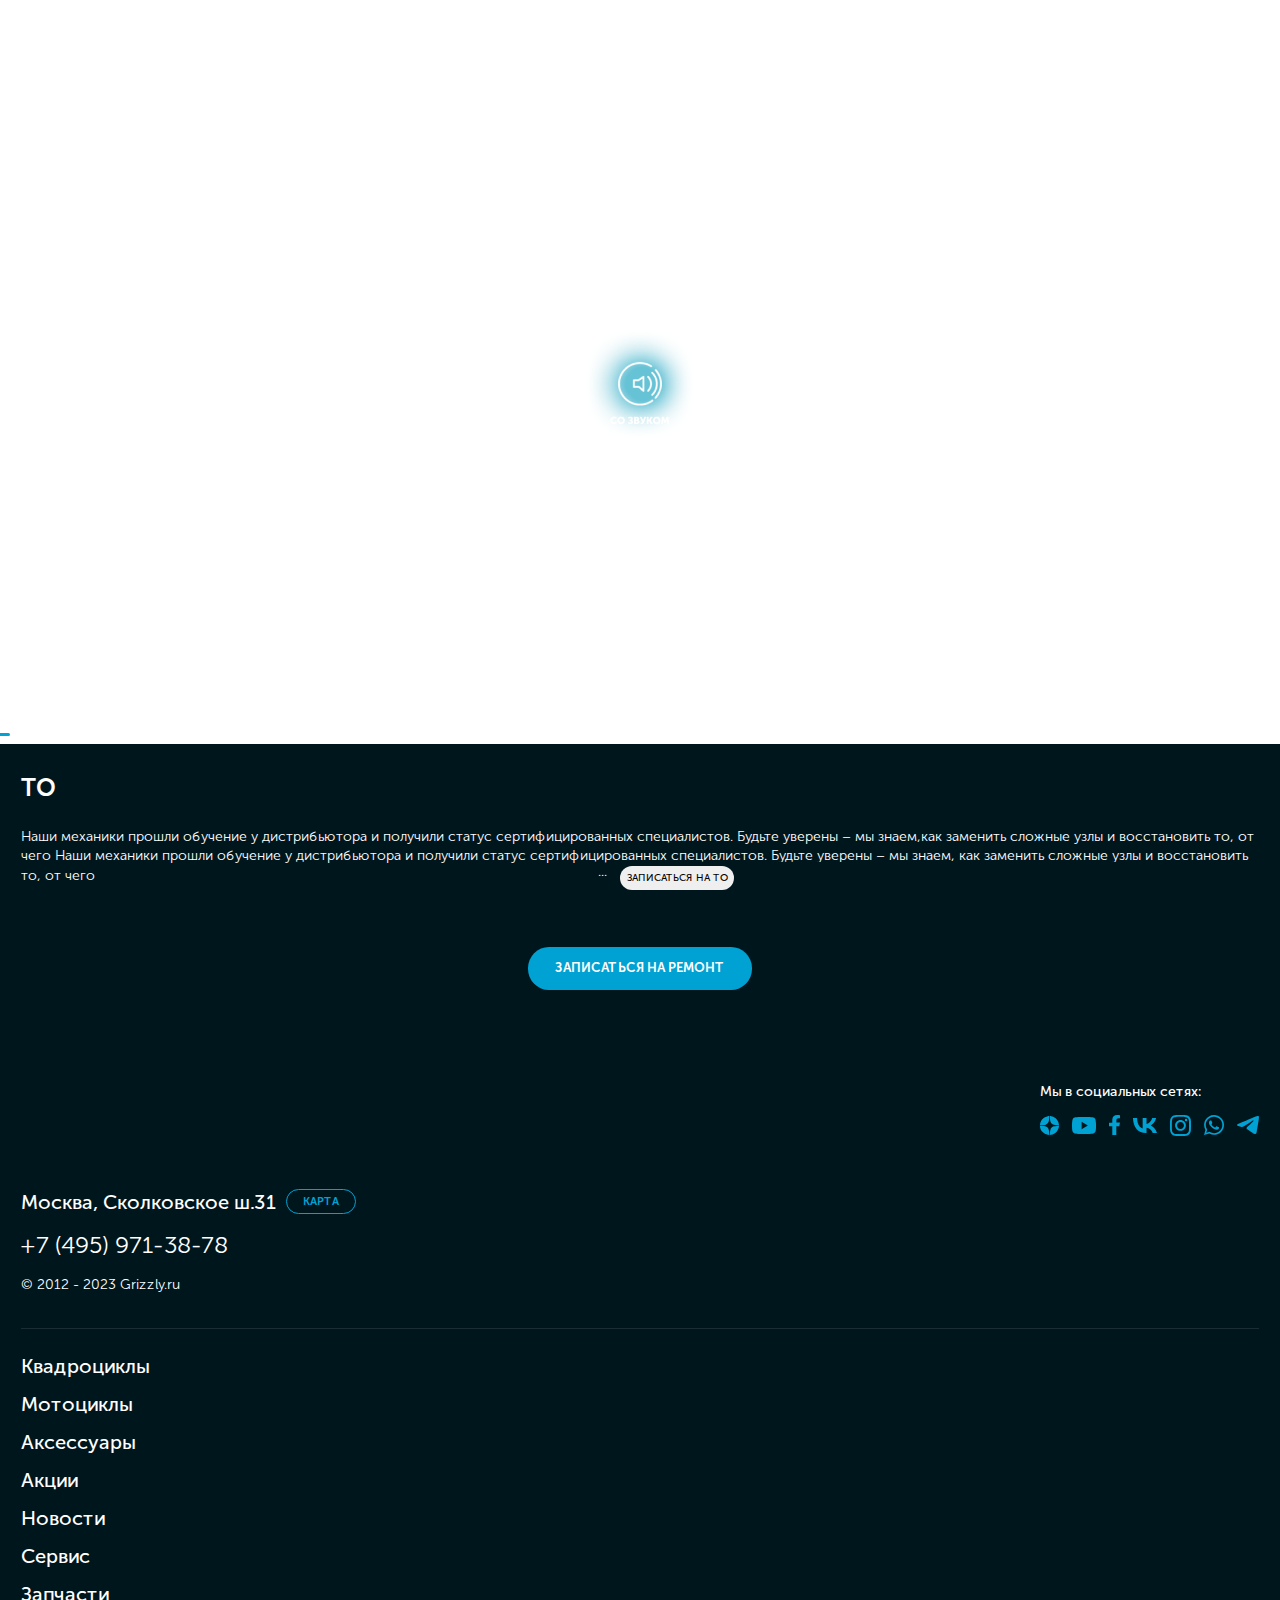
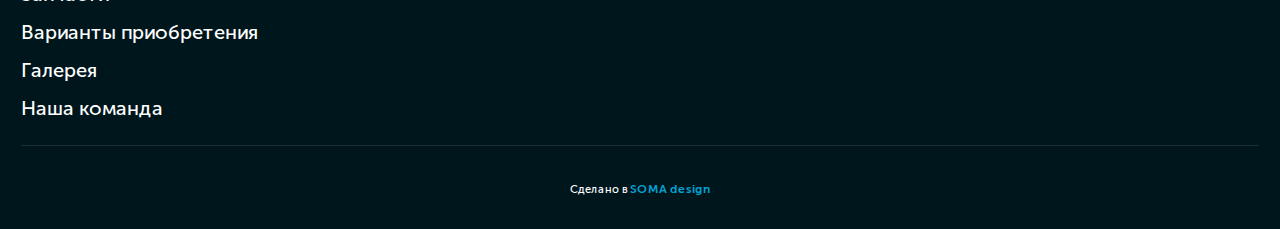
<file: service.html>
<!doctype html>
<html lang="en">
	<head>
		<meta charset="utf-8">
		<meta http-equiv="X-UA-Compatible" content="IE=edge">
		<meta name="viewport" content="width=device-width, initial-scale=1">

		<title>Главная - Marmelad v7.18.24 / </title>

		<meta name="theme-color" content="#1e1e1e">

		<meta name="SKYPE_TOOLBAR" content="SKYPE_TOOLBAR_PARSER_COMPATIBLE">
		<meta name="format-detection" content="telephone=no">

		<meta name="msapplication-tap-highlight" content="no">

		<meta name="mobile-web-app-capable" content="yes">
		<meta name="apple-mobile-web-app-capable" content="yes">

		<meta name="MobileOptimized" content="320">
		<meta name="HandheldFriendly" content="True">

		<link href="https://unpkg.com/aos@2.3.1/dist/aos.css" rel="stylesheet">
		<link rel="preconnect" href="https://youtube.com">
		<link rel="stylesheet" href="css/plugins.min.css">
		<link rel="stylesheet" href="plyr.css">
		<link rel="stylesheet" href="css/app.css">
		<link rel="stylesheet" href="css/newStyles.css">
		<script src="https://unpkg.com/aos@2.3.1/dist/aos.js"></script>
		<script src="https://api-maps.yandex.ru/2.1/?apikey=YOUR_API_KEY&lang=ru_RU" type="text/javascript"></script>
		<script src="https://www.youtube.com/iframe_api"></script>
		<script src="js/vendors/jquery-3.6.0.min.js"></script>
		<script src="js/vendors/plyr/plyr.js"></script>
		<script src="js/plugins.min.js?v1702"></script>
		<script src='js/lastscript.js' defer></script>
		<script src='js/app.js' defer></script>
	</head>

	<body class="page__body">
		<div class="header">
			<div class="container header__container">
				<button class="btn-reset burger">
					<span></span>
					<span></span>
					<span></span>
				</button>
				<a href="/" class="logo">
					<img src="img/logoOne.png" class="img-contain" width="34" height="34" alt="logotype">
				</a>
				<div class="tel__block">
					<span class="tel__block-text">Техника для активного отдыха</span>
					<a href="#" class="whatsApp">
						<img src="img/whatsap.svg" class="img-contain" width="20" height="20" alt="whatsApp">
						<span>+7 (495) 153-61-33</span>
					</a>
				</div>
				<a href="#" class="cart">
					<img src="img/cart.svg" class="img-contain" width="25" height="25" alt="logotype">
				</a>
			</div>
			<nav class="nav">
				<div class="nav__scroll">
					<div class="nav__back"></div>
					<div class="nav__list">
						<a href="#" class="nav__item">
							<span>
								<img loading="lazy" src="img/home.svg" alt="ico nav menu">
							</span>
							<span>На главную</span>
							<img loading="lazy" src="img/arrow.svg" width="17" height="27" alt="ico nav menu">
						</a>
						<a href="#" class="nav__item">
							<span>
								<img loading="lazy" src="img/kvadro.svg" alt="ico nav menu">
							</span>
							<span>Квадроциклы</span>
							<img loading="lazy" src="img/arrow.svg" width="17" height="27" alt="ico nav menu">
						</a>
						<a href="#" class="nav__item">
							<span>
								<img loading="lazy" src="img/moto.svg" alt="ico nav menu">
							</span>
							<span>Мотоциклы</span>
							<img loading="lazy" src="img/arrow.svg" width="17" height="27" alt="ico nav menu">
						</a>
						<a href="#" class="nav__item">
							<span>
								<img loading="lazy" src="img/kaska.svg" alt="ico nav menu">
							</span>
							<span>Экипировка</span>
							<img loading="lazy" src="img/arrow.svg" width="17" height="27" alt="ico nav menu">
						</a>
						<a href="#" class="nav__item">
							<span>
								<img loading="lazy" src="img/sale.svg" alt="ico nav menu">
							</span>
							<span>Акции</span>
							<img loading="lazy" src="img/arrow.svg" width="17" height="27" alt="ico nav menu">
						</a>
						<a href="#" class="nav__item">
							<span>
								<img loading="lazy" src="img/news.svg" alt="ico nav menu">
							</span>
							<span>новости</span>
							<img loading="lazy" src="img/arrow.svg" width="17" height="27" alt="ico nav menu">
						</a>
						<a href="#" class="nav__item">
							<span>
								<img loading="lazy" src="img/service.svg" alt="ico nav menu">
							</span>
							<span>сервис</span>
							<img loading="lazy" src="img/arrow.svg" width="17" height="27" alt="ico nav menu">
						</a>
						<a href="#" class="nav__item">
							<span>
								<img loading="lazy" src="img/items.svg" alt="ico nav menu">
							</span>
							<span>запчасти</span>
							<img loading="lazy" src="img/arrow.svg" width="17" height="27" alt="ico nav menu">
						</a>
						<a href="#" class="nav__item">
							<span>
								<img loading="lazy" src="img/pay.svg" alt="ico nav menu">
							</span>
							<span>оплата</span>
							<img loading="lazy" src="img/arrow.svg" width="17" height="27" alt="ico nav menu">
						</a>
						<a href="#" class="nav__item">
							<span>
								<img loading="lazy" src="img/gallery.svg" alt="ico nav menu">
							</span>
							<span>Галерея</span>
							<img loading="lazy" src="img/arrow.svg" width="17" height="27" alt="ico nav menu">
						</a>
						<a href="#" class="nav__item">
							<span>
								<img loading="lazy" src="img/information.svg" alt="ico nav menu">
							</span>
							<span>информация</span>
							<img loading="lazy" src="img/arrow.svg" width="17" height="27" alt="ico nav menu">
						</a>
						<a href="#" class="nav__item">
							<span>
								<img loading="lazy" src="img/team.svg" alt="ico nav menu">
							</span>
							<span>Наша команда</span>
							<img loading="lazy" src="img/arrow.svg" width="17" height="27" alt="ico nav menu">
						</a>
						<a href="#" class="nav__item">
							<span>
								<img loading="lazy" src="img/local.svg" alt="ico nav menu">
							</span>
							<span>Контакты</span>
							<img loading="lazy" src="img/arrow.svg" width="17" height="27" alt="ico nav menu">
						</a>
					</div>
				</div>
			</nav>
		</div>
		<main class='main'>
			<div class="video">
				<iframe id='player' width="560" height="315" src="https://www.youtube.com/embed/Ec-mGy7SkS8?si=5JeQHH8sm-t1es8D&amp;controls=0&amp;start=10&amp;autoplay=1&amp;playsinline=1&amp;mute=1&amp;controls=1&amp;enablejsapi=1" title="YouTube video player" frameborder="0" allow="accelerometer; autoplay; clipboard-write; encrypted-media; gyroscope; picture-in-picture; web-share" allowfullscreen playsinline></iframe>
				<div class="progress__bar">
					<div class="progress__value"></div>
				</div>
				<div class='pause'>
					<div class="pause__img">
						<img src="img/thvuk.png" alt="thvuk" class="img-contain">
					</div>
				</div>
				<div class="poster">
					<img src="img/section-first-bg.png" alt="poster" class="img-cover">
				</div>
			</div>
			<div class="serviceNav">
				<div class="container serviceNav__Container">
					<a href="#repair" class="serviceNav__button a-scroll">Ремонт</a>
					<a href="#to" class="serviceNav__button a-scroll">ТО</a>
					<a href="#installation" class="serviceNav__button a-scroll">Установка</a>
				</div>
			</div>
			<div id='service' class="serviceText">
				<h2 class="serviceText__title">Сервис | Ремонт</h2>
				<p class="serviceText__content">Наши механики прошли обучение у дистрибьютора и получили статус сертифицированных
					специалистов. Будьте уверены – мы знаем,как заменить сложные узлы и восстановить то,
					от чего Наши механики прошли обучение у дистрибьютора и получили статус сертифицированных
					специалистов. Будьте уверены – мы знаем, как заменить сложные узлы и восстановить то,
					от чего
					<div class="serviceText__more"><span>Подробнее</span></div>
				</p>
				<button data-remodal-target="pay-form" class="serviceText__button">Записаться на сервис</button>
			</div>
			<div class="video">
				<iframe id='player1' width="560" height="315" src="https://www.youtube.com/embed/Ec-mGy7SkS8?si=5JeQHH8sm-t1es8D&amp;controls=0&amp;start=10&amp;autoplay=1&amp;playsinline=1&amp;mute=1&amp;controls=1&amp;enablejsapi=1" title="YouTube video player" frameborder="0" allow="accelerometer; autoplay; clipboard-write; encrypted-media; gyroscope; picture-in-picture; web-share" allowfullscreen playsinline></iframe>
				<div class="progress__bar">
					<div class="progress__value"></div>
				</div>
				<div class='pause'>
					<div class="pause__img">
						<img src="img/thvuk.png" alt="thvuk" class="img-contain">
					</div>
				</div>
				<div class="poster">
					<img src="img/section-first-bg.png" alt="poster" class="img-cover">
				</div>
			</div>
			<div id='repair' class="serviceText __dark">
				<h2 class="serviceText__title">Ремонт</h2>
				<p class="serviceText__content">Наши механики прошли обучение у дистрибьютора и получили статус сертифицированных
					специалистов. Будьте уверены – мы знаем,как заменить сложные узлы и восстановить то,
					от чего Наши механики прошли обучение у дистрибьютора и получили статус сертифицированных
					специалистов. Будьте уверены – мы знаем, как заменить сложные узлы и восстановить то,
					от чего
					<div class="serviceText__more"><span>Подробнее</span></div>
				</p>
				<button data-remodal-target="pay-form" class="serviceText__button">Записаться на Ремонт</button>
			</div>
			<div class="video">
				<iframe id='player2' width="560" height="315" src="https://www.youtube.com/embed/Ec-mGy7SkS8?si=5JeQHH8sm-t1es8D&amp;controls=0&amp;start=10&amp;autoplay=1&amp;playsinline=1&amp;mute=1&amp;controls=1&amp;enablejsapi=1" title="YouTube video player" frameborder="0" allow="accelerometer; autoplay; clipboard-write; encrypted-media; gyroscope; picture-in-picture; web-share" allowfullscreen playsinline></iframe>
				<div class="progress__bar">
					<div class="progress__value"></div>
				</div>
				<div class='pause'>
					<div class="pause__img">
						<img src="img/thvuk.png" alt="thvuk" class="img-contain">
					</div>
				</div>
				<div class="poster">
					<img src="img/section-first-bg.png" alt="poster" class="img-cover">
				</div>
			</div>
			<div id='installation' class="serviceText">
				<h2 class="serviceText__title">Установка</h2>
				<p class="serviceText__content">Наши механики прошли обучение у дистрибьютора и получили статус сертифицированных
					специалистов. Будьте уверены – мы знаем,как заменить сложные узлы и восстановить то,
					от чего Наши механики прошли обучение у дистрибьютора и получили статус сертифицированных
					специалистов. Будьте уверены – мы знаем, как заменить сложные узлы и восстановить то,
					от чего
					<div class="serviceText__more"><span>Подробнее</span></div>
				</p>
				<button data-remodal-target="pay-form" class="serviceText__button">Записаться на установку</button>
			</div>
			<div class="video">
				<iframe id='player3' width="560" height="315" src="https://www.youtube.com/embed/Ec-mGy7SkS8?si=5JeQHH8sm-t1es8D&amp;controls=0&amp;start=10&amp;autoplay=1&amp;playsinline=1&amp;mute=1&amp;controls=1&amp;enablejsapi=1" title="YouTube video player" frameborder="0" allow="accelerometer; autoplay; clipboard-write; encrypted-media; gyroscope; picture-in-picture; web-share" allowfullscreen playsinline></iframe>
				<div class="progress__bar">
					<div class="progress__value"></div>
				</div>
				<div class='pause'>
					<div class="pause__img">
						<img src="img/thvuk.png" alt="thvuk" class="img-contain">
					</div>
				</div>
				<div class="poster">
					<img src="img/section-first-bg.png" alt="poster" class="img-cover">
				</div>
			</div>
			<div id='to' class="serviceText __dark">
				<h2 class="serviceText__title">ТО</h2>
				<p class="serviceText__content">Наши механики прошли обучение у дистрибьютора и получили статус сертифицированных
					специалистов. Будьте уверены – мы знаем,как заменить сложные узлы и восстановить то,
					от чего Наши механики прошли обучение у дистрибьютора и получили статус сертифицированных
					специалистов. Будьте уверены – мы знаем, как заменить сложные узлы и восстановить то,
					от чего
					<div class="serviceText__more"><span>Записаться на ТО</span></div>
				</p>
				<button data-remodal-target="pay-form" class="serviceText__button ">Записаться на Ремонт</button>
			</div>
		</main>
		<footer class="footer">
			<div class="container footer__container">
				<div class="footer__top">
					<a href="/" class="footer__logo">
						<img loading="lazy" src="img/footerLogo.svg" class="img-contain" width="82" height="69" alt="logotype">
					</a>
					<div class="footer__contacts">
						<span>Мы в социальных сетях:</span>
						<div class="footer__socials">
							<a href="#">
								<img src="img/social01.svg" alt="social">
							</a>
							<a href="#">
								<img src="img/social02.svg" alt="social">
							</a>
							<a href="#">
								<img src="img/social03.svg" alt="social">
							</a>
							<a href="#">
								<img src="img/social04.svg" alt="social">
							</a>
							<a href="#">
								<img src="img/social05.svg" alt="social">
							</a>
							<a href="#">
								<img src="img/social06.svg" alt="social">
							</a>
							<a href="#">
								<img src="img/social07.svg" alt="social">
							</a>
						</div>
					</div>
				</div>
				<span class="footer__local">Москва, Cколковское ш.31 <a href="#">карта</a></span>
				<a href="tel:+7(495)971-38-78" class="footer__phone">+7 (495) 971-38-78</a>
				<span class="footer__description">© 2012 - 2023 Grizzly.ru</span>
				<nav class="footer__nav">
					<a href="#" class="footer__link">Квадроциклы</a>
					<a href="#" class="footer__link">Мотоциклы</a>
					<a href="#" class="footer__link">Аксессуары</a>
					<a href="#" class="footer__link">Акции</a>
					<a href="news.html" class="footer__link">Новости</a>
					<a href="service.html" class="footer__link">Сервис</a>
					<a href="#" class="footer__link">Запчасти</a>
					<a href="#" class="footer__link">Варианты приобретения</a>
					<a href="gallery.html" class="footer__link">Галерея</a>
					<a href="team.html" class="footer__link">Наша команда</a>
				</nav>
				<div class="footer__bottom">
					<span>Сделано в <a href="#">SOMA design</a></span>
				</div>
			</div>
		</footer>
		<div class="remodal halfheigth" data-remodal-id="pay-form" data-remodal-options="hashTracking: false, closeOnOutsideClick: true" aria-modal="true" role="dialog">
			<div class="remodal__container remodal__container--halfheight">
				<button aria-label="Close" data-remodal-action="close" class="remodal__close"></button>

				<div class="site-form site-form--pay-form">
					<form action="#" class="site-form__form">
						<div class="site-form__title">Оставить заявку на кредит</div>
						<div class="site-form__inputs-list">
							<input type="hidden" name="forminfo">
							<label class="site-form__input-item site-input">
								<input type="text" required>
								<span class="site-input-title">Ваше имя <sup>*</sup></span>
							</label>
							<label class="site-form__input-item site-input">
								<input type="tel" required>
								<span class="site-input-title">Телефон <sup>*</sup></span>
							</label>
							<label class="site-form__input-item site-input">
								<input type="email" required>
								<span class="site-input-title">E-mail <sup>*</sup></span>
							</label>
						</div>
						<div class="site-form__form-bottom site-form__form-bottom--center">
							<div class="site-form__form-right">
								<button class="site-btn site-btn--1"><span>Отправить</span>
								</button>
								<label class="site-form__privace site-privace">
									<input type="checkbox" name="privace" checked> <span>Соглашаюсь с <a href="#" data-remodal-target="privacepopup">правилами обработки</a> персональных данных</span>
								</label>
							</div>
						</div>
					</form>
				</div>
			</div>
		</div>
	</body>
</html>
</file>
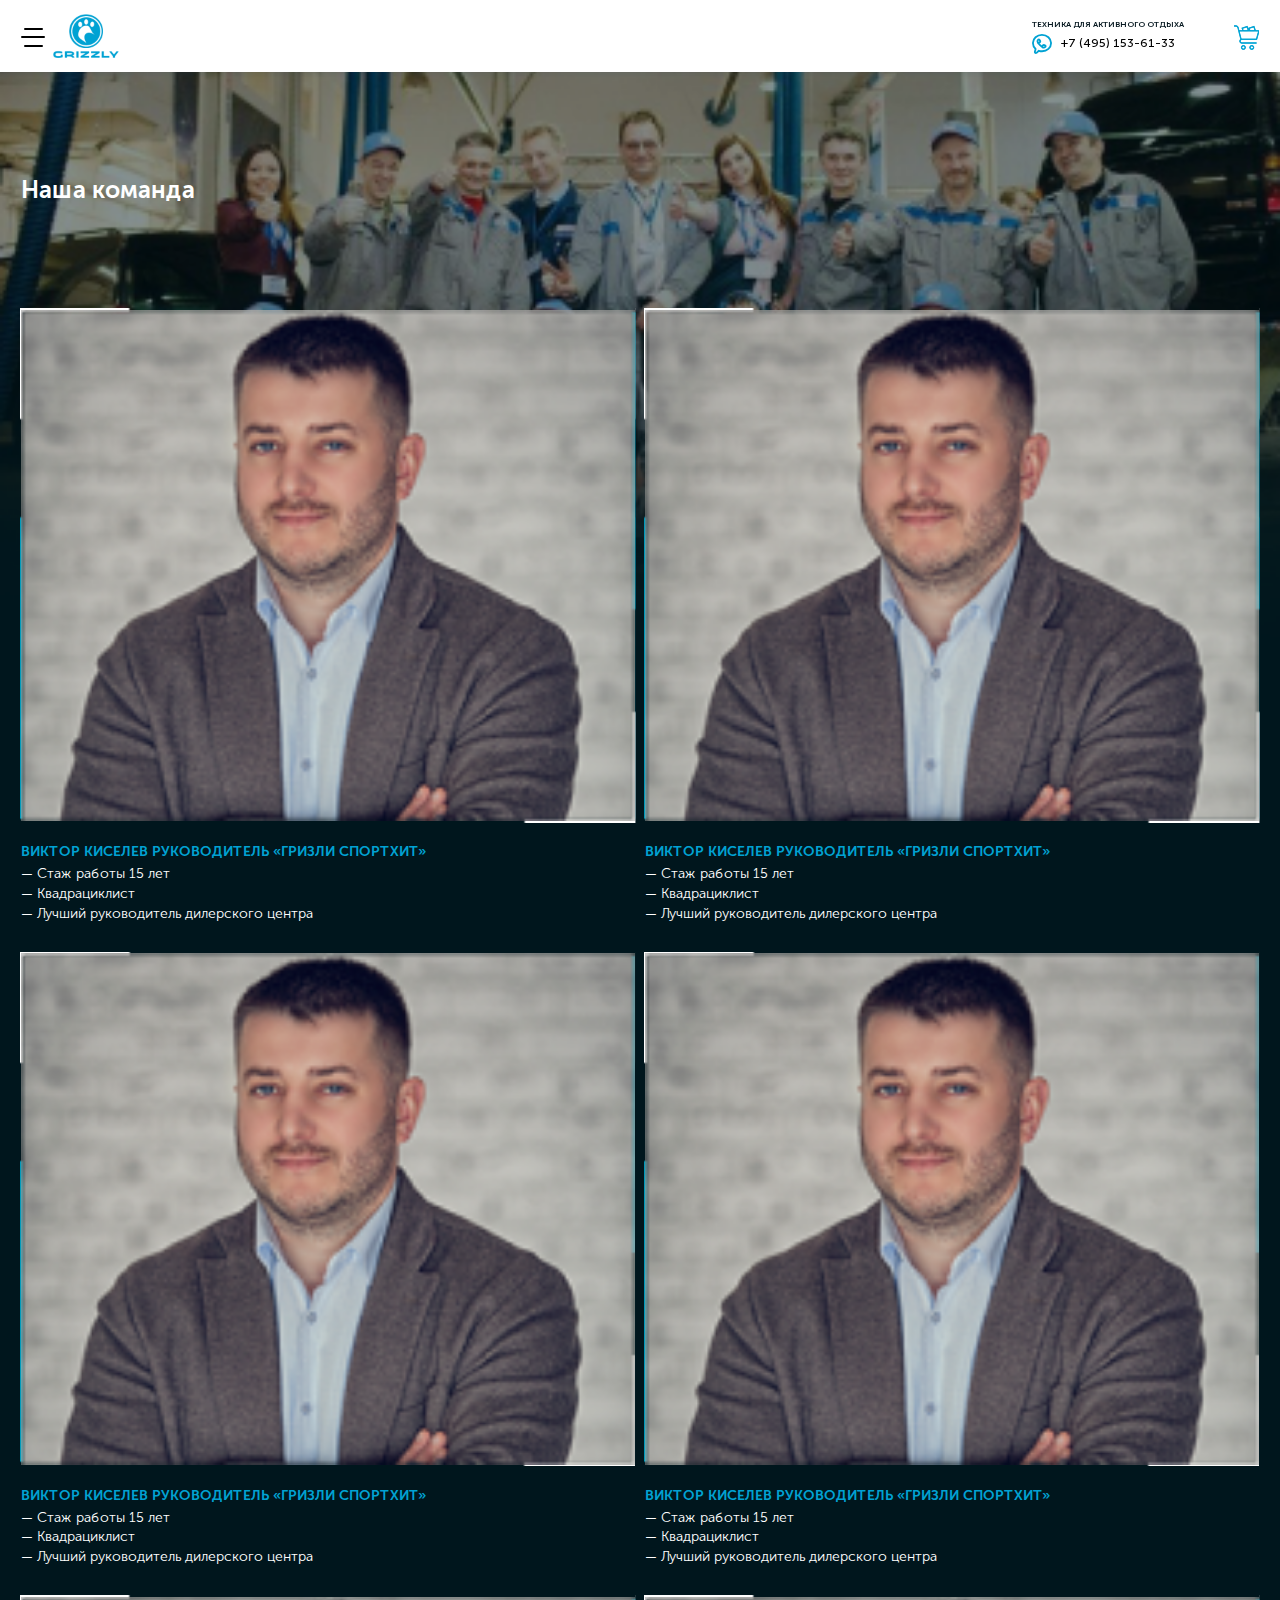
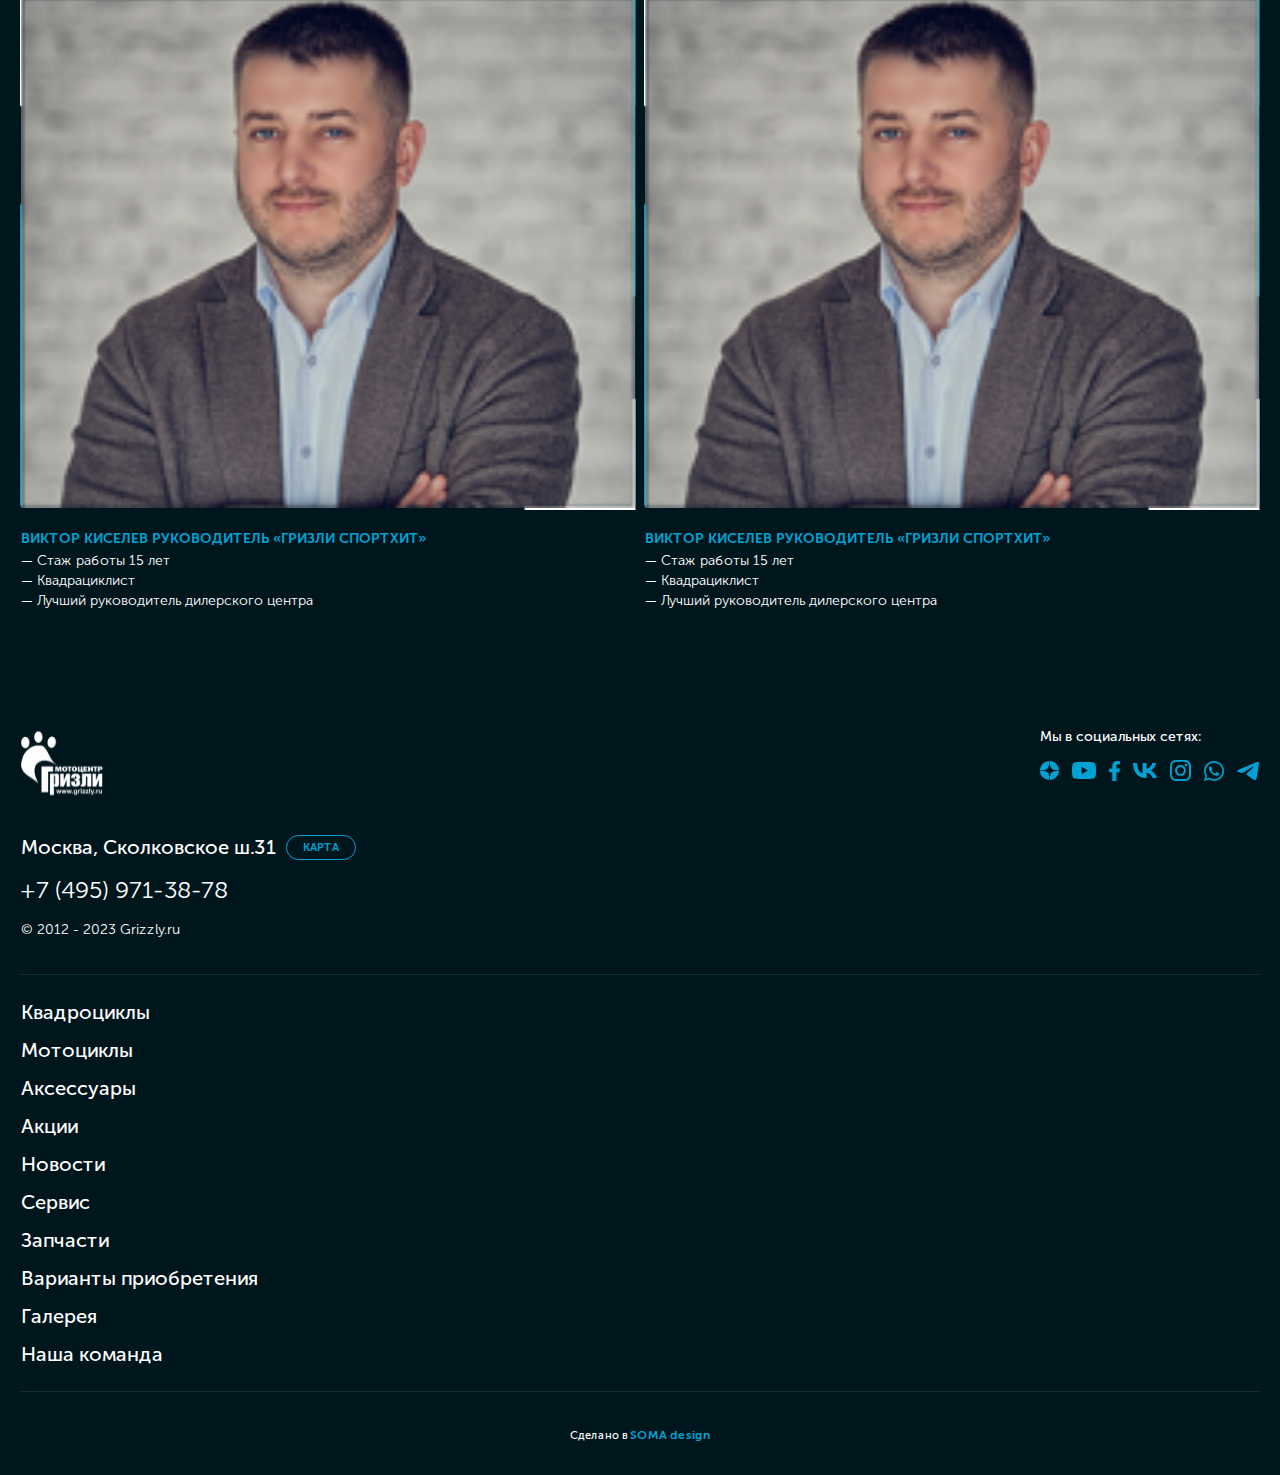
<file: team.html>
<!doctype html>
<html lang="en">
	<head>
		<meta charset="utf-8">
		<meta http-equiv="X-UA-Compatible" content="IE=edge">
		<meta name="viewport" content="width=device-width, initial-scale=1">

		<title>Главная - Marmelad v7.18.24 / </title>

		<meta name="theme-color" content="#1e1e1e">

		<meta name="SKYPE_TOOLBAR" content="SKYPE_TOOLBAR_PARSER_COMPATIBLE">
		<meta name="format-detection" content="telephone=no">

		<meta name="msapplication-tap-highlight" content="no">

		<meta name="mobile-web-app-capable" content="yes">
		<meta name="apple-mobile-web-app-capable" content="yes">

		<meta name="MobileOptimized" content="320">
		<meta name="HandheldFriendly" content="True">

		<link href="https://unpkg.com/aos@2.3.1/dist/aos.css" rel="stylesheet">
		<link rel="preconnect" href="https://youtube.com">
		<link rel="stylesheet" href="css/plugins.min.css">
		<link rel="stylesheet" href="plyr.css">
		<link rel="stylesheet" href="css/app.css">
		<link rel="stylesheet" href="css/newStyles.css">
		<script src="https://unpkg.com/aos@2.3.1/dist/aos.js"></script>
		<script src="https://api-maps.yandex.ru/2.1/?apikey=YOUR_API_KEY&lang=ru_RU" type="text/javascript"></script>
		<script src="https://www.youtube.com/iframe_api"></script>
		<script src="js/vendors/jquery-3.6.0.min.js"></script>
		<script src="js/vendors/plyr/plyr.js"></script>
		<script src="js/plugins.min.js?v1702"></script>
		<script src='js/lastscript.js' defer></script>
		<script src='js/app.js' defer></script>
	</head>

	<body class="page__body">
		<div class="header">
			<div class="container header__container">
				<button class="btn-reset burger">
					<span></span>
					<span></span>
					<span></span>
				</button>
				<a href="/" class="logo">
					<img src="img/logoOne.png" class="img-contain" width="34" height="34" alt="logotype">
				</a>
				<div class="tel__block">
					<span class="tel__block-text">Техника для активного отдыха</span>
					<a href="#" class="whatsApp">
						<img src="img/whatsap.svg" class="img-contain" width="20" height="20" alt="whatsApp">
						<span>+7 (495) 153-61-33</span>
					</a>
				</div>
				<a href="#" class="cart">
					<img src="img/cart.svg" class="img-contain" width="25" height="25" alt="logotype">
				</a>
			</div>
			<nav class="nav">
				<div class="nav__scroll">
					<div class="nav__back"></div>
					<div class="nav__list">
						<a href="#" class="nav__item">
							<span>
								<img loading="lazy" src="img/home.svg" alt="ico nav menu">
							</span>
							<span>На главную</span>
							<img loading="lazy" src="img/arrow.svg" width="17" height="27" alt="ico nav menu">
						</a>
						<a href="#" class="nav__item">
							<span>
								<img loading="lazy" src="img/kvadro.svg" alt="ico nav menu">
							</span>
							<span>Квадроциклы</span>
							<img loading="lazy" src="img/arrow.svg" width="17" height="27" alt="ico nav menu">
						</a>
						<a href="#" class="nav__item">
							<span>
								<img loading="lazy" src="img/moto.svg" alt="ico nav menu">
							</span>
							<span>Мотоциклы</span>
							<img loading="lazy" src="img/arrow.svg" width="17" height="27" alt="ico nav menu">
						</a>
						<a href="#" class="nav__item">
							<span>
								<img loading="lazy" src="img/kaska.svg" alt="ico nav menu">
							</span>
							<span>Экипировка</span>
							<img loading="lazy" src="img/arrow.svg" width="17" height="27" alt="ico nav menu">
						</a>
						<a href="#" class="nav__item">
							<span>
								<img loading="lazy" src="img/sale.svg" alt="ico nav menu">
							</span>
							<span>Акции</span>
							<img loading="lazy" src="img/arrow.svg" width="17" height="27" alt="ico nav menu">
						</a>
						<a href="#" class="nav__item">
							<span>
								<img loading="lazy" src="img/news.svg" alt="ico nav menu">
							</span>
							<span>новости</span>
							<img loading="lazy" src="img/arrow.svg" width="17" height="27" alt="ico nav menu">
						</a>
						<a href="#" class="nav__item">
							<span>
								<img loading="lazy" src="img/service.svg" alt="ico nav menu">
							</span>
							<span>сервис</span>
							<img loading="lazy" src="img/arrow.svg" width="17" height="27" alt="ico nav menu">
						</a>
						<a href="#" class="nav__item">
							<span>
								<img loading="lazy" src="img/items.svg" alt="ico nav menu">
							</span>
							<span>запчасти</span>
							<img loading="lazy" src="img/arrow.svg" width="17" height="27" alt="ico nav menu">
						</a>
						<a href="#" class="nav__item">
							<span>
								<img loading="lazy" src="img/pay.svg" alt="ico nav menu">
							</span>
							<span>оплата</span>
							<img loading="lazy" src="img/arrow.svg" width="17" height="27" alt="ico nav menu">
						</a>
						<a href="#" class="nav__item">
							<span>
								<img loading="lazy" src="img/gallery.svg" alt="ico nav menu">
							</span>
							<span>Галерея</span>
							<img loading="lazy" src="img/arrow.svg" width="17" height="27" alt="ico nav menu">
						</a>
						<a href="#" class="nav__item">
							<span>
								<img loading="lazy" src="img/information.svg" alt="ico nav menu">
							</span>
							<span>информация</span>
							<img loading="lazy" src="img/arrow.svg" width="17" height="27" alt="ico nav menu">
						</a>
						<a href="#" class="nav__item">
							<span>
								<img loading="lazy" src="img/team.svg" alt="ico nav menu">
							</span>
							<span>Наша команда</span>
							<img loading="lazy" src="img/arrow.svg" width="17" height="27" alt="ico nav menu">
						</a>
						<a href="#" class="nav__item">
							<span>
								<img loading="lazy" src="img/local.svg" alt="ico nav menu">
							</span>
							<span>Контакты</span>
							<img loading="lazy" src="img/arrow.svg" width="17" height="27" alt="ico nav menu">
						</a>
					</div>
				</div>
			</nav>
		</div>
		<main class='main'>
			<div class="team">
				<div class="team__back">
					<img src="img/teamBack.png" alt="team">
				</div>
				<h1 class="team__title">Наша команда</h1>
				<div class="team__items">
					<div class="team__item">
						<div class="team__img">
							<img src="img/men.png" alt="img" class='img-cover'>
						</div>
						<span class="team__name">Виктор киселев
							Руководитель «ГРИЗЛИ СПОРТХИТ»</span>
						<ul class="team__list">
							<li class="team__text">— Стаж работы 15 лет</li>
							<li class="team__text">— Квадрациклист</li>
							<li class="team__text">— Лучший руководитель дилерского центра</li>
						</ul>
					</div>
					<div class="team__item">
						<div class="team__img">
							<img src="img/men.png" alt="img" class='img-cover'>
						</div>
						<span class="team__name">Виктор киселев
							Руководитель «ГРИЗЛИ СПОРТХИТ»</span>
						<ul class="team__list">
							<li class="team__text">— Стаж работы 15 лет</li>
							<li class="team__text">— Квадрациклист</li>
							<li class="team__text">— Лучший руководитель дилерского центра</li>
						</ul>
					</div>
					<div class="team__item">
						<div class="team__img">
							<img src="img/men.png" alt="img" class='img-cover'>
						</div>
						<span class="team__name">Виктор киселев
							Руководитель «ГРИЗЛИ СПОРТХИТ»</span>
						<ul class="team__list">
							<li class="team__text">— Стаж работы 15 лет</li>
							<li class="team__text">— Квадрациклист</li>
							<li class="team__text">— Лучший руководитель дилерского центра</li>
						</ul>
					</div>
					<div class="team__item">
						<div class="team__img">
							<img src="img/men.png" alt="img" class='img-cover'>
						</div>
						<span class="team__name">Виктор киселев
							Руководитель «ГРИЗЛИ СПОРТХИТ»</span>
						<ul class="team__list">
							<li class="team__text">— Стаж работы 15 лет</li>
							<li class="team__text">— Квадрациклист</li>
							<li class="team__text">— Лучший руководитель дилерского центра</li>
						</ul>
					</div>
					<div class="team__item">
						<div class="team__img">
							<img src="img/men.png" alt="img" class='img-cover'>
						</div>
						<span class="team__name">Виктор киселев
							Руководитель «ГРИЗЛИ СПОРТХИТ»</span>
						<ul class="team__list">
							<li class="team__text">— Стаж работы 15 лет</li>
							<li class="team__text">— Квадрациклист</li>
							<li class="team__text">— Лучший руководитель дилерского центра</li>
						</ul>
					</div>
					<div class="team__item">
						<div class="team__img">
							<img src="img/men.png" alt="img" class='img-cover'>
						</div>
						<span class="team__name">Виктор киселев
							Руководитель «ГРИЗЛИ СПОРТХИТ»</span>
						<ul class="team__list">
							<li class="team__text">— Стаж работы 15 лет</li>
							<li class="team__text">— Квадрациклист</li>
							<li class="team__text">— Лучший руководитель дилерского центра</li>
						</ul>
					</div>
				</div>
			</div>
		</main>
		<footer class="footer">
			<div class="container footer__container">
				<div class="footer__top">
					<a href="/" class="footer__logo">
						<img loading="lazy" src="img/footerLogo.svg" class="img-contain" width="82" height="69" alt="logotype">
					</a>
					<div class="footer__contacts">
						<span>Мы в социальных сетях:</span>
						<div class="footer__socials">
							<a href="#">
								<img src="img/social01.svg" alt="social">
							</a>
							<a href="#">
								<img src="img/social02.svg" alt="social">
							</a>
							<a href="#">
								<img src="img/social03.svg" alt="social">
							</a>
							<a href="#">
								<img src="img/social04.svg" alt="social">
							</a>
							<a href="#">
								<img src="img/social05.svg" alt="social">
							</a>
							<a href="#">
								<img src="img/social06.svg" alt="social">
							</a>
							<a href="#">
								<img src="img/social07.svg" alt="social">
							</a>
						</div>
					</div>
				</div>
				<span class="footer__local">Москва, Cколковское ш.31 <a href="#">карта</a></span>
				<a href="tel:+7(495)971-38-78" class="footer__phone">+7 (495) 971-38-78</a>
				<span class="footer__description">© 2012 - 2023 Grizzly.ru</span>
				<nav class="footer__nav">
					<a href="#" class="footer__link">Квадроциклы</a>
					<a href="#" class="footer__link">Мотоциклы</a>
					<a href="#" class="footer__link">Аксессуары</a>
					<a href="#" class="footer__link">Акции</a>
					<a href="news.html" class="footer__link">Новости</a>
					<a href="service.html" class="footer__link">Сервис</a>
					<a href="#" class="footer__link">Запчасти</a>
					<a href="#" class="footer__link">Варианты приобретения</a>
					<a href="gallery.html" class="footer__link">Галерея</a>
					<a href="team.html" class="footer__link">Наша команда</a>
				</nav>
				<div class="footer__bottom">
					<span>Сделано в <a href="#">SOMA design</a></span>
				</div>
			</div>
		</footer>
	</body>
</html>
</file>
<file: plyr.css>
@charset "UTF-8";@keyframes plyr-progress{to{background-position:25px 0;background-position:var(--plyr-progress-loading-size,25px) 0}}@keyframes plyr-popup{0%{opacity:.5;transform:translateY(10px)}to{opacity:1;transform:translateY(0)}}@keyframes plyr-fade-in{0%{opacity:0}to{opacity:1}}.plyr{-moz-osx-font-smoothing:grayscale;-webkit-font-smoothing:antialiased;align-items:center;direction:ltr;display:flex;flex-direction:column;font-family:inherit;font-family:var(--plyr-font-family,inherit);font-variant-numeric:tabular-nums;font-weight:400;font-weight:var(--plyr-font-weight-regular,400);line-height:1.7;line-height:var(--plyr-line-height,1.7);max-width:100%;min-width:200px;position:relative;text-shadow:none;transition:box-shadow .3s ease;z-index:0}.plyr audio,.plyr iframe,.plyr video{display:block;height:100%;width:100%}.plyr button{font:inherit;line-height:inherit;width:auto}.plyr:focus{outline:0}.plyr--full-ui{box-sizing:border-box}.plyr--full-ui *,.plyr--full-ui :after,.plyr--full-ui :before{box-sizing:inherit}.plyr--full-ui a,.plyr--full-ui button,.plyr--full-ui input,.plyr--full-ui label{touch-action:manipulation}.plyr__badge{background:#4a5464;background:var(--plyr-badge-background,#4a5464);border-radius:2px;border-radius:var(--plyr-badge-border-radius,2px);color:#fff;color:var(--plyr-badge-text-color,#fff);font-size:9px;font-size:var(--plyr-font-size-badge,9px);line-height:1;padding:3px 4px}.plyr--full-ui ::-webkit-media-text-track-container{display:none}.plyr__captions{animation:plyr-fade-in .3s ease;bottom:0;display:none;font-size:13px;font-size:var(--plyr-font-size-small,13px);left:0;padding:10px;padding:var(--plyr-control-spacing,10px);position:absolute;text-align:center;transition:transform .4s ease-in-out;width:100%}.plyr__captions span:empty{display:none}@media(min-width:480px){.plyr__captions{font-size:15px;font-size:var(--plyr-font-size-base,15px);padding:20px;padding:calc(var(--plyr-control-spacing,10px)*2)}}@media(min-width:768px){.plyr__captions{font-size:18px;font-size:var(--plyr-font-size-large,18px)}}.plyr--captions-active .plyr__captions{display:block}.plyr:not(.plyr--hide-controls) .plyr__controls:not(:empty)~.plyr__captions{transform:translateY(-40px);transform:translateY(calc(var(--plyr-control-spacing,10px)*-4))}.plyr__caption{background:rgba(0,0,0,.8);background:var(--plyr-captions-background,rgba(0,0,0,.8));border-radius:2px;-webkit-box-decoration-break:clone;box-decoration-break:clone;color:#fff;color:var(--plyr-captions-text-color,#fff);line-height:185%;padding:.2em .5em;white-space:pre-wrap}.plyr__caption div{display:inline}.plyr__control{background:0 0;border:0;border-radius:3px;border-radius:var(--plyr-control-radius,3px);color:inherit;cursor:pointer;flex-shrink:0;overflow:visible;padding:7px;padding:calc(var(--plyr-control-spacing,10px)*.7);position:relative;transition:all .3s ease}.plyr__control svg{fill:currentColor;display:block;height:18px;height:var(--plyr-control-icon-size,18px);pointer-events:none;width:18px;width:var(--plyr-control-icon-size,18px)}.plyr__control:focus{outline:0}.plyr__control.plyr__tab-focus{outline:3px dotted #00b2ff;outline:var(--plyr-tab-focus-color,var(--plyr-color-main,var(--plyr-color-main,#00b2ff))) dotted 3px;outline-offset:2px}a.plyr__control{text-decoration:none}.plyr__control.plyr__control--pressed .icon--not-pressed,.plyr__control.plyr__control--pressed .label--not-pressed,.plyr__control:not(.plyr__control--pressed) .icon--pressed,.plyr__control:not(.plyr__control--pressed) .label--pressed,a.plyr__control:after,a.plyr__control:before{display:none}.plyr--full-ui ::-webkit-media-controls{display:none}.plyr__controls{align-items:center;display:flex;justify-content:flex-end;text-align:center}.plyr__controls .plyr__progress__container{flex:1;min-width:0}.plyr__controls .plyr__controls__item{margin-left:2.5px;margin-left:calc(var(--plyr-control-spacing,10px)/4)}.plyr__controls .plyr__controls__item:first-child{margin-left:0;margin-right:auto}.plyr__controls .plyr__controls__item.plyr__progress__container{padding-left:2.5px;padding-left:calc(var(--plyr-control-spacing,10px)/4)}.plyr__controls .plyr__controls__item.plyr__time{padding:0 5px;padding:0 calc(var(--plyr-control-spacing,10px)/2)}.plyr__controls .plyr__controls__item.plyr__progress__container:first-child,.plyr__controls .plyr__controls__item.plyr__time+.plyr__time,.plyr__controls .plyr__controls__item.plyr__time:first-child{padding-left:0}.plyr [data-plyr=airplay],.plyr [data-plyr=captions],.plyr [data-plyr=fullscreen],.plyr [data-plyr=pip],.plyr__controls:empty{display:none}.plyr--airplay-supported [data-plyr=airplay],.plyr--captions-enabled [data-plyr=captions],.plyr--fullscreen-enabled [data-plyr=fullscreen],.plyr--pip-supported [data-plyr=pip]{display:inline-block}.plyr__menu{display:flex;position:relative}.plyr__menu .plyr__control svg{transition:transform .3s ease}.plyr__menu .plyr__control[aria-expanded=true] svg{transform:rotate(90deg)}.plyr__menu .plyr__control[aria-expanded=true] .plyr__tooltip{display:none}.plyr__menu__container{animation:plyr-popup .2s ease;background:hsla(0,0%,100%,.9);background:var(--plyr-menu-background,hsla(0,0%,100%,.9));border-radius:4px;border-radius:var(--plyr-menu-radius,4px);bottom:100%;box-shadow:0 1px 2px rgba(0,0,0,.15);box-shadow:var(--plyr-menu-shadow,0 1px 2px rgba(0,0,0,.15));color:#4a5464;color:var(--plyr-menu-color,#4a5464);font-size:15px;font-size:var(--plyr-font-size-base,15px);margin-bottom:10px;position:absolute;right:-3px;text-align:left;white-space:nowrap;z-index:3}.plyr__menu__container>div{overflow:hidden;transition:height .35s cubic-bezier(.4,0,.2,1),width .35s cubic-bezier(.4,0,.2,1)}.plyr__menu__container:after{border:4px solid transparent;border-top-color:hsla(0,0%,100%,.9);border:var(--plyr-menu-arrow-size,4px) solid transparent;border-top-color:var(--plyr-menu-background,hsla(0,0%,100%,.9));content:"";height:0;position:absolute;right:14px;right:calc(var(--plyr-control-icon-size,18px)/2 + var(--plyr-control-spacing,10px)*.7 - var(--plyr-menu-arrow-size,4px)/2);top:100%;width:0}.plyr__menu__container [role=menu]{padding:7px;padding:calc(var(--plyr-control-spacing,10px)*.7)}.plyr__menu__container [role=menuitem],.plyr__menu__container [role=menuitemradio]{margin-top:2px}.plyr__menu__container [role=menuitem]:first-child,.plyr__menu__container [role=menuitemradio]:first-child{margin-top:0}.plyr__menu__container .plyr__control{align-items:center;color:#4a5464;color:var(--plyr-menu-color,#4a5464);display:flex;font-size:13px;font-size:var(--plyr-font-size-menu,var(--plyr-font-size-small,13px));padding:4.66667px 10.5px;padding:calc(var(--plyr-control-spacing,10px)*.7/1.5) calc(var(--plyr-control-spacing,10px)*.7*1.5);-webkit-user-select:none;user-select:none;width:100%}.plyr__menu__container .plyr__control>span{align-items:inherit;display:flex;width:100%}.plyr__menu__container .plyr__control:after{border:4px solid transparent;border:var(--plyr-menu-item-arrow-size,4px) solid transparent;content:"";position:absolute;top:50%;transform:translateY(-50%)}.plyr__menu__container .plyr__control--forward{padding-right:28px;padding-right:calc(var(--plyr-control-spacing,10px)*.7*4)}.plyr__menu__container .plyr__control--forward:after{border-left-color:#728197;border-left-color:var(--plyr-menu-arrow-color,#728197);right:6.5px;right:calc(var(--plyr-control-spacing,10px)*.7*1.5 - var(--plyr-menu-item-arrow-size,4px))}.plyr__menu__container .plyr__control--forward.plyr__tab-focus:after,.plyr__menu__container .plyr__control--forward:hover:after{border-left-color:currentColor}.plyr__menu__container .plyr__control--back{font-weight:400;font-weight:var(--plyr-font-weight-regular,400);margin:7px;margin:calc(var(--plyr-control-spacing,10px)*.7);margin-bottom:3.5px;margin-bottom:calc(var(--plyr-control-spacing,10px)*.7/2);padding-left:28px;padding-left:calc(var(--plyr-control-spacing,10px)*.7*4);position:relative;width:calc(100% - 14px);width:calc(100% - var(--plyr-control-spacing,10px)*.7*2)}.plyr__menu__container .plyr__control--back:after{border-right-color:#728197;border-right-color:var(--plyr-menu-arrow-color,#728197);left:6.5px;left:calc(var(--plyr-control-spacing,10px)*.7*1.5 - var(--plyr-menu-item-arrow-size,4px))}.plyr__menu__container .plyr__control--back:before{background:#dcdfe5;background:var(--plyr-menu-back-border-color,#dcdfe5);box-shadow:0 1px 0 #fff;box-shadow:0 1px 0 var(--plyr-menu-back-border-shadow-color,#fff);content:"";height:1px;left:0;margin-top:3.5px;margin-top:calc(var(--plyr-control-spacing,10px)*.7/2);overflow:hidden;position:absolute;right:0;top:100%}.plyr__menu__container .plyr__control--back.plyr__tab-focus:after,.plyr__menu__container .plyr__control--back:hover:after{border-right-color:currentColor}.plyr__menu__container .plyr__control[role=menuitemradio]{padding-left:7px;padding-left:calc(var(--plyr-control-spacing,10px)*.7)}.plyr__menu__container .plyr__control[role=menuitemradio]:after,.plyr__menu__container .plyr__control[role=menuitemradio]:before{border-radius:100%}.plyr__menu__container .plyr__control[role=menuitemradio]:before{background:rgba(0,0,0,.1);content:"";display:block;flex-shrink:0;height:16px;margin-right:10px;margin-right:var(--plyr-control-spacing,10px);transition:all .3s ease;width:16px}.plyr__menu__container .plyr__control[role=menuitemradio]:after{background:#fff;border:0;height:6px;left:12px;opacity:0;top:50%;transform:translateY(-50%) scale(0);transition:transform .3s ease,opacity .3s ease;width:6px}.plyr__menu__container .plyr__control[role=menuitemradio][aria-checked=true]:before{background:#00b2ff;background:var(--plyr-control-toggle-checked-background,var(--plyr-color-main,var(--plyr-color-main,#00b2ff)))}.plyr__menu__container .plyr__control[role=menuitemradio][aria-checked=true]:after{opacity:1;transform:translateY(-50%) scale(1)}.plyr__menu__container .plyr__control[role=menuitemradio].plyr__tab-focus:before,.plyr__menu__container .plyr__control[role=menuitemradio]:hover:before{background:rgba(35,40,47,.1)}.plyr__menu__container .plyr__menu__value{align-items:center;display:flex;margin-left:auto;margin-right:-5px;margin-right:calc(var(--plyr-control-spacing,10px)*.7*-1 - -2px);overflow:hidden;padding-left:24.5px;padding-left:calc(var(--plyr-control-spacing,10px)*.7*3.5);pointer-events:none}.plyr--full-ui input[type=range]{-webkit-appearance:none;appearance:none;background:0 0;border:0;border-radius:26px;border-radius:calc(var(--plyr-range-thumb-height,13px)*2);color:#00b2ff;color:var(--plyr-range-fill-background,var(--plyr-color-main,var(--plyr-color-main,#00b2ff)));display:block;height:19px;height:calc(var(--plyr-range-thumb-active-shadow-width,3px)*2 + var(--plyr-range-thumb-height,13px));margin:0;min-width:0;padding:0;transition:box-shadow .3s ease;width:100%}.plyr--full-ui input[type=range]::-webkit-slider-runnable-track{background:0 0;background-image:linear-gradient(90deg,currentColor 0,transparent 0);background-image:linear-gradient(to right,currentColor var(--value,0),transparent var(--value,0));border:0;border-radius:2.5px;border-radius:calc(var(--plyr-range-track-height,5px)/2);height:5px;height:var(--plyr-range-track-height,5px);-webkit-transition:box-shadow .3s ease;transition:box-shadow .3s ease;-webkit-user-select:none;user-select:none}.plyr--full-ui input[type=range]::-webkit-slider-thumb{-webkit-appearance:none;appearance:none;background:#fff;background:var(--plyr-range-thumb-background,#fff);border:0;border-radius:100%;box-shadow:0 1px 1px rgba(35,40,47,.15),0 0 0 1px rgba(35,40,47,.2);box-shadow:var(--plyr-range-thumb-shadow,0 1px 1px rgba(35,40,47,.15),0 0 0 1px rgba(35,40,47,.2));height:13px;height:var(--plyr-range-thumb-height,13px);margin-top:-4px;margin-top:calc((var(--plyr-range-thumb-height,13px) - var(--plyr-range-track-height,5px))/2*-1);position:relative;-webkit-transition:all .2s ease;transition:all .2s ease;width:13px;width:var(--plyr-range-thumb-height,13px)}.plyr--full-ui input[type=range]::-moz-range-track{background:0 0;border:0;border-radius:2.5px;border-radius:calc(var(--plyr-range-track-height,5px)/2);height:5px;height:var(--plyr-range-track-height,5px);-moz-transition:box-shadow .3s ease;transition:box-shadow .3s ease;user-select:none}.plyr--full-ui input[type=range]::-moz-range-thumb{background:#fff;background:var(--plyr-range-thumb-background,#fff);border:0;border-radius:100%;box-shadow:0 1px 1px rgba(35,40,47,.15),0 0 0 1px rgba(35,40,47,.2);box-shadow:var(--plyr-range-thumb-shadow,0 1px 1px rgba(35,40,47,.15),0 0 0 1px rgba(35,40,47,.2));height:13px;height:var(--plyr-range-thumb-height,13px);position:relative;-moz-transition:all .2s ease;transition:all .2s ease;width:13px;width:var(--plyr-range-thumb-height,13px)}.plyr--full-ui input[type=range]::-moz-range-progress{background:currentColor;border-radius:2.5px;border-radius:calc(var(--plyr-range-track-height,5px)/2);height:5px;height:var(--plyr-range-track-height,5px)}.plyr--full-ui input[type=range]::-ms-track{color:transparent}.plyr--full-ui input[type=range]::-ms-fill-upper,.plyr--full-ui input[type=range]::-ms-track{background:0 0;border:0;border-radius:2.5px;border-radius:calc(var(--plyr-range-track-height,5px)/2);height:5px;height:var(--plyr-range-track-height,5px);-ms-transition:box-shadow .3s ease;transition:box-shadow .3s ease;user-select:none}.plyr--full-ui input[type=range]::-ms-fill-lower{background:0 0;background:currentColor;border:0;border-radius:2.5px;border-radius:calc(var(--plyr-range-track-height,5px)/2);height:5px;height:var(--plyr-range-track-height,5px);-ms-transition:box-shadow .3s ease;transition:box-shadow .3s ease;user-select:none}.plyr--full-ui input[type=range]::-ms-thumb{background:#fff;background:var(--plyr-range-thumb-background,#fff);border:0;border-radius:100%;box-shadow:0 1px 1px rgba(35,40,47,.15),0 0 0 1px rgba(35,40,47,.2);box-shadow:var(--plyr-range-thumb-shadow,0 1px 1px rgba(35,40,47,.15),0 0 0 1px rgba(35,40,47,.2));height:13px;height:var(--plyr-range-thumb-height,13px);margin-top:0;position:relative;-ms-transition:all .2s ease;transition:all .2s ease;width:13px;width:var(--plyr-range-thumb-height,13px)}.plyr--full-ui input[type=range]::-ms-tooltip{display:none}.plyr--full-ui input[type=range]::-moz-focus-outer{border:0}.plyr--full-ui input[type=range]:focus{outline:0}.plyr--full-ui input[type=range].plyr__tab-focus::-webkit-slider-runnable-track{outline:3px dotted #00b2ff;outline:var(--plyr-tab-focus-color,var(--plyr-color-main,var(--plyr-color-main,#00b2ff))) dotted 3px;outline-offset:2px}.plyr--full-ui input[type=range].plyr__tab-focus::-moz-range-track{outline:3px dotted #00b2ff;outline:var(--plyr-tab-focus-color,var(--plyr-color-main,var(--plyr-color-main,#00b2ff))) dotted 3px;outline-offset:2px}.plyr--full-ui input[type=range].plyr__tab-focus::-ms-track{outline:3px dotted #00b2ff;outline:var(--plyr-tab-focus-color,var(--plyr-color-main,var(--plyr-color-main,#00b2ff))) dotted 3px;outline-offset:2px}.plyr__poster{background-color:#000;background-color:var(--plyr-video-background,var(--plyr-video-background,#000));background-position:50% 50%;background-repeat:no-repeat;background-size:contain;height:100%;left:0;opacity:0;position:absolute;top:0;transition:opacity .2s ease;width:100%;z-index:1}.plyr--stopped.plyr__poster-enabled .plyr__poster{opacity:1}.plyr--youtube.plyr--paused.plyr__poster-enabled:not(.plyr--stopped) .plyr__poster{display:none}.plyr__time{font-size:13px;font-size:var(--plyr-font-size-time,var(--plyr-font-size-small,13px))}.plyr__time+.plyr__time:before{content:"⁄";margin-right:10px;margin-right:var(--plyr-control-spacing,10px)}@media(max-width:767px){.plyr__time+.plyr__time{display:none}}.plyr__tooltip{background:hsla(0,0%,100%,.9);background:var(--plyr-tooltip-background,hsla(0,0%,100%,.9));border-radius:5px;border-radius:var(--plyr-tooltip-radius,5px);bottom:100%;box-shadow:0 1px 2px rgba(0,0,0,.15);box-shadow:var(--plyr-tooltip-shadow,0 1px 2px rgba(0,0,0,.15));color:#4a5464;color:var(--plyr-tooltip-color,#4a5464);font-size:13px;font-size:var(--plyr-font-size-small,13px);font-weight:400;font-weight:var(--plyr-font-weight-regular,400);left:50%;line-height:1.3;margin-bottom:10px;margin-bottom:calc(var(--plyr-control-spacing,10px)/2*2);opacity:0;padding:5px 7.5px;padding:calc(var(--plyr-control-spacing,10px)/2) calc(var(--plyr-control-spacing,10px)/2*1.5);pointer-events:none;position:absolute;transform:translate(-50%,10px) scale(.8);transform-origin:50% 100%;transition:transform .2s ease .1s,opacity .2s ease .1s;white-space:nowrap;z-index:2}.plyr__tooltip:before{border-left:4px solid transparent;border-left:var(--plyr-tooltip-arrow-size,4px) solid transparent;border-right:4px solid transparent;border-right:var(--plyr-tooltip-arrow-size,4px) solid transparent;border-top:4px solid hsla(0,0%,100%,.9);border-top:var(--plyr-tooltip-arrow-size,4px) solid var(--plyr-tooltip-background,hsla(0,0%,100%,.9));bottom:-4px;bottom:calc(var(--plyr-tooltip-arrow-size,4px)*-1);content:"";height:0;left:50%;position:absolute;transform:translateX(-50%);width:0;z-index:2}.plyr .plyr__control.plyr__tab-focus .plyr__tooltip,.plyr .plyr__control:hover .plyr__tooltip,.plyr__tooltip--visible{opacity:1;transform:translate(-50%) scale(1)}.plyr .plyr__control:hover .plyr__tooltip{z-index:3}.plyr__controls>.plyr__control:first-child .plyr__tooltip,.plyr__controls>.plyr__control:first-child+.plyr__control .plyr__tooltip{left:0;transform:translateY(10px) scale(.8);transform-origin:0 100%}.plyr__controls>.plyr__control:first-child .plyr__tooltip:before,.plyr__controls>.plyr__control:first-child+.plyr__control .plyr__tooltip:before{left:16px;left:calc(var(--plyr-control-icon-size,18px)/2 + var(--plyr-control-spacing,10px)*.7)}.plyr__controls>.plyr__control:last-child .plyr__tooltip{left:auto;right:0;transform:translateY(10px) scale(.8);transform-origin:100% 100%}.plyr__controls>.plyr__control:last-child .plyr__tooltip:before{left:auto;right:16px;right:calc(var(--plyr-control-icon-size,18px)/2 + var(--plyr-control-spacing,10px)*.7);transform:translateX(50%)}.plyr__controls>.plyr__control:first-child .plyr__tooltip--visible,.plyr__controls>.plyr__control:first-child+.plyr__control .plyr__tooltip--visible,.plyr__controls>.plyr__control:first-child+.plyr__control.plyr__tab-focus .plyr__tooltip,.plyr__controls>.plyr__control:first-child+.plyr__control:hover .plyr__tooltip,.plyr__controls>.plyr__control:first-child.plyr__tab-focus .plyr__tooltip,.plyr__controls>.plyr__control:first-child:hover .plyr__tooltip,.plyr__controls>.plyr__control:last-child .plyr__tooltip--visible,.plyr__controls>.plyr__control:last-child.plyr__tab-focus .plyr__tooltip,.plyr__controls>.plyr__control:last-child:hover .plyr__tooltip{transform:translate(0) scale(1)}.plyr__progress{left:6.5px;left:calc(var(--plyr-range-thumb-height,13px)*.5);margin-right:13px;margin-right:var(--plyr-range-thumb-height,13px);position:relative}.plyr__progress input[type=range],.plyr__progress__buffer{margin-left:-6.5px;margin-left:calc(var(--plyr-range-thumb-height,13px)*-.5);margin-right:-6.5px;margin-right:calc(var(--plyr-range-thumb-height,13px)*-.5);width:calc(100% + 13px);width:calc(100% + var(--plyr-range-thumb-height,13px))}.plyr__progress input[type=range]{position:relative;z-index:2}.plyr__progress .plyr__tooltip{left:0;max-width:120px;overflow-wrap:break-word}.plyr__progress__buffer{-webkit-appearance:none;background:0 0;border:0;border-radius:100px;height:5px;height:var(--plyr-range-track-height,5px);left:0;margin-top:-2.5px;margin-top:calc((var(--plyr-range-track-height,5px)/2)*-1);padding:0;position:absolute;top:50%}.plyr__progress__buffer::-webkit-progress-bar{background:0 0}.plyr__progress__buffer::-webkit-progress-value{background:currentColor;border-radius:100px;min-width:5px;min-width:var(--plyr-range-track-height,5px);-webkit-transition:width .2s ease;transition:width .2s ease}.plyr__progress__buffer::-moz-progress-bar{background:currentColor;border-radius:100px;min-width:5px;min-width:var(--plyr-range-track-height,5px);-moz-transition:width .2s ease;transition:width .2s ease}.plyr__progress__buffer::-ms-fill{border-radius:100px;-ms-transition:width .2s ease;transition:width .2s ease}.plyr--loading .plyr__progress__buffer{animation:plyr-progress 1s linear infinite;background-image:linear-gradient(-45deg,rgba(35,40,47,.6) 25%,transparent 0,transparent 50%,rgba(35,40,47,.6) 0,rgba(35,40,47,.6) 75%,transparent 0,transparent);background-image:linear-gradient(-45deg,var(--plyr-progress-loading-background,rgba(35,40,47,.6)) 25%,transparent 25%,transparent 50%,var(--plyr-progress-loading-background,rgba(35,40,47,.6)) 50%,var(--plyr-progress-loading-background,rgba(35,40,47,.6)) 75%,transparent 75%,transparent);background-repeat:repeat-x;background-size:25px 25px;background-size:var(--plyr-progress-loading-size,25px) var(--plyr-progress-loading-size,25px);color:transparent}.plyr--video.plyr--loading .plyr__progress__buffer{background-color:hsla(0,0%,100%,.25);background-color:var(--plyr-video-progress-buffered-background,hsla(0,0%,100%,.25))}.plyr--audio.plyr--loading .plyr__progress__buffer{background-color:rgba(193,200,209,.6);background-color:var(--plyr-audio-progress-buffered-background,rgba(193,200,209,.6))}.plyr__progress__marker{background-color:#fff;background-color:var(--plyr-progress-marker-background,#fff);border-radius:1px;height:5px;height:var(--plyr-range-track-height,5px);position:absolute;top:50%;transform:translate(-50%,-50%);width:3px;width:var(--plyr-progress-marker-width,3px);z-index:3}.plyr__volume{align-items:center;display:flex;max-width:110px;min-width:80px;position:relative;width:20%}.plyr__volume input[type=range]{margin-left:5px;margin-left:calc(var(--plyr-control-spacing,10px)/2);margin-right:5px;margin-right:calc(var(--plyr-control-spacing,10px)/2);position:relative;z-index:2}.plyr--is-ios .plyr__volume{min-width:0;width:auto}.plyr--audio{display:block}.plyr--audio .plyr__controls{background:#fff;background:var(--plyr-audio-controls-background,#fff);border-radius:inherit;color:#4a5464;color:var(--plyr-audio-control-color,#4a5464);padding:10px;padding:var(--plyr-control-spacing,10px)}.plyr--audio .plyr__control.plyr__tab-focus,.plyr--audio .plyr__control:hover,.plyr--audio .plyr__control[aria-expanded=true]{background:#00b2ff;background:var(--plyr-audio-control-background-hover,var(--plyr-color-main,var(--plyr-color-main,#00b2ff)));color:#fff;color:var(--plyr-audio-control-color-hover,#fff)}.plyr--full-ui.plyr--audio input[type=range]::-webkit-slider-runnable-track{background-color:rgba(193,200,209,.6);background-color:var(--plyr-audio-range-track-background,var(--plyr-audio-progress-buffered-background,rgba(193,200,209,.6)))}.plyr--full-ui.plyr--audio input[type=range]::-moz-range-track{background-color:rgba(193,200,209,.6);background-color:var(--plyr-audio-range-track-background,var(--plyr-audio-progress-buffered-background,rgba(193,200,209,.6)))}.plyr--full-ui.plyr--audio input[type=range]::-ms-track{background-color:rgba(193,200,209,.6);background-color:var(--plyr-audio-range-track-background,var(--plyr-audio-progress-buffered-background,rgba(193,200,209,.6)))}.plyr--full-ui.plyr--audio input[type=range]:active::-webkit-slider-thumb{box-shadow:0 1px 1px rgba(35,40,47,.15),0 0 0 1px rgba(35,40,47,.2),0 0 0 3px rgba(35,40,47,.1);box-shadow:var(--plyr-range-thumb-shadow,0 1px 1px rgba(35,40,47,.15),0 0 0 1px rgba(35,40,47,.2)),0 0 0 var(--plyr-range-thumb-active-shadow-width,3px) var(--plyr-audio-range-thumb-active-shadow-color,rgba(35,40,47,.1))}.plyr--full-ui.plyr--audio input[type=range]:active::-moz-range-thumb{box-shadow:0 1px 1px rgba(35,40,47,.15),0 0 0 1px rgba(35,40,47,.2),0 0 0 3px rgba(35,40,47,.1);box-shadow:var(--plyr-range-thumb-shadow,0 1px 1px rgba(35,40,47,.15),0 0 0 1px rgba(35,40,47,.2)),0 0 0 var(--plyr-range-thumb-active-shadow-width,3px) var(--plyr-audio-range-thumb-active-shadow-color,rgba(35,40,47,.1))}.plyr--full-ui.plyr--audio input[type=range]:active::-ms-thumb{box-shadow:0 1px 1px rgba(35,40,47,.15),0 0 0 1px rgba(35,40,47,.2),0 0 0 3px rgba(35,40,47,.1);box-shadow:var(--plyr-range-thumb-shadow,0 1px 1px rgba(35,40,47,.15),0 0 0 1px rgba(35,40,47,.2)),0 0 0 var(--plyr-range-thumb-active-shadow-width,3px) var(--plyr-audio-range-thumb-active-shadow-color,rgba(35,40,47,.1))}.plyr--audio .plyr__progress__buffer{color:rgba(193,200,209,.6);color:var(--plyr-audio-progress-buffered-background,rgba(193,200,209,.6))}.plyr--video{background:#000;background:var(--plyr-video-background,var(--plyr-video-background,#000));overflow:hidden}.plyr--video.plyr--menu-open{overflow:visible}.plyr__video-wrapper{background:#000;background:var(--plyr-video-background,var(--plyr-video-background,#000));height:100%;margin:auto;overflow:hidden;position:relative;width:100%}.plyr__video-embed,.plyr__video-wrapper--fixed-ratio{aspect-ratio:16/9}@supports not (aspect-ratio:16/9){.plyr__video-embed,.plyr__video-wrapper--fixed-ratio{height:0;padding-bottom:56.25%;position:relative}}.plyr__video-embed iframe,.plyr__video-wrapper--fixed-ratio video{border:0;height:100%;left:0;position:absolute;top:0;width:100%}.plyr--full-ui .plyr__video-embed>.plyr__video-embed__container{padding-bottom:240%;position:relative;transform:translateY(-38.28125%)}.plyr--video .plyr__controls{background:linear-gradient(transparent,rgba(0,0,0,.75));background:var(--plyr-video-controls-background,linear-gradient(transparent,rgba(0,0,0,.75)));border-bottom-left-radius:inherit;border-bottom-right-radius:inherit;bottom:0;color:#fff;color:var(--plyr-video-control-color,#fff);left:0;padding:5px;padding:calc(var(--plyr-control-spacing,10px)/2);padding-top:20px;padding-top:calc(var(--plyr-control-spacing,10px)*2);position:absolute;right:0;transition:opacity .4s ease-in-out,transform .4s ease-in-out;z-index:3}@media(min-width:480px){.plyr--video .plyr__controls{padding:10px;padding:var(--plyr-control-spacing,10px);padding-top:35px;padding-top:calc(var(--plyr-control-spacing,10px)*3.5)}}.plyr--video.plyr--hide-controls .plyr__controls{opacity:0;pointer-events:none;transform:translateY(100%)}.plyr--video .plyr__control.plyr__tab-focus,.plyr--video .plyr__control:hover,.plyr--video .plyr__control[aria-expanded=true]{background:#00b2ff;background:var(--plyr-video-control-background-hover,var(--plyr-color-main,var(--plyr-color-main,#00b2ff)));color:#fff;color:var(--plyr-video-control-color-hover,#fff)}.plyr__control--overlaid{background:#00b2ff;background:var(--plyr-video-control-background-hover,var(--plyr-color-main,var(--plyr-color-main,#00b2ff)));border:0;border-radius:100%;color:#fff;color:var(--plyr-video-control-color,#fff);display:none;left:50%;opacity:.9;padding:15px;padding:calc(var(--plyr-control-spacing,10px)*1.5);position:absolute;top:50%;transform:translate(-50%,-50%);transition:.3s;z-index:2}.plyr__control--overlaid svg{left:2px;position:relative}.plyr__control--overlaid:focus,.plyr__control--overlaid:hover{opacity:1}.plyr--playing .plyr__control--overlaid{opacity:0;visibility:hidden}.plyr--full-ui.plyr--video .plyr__control--overlaid{display:block}.plyr--full-ui.plyr--video input[type=range]::-webkit-slider-runnable-track{background-color:hsla(0,0%,100%,.25);background-color:var(--plyr-video-range-track-background,var(--plyr-video-progress-buffered-background,hsla(0,0%,100%,.25)))}.plyr--full-ui.plyr--video input[type=range]::-moz-range-track{background-color:hsla(0,0%,100%,.25);background-color:var(--plyr-video-range-track-background,var(--plyr-video-progress-buffered-background,hsla(0,0%,100%,.25)))}.plyr--full-ui.plyr--video input[type=range]::-ms-track{background-color:hsla(0,0%,100%,.25);background-color:var(--plyr-video-range-track-background,var(--plyr-video-progress-buffered-background,hsla(0,0%,100%,.25)))}.plyr--full-ui.plyr--video input[type=range]:active::-webkit-slider-thumb{box-shadow:0 1px 1px rgba(35,40,47,.15),0 0 0 1px rgba(35,40,47,.2),0 0 0 3px hsla(0,0%,100%,.5);box-shadow:var(--plyr-range-thumb-shadow,0 1px 1px rgba(35,40,47,.15),0 0 0 1px rgba(35,40,47,.2)),0 0 0 var(--plyr-range-thumb-active-shadow-width,3px) var(--plyr-audio-range-thumb-active-shadow-color,hsla(0,0%,100%,.5))}.plyr--full-ui.plyr--video input[type=range]:active::-moz-range-thumb{box-shadow:0 1px 1px rgba(35,40,47,.15),0 0 0 1px rgba(35,40,47,.2),0 0 0 3px hsla(0,0%,100%,.5);box-shadow:var(--plyr-range-thumb-shadow,0 1px 1px rgba(35,40,47,.15),0 0 0 1px rgba(35,40,47,.2)),0 0 0 var(--plyr-range-thumb-active-shadow-width,3px) var(--plyr-audio-range-thumb-active-shadow-color,hsla(0,0%,100%,.5))}.plyr--full-ui.plyr--video input[type=range]:active::-ms-thumb{box-shadow:0 1px 1px rgba(35,40,47,.15),0 0 0 1px rgba(35,40,47,.2),0 0 0 3px hsla(0,0%,100%,.5);box-shadow:var(--plyr-range-thumb-shadow,0 1px 1px rgba(35,40,47,.15),0 0 0 1px rgba(35,40,47,.2)),0 0 0 var(--plyr-range-thumb-active-shadow-width,3px) var(--plyr-audio-range-thumb-active-shadow-color,hsla(0,0%,100%,.5))}.plyr--video .plyr__progress__buffer{color:hsla(0,0%,100%,.25);color:var(--plyr-video-progress-buffered-background,hsla(0,0%,100%,.25))}.plyr:-webkit-full-screen{background:#000;border-radius:0!important;height:100%;margin:0;width:100%}.plyr:fullscreen{background:#000;border-radius:0!important;height:100%;margin:0;width:100%}.plyr:-webkit-full-screen video{height:100%}.plyr:fullscreen video{height:100%}.plyr:-webkit-full-screen .plyr__control .icon--exit-fullscreen{display:block}.plyr:fullscreen .plyr__control .icon--exit-fullscreen{display:block}.plyr:-webkit-full-screen .plyr__control .icon--exit-fullscreen+svg{display:none}.plyr:fullscreen .plyr__control .icon--exit-fullscreen+svg{display:none}.plyr:-webkit-full-screen.plyr--hide-controls{cursor:none}.plyr:fullscreen.plyr--hide-controls{cursor:none}@media(min-width:1024px){.plyr:-webkit-full-screen .plyr__captions{font-size:21px;font-size:var(--plyr-font-size-xlarge,21px)}.plyr:fullscreen .plyr__captions{font-size:21px;font-size:var(--plyr-font-size-xlarge,21px)}}.plyr--fullscreen-fallback{background:#000;border-radius:0!important;bottom:0;display:block;height:100%;left:0;margin:0;position:fixed;right:0;top:0;width:100%;z-index:10000000}.plyr--fullscreen-fallback video{height:100%}.plyr--fullscreen-fallback .plyr__control .icon--exit-fullscreen{display:block}.plyr--fullscreen-fallback .plyr__control .icon--exit-fullscreen+svg{display:none}.plyr--fullscreen-fallback.plyr--hide-controls{cursor:none}@media(min-width:1024px){.plyr--fullscreen-fallback .plyr__captions{font-size:21px;font-size:var(--plyr-font-size-xlarge,21px)}}.plyr__ads{border-radius:inherit;bottom:0;cursor:pointer;left:0;overflow:hidden;position:absolute;right:0;top:0;z-index:-1}.plyr__ads>div,.plyr__ads>div iframe{height:100%;position:absolute;width:100%}.plyr__ads:after{background:#23282f;border-radius:2px;bottom:10px;bottom:var(--plyr-control-spacing,10px);color:#fff;content:attr(data-badge-text);font-size:11px;padding:2px 6px;pointer-events:none;position:absolute;right:10px;right:var(--plyr-control-spacing,10px);z-index:3}.plyr__ads:empty:after{display:none}.plyr__cues{background:currentColor;display:block;height:5px;height:var(--plyr-range-track-height,5px);left:0;opacity:.8;position:absolute;top:50%;transform:translateY(-50%);width:3px;z-index:3}.plyr__preview-thumb{background-color:hsla(0,0%,100%,.9);background-color:var(--plyr-tooltip-background,hsla(0,0%,100%,.9));border-radius:5px;border-radius:var(--plyr-tooltip-radius,5px);bottom:100%;box-shadow:0 1px 2px rgba(0,0,0,.15);box-shadow:var(--plyr-tooltip-shadow,0 1px 2px rgba(0,0,0,.15));margin-bottom:10px;margin-bottom:calc(var(--plyr-control-spacing,10px)/2*2);opacity:0;padding:3px;pointer-events:none;position:absolute;transform:translateY(10px) scale(.8);transform-origin:50% 100%;transition:transform .2s ease .1s,opacity .2s ease .1s;z-index:2}.plyr__preview-thumb--is-shown{opacity:1;transform:translate(0) scale(1)}.plyr__preview-thumb:before{border-left:4px solid transparent;border-left:var(--plyr-tooltip-arrow-size,4px) solid transparent;border-right:4px solid transparent;border-right:var(--plyr-tooltip-arrow-size,4px) solid transparent;border-top:4px solid hsla(0,0%,100%,.9);border-top:var(--plyr-tooltip-arrow-size,4px) solid var(--plyr-tooltip-background,hsla(0,0%,100%,.9));bottom:-4px;bottom:calc(var(--plyr-tooltip-arrow-size,4px)*-1);content:"";height:0;left:calc(50% + var(--preview-arrow-offset));position:absolute;transform:translateX(-50%);width:0;z-index:2}.plyr__preview-thumb__image-container{background:#c1c8d1;border-radius:4px;border-radius:calc(var(--plyr-tooltip-radius,5px) - 1px);overflow:hidden;position:relative;z-index:0}.plyr__preview-thumb__image-container img,.plyr__preview-thumb__image-container:after{height:100%;left:0;position:absolute;top:0;width:100%}.plyr__preview-thumb__image-container:after{border-radius:inherit;box-shadow:inset 0 0 0 1px rgba(0,0,0,.15);content:"";pointer-events:none}.plyr__preview-thumb__image-container img{max-height:none;max-width:none}.plyr__preview-thumb__time-container{background:linear-gradient(transparent,rgba(0,0,0,.75));background:var(--plyr-video-controls-background,linear-gradient(transparent,rgba(0,0,0,.75)));border-bottom-left-radius:4px;border-bottom-left-radius:calc(var(--plyr-tooltip-radius,5px) - 1px);border-bottom-right-radius:4px;border-bottom-right-radius:calc(var(--plyr-tooltip-radius,5px) - 1px);bottom:0;left:0;line-height:1.1;padding:20px 6px 6px;position:absolute;right:0;z-index:3}.plyr__preview-thumb__time-container span{color:#fff;font-size:13px;font-size:var(--plyr-font-size-time,var(--plyr-font-size-small,13px))}.plyr__preview-scrubbing{bottom:0;filter:blur(1px);height:100%;left:0;margin:auto;opacity:0;overflow:hidden;pointer-events:none;position:absolute;right:0;top:0;transition:opacity .3s ease;width:100%;z-index:1}.plyr__preview-scrubbing--is-shown{opacity:1}.plyr__preview-scrubbing img{height:100%;left:0;max-height:none;max-width:none;-o-object-fit:contain;object-fit:contain;position:absolute;top:0;width:100%}.plyr--no-transition{transition:none!important}.plyr__sr-only{clip:rect(1px,1px,1px,1px);border:0!important;height:1px!important;overflow:hidden;padding:0!important;position:absolute!important;width:1px!important}.plyr [hidden]{display:none!important}
</file>
<file: css/app.css>
hr {
	-webkit-box-sizing: content-box;
	box-sizing: content-box; /* 1 */
	height: 0; /* 1 */
	overflow: visible; /* 2 */
}
pre {
	font-family: monospace, monospace; /* 1 */
	font-size: 1em; /* 2 */
}
a {
	background-color: transparent;
}
abbr[title] {
	border-bottom: none; /* 1 */
	text-decoration: underline; /* 2 */
	-webkit-text-decoration: underline dotted;
	text-decoration: underline dotted; /* 2 */
}
b,
strong {
	font-weight: bolder;
}
code,
kbd,
samp {
	font-family: monospace, monospace; /* 1 */
	font-size: 1em; /* 2 */
}
small {
	font-size: 80%;
}
sub,
sup {
	font-size: 75%;
	line-height: 0;
	position: relative;
	vertical-align: baseline;
}
sub {
	bottom: -0.25em;
}
sup {
	top: -0.5em;
}
img {
	border-style: none;
}
button,
input,
optgroup,
select,
textarea {
	font-family: inherit; /* 1 */
	font-size: 100%; /* 1 */
	line-height: 1.15; /* 1 */
	margin: 0; /* 2 */
}
button,
input {
	/* 1 */
	overflow: visible;
}
button,
select {
	/* 1 */
	text-transform: none;
}
button,
[type='button'],
[type='reset'],
[type='submit'] {
	-webkit-appearance: button;
}
button::-moz-focus-inner,
[type='button']::-moz-focus-inner,
[type='reset']::-moz-focus-inner,
[type='submit']::-moz-focus-inner {
	border-style: none;
	padding: 0;
}
button:-moz-focusring,
[type='button']:-moz-focusring,
[type='reset']:-moz-focusring,
[type='submit']:-moz-focusring {
	outline: 1px dotted ButtonText;
}
fieldset {
	padding: 0.35em 0.75em 0.625em;
}
legend {
	-webkit-box-sizing: border-box;
	box-sizing: border-box; /* 1 */
	color: inherit; /* 2 */
	display: table; /* 1 */
	max-width: 100%; /* 1 */
	padding: 0; /* 3 */
	white-space: normal; /* 1 */
}
progress {
	vertical-align: baseline;
}
textarea {
	overflow: auto;
	-webkit-overflow-scrolling: touch;
}
[type='checkbox'],
[type='radio'] {
	-webkit-box-sizing: border-box;
	box-sizing: border-box; /* 1 */
	padding: 0; /* 2 */
}
[type='number']::-webkit-inner-spin-button,
[type='number']::-webkit-outer-spin-button {
	height: auto;
}
[type='search'] {
	-webkit-appearance: textfield; /* 1 */
	outline-offset: -2px; /* 2 */
}
[type='search']::-webkit-search-decoration {
	-webkit-appearance: none;
}
::-webkit-file-upload-button {
	-webkit-appearance: button; /* 1 */
	font: inherit; /* 2 */
}
details {
	display: block;
}
summary {
	display: list-item;
}
template {
	display: none;
}
[hidden] {
	display: none;
}
.main-svg-sprite {
	display: none;
}
.svg-icon {
	display: inline-block;
	width: 24px;
	height: 24px;
	fill: currentColor;
	font-size: 0;
}
.svg-icon__link {
	vertical-align: top;
	fill: inherit;
	width: inherit;
	height: inherit;
}
a.site-btn,
.site-btn {
	position: relative;
	display: -webkit-inline-box;
	display: -ms-inline-flexbox;
	display: inline-flex;
	text-decoration: none;
	text-align: center;
	border: none;
	-webkit-box-shadow: none;
	box-shadow: none;
	background: none;
	-webkit-transition: all 0.3s ease;
	transition: all 0.3s ease;
	cursor: pointer;
	font-size: 0;
	line-height: 1;
	font-weight: 600;
	border: none;
	text-transform: uppercase;
	font-weight: 300;
	background-size: auto 100%;
	padding: 0;
	color: #fff;
	border-radius: 26px;
}
a.site-btn:before,
.site-btn:before {
	content: '';
	position: absolute;
	right: 0;
	top: 0;
	bottom: 0;
	width: 24px;
	background: url('../img/button-radius.png') 0 0 no-repeat;
	-webkit-transform: rotate(180deg);
	transform: rotate(180deg);
}
a.site-btn:after,
.site-btn:after {
	content: '';
	position: absolute;
	left: 24px;
	width: 32px;
	top: 0;
	height: 1px;
	background: url('../img/button-border.png') 0 0 no-repeat;
}
a.site-btn:hover,
.site-btn:hover {
	background-color: #00b9d8;
	color: #fff;
}
a.site-btn.disabled,
.site-btn.disabled {
	cursor: default;
	pointer-events: none;
	-webkit-filter: grayscale();
	filter: grayscale();
}
a.site-btn > span:not(.site-btn-icon),
.site-btn > span:not(.site-btn-icon) {
	font-size: 16px;
	font-weight: 500;
	line-height: 1;
	text-transform: uppercase;
	display: inline-block;
	vertical-align: top;
	padding: 18px 30px;
	-webkit-box-flex: 1;
	-ms-flex: 1 1;
	flex: 1 1;
	position: relative;
}
a.site-btn > span:not(.site-btn-icon):before,
.site-btn > span:not(.site-btn-icon):before {
	content: '';
	position: absolute;
	right: 36%;
	width: 32px;
	bottom: 0;
	height: 1px;
	background: url('../img/button-border.png') 100% 0 no-repeat;
}
a.site-btn > span:not(.site-btn-icon):after,
.site-btn > span:not(.site-btn-icon):after {
	content: '';
	position: absolute;
	right: calc(36% + 30px);
	left: 24px;
	bottom: 0;
	height: 1px;
	background: #00b9d8;
}
a.site-btn .site-btn-icon,
.site-btn .site-btn-icon {
	display: -webkit-inline-box;
	display: -ms-inline-flexbox;
	display: inline-flex;
	-webkit-box-align: center;
	-ms-flex-align: center;
	align-items: center;
	-webkit-box-pack: center;
	-ms-flex-pack: center;
	justify-content: center;
	position: relative;
	width: 52px;
	height: 52px;
	background: -webkit-gradient(
		linear,
		left top,
		left bottom,
		from(#00b9d8),
		to(#00b7d6)
	);
	background: linear-gradient(180deg, #00b9d8 0%, #00b7d6 100%);
	border-radius: 100%;
}
a.site-btn .site-btn-icon:before,
.site-btn .site-btn-icon:before {
	content: '';
	position: absolute;
	left: -32px;
	width: 32px;
	top: 0;
	height: 1px;
	background: url('../img/button-border.png') 100% 0 no-repeat;
	-webkit-transform: rotate(180deg);
	transform: rotate(180deg);
}
a.site-btn .site-btn-icon:after,
.site-btn .site-btn-icon:after {
	content: '';
	position: absolute;
	right: 24px;
	left: -2px;
	top: 0;
	height: 1px;
	background: #00b9d8;
}
a.site-btn .site-btn-icon.arr-top img,
.site-btn .site-btn-icon.arr-top img {
	-webkit-transform: rotate(-90deg);
	transform: rotate(-90deg);
}
a.site-btn .site-btn-icon img,
.site-btn .site-btn-icon img {
	position: relative;
	width: 100%;
	height: 100%;
	max-width: 50%;
	max-height: 50%;
}
a.site-btn .site-btn-icon > span,
.site-btn .site-btn-icon > span {
	position: absolute;
	left: -10px;
	right: 10px;
	top: 0;
	bottom: 0;
	border-radius: 100%;
	background: -webkit-gradient(
		linear,
		left top,
		left bottom,
		from(#00b9d8),
		to(#00b7d6)
	);
	background: linear-gradient(180deg, #00b9d8 0%, #00b7d6 100%);
	opacity: 0.6;
}
a.site-btn .site-btn-icon > span:before,
.site-btn .site-btn-icon > span:before {
	content: '';
	position: absolute;
	left: 0;
	right: 0;
	top: 0;
	bottom: 0;
	border-radius: 100%;
	background: -webkit-gradient(
		linear,
		left top,
		left bottom,
		from(#00b9d8),
		to(#00b7d6)
	);
	background: linear-gradient(180deg, #00b9d8 0%, #00b7d6 100%);
	margin-left: -10px;
	opacity: 0.2;
}
a.site-btn .site-btn-icon > span:after,
.site-btn .site-btn-icon > span:after {
	content: '';
	position: absolute;
	left: 0;
	right: 0;
	top: 0;
	bottom: 0;
	border-radius: 100%;
	background: -webkit-gradient(
		linear,
		left top,
		left bottom,
		from(#00b9d8),
		to(#00b7d6)
	);
	background: linear-gradient(180deg, #00b9d8 0%, #00b7d6 100%);
	margin-left: -20px;
	opacity: 0.1;
}
input[type='text'],
input[type='password'],
input[type='email'],
input[type='tel'],
input[type='time'],
input[type='search'],
input[type='number'],
textarea {
	-webkit-appearance: none;
	-webkit-box-shadow: none;
	box-shadow: none;
	border: 1px solid #0099b9;
	background: none;
	width: 100%;
	max-width: 100%;
	padding: 0 40px;
	border-radius: 10px;
	height: 60px;
	color: #fff;
	font-weight: 500;
	font-size: 16px;
	outline: none;
	-webkit-transition: all 0.3s ease;
	transition: all 0.3s ease;
	-webkit-font-feature-settings: 'pnum' on, 'lnum' on;
	font-feature-settings: 'pnum' on, 'lnum' on;
}
input[type='text']:focus,
input[type='password']:focus,
input[type='email']:focus,
input[type='tel']:focus,
input[type='time']:focus,
input[type='search']:focus,
input[type='number']:focus,
textarea:focus {
	outline: 1px solid #0099b9;
}
input[type='text'].error,
input[type='password'].error,
input[type='email'].error,
input[type='tel'].error,
input[type='time'].error,
input[type='search'].error,
input[type='number'].error,
textarea.error {
	border-color: #cc3c3c;
}
input[type='text']::-webkit-input-placeholder,
input[type='password']::-webkit-input-placeholder,
input[type='email']::-webkit-input-placeholder,
input[type='tel']::-webkit-input-placeholder,
input[type='time']::-webkit-input-placeholder,
input[type='search']::-webkit-input-placeholder,
input[type='number']::-webkit-input-placeholder,
textarea::-webkit-input-placeholder {
	color: #f00;
}
input[type='text']::-moz-placeholder,
input[type='password']::-moz-placeholder,
input[type='email']::-moz-placeholder,
input[type='tel']::-moz-placeholder,
input[type='time']::-moz-placeholder,
input[type='search']::-moz-placeholder,
input[type='number']::-moz-placeholder,
textarea::-moz-placeholder {
	color: #f00;
}
input[type='text']:-ms-input-placeholder,
input[type='password']:-ms-input-placeholder,
input[type='email']:-ms-input-placeholder,
input[type='tel']:-ms-input-placeholder,
input[type='time']:-ms-input-placeholder,
input[type='search']:-ms-input-placeholder,
input[type='number']:-ms-input-placeholder,
textarea:-ms-input-placeholder {
	color: #f00;
}
input[type='text']::-ms-input-placeholder,
input[type='password']::-ms-input-placeholder,
input[type='email']::-ms-input-placeholder,
input[type='tel']::-ms-input-placeholder,
input[type='time']::-ms-input-placeholder,
input[type='search']::-ms-input-placeholder,
input[type='number']::-ms-input-placeholder,
textarea::-ms-input-placeholder {
	color: #f00;
}
input[type='text']::placeholder,
input[type='password']::placeholder,
input[type='email']::placeholder,
input[type='tel']::placeholder,
input[type='time']::placeholder,
input[type='search']::placeholder,
input[type='number']::placeholder,
textarea::placeholder {
	color: #f00;
}
input::-webkit-outer-spin-button,
input::-webkit-inner-spin-button {
	-webkit-appearance: none;
}
input[type='number'] {
	-moz-appearance: textfield;
}
textarea {
	height: auto;
	padding: 18px 40px;
}
.site-input {
	position: relative;
	display: block;
}
.site-input input::-webkit-input-placeholder {
	color: transparent !important;
}
.site-input input::-moz-placeholder {
	color: transparent !important;
}
.site-input input:-ms-input-placeholder {
	color: transparent !important;
}
.site-input input::-ms-input-placeholder {
	color: transparent !important;
}
.site-input input::placeholder {
	color: transparent !important;
}
.site-input input.focus + .site-input-title,
.site-input input:focus + .site-input-title {
	font-size: 10px;
	margin-top: -15px;
	margin-left: -20px;
}
.site-input input[type='time'] {
	font-size: 0;
}
.site-input input[type='time'].focus,
.site-input input[type='time']:focus {
	font-size: 10px;
}
.site-input-title {
	position: absolute;
	left: 40px;
	top: 50%;
	-webkit-transform: translateY(-54%);
	transform: translateY(-54%);
	font-size: 16px;
	line-height: 1;
	color: #fff;
	font-weight: 500;
	-webkit-transition: all 0.3s ease;
	transition: all 0.3s ease;
	pointer-events: none;
	opacity: 0.5;
}
.site-input-title sup {
	color: #f00;
}
.site-radio {
	position: relative;
	cursor: pointer;
	display: block;
	margin: 0 0 10px;
}
.site-radio input[type='radio'],
.site-radio input[type='checkbox'] {
	position: absolute;
	clip: rect(0 0 0 0);
	width: 1px;
	height: 1px;
	margin: -1px;
}
.site-radio input[type='radio']:checked ~ span:after,
.site-radio input[type='checkbox']:checked ~ span:after {
	content: '';
	position: absolute;
	left: 5px;
	top: 5px;
	width: 10px;
	height: 10px;
	border-radius: 100%;
	background: #fff;
}
.site-radio input[type='radio']:checked ~ span:before,
.site-radio input[type='checkbox']:checked ~ span:before {
	border-width: 2px;
}
.site-radio input[type='radio'] ~ span,
.site-radio input[type='checkbox'] ~ span {
	position: relative;
	color: #fff;
	font-size: 14px;
	font-weight: 500;
	line-height: 1.5;
	display: inline-block;
	padding-left: 35px;
}
.site-radio input[type='radio'] ~ span:before,
.site-radio input[type='checkbox'] ~ span:before {
	content: '';
	position: absolute;
	left: 0;
	top: 0;
	width: 20px;
	height: 20px;
	border-radius: 100%;
	border: 1px solid #00bbe4;
}
.site-privace {
	color: #808080;
	font-size: 11px;
	font-weight: 300;
	line-height: 1.2;
	display: block;
	position: relative;
}
.site-privace input[type='radio'],
.site-privace input[type='checkbox'] {
	position: absolute;
	clip: rect(0 0 0 0);
	width: 1px;
	height: 1px;
	margin: -1px;
}
.site-privace input[type='radio']:checked ~ span:after,
.site-privace input[type='checkbox']:checked ~ span:after {
	content: '';
	position: absolute;
	left: 0;
	top: 0;
	width: 20px;
	height: 20px;
	background: url("data:image/svg+xml,%3Csvg fill='%230099b9' xmlns='http://www.w3.org/2000/svg' viewBox='0 0 50 50' width='50px' height='50px'%3E%3Cpath d='M 41.9375 8.625 C 41.273438 8.648438 40.664063 9 40.3125 9.5625 L 21.5 38.34375 L 9.3125 27.8125 C 8.789063 27.269531 8.003906 27.066406 7.28125 27.292969 C 6.5625 27.515625 6.027344 28.125 5.902344 28.867188 C 5.777344 29.613281 6.078125 30.363281 6.6875 30.8125 L 20.625 42.875 C 21.0625 43.246094 21.640625 43.410156 22.207031 43.328125 C 22.777344 43.242188 23.28125 42.917969 23.59375 42.4375 L 43.6875 11.75 C 44.117188 11.121094 44.152344 10.308594 43.78125 9.644531 C 43.410156 8.984375 42.695313 8.589844 41.9375 8.625 Z'/%3E%3C/svg%3E")
		50% 50% no-repeat;
	background-size: 110% auto;
}
.site-privace input[type='radio'] ~ span,
.site-privace input[type='checkbox'] ~ span {
	position: relative;
	display: inline-block;
	padding-left: 35px;
}
.site-privace input[type='radio'] ~ span:before,
.site-privace input[type='checkbox'] ~ span:before {
	content: '';
	position: absolute;
	left: 0;
	top: 0;
	width: 20px;
	height: 20px;
	border-radius: 4px;
	border: 1px solid rgba(255, 255, 255, 0.5);
}
.site-privace a {
	color: #0099b9;
}
.select2-container--default .select2-selection--single {
	border: 1px solid #0099b9;
	background: none;
	border-radius: 10px;
}
.select2-container--default
	.select2-selection--single
	.select2-selection__rendered {
	color: rgba(255, 255, 255, 0.5);
	line-height: 48px;
}
.select2-container .select2-selection--single .select2-selection__rendered {
	padding-left: 30px;
}
.select2-container .select2-selection--single {
	height: 50px;
}
.select2-container--default
	.select2-selection--single
	.select2-selection__arrow {
	height: 48px;
	right: 10px;
}
.select2-container--default
	.select2-selection--single
	.select2-selection__arrow
	b {
	border-color: #0099b9 transparent transparent transparent;
	border-width: 8px 5px 0 5px;
}
.select2-container--default.select2-container--open
	.select2-selection--single
	.select2-selection__arrow
	b {
	border-color: transparent transparent #0099b9 transparent;
	border-width: 0 5px 8px 5px;
}
.select2-dropdown {
	background: #001115;
	border-color: #0099b9;
}
.select2-container--default .select2-results__option--selected {
	background: #0099b9;
}
.select2-container--default.select2-container--disabled
	.select2-selection--single {
	background: #001115;
	border-color: #0099b9;
}
.app__content {
	display: -webkit-box;
	display: -ms-flexbox;
	display: flex;
	-webkit-box-flex: 1;
	-ms-flex: 1 0 auto;
	flex: 1 0 auto;
}
.app__main {
	-webkit-box-flex: 1;
	-ms-flex: 1 1;
	flex: 1 1;
}
.accessory-block {
	max-width: 1440px;
	width: 100%;
	padding: 0 20px;
	margin: 0 auto;
}
.accessory-block__title {
	background-image: -webkit-gradient(
		linear,
		left top,
		right top,
		from(#0099b9),
		to(#fff)
	);
	background-image: linear-gradient(to right, #0099b9 0%, #fff 100%);
	background-clip: text;
	-webkit-background-clip: text;
	-webkit-text-fill-color: transparent;
	color: #0099b9;
	font-size: 48px;
	font-weight: 900;
	line-height: 1;
	text-align: center;
	text-transform: uppercase;
	margin-bottom: 90px;
}
.accessory-block__backto {
	text-align: center;
	margin-bottom: 50px;
}
.accessory-block__backto a {
	display: inline-block;
	text-decoration: none;
	padding-left: 60px;
	color: rgba(255, 255, 255, 0.4);
	font-weight: 700;
	font-size: 24px;
	line-height: 1.2;
	text-align: left;
	text-transform: uppercase;
	background: url('../img/back-icon.png') 0 0 no-repeat;
	background-size: 40px 40px;
}
.accessory-block__backto a span {
	display: block;
	font-size: 12px;
}
.accessory-block__body {
	display: -webkit-box;
	display: -ms-flexbox;
	display: flex;
}
.accessory-block__body-left {
	-webkit-box-flex: 0;
	-ms-flex: 0 0 55%;
	flex: 0 0 55%;
	margin-right: 20px;
	display: -webkit-box;
	display: -ms-flexbox;
	display: flex;
	justify-contnet: space-between;
}
.accessory-block__body-right {
	-webkit-box-flex: 1;
	-ms-flex: 1 1;
	flex: 1 1;
}
.accessory-block__images-box {
	-webkit-box-flex: 1;
	-ms-flex: 1 1;
	flex: 1 1;
	max-widht: 440px;
	margin-right: 20px;
}
.accessory-block__price-nav {
	-webkit-box-flex: 0;
	-ms-flex: 0 0 240px;
	flex: 0 0 240px;
}
.accessory-block__price {
	color: #fff;
	font-size: 36px;
	line-height: 1;
	font-weight: 700;
	margin-bottom: 30px;
}
.accessory-block__price span {
	font-size: 20px;
	font-weight: 500;
}
.accessory-block__price p {
	margin: 0 0 20px;
	color: #818181;
	font-size: 12px;
	font-weight: 500;
	text-transform: uppercase;
}
.accessory-block__button-box {
	margin-bottom: 25px;
}
.accessory-block__button-box button {
	margin-bottom: 20px;
}
.accessory-block__button-box button:last-child {
	margin-bottom: 0;
}
.accessory-block__params {
	margin-bottom: 40px;
}
.accessory-block__params ul {
	padding: 0;
	margin: 0;
	list-style: none;
}
.accessory-block__params ul > li {
	display: -webkit-box;
	display: -ms-flexbox;
	display: flex;
	color: #fff;
	font-size: 14px;
	font-weight: 700;
	line-height: 1.2;
	margin-bottom: 10px;
}
.accessory-block__params ul > li span {
	-webkit-box-flex: 0;
	-ms-flex: 0 0 200px;
	flex: 0 0 200px;
	margin-right: 20px;
	font-weight: 500;
	color: #848484;
}
.accessory-block__description {
	font-size: 14px;
	font-weight: 100;
}
.accessory-block__description p {
	margin: 0 0 20px;
}
.cart-block {
	max-width: 1160px;
	width: 100%;
	padding: 0 20px;
	margin: 0 auto;
}
.cart-block__title {
	background-image: -webkit-gradient(
		linear,
		left top,
		right top,
		from(#0099b9),
		to(#fff)
	);
	background-image: linear-gradient(to right, #0099b9 0%, #fff 100%);
	background-clip: text;
	-webkit-background-clip: text;
	-webkit-text-fill-color: transparent;
	color: #0099b9;
	font-size: 48px;
	font-weight: 900;
	line-height: 1;
	text-align: center;
	text-transform: uppercase;
	margin-bottom: 50px;
}
.cart-block__body {
	display: -webkit-box;
	display: -ms-flexbox;
	display: flex;
}
.cart-block__content {
	-webkit-box-flex: 1;
	-ms-flex: 1 1;
	flex: 1 1;
	margin-right: 40px;
}
.cart-block__ordering {
	-webkit-box-flex: 0;
	-ms-flex: 0 0 290px;
	flex: 0 0 290px;
}
.cart-block__product-item {
	border-bottom: 1px solid rgba(47, 181, 214, 0.2);
}
.cart-block__product-list {
	margin-bottom: 40px;
}
.cart-block__bottom {
	display: -webkit-box;
	display: -ms-flexbox;
	display: flex;
	-webkit-box-pack: end;
	-ms-flex-pack: end;
	justify-content: flex-end;
}
.cart-block__bottom-inner {
	-webkit-box-flex: 0;
	-ms-flex: 0 0 260px;
	flex: 0 0 260px;
}
.cart-block__price {
	margin-bottom: 30px;
}
.cart-block__price-title {
	display: inline-block;
	color: #828282;
	font-size: 12px;
	font-weight: 700;
	text-transform: uppercase;
	margin-right: 30px;
}
.cart-block__price-body {
	display: inline-block;
	color: #fff;
	font-size: 36px;
	font-weight: 900;
	line-height: 1;
}
.cart-block__price-body span {
	font-size: 24px;
	font-weight: 300;
}
.cart-block__button-buy {
	margin-bottom: 25px;
}
.cart-block__ordering-type {
	margin-bottom: 20px;
	padding-bottom: 20px;
	border-bottom: 1px solid rgba(47, 181, 214, 0.4);
}
.cart-block__ordering-title {
	color: #fff;
	font-size: 18px;
	font-weight: 900;
	text-transform: uppercase;
	line-height: 1;
	margin-bottom: 35px;
}
.cart-block__ordering-group {
	border: 1px solid transparent;
	border-radius: 10px;
	padding: 0 10px;
	margin-bottom: 5px;
}
.cart-block__ordering-group:not(.active) .cart-block__ordering-body {
	display: none;
}
.cart-block__ordering-group.active {
	border-color: #2fb5d6;
	padding: 15px 10px;
	margin-bottom: 10px;
}
.cart-block__ordering-group .select2-container .select2-selection--single {
	height: 34px;
}
.cart-block__ordering-group
	.select2-container--default
	.select2-selection--single {
	border: none;
	border-radius: 0;
}
.cart-block__ordering-group
	.select2-container--default
	.select2-selection--single
	.select2-selection__rendered {
	line-height: 34px;
	padding-left: 10px;
}
.cart-block__ordering-group
	.select2-container--default
	.select2-selection--single
	.select2-selection__arrow {
	height: 34px;
}
.cart-block__ordering-group
	.select2-container--default
	.select2-selection--single {
	background: rgba(62, 154, 209, 0.1);
}
.cart-block__ordering-group input[type='text'],
.cart-block__ordering-group input[type='password'],
.cart-block__ordering-group input[type='email'],
.cart-block__ordering-group input[type='tel'],
.cart-block__ordering-group input[type='time'],
.cart-block__ordering-group input[type='search'],
.cart-block__ordering-group input[type='number'],
.cart-block__ordering-group textarea {
	background: rgba(62, 154, 209, 0.1);
	border: none;
	border-radius: 0;
	height: 34px;
	text-transform: uppercase;
	padding: 0 10px;
	font-size: 12px;
}
.cart-block__ordering-group .site-input-title {
	left: 10px;
	text-transform: uppercase;
	font-weight: 300;
	font-size: 12px;
}
.cart-block__ordering-group .site-input input.focus + .site-input-title,
.cart-block__ordering-group .site-input input:focus + .site-input-title {
	opacity: 0;
}
.cart-block__ordering-group .site-radio:last-child {
	margin-bottom: 0;
}
.cart-block__input-item {
	margin-bottom: 5px;
}
.cart-block__product-head {
	display: -webkit-box;
	display: -ms-flexbox;
	display: flex;
	-webkit-box-align: center;
	-ms-flex-align: center;
	align-items: center;
	color: #8d8d8d;
	font-size: 12px;
	font-weight: 300;
	line-height: 1;
	margin-bottom: 30px;
}
.cart-block__product-head-right {
	-webkit-box-flex: 0;
	-ms-flex: 0 0 400px;
	flex: 0 0 400px;
	display: -webkit-box;
	display: -ms-flexbox;
	display: flex;
	-webkit-box-align: center;
	-ms-flex-align: center;
	align-items: center;
}
.cart-block__product-head-left {
	-webkit-box-flex: 1;
	-ms-flex: 1 1;
	flex: 1 1;
	display: -webkit-box;
	display: -ms-flexbox;
	display: flex;
	-webkit-box-align: center;
	-ms-flex-align: center;
	align-items: center;
}
.cart-block__product-head-image {
	-webkit-box-flex: 0;
	-ms-flex: 0 0 90px;
	flex: 0 0 90px;
	margin-right: 20px;
}
.cart-block__product-head-name {
	-webkit-box-flex: 1;
	-ms-flex: 1 1;
	flex: 1 1;
}
.cart-block__product-head-delete {
	-webkit-box-flex: 0;
	-ms-flex: 0 0 40px;
	flex: 0 0 40px;
}
.cart-block__product-head-total-price,
.cart-block__product-head-price {
	-webkit-box-flex: 0;
	-ms-flex: 0 1 120px;
	flex: 0 1 120px;
}
.cart-block__product-head-quantity {
	-webkit-box-flex: 1;
	-ms-flex: 1 0 auto;
	flex: 1 0 auto;
	margin: 0 10px;
}
.cart-product {
	display: -webkit-box;
	display: -ms-flexbox;
	display: flex;
	-webkit-box-align: center;
	-ms-flex-align: center;
	align-items: center;
	padding: 20px 0;
	position: relative;
}
.cart-product__right {
	-webkit-box-flex: 0;
	-ms-flex: 0 0 400px;
	flex: 0 0 400px;
	display: -webkit-box;
	display: -ms-flexbox;
	display: flex;
	-webkit-box-align: center;
	-ms-flex-align: center;
	align-items: center;
}
.cart-product__left {
	-webkit-box-flex: 1;
	-ms-flex: 1 1;
	flex: 1 1;
	display: -webkit-box;
	display: -ms-flexbox;
	display: flex;
	-webkit-box-align: center;
	-ms-flex-align: center;
	align-items: center;
}
.cart-product__image {
	-webkit-box-flex: 0;
	-ms-flex: 0 0 90px;
	flex: 0 0 90px;
	margin-right: 20px;
}
.cart-product__name {
	-webkit-box-flex: 1;
	-ms-flex: 1 1;
	flex: 1 1;
	color: #26b7cb;
	font-size: 16px;
	font-weight: 500;
	line-height: 1.2;
}
.cart-product__delete {
	-webkit-box-flex: 0;
	-ms-flex: 0 0 40px;
	flex: 0 0 40px;
	line-height: 1;
	font-size: 0;
}
.cart-product__delete > a {
	display: block;
	text-decoration: none;
	width: 40px;
	height: 40px;
	color: #f93f14;
	font-size: 32px;
	-webkit-transform: rotate(45deg);
	transform: rotate(45deg);
	line-height: 1;
	text-align: center;
}
.cart-product__total-price,
.cart-product__price {
	-webkit-box-flex: 0;
	-ms-flex: 0 1 120px;
	flex: 0 1 120px;
	color: #2fb5d6;
	font-size: 18px;
	font-weight: 700;
	line-height: 1;
}
.cart-product__total-price span,
.cart-product__price span {
	font-size: 14px;
}
.cart-product__quantity {
	-webkit-box-flex: 1;
	-ms-flex: 1 0 auto;
	flex: 1 0 auto;
	margin: 0 10px -15px;
}
.contacts-block {
	min-height: 100vh;
	min-height: calc(var(--vh, 1vh) * 100);
	position: relative;
	display: -webkit-box;
	display: -ms-flexbox;
	display: flex;
}
.contacts-block__top {
	margin-bottom: 50px;
	-webkit-box-flex: 0;
	-ms-flex: 0 0 auto;
	flex: 0 0 auto;
}
.contacts-block__bottom {
	-webkit-box-flex: 1;
	-ms-flex: 1 0 400px;
	flex: 1 0 400px;
	position: relative;
}
.contacts-block__bottom-content {
	position: absolute;
	bottom: 0;
	left: 0;
	right: 0;
	z-index: 1;
	background-image: -webkit-gradient(
		linear,
		left bottom,
		left top,
		from(rgba(0, 30, 36, 0.8)),
		to(rgba(0, 40, 48, 0.5))
	);
	background-image: linear-gradient(
		to top,
		rgba(0, 30, 36, 0.8) 0%,
		rgba(0, 40, 48, 0.5) 100%
	);
	margin-left: -80px;
}
.contacts-block__bottom-content-inner {
	display: -webkit-box;
	display: -ms-flexbox;
	display: flex;
	-webkit-box-align: center;
	-ms-flex-align: center;
	align-items: center;
	padding-top: 30px;
	padding-bottom: 30px;
}
.contacts-block__bottom-content-left {
	-webkit-box-flex: 0;
	-ms-flex: 0 0 auto;
	flex: 0 0 auto;
	display: -webkit-box;
	display: -ms-flexbox;
	display: flex;
	-webkit-box-align: center;
	-ms-flex-align: center;
	align-items: center;
}
.contacts-block__bottom-content-right {
	-webkit-box-flex: 0;
	-ms-flex: 0 0 440px;
	flex: 0 0 440px;
	display: -webkit-box;
	display: -ms-flexbox;
	display: flex;
	-webkit-box-align: center;
	-ms-flex-align: center;
	align-items: center;
	-webkit-box-pack: justify;
	-ms-flex-pack: justify;
	justify-content: space-between;
}
.contacts-block__bottom-content-middle {
	-webkit-box-flex: 1;
	-ms-flex: 1 1;
	flex: 1 1;
	text-align: center;
	margin: 0 20px;
	display: -webkit-box;
	display: -ms-flexbox;
	display: flex;
	-webkit-box-pack: center;
	-ms-flex-pack: center;
	justify-content: center;
}
.contacts-block__bottom-content-logo {
	-webkit-box-flex: 0;
	-ms-flex: 0 0 80px;
	flex: 0 0 80px;
	margin-right: 25px;
}
.contacts-block__address {
	color: #0099b9;
	font-size: 18px;
	font-weight: 900;
	line-height: 1;
	margin-bottom: 10px;
}
.contacts-block__phone {
	color: #fff;
	font-size: 20px;
	font-weight: 500;
}
.contacts-block__phone a {
	color: #fff;
	text-decoration: none;
}
.contacts-block__disign-copyright {
	font-size: 13px;
	font-weight: 300;
	color: #fff;
}
.contacts-block__disign-copyright a {
	color: #00bbe4;
}
.contacts-block__copyright {
	color: #fff;
	font-size: 12px;
	font-weight: 100;
}
.contacts-block__social {
	display: -webkit-box;
	display: -ms-flexbox;
	display: flex;
	-ms-flex-wrap: wrap;
	flex-wrap: wrap;
	-webkit-box-align: center;
	-ms-flex-align: center;
	align-items: center;
}
.contacts-block__social-title {
	color: #fff;
	font-size: 14px;
	font-weight: 300;
	line-height: 1;
	margin: 10px 20px 10px 0;
}
.contacts-block__social-body {
	font-size: 0;
	line-height: 1;
}
.contacts-block__social-item {
	display: -webkit-inline-box;
	display: -ms-inline-flexbox;
	display: inline-flex;
	vertical-align: top;
	-webkit-box-align: center;
	-ms-flex-align: center;
	align-items: center;
	-webkit-box-pack: center;
	-ms-flex-pack: center;
	justify-content: center;
	width: 30px;
	height: 30px;
	margin: 0 10px;
	color: #0099b9;
	-webkit-transition: all 0.3s ease-in-out;
	transition: all 0.3s ease-in-out;
}
.contacts-block__social-item:hover {
	color: #fff;
}
.contacts-block__social-item .svg-icon {
	width: 30px;
	height: 30px;
}
.contacts-block__social-item img {
	max-height: 30px;
}
.contacts-block__map {
	background: #171e21;
	height: 100%;
	margin-left: -80px;
}
.contacts-block__inner {
	position: relative;
	width: 100%;
	min-height: 100vh;
	min-height: calc(var(--vh, 1vh) * 100);
	padding: 140px 0 0;
	margin: 0 auto;
	display: -webkit-box;
	display: -ms-flexbox;
	display: flex;
	-webkit-box-orient: vertical;
	-webkit-box-direction: normal;
	-ms-flex-direction: column;
	flex-direction: column;
}
.contacts-block__title {
	background-image: -webkit-gradient(
		linear,
		left top,
		right top,
		from(#0099b9),
		to(#fff)
	);
	background-image: linear-gradient(to right, #0099b9 0%, #fff 100%);
	background-clip: text;
	-webkit-background-clip: text;
	-webkit-text-fill-color: transparent;
	color: #0099b9;
	font-size: 48px;
	font-weight: 900;
	line-height: 1;
	text-transform: uppercase;
	margin-bottom: 40px;
	text-align: center;
	margin-bottom: 80px;
}
.contacts-block__list {
	display: -webkit-box;
	display: -ms-flexbox;
	display: flex;
	-ms-flex-wrap: wrap;
	flex-wrap: wrap;
}
.contacts-block__item {
	-webkit-box-flex: 0;
	-ms-flex: 0 0 33.333%;
	flex: 0 0 33.333%;
	padding-right: 20px;
}
.contacts-block__item-name {
	color: #9a9a9a;
	font-size: 16px;
	font-weight: 500;
	margin-bottom: 10px;
}
.contacts-block__item-body {
	color: #fff;
	font-size: 30px;
	font-weight: 700;
}
.contacts-block__item-body a {
	text-decoration: none;
	color: #fff;
}
.contacts-block__item-body p {
	font-weight: 300;
	font-size: 16px;
}
.gallery-block {
	position: relative;
	display: -webkit-box;
	display: -ms-flexbox;
	display: flex;
}
.gallery-block.moregallery .gallery-block__more-content {
	display: block;
}
.gallery-block.moregallery .gallery-block__inner {
	display: none;
}
.gallery-block__more-content {
	display: none;
	width: 100%;
	max-height: 100%;
	padding: 170px 0 20px;
}
.gallery-block__more-content-top {
	position: absolute;
	left: 0;
	right: 0;
	top: 140px;
	text-align: center;
	z-index: 2;
}
.gallery-block__back-to {
	display: inline-block;
	text-decoration: none;
	opacity: 0.4;
	color: rgba(255, 255, 255, 0.4);
	font-size: 24px;
	font-weight: 700;
	text-transform: uppercase;
	line-height: 1;
	padding-left: 50px;
	background: url('../img/back-icon.png') 0 0 no-repeat;
	background-size: 40px 40px;
	text-align: left;
	-webkit-transition: all 0.3s ease;
	transition: all 0.3s ease;
}
.gallery-block__back-to span {
	display: block;
	font-size: 18px;
}
.gallery-block__back-to:hover {
	opacity: 1;
}
.gallery-block__inner {
	position: relative;
	width: 100%;
	padding: 150px 20px 20px;
	margin: 0 auto;
}
.gallery-block__title {
	background-image: -webkit-gradient(
		linear,
		left top,
		right top,
		from(#0099b9),
		to(#fff)
	);
	background-image: linear-gradient(to right, #0099b9 0%, #fff 100%);
	background-clip: text;
	-webkit-background-clip: text;
	-webkit-text-fill-color: transparent;
	color: #0099b9;
	font-size: 48px;
	font-weight: 900;
	line-height: 1;
	text-transform: uppercase;
	margin-bottom: 40px;
	text-align: center;
	margin-bottom: 80px;
}
.gallery-block__content {
	max-width: 1480px;
	margin: 0 auto;
}
.gallery-block__group {
	display: -webkit-box;
	display: -ms-flexbox;
	display: flex;
	-ms-flex-wrap: wrap;
	flex-wrap: wrap;
	padding: 5px;
}
.gallery-block__item {
	display: -webkit-box;
	display: -ms-flexbox;
	display: flex;
	-webkit-box-flex: 0;
	-ms-flex: 0 0 50%;
	flex: 0 0 50%;
	-ms-flex-preferred-size: calc(100% / 4 - 20px);
	flex-basis: calc(100% / 4 - 20px);
	margin-right: 20px;
	margin-bottom: 40px;
}
.gallery-block__categor {
	display: block;
	text-decoration: none;
	max-width: 215px;
	width: 100%;
	margin: 0 auto;
}
.gallery-block__categor:hover .gallery-block__categor-image:after {
	opacity: 1;
	visibility: visible;
}
.gallery-block__categor-image {
	display: block;
	position: relative;
	margin-bottom: 20px;
}
.gallery-block__categor-image:after {
	content: '';
	position: absolute;
	left: -5px;
	right: -5px;
	top: -5px;
	bottom: -5px;
	background: url('../img/gallery-hover.png') 0 0 no-repeat;
	background-size: 100% 100%;
	opacity: 0;
	visibility: hidden;
	-webkit-transition: all 0.3s ease;
	transition: all 0.3s ease;
}
.gallery-block__categor-image:before {
	content: '';
	display: block;
	padding-top: 60%;
}
.gallery-block__categor-image img {
	position: absolute;
	left: 0;
	right: 0;
	top: 0;
	bottom: 0;
	width: 100%;
	height: 100%;
	-o-object-fit: cover;
	object-fit: cover;
}
.gallery-block__categor-name {
	display: block;
	color: #fff;
	font-size: 16px;
	font-weight: 900;
	line-height: 1.3;
}
.gallery-block .swiper-button-next {
	top: 50%;
	right: 30px;
	color: #fff;
	font-size: 14px;
	font-weight: 900;
	line-height: 1.2;
	text-transform: uppercase;
	letter-spacing: 1.4px;
	background: none;
	border: none;
	-webkit-box-shadow: none;
	box-shadow: none;
	outline: none;
	padding: 0 0 0 68px;
	background-size: 54px auto;
	width: 150px;
	height: auto;
	min-height: 54px;
	text-align: left;
	z-index: 1;
}
.gallery-block .swiper-button-next:before {
	content: '';
	position: absolute;
	left: 0;
	top: 0;
	width: 54px;
	height: 54px;
	background: -webkit-gradient(
		linear,
		left top,
		left bottom,
		from(#00b9d8),
		to(#00b7d6)
	);
	background: linear-gradient(180deg, #00b9d8 0%, #00b7d6 100%);
	border-radius: 100%;
}
.gallery-block .swiper-button-next:after {
	content: '';
	position: absolute;
	left: 0;
	top: 0;
	width: 54px;
	height: 54px;
	background: url('../img/arrow-icon.svg') 50% 50% no-repeat;
	background-size: 50% 50%;
}
.gallery-block .swiper-pagination {
	display: none;
}
.gallery-block .swiper-pagination-bullet {
	background: #fff;
}
.gallery-block .swiper-pagination-item {
	display: none;
}
.gallery-images-all {
	position: relative;
	margin: 20px 0;
}
.gallery-images-all__content {
	overflow: visible;
}
.gallery-images-all__item {
	opacity: 0;
	-webkit-transition: all 0.5s ease;
	transition: all 0.5s ease;
}
.gallery-images-all__item:hover {
	-webkit-transform: scale(1.1);
	transform: scale(1.1);
	-webkit-box-shadow: 0 0 45px 4px rgba(0, 153, 185, 0.5);
	box-shadow: 0 0 45px 4px rgba(0, 153, 185, 0.5);
	z-index: 1;
}
.hero-block {
	min-height: 100vh;
	min-height: calc(var(--vh, 1vh) * 100);
	position: relative;
	display: -webkit-box;
	display: -ms-flexbox;
	display: flex;
	-webkit-box-align: end;
	-ms-flex-align: end;
	align-items: flex-end;
}
.hero-block__inner {
	position: relative;
	max-width: 1300px;
	padding: 0 20px 80px;
	width: 100%;
	margin: 0 auto;
}
.hero-block__tab-videos {
	position: absolute;
	right: 0;
	top: 50%;
	max-height: 60vh;
	max-height: calc(var(--vh, 1vh) * 60);
	-webkit-transform: translateY(-50%);
	transform: translateY(-50%);
	bottom: 0;
	display: -webkit-box;
	display: -ms-flexbox;
	display: flex;
	-webkit-box-orient: vertical;
	-webkit-box-direction: normal;
	-ms-flex-direction: column;
	flex-direction: column;
	-webkit-box-pack: center;
	-ms-flex-pack: center;
	justify-content: center;
	-webkit-box-align: end;
	-ms-flex-align: end;
	align-items: flex-end;
	z-index: 2;
}
.hero-block__videos-item {
	position: relative;
	width: 180px;
	margin-bottom: 20px;
	cursor: pointer;
	-webkit-transition: width 0.3s ease;
	transition: width 0.3s ease;
}
.hero-block__videos-item:last-child {
	margin-bottom: 0;
}
.hero-block__videos-item:hover {
	width: 220px;
}
.hero-block__videos-item:hover .hero-block__videos-image {
	opacity: 1;
}
.hero-block__videos-item:hover .hero-block__videos-image:after,
.hero-block__videos-item:hover .hero-block__videos-image:before {
	width: 32px;
	height: 32px;
}
.hero-block__videos-item:hover .hero-block__videos-icon {
	-webkit-transform: translate(0);
	transform: translate(0);
	opacity: 1;
}
.hero-block__videos-item:hover .hero-block__videos-content span {
	border-color: #0099b9;
	color: #0099b9;
}
.hero-block__videos-item.active {
	cursor: default;
}
.hero-block__videos-item.active:before {
	display: none;
}
.hero-block__videos-item.active .hero-block__videos-image {
	opacity: 1;
}
.hero-block__videos-item.active .hero-block__videos-icon {
	-webkit-transform: translate(0);
	transform: translate(0);
	opacity: 1;
}
.hero-block__videos-item.active .hero-block__videos-content span {
	border-color: #0099b9;
	color: #0099b9;
}
.hero-block__videos-item:after {
	content: '';
	display: block;
	padding-top: 154%;
}
.hero-block__videos-item:before {
	content: '';
	position: absolute;
	left: 0;
	right: 0;
	top: 0;
	bottom: 0;
	background-image: -webkit-gradient(
		linear,
		left top,
		right top,
		from(rgba(0, 61, 74, 0.35)),
		color-stop(30%, rgba(0, 61, 74, 0.49)),
		color-stop(60%, rgba(0, 4, 6, 0.7))
	);
	background-image: linear-gradient(
		to right,
		rgba(0, 61, 74, 0.35) 0%,
		rgba(0, 61, 74, 0.49) 30%,
		rgba(0, 4, 6, 0.7) 60%
	);
	z-index: 1;
}
.hero-block__videos-image {
	position: absolute;
	left: 0;
	right: 0;
	top: 0;
	bottom: 0;
	opacity: 0.75;
	-webkit-transition: all 0.3s ease;
	transition: all 0.3s ease;
	z-index: 1;
}
.hero-block__videos-image:before {
	content: '';
	position: absolute;
	left: 0;
	top: 0;
	width: 14px;
	height: 14px;
	border: 2px solid #fff;
	border-right: none;
	border-bottom: none;
	-webkit-transition: all 0.3s ease;
	transition: all 0.3s ease;
}
.hero-block__videos-image:after {
	content: '';
	position: absolute;
	left: 0;
	bottom: 0;
	width: 14px;
	height: 14px;
	border: 2px solid #fff;
	border-right: none;
	border-top: none;
	-webkit-transition: all 0.3s ease;
	transition: all 0.3s ease;
}
.hero-block__videos-image img {
	width: 100%;
	height: 100%;
	-o-object-fit: cover;
	object-fit: cover;
}
.hero-block__videos-content {
	position: absolute;
	z-index: 1;
	top: 12px;
	left: -35px;
	right: 0;
	color: #fff;
	font-size: 16px;
	font-weight: 900;
	letter-spacing: 1.6px;
	line-height: 1;
}
.hero-block__videos-content > span {
	display: inline-block;
	border-bottom: 1px solid #fff;
	line-height: 1.9;
	-webkit-transition: all 0.2s ease;
	transition: all 0.2s ease;
}
.hero-block__videos-icon {
	display: inline-block;
	vertical-align: middle;
	width: 54px;
	height: 54px;
	margin-right: 10px;
	background: -webkit-gradient(
		linear,
		left top,
		left bottom,
		from(#00b9d8),
		to(#00b7d6)
	);
	background: linear-gradient(180deg, #00b9d8 0%, #00b7d6 100%);
	border-radius: 100%;
	opacity: 0.5;
	-webkit-transform: rotate(180deg);
	transform: rotate(180deg);
	-webkit-transition: all 0.2s ease;
	transition: all 0.2s ease;
}
.hero-block__videos-icon:before {
	content: '';
	position: absolute;
	left: 0;
	right: 0;
	top: 0;
	bottom: 0;
	background: url('../img/arrow-icon.svg') 50% 50% no-repeat;
	background-size: 50% 50%;
	-webkit-transform: rotate(180deg);
	transform: rotate(180deg);
}
.hero-block__slider-list:not(.swiper-wrapper) {
	display: -webkit-box;
	display: -ms-flexbox;
	display: flex;
	overflow: hidden;
	-webkit-overflow-scrolling: touch;
}
.hero-block__slider-item {
	-webkit-box-flex: 0;
	-ms-flex: 0 0 100%;
	flex: 0 0 100%;
}
.hero-block__slider-item:not(.swiper-slide-active) {
	opacity: 0 !important;
}
.hero-block__slider-item-title {
	color: #0099b9;
	font-size: 70px;
	font-weight: 900;
	line-height: 1.2;
	margin-bottom: 25px;
}
.hero-block__slider-item-title span {
	-webkit-transform: translateX(-50px);
	transform: translateX(-50px);
	opacity: 0;
	display: block;
	background-image: -webkit-gradient(
		linear,
		left top,
		right top,
		from(#0099b9),
		to(#fff)
	);
	background-image: linear-gradient(to right, #0099b9 0%, #fff 100%);
	background-clip: text;
	-webkit-background-clip: text;
	-webkit-text-fill-color: transparent;
	-webkit-transition: all 0.3s ease-in-out;
	transition: all 0.3s ease-in-out;
}
.hero-block__slider-item-body {
	color: #fff;
	font-size: 20px;
	font-weight: 500;
	line-height: 1;
}
.hero-block__slider-item-body span {
	-webkit-transition-delay: 0.8;
	transition-delay: 0.8;
	opacity: 0;
	display: inline-block;
	-webkit-transform: translateX(-50px);
	transform: translateX(-50px);
	-webkit-transition: all 0.3s ease-in-out;
	transition: all 0.3s ease-in-out;
}
.hero-block__slider-item-logo {
	margin-right: 50px;
}
.hero-block .swiper-slide-active .hero-block__slider-item-body span {
	opacity: 1;
	-webkit-transition-delay: 0.8;
	transition-delay: 0.8;
	-webkit-transform: translateX(0);
	transform: translateX(0);
	-webkit-transition: all 1s ease-in-out;
	transition: all 1s ease-in-out;
}
.hero-block .swiper-slide-active .hero-block__slider-item-title span {
	opacity: 1;
	-webkit-transform: translateX(0);
	transform: translateX(0);
	-webkit-transition: all 0.6s ease-in-out;
	transition: all 0.6s ease-in-out;
}
.hero-block .swiper-pagination {
	position: relative;
	left: auto;
	right: auto;
	bottom: auto;
	display: -webkit-box;
	display: -ms-flexbox;
	display: flex;
	margin-top: 60px;
}
.hero-block .swiper-pagination:before {
	content: '';
	position: absolute;
	bottom: 5px;
	left: 0;
	right: 0;
	border-bottom: 1px solid rgba(255, 255, 255, 0.2);
}
.hero-block .swiper-pagination-bullet {
	width: auto;
	height: auto;
	-webkit-box-flex: 1;
	-ms-flex: 1 1;
	flex: 1 1;
	background: none;
	border-radius: 0;
	text-align: left;
	cursor: pointer;
	opacity: 1;
	position: relative;
}
.hero-block .swiper-pagination-bullet.swiper-pagination-bullet-active:after {
	left: -4px;
	right: -4px;
	-webkit-transition: right 5s ease;
	transition: right 5s ease;
}
.hero-block
	.swiper-pagination-bullet.swiper-pagination-bullet-active
	.swiper-pagination-title {
	opacity: 1;
}
.hero-block .swiper-pagination-bullet:first-child:before {
	display: none;
}
.hero-block .swiper-pagination-bullet:before {
	content: '';
	position: absolute;
	left: -10px;
	bottom: 0;
	width: 10px;
	height: 10px;
	border-radius: 100%;
	background: #fff;
	z-index: 1;
}
.hero-block .swiper-pagination-bullet:after {
	content: '';
	position: absolute;
	left: 0;
	right: 100%;
	bottom: 4px;
	height: 3px;
	background: #0099b9;
}
.hero-block .swiper-pagination-bullet:hover .swiper-pagination-title {
	opacity: 1;
	color: #0099b9;
}
.hero-block .swiper-pagination-item {
	display: block;
}
.hero-block .swiper-pagination-title {
	color: #fff;
	font-size: 16px;
	font-weight: 700;
	line-height: 1;
	opacity: 0.5;
	padding-bottom: 25px;
	display: block;
}
.information-block {
	min-height: 100vh;
	min-height: calc(var(--vh, 1vh) * 100);
	position: relative;
	display: -webkit-box;
	display: -ms-flexbox;
	display: flex;
	-webkit-box-align: end;
	-ms-flex-align: end;
	align-items: flex-end;
}
.information-block__video {
	position: absolute;
	left: 0;
	right: 0;
	top: 0;
	bottom: 0;
	opacity: 0;
	visibility: hidden;
	-webkit-transition: all 0.3s ease;
	transition: all 0.3s ease;
}
.information-block__video .forPlyrVideo {
	width: 100%;
	height: 100%;
}
.information-block__video iframe {
	width: 100%;
	height: 100%;
	-o-object-fit: cover;
	object-fit: cover;
	border: none;
}
.information-block__video.play {
	opacity: 1;
	visibility: visible;
}
.information-block__video-list {
	position: absolute;
	left: 50%;
	top: 50%;
	-webkit-transform: translate(-50%, -50%);
	transform: translate(-50%, -50%);
	background-position: 50% 100%;
	background-size: cover;
	height: 100vh;
	height: calc(var(--vh, 1vh) * 100);
	min-width: 100%;
	width: 177.77777777777777vh;
	width: calc(var(--vh, 1vh) * 177.77777777777777);
	min-height: 100%;
}
.information-block__video-list:after {
	content: '';
	position: absolute;
	left: 0;
	right: 0;
	top: 0;
	bottom: 0;
	background: url('../img/pattern-bg2.png') 50% 100% repeat-x;
	background-size: cover;
}
.information-block__inner {
	position: relative;
	max-width: 2140px;
	padding: 0 20px 0;
	width: 100%;
	margin: 0 auto;
}
.information-block__title {
	background-image: -webkit-gradient(
		linear,
		left top,
		right top,
		from(#0099b9),
		to(#fff)
	);
	background-image: linear-gradient(to right, #0099b9 0%, #fff 100%);
	background-clip: text;
	-webkit-background-clip: text;
	-webkit-text-fill-color: transparent;
	color: #0099b9;
	font-size: 48px;
	font-weight: 900;
	line-height: 1;
	text-transform: uppercase;
	margin-bottom: 40px;
	text-align: center;
	margin-bottom: 12px;
}
.information-block__list {
	display: -webkit-box;
	display: -ms-flexbox;
	display: flex;
}
.information-block__list:not(.swiper-wrapper) {
	overflow: hidden;
	-webkit-overflow-scrolling: touch;
}
.information-block__group {
	display: -webkit-box;
	display: -ms-flexbox;
	display: flex;
}
.information-block__item {
	display: -webkit-box;
	display: -ms-flexbox;
	display: flex;
	-webkit-box-flex: 0;
	-ms-flex: 0 0 33.333%;
	flex: 0 0 33.333%;
	-ms-flex-preferred-size: calc(100% / 6);
	flex-basis: calc(100% / 6);
}
.information-block__item:last-child .information-thumbs {
	margin-right: 20px;
}
.information-block__item:last-child .information-thumbs__bottom,
.information-block__item:last-child .information-thumbs__top {
	padding-right: 0;
}
.information-block__item:last-child .information-thumbs__bottom:before {
	display: none;
}
.information-block__item:not(.active) .information-thumbs__progressbar {
	right: 100% !important;
}
.information-block__item.active .information-thumbs__more {
	opacity: 1;
	visibility: visible;
}
.information-block__item.active .information-thumbs__image:after {
	opacity: 0;
}
.information-block__item.active .information-thumbs__progressbar {
	left: -5px;
}
.information-block .swiper-button-next {
	top: auto;
	right: -60px;
	bottom: 50px;
	color: #fff;
	font-size: 14px;
	font-weight: 900;
	line-height: 1.2;
	text-transform: uppercase;
	letter-spacing: 1.4px;
	background: none;
	border: none;
	-webkit-box-shadow: none;
	box-shadow: none;
	outline: none;
	padding: 68px 0 0;
	background-size: 54px auto;
	width: 60px;
	height: auto;
}
.information-block .swiper-button-next:before {
	content: '';
	position: absolute;
	left: 50%;
	margin-left: -27px;
	top: 0;
	width: 54px;
	height: 54px;
	background: -webkit-gradient(
		linear,
		left top,
		left bottom,
		from(#00b9d8),
		to(#00b7d6)
	);
	background: linear-gradient(180deg, #00b9d8 0%, #00b7d6 100%);
	border-radius: 100%;
}
.information-block .swiper-button-next:after {
	content: '';
	position: absolute;
	left: 50%;
	margin-left: -27px;
	top: 0;
	width: 54px;
	height: 54px;
	background: url('../img/arrow-icon.svg') 50% 50% no-repeat;
	background-size: 50% 50%;
}
.information-thumbs {
	display: -webkit-box;
	display: -ms-flexbox;
	display: flex;
	-webkit-box-orient: vertical;
	-webkit-box-direction: normal;
	-ms-flex-direction: column;
	flex-direction: column;
	-webkit-box-pack: justify;
	-ms-flex-pack: justify;
	justify-content: space-between;
	height: 100%;
	width: 100%;
	cursor: pointer;
}
.information-thumbs:hover .information-thumbs__more {
	opacity: 1;
	visibility: visible;
}
.information-thumbs:hover .information-thumbs__image:after {
	opacity: 0;
}
.information-thumbs__top {
	margin-bottom: 10px;
	padding-right: 20px;
}
.information-thumbs__more {
	margin-bottom: 10px;
	opacity: 0;
	visibility: hidden;
	-webkit-transition: all 0.3s ease;
	transition: all 0.3s ease;
}
.information-thumbs__more a {
	display: inline-block;
	text-decoration: none;
	border: 1px solid #00bbe4;
	border-radius: 11px;
	color: #fff;
	font-size: 10px;
	font-weight: 700;
	line-height: 1;
	text-transform: uppercase;
	padding: 6px 15px;
	-webkit-transition: all 0.3s ease;
	transition: all 0.3s ease;
}
.information-thumbs__more a:hover {
	background: #00bbe4;
	color: #fff;
}
.information-thumbs__name {
	color: #fff;
	font-size: 14px;
	font-weight: 500;
	line-height: 1.3;
}
.information-thumbs__status {
	font-size: 12px;
	color: #00bbe4;
}
.information-thumbs__bottom {
	padding-top: 20px;
	position: relative;
	padding-right: 20px;
	border-top: 1px solid rgba(255, 255, 255, 0.3);
}
.information-thumbs__bottom:before {
	content: '';
	position: absolute;
	right: 5px;
	top: -5px;
	width: 10px;
	height: 10px;
	background: #fff;
	border-radius: 100%;
	z-index: 1;
}
.information-thumbs__progressbar {
	position: absolute;
	left: 0;
	right: 100%;
	top: -2px;
	height: 3px;
	background: #0099b9;
	margin-right: 4px;
}
.information-thumbs__image {
	position: relative;
}
.information-thumbs__image img {
	position: absolute;
	left: 0;
	top: 0;
	right: 0;
	bottom: 0;
	width: 100%;
	height: 100%;
	-o-object-fit: cover;
	object-fit: cover;
}
.information-thumbs__image:before {
	content: '';
	display: block;
	padding-top: 55%;
}
.information-thumbs__image:after {
	content: '';
	position: absolute;
	left: 0;
	right: 0;
	top: 0;
	bottom: 0;
	-webkit-transition: all 0.3s ease;
	transition: all 0.3s ease;
	background-image: -webkit-gradient(
		linear,
		left bottom,
		left top,
		from(rgba(0, 16, 23, 0.8)),
		to(rgba(0, 61, 74, 0.8))
	);
	background-image: linear-gradient(
		to top,
		rgba(0, 16, 23, 0.8) 0%,
		rgba(0, 61, 74, 0.8) 100%
	);
}
.information-full-block {
	background: url('../img/decor-block.png') 0 0 no-repeat;
	background-size: 100% 100%;
	max-width: 1500px;
	margin: 0 auto;
	padding: 20px 30px;
	width: 100%;
	text-align: left;
}
.information-full-block__inner {
	display: -webkit-box;
	display: -ms-flexbox;
	display: flex;
}
.information-full-block__left {
	-webkit-box-flex: 0;
	-ms-flex: 0 0 472px;
	flex: 0 0 472px;
	margin-right: 70px;
}
.information-full-block__right {
	-webkit-box-flex: 1;
	-ms-flex: 1 1;
	flex: 1 1;
}
.information-full-block__title {
	color: #fff;
	font-size: 14px;
	font-weight: 900;
	text-transform: uppercase;
	margin-bottom: 30px;
}
.information-full-block__text p {
	margin-top: 0;
}
.left-navigation {
	position: fixed;
	left: 0;
	top: 0;
	bottom: 0;
	display: -webkit-box;
	display: -ms-flexbox;
	display: flex;
	-webkit-box-align: center;
	-ms-flex-align: center;
	align-items: center;
	z-index: 99;
	pointer-events: none;
}
.left-navigation__inner {
	-webkit-box-flex: 0;
	-ms-flex: 0 0 auto;
	flex: 0 0 auto;
	max-height: 100%;
	overflow: auto;
	pointer-events: all;
	-webkit-overflow-scrolling: touch;
}
.left-navigation__list {
	padding: 0;
	margin: 0;
	list-style: none;
}
.left-navigation__item {
	padding-left: 60px;
	position: relative;
}
.left-navigation__item:before {
	content: '';
	position: absolute;
	left: 0;
	top: 50%;
	width: 0;
	-webkit-transition: all 0.3s ease;
	transition: all 0.3s ease;
	height: 1px;
	background: #0099b9;
}
.left-navigation__item.active:before {
	width: 34px;
}
.left-navigation__link {
	display: -webkit-box;
	display: -ms-flexbox;
	display: flex;
	-webkit-box-align: center;
	-ms-flex-align: center;
	align-items: center;
	text-decoration: none;
	font-size: 0;
	line-height: 1;
	-webkit-transition: all 0.3s ease;
	transition: all 0.3s ease;
}
.left-navigation__link:hover {
	color: #0099b9;
}
.left-navigation__link:hover .left-navigation__icon .svg-icon {
	-webkit-transform: scale(1);
	transform: scale(1);
}
.left-navigation__link:hover .left-navigation__name {
	padding-left: 20px;
	width: auto;
}
.left-navigation__link:hover .left-navigation__name span {
	-webkit-transform: translateX(0);
	transform: translateX(0);
}
.left-navigation__icon {
	-webkit-box-flex: 0;
	-ms-flex: 0 0 36px;
	flex: 0 0 36px;
	height: 50px;
	display: -webkit-box;
	display: -ms-flexbox;
	display: flex;
	-webkit-box-align: center;
	-ms-flex-align: center;
	align-items: center;
	-webkit-box-pack: center;
	-ms-flex-pack: center;
	justify-content: center;
}
.left-navigation__icon .svg-icon {
	width: 36px;
	height: 30px;
	-webkit-transition: all 0.3s ease;
	transition: all 0.3s ease;
	-webkit-transform: scale(0.6);
	transform: scale(0.6);
}
.left-navigation__name {
	font-size: 10px;
	font-weight: 700;
	letter-spacing: 0.5px;
	line-height: 1;
	text-transform: uppercase;
	overflow: hidden;
	width: 0;
	-webkit-overflow-scrolling: touch;
}
.left-navigation__name span {
	-webkit-transition: all 0.3s ease;
	transition: all 0.3s ease;
	-webkit-transform: translateX(-300%);
	transform: translateX(-300%);
	display: block;
}
.main-menu {
	height: 100%;
	max-height: 100%;
	-webkit-transition: all 0.2s ease;
	transition: all 0.2s ease;
	display: -webkit-box;
	display: -ms-flexbox;
	display: flex;
}
.main-menu.opened.opacity {
	opacity: 0;
}
.main-menu.opened .main-menu__item {
	opacity: 1;
	-webkit-transform: translateX(0);
	transform: translateX(0);
}
.main-menu__inner {
	max-width: 1380px;
	padding: 0 20px;
	margin: 0 auto;
	width: 100%;
	display: -webkit-box;
	display: -ms-flexbox;
	display: flex;
	min-height: 100%;
	max-height: 100%;
	-webkit-box-align: start;
	-ms-flex-align: start;
	align-items: flex-start;
}
.main-menu__left {
	-webkit-box-flex: 0;
	-ms-flex: 0 0 48%;
	flex: 0 0 48%;
	margin-right: 20px;
	display: -webkit-box;
	display: -ms-flexbox;
	display: flex;
	-webkit-box-pack: center;
	-ms-flex-pack: center;
	justify-content: center;
	height: 100%;
	max-height: 100%;
	overflow: auto;
	-webkit-overflow-scrolling: touch;
}
.main-menu__right {
	-webkit-box-flex: 1;
	-ms-flex: 1 1;
	flex: 1 1;
	height: 100%;
	max-height: 100%;
	overflow: auto;
	-webkit-overflow-scrolling: touch;
}
.main-menu__list {
	padding: 0;
	margin: 0;
	list-style: none;
}
.main-menu__item {
	margin-bottom: 20px;
	opacity: 0;
	-webkit-transform: translateX(-33%);
	transform: translateX(-33%);
	-webkit-transition-property: opacity, -webkit-transform;
	transition-property: opacity, -webkit-transform;
	transition-property: transform, opacity;
	transition-property: transform, opacity, -webkit-transform;
	-webkit-transition-duration: 300ms;
	transition-duration: 300ms;
	will-change: transform, opacity;
}
.main-menu__item a {
	display: inline-block;
	text-decoration: none;
	position: relative;
	line-height: 1;
}
.main-menu__item a.active span,
.main-menu__item a:hover span {
	font-size: 36px;
	font-weight: 900;
	letter-spacing: 3.6px;
	color: #0099b9;
}
.main-menu__item a:before {
	content: attr(data-name);
	opacity: 0;
	font-size: 36px;
	font-weight: 900;
	letter-spacing: 3.6px;
}
.main-menu__item a span {
	position: absolute;
	left: 0;
	top: 50%;
	-webkit-transform: translateY(-50%);
	transform: translateY(-50%);
	-webkit-transition: all 0.2s ease;
	transition: all 0.2s ease;
	color: #fff;
	font-size: 30px;
	font-weight: 300;
	line-height: 1;
}
.main-menu-level2 {
	padding-top: 2px;
	padding-left: 2px;
	padding-right: 2px;
	padding-bottom: 2px;
}
.main-menu-level2__inner {
	display: -webkit-box;
	display: -ms-flexbox;
	display: flex;
	-ms-flex-wrap: wrap;
	flex-wrap: wrap;
}
.main-menu-level2:not(.active) {
	display: none;
}
.main-menu-level2__item {
	-webkit-box-flex: 0;
	-ms-flex: 0 0 33.333%;
	flex: 0 0 33.333%;
	-ms-flex-preferred-size: calc(33.333% - 14px);
	flex-basis: calc(33.333% - 14px);
	margin-right: 14px;
	margin-bottom: 35px;
}
.main-menu-level2__item-hover {
	position: absolute;
	left: -2px;
	right: -2px;
	bottom: -2px;
	top: -2px;
	background: url('../img/main-menu-hover2.png') 0 0 no-repeat;
	background-size: 100% 100%;
	opacity: 0;
	visibility: hidden;
	-webkit-transition: all 0.1s ease;
	transition: all 0.1s ease;
}
.main-menu-level2__item-link {
	display: block;
	text-decoration: none;
	position: relative;
}
.main-menu-level2__item-link:hover .main-menu-level2__item-hover {
	visibility: visible;
	-webkit-animation-name: blinker;
	animation-name: blinker;
	-webkit-animation-timing-function: cubic-bezier(1, 0, 0, 1);
	animation-timing-function: cubic-bezier(1, 0, 0, 1);
	-webkit-animation-duration: 1s;
	animation-duration: 1s;
	opacity: 1;
}
.main-menu-level2__item-link:hover:before {
	opacity: 1;
	visibility: visible;
}
.main-menu-level2__item-link:hover:after {
	width: 54px;
	height: 54px;
	opacity: 1;
	visibility: visible;
}
.main-menu-level2__item-link:before {
	content: '';
	position: absolute;
	left: 0;
	right: 0;
	bottom: 0;
	top: 0;
	background: url('../img/main-menu-hover.png') 0 0 no-repeat;
	background-size: 100% 100%;
	opacity: 0;
	visibility: hidden;
	-webkit-transition: all 0.2s ease;
	transition: all 0.2s ease;
}
.main-menu-level2__item-link:after {
	content: '';
	position: absolute;
	left: 50%;
	top: 50%;
	width: 0;
	height: 0;
	background-color: #00b9d8;
	background-image: url('../img/arrow-icon.svg');
	background-position: 50% 50%;
	background-repeat: no-repeat;
	background-size: 50% 50%;
	border-radius: 100%;
	-webkit-transform: translate(-50%, -50%);
	transform: translate(-50%, -50%);
	opacity: 0;
	visibility: hidden;
	-webkit-transition: all 0.3s ease;
	transition: all 0.3s ease;
}
.main-menu-level2__item-name {
	color: #fff;
	font-size: 16px;
	font-weight: 700;
	text-transform: uppercase;
	text-align: center;
	display: block;
}
.main-menu-level2__item-image {
	display: block;
	margin-bottom: 10px;
	position: relative;
}
.main-menu-level2__item-image:before {
	content: '';
	display: block;
	padding-top: 64%;
}
.main-menu-level2__item-image img {
	position: absolute;
	left: 50%;
	top: 50%;
	-webkit-transform: translate(-50%, -50%);
	transform: translate(-50%, -50%);
	width: 75%;
	height: 90%;
	-o-object-fit: contain;
	object-fit: contain;
}
.news-block {
	min-height: 100vh;
	min-height: calc(var(--vh, 1vh) * 100);
	position: relative;
	display: -webkit-box;
	display: -ms-flexbox;
	display: flex;
}
.news-block.videonews .news-block__box-for-video {
	display: block;
}
.news-block.videonews .news-block__inner {
	display: none;
}
.news-block__box-for-video {
	position: relative;
	display: none;
	width: 100%;
	overflow: hidden;
	-webkit-overflow-scrolling: touch;
}
.news-block__box-for-video-inner {
	position: relative;
	padding: 150px 20px;
	width: 100%;
	height: 100%;
	margin: 0 auto;
	display: -webkit-box;
	display: -ms-flexbox;
	display: flex;
	-webkit-box-orient: vertical;
	-webkit-box-direction: normal;
	-ms-flex-direction: column;
	flex-direction: column;
	max-width: 1540px;
}
.news-block__box-for-video-top {
	-webkit-box-flex: 1;
	-ms-flex: 1 0 auto;
	flex: 1 0 auto;
	text-align: center;
}
.news-block__back-to {
	display: inline-block;
	text-decoration: none;
	opacity: 0.4;
	color: rgba(255, 255, 255, 0.4);
	font-size: 24px;
	font-weight: 700;
	text-transform: uppercase;
	line-height: 1;
	padding-left: 50px;
	background: url('../img/back-icon.png') 0 0 no-repeat;
	background-size: 40px 40px;
	text-align: left;
	-webkit-transition: all 0.3s ease;
	transition: all 0.3s ease;
}
.news-block__back-to span {
	display: block;
	font-size: 18px;
}
.news-block__back-to:hover {
	opacity: 1;
}
.news-block__content {
	max-width: 1480px;
	margin: 0 auto;
}
.news-block__big-name {
	background-image: -webkit-gradient(
		linear,
		left top,
		right top,
		from(#0099b9),
		to(#fff)
	);
	background-image: linear-gradient(to right, #0099b9 0%, #fff 100%);
	background-clip: text;
	-webkit-background-clip: text;
	-webkit-text-fill-color: transparent;
	color: #0099b9;
	font-size: 48px;
	font-weight: 900;
	line-height: 1;
	margin-bottom: 40px;
	margin-bottom: 30px;
}
.news-block__video {
	position: absolute;
	left: 0;
	right: 0;
	top: 0;
	bottom: 0;
	-webkit-transition: all 0.3s ease;
	transition: all 0.3s ease;
}
.news-block__video .forPlyrVideo {
	width: 100%;
	height: 100%;
}
.news-block__video iframe {
	width: 100%;
	height: 100%;
	-o-object-fit: cover;
	object-fit: cover;
	border: none;
}
.news-block__video.play {
	opacity: 1;
	visibility: visible;
}
.news-block__video-list {
	position: absolute;
	left: 50%;
	top: 50%;
	-webkit-transform: translate(-50%, -50%);
	transform: translate(-50%, -50%);
	background-position: 50% 100%;
	background-size: cover;
	height: 100vh;
	height: calc(var(--vh, 1vh) * 100);
	min-width: 100%;
	width: 177.77777777777777vh;
	width: calc(var(--vh, 1vh) * 177.77777777777777);
	min-height: 100%;
}
.news-block__video-list:after {
	content: '';
	position: absolute;
	left: 0;
	right: 0;
	top: 0;
	bottom: 0;
	background: url('../img/pattern-bg2.png') 50% 100% repeat-x;
	background-size: cover;
}
.news-block__inner {
	position: relative;
	width: 100%;
	min-height: 100vh;
	min-height: calc(var(--vh, 1vh) * 100);
	max-height: 100%;
	padding: 150px 20px 20px;
}
.news-block__title {
	background-image: -webkit-gradient(
		linear,
		left top,
		right top,
		from(#0099b9),
		to(#fff)
	);
	background-image: linear-gradient(to right, #0099b9 0%, #fff 100%);
	background-clip: text;
	-webkit-background-clip: text;
	-webkit-text-fill-color: transparent;
	color: #0099b9;
	font-size: 48px;
	font-weight: 900;
	line-height: 1;
	text-transform: uppercase;
	margin-bottom: 40px;
	text-align: center;
	margin-bottom: 80px;
}
.news-block__group {
	display: -webkit-box;
	display: -ms-flexbox;
	display: flex;
	-ms-flex-wrap: wrap;
	flex-wrap: wrap;
	padding: 5px;
}
.news-block__item {
	display: -webkit-box;
	display: -ms-flexbox;
	display: flex;
	-webkit-box-flex: 0;
	-ms-flex: 0 0 50%;
	flex: 0 0 50%;
	-ms-flex-preferred-size: calc(100% / 2 - 30px);
	flex-basis: calc(100% / 2 - 30px);
	margin-right: 30px;
	margin-bottom: 70px;
}
.news-block .swiper-button-next {
	top: 50%;
	right: 30px;
	color: #fff;
	font-size: 14px;
	font-weight: 900;
	line-height: 1.2;
	text-transform: uppercase;
	letter-spacing: 1.4px;
	background: none;
	border: none;
	-webkit-box-shadow: none;
	box-shadow: none;
	outline: none;
	padding: 0 0 0 68px;
	background-size: 54px auto;
	width: 150px;
	height: auto;
	min-height: 54px;
	text-align: left;
	z-index: 1;
}
.news-block .swiper-button-next:before {
	content: '';
	position: absolute;
	left: 0;
	top: 0;
	width: 54px;
	height: 54px;
	background: -webkit-gradient(
		linear,
		left top,
		left bottom,
		from(#00b9d8),
		to(#00b7d6)
	);
	background: linear-gradient(180deg, #00b9d8 0%, #00b7d6 100%);
	border-radius: 100%;
}
.news-block .swiper-button-next:after {
	content: '';
	position: absolute;
	left: 0;
	top: 0;
	width: 54px;
	height: 54px;
	background: url('../img/arrow-icon.svg') 50% 50% no-repeat;
	background-size: 50% 50%;
}
.news-block .swiper-pagination {
	display: none;
}
.news-block .swiper-pagination-bullet {
	background: #fff;
}
.news-block .swiper-pagination-item {
	display: none;
}
.news-thumbs {
	display: -webkit-box;
	display: -ms-flexbox;
	display: flex;
	width: 100%;
}
.news-thumbs__left {
	-webkit-box-flex: 0;
	-ms-flex: 0 0 250px;
	flex: 0 0 250px;
	margin-right: 35px;
}
.news-thumbs__image {
	position: relative;
}
.news-thumbs__image--video {
	cursor: pointer;
}
.news-thumbs__image--video:hover:after {
	opacity: 1;
	visibility: visible;
}
.news-thumbs__image--video:after {
	content: '';
	position: absolute;
	left: -5px;
	right: -5px;
	top: -5px;
	bottom: -5px;
	background: url('../img/news-hover.png') 0 0 no-repeat;
	background-size: 100% 100%;
	opacity: 0;
	visibility: hidden;
	-webkit-transition: all 0.3s ease;
	transition: all 0.3s ease;
}
.news-thumbs__image:before {
	content: '';
	display: block;
	padding-top: 75%;
}
.news-thumbs__image img {
	position: absolute;
	left: 0;
	right: 0;
	top: 0;
	bottom: 0;
	width: 100%;
	height: 100%;
	-o-object-fit: cover;
	object-fit: cover;
}
.news-thumbs__name {
	color: #fff;
	font-size: 16px;
	font-weight: 900;
	line-height: 1.3;
	margin-bottom: 20px;
}
.news-thumbs__description {
	color: #fff;
	font-size: 14px;
	font-weight: 300;
	margin-bottom: 30px;
}
.news-thumbs__bottom {
	display: -webkit-box;
	display: -ms-flexbox;
	display: flex;
	-ms-flex-wrap: wrap;
	flex-wrap: wrap;
	-webkit-box-align: center;
	-ms-flex-align: center;
	align-items: center;
}
.news-thumbs__date {
	-webkit-box-flex: 0;
	-ms-flex: 0 0 auto;
	flex: 0 0 auto;
	margin: 5px 0 5px 0;
	color: #fff;
	font-size: 11px;
	font-weight: 100;
}
.news-thumbs__video {
	position: relative;
	width: 32px;
	height: 32px;
	-webkit-box-flex: 0;
	-ms-flex: 0 0 auto;
	flex: 0 0 auto;
	margin: 5px 25px 5px 0;
	cursor: pointer;
	-webkit-box-shadow: none;
	box-shadow: none;
	border: none;
	outline: none;
	padding: 0;
	background: -webkit-gradient(
		linear,
		left top,
		left bottom,
		from(#00b9d8),
		to(#00b7d6)
	);
	background: linear-gradient(180deg, #00b9d8 0%, #00b7d6 100%);
	border-radius: 100%;
}
.news-thumbs__video:before {
	content: '';
	position: absolute;
	left: 0;
	right: 0;
	top: 0;
	bottom: 0;
	background: url("data:image/svg+xml,%3C%3Fxml version='1.0' encoding='iso-8859-1'%3F%3E%3C!-- Uploaded to: SVG Repo, www.svgrepo.com, Generator: SVG Repo Mixer Tools --%3E%3Csvg fill='%23000' height='800px' width='800px' version='1.1' id='Layer_1' xmlns='http://www.w3.org/2000/svg' xmlns:xlink='http://www.w3.org/1999/xlink' viewBox='0 0 512.055 512.055' xml:space='preserve'%3E%3Cg%3E%3Cg%3E%3Cpath d='M500.235,236.946L30.901,2.28C16.717-4.813,0.028,5.502,0.028,21.361v469.333c0,15.859,16.689,26.173,30.874,19.081 l469.333-234.667C515.958,267.247,515.958,244.808,500.235,236.946z M42.694,456.176V55.879l400.297,200.149L42.694,456.176z'/%3E%3C/g%3E%3C/g%3E%3C/svg%3E")
		50% 50% no-repeat;
	cursor: pointer;
	background-size: 50% auto;
}
.news-thumbs__more {
	-webkit-transition: all 0.3s ease;
	transition: all 0.3s ease;
	margin-right: 25px;
	-webkit-box-flex: 0;
	-ms-flex: 0 0 auto;
	flex: 0 0 auto;
	margin: 5px 25px 5px 0;
}
.news-thumbs__more a {
	display: inline-block;
	text-decoration: none;
	border: 1px solid #00bbe4;
	border-radius: 11px;
	color: #fff;
	font-size: 10px;
	font-weight: 700;
	line-height: 1;
	text-transform: uppercase;
	padding: 6px 15px;
	-webkit-transition: all 0.3s ease;
	transition: all 0.3s ease;
}
.news-thumbs__more a:hover {
	background: #00bbe4;
	color: #fff;
}
.our-team-block {
	position: relative;
	display: -webkit-box;
	display: -ms-flexbox;
	display: flex;
}
.our-team-block__inner {
	position: relative;
	width: 100%;
	padding: 150px 20px 70px;
	margin: 0 auto;
}
.our-team-block__title {
	background-image: -webkit-gradient(
		linear,
		left top,
		right top,
		from(#0099b9),
		to(#fff)
	);
	background-image: linear-gradient(to right, #0099b9 0%, #fff 100%);
	background-clip: text;
	-webkit-background-clip: text;
	-webkit-text-fill-color: transparent;
	color: #0099b9;
	font-size: 48px;
	font-weight: 900;
	line-height: 1;
	text-transform: uppercase;
	margin-bottom: 40px;
	text-align: center;
	margin-bottom: 80px;
}
.our-team-block__content {
	max-width: 1480px;
	margin: 0 auto;
}
.our-team-block__list {
	display: -webkit-box;
	display: -ms-flexbox;
	display: flex;
	-ms-flex-wrap: wrap;
	flex-wrap: wrap;
	margin-right: -15px;
}
.our-team-block__item {
	-webkit-box-flex: 0;
	-ms-flex: 0 0 50%;
	flex: 0 0 50%;
	-ms-flex-preferred-size: calc(100% / 5 - 15px);
	flex-basis: calc(100% / 5 - 15px);
	margin-right: 15px;
	margin-bottom: 25px;
}
.staff-thumbs__image {
	position: relative;
	margin-bottom: 20px;
}
.staff-thumbs__image:before {
	content: '';
	display: block;
	padding-top: 83%;
}
.staff-thumbs__image:after {
	content: '';
	position: absolute;
	left: -2px;
	right: -2px;
	bottom: -2px;
	top: -2px;
	background: url('../img/team-hover.png') 0 0 no-repeat;
	background-size: 100% 100%;
}
.staff-thumbs__image img {
	position: absolute;
	left: 0;
	right: 0;
	top: 0;
	bottom: 0;
	width: 100%;
	height: 100%;
	-o-object-fit: cover;
	object-fit: cover;
}
.staff-thumbs__status,
.staff-thumbs__name {
	color: #0099b9;
	font-size: 14px;
	font-weight: 900;
	text-transform: uppercase;
}
.staff-thumbs__params {
	margin: 15px 0 0;
	padding: 0;
	list-style: none;
}
.staff-thumbs__params li {
	color: #fff;
	font-size: 14px;
	font-weight: 300;
	margin-bottom: 0;
	padding-left: 15px;
	position: relative;
}
.staff-thumbs__params li:before {
	content: '';
	position: absolute;
	left: 0;
	top: 10px;
	width: 10px;
	height: 1px;
	background: #0099b9;
}
.pay-type-block {
	min-height: 100vh;
	min-height: calc(var(--vh, 1vh) * 100);
	position: relative;
}
.pay-type-block__video {
	position: absolute;
	left: 0;
	right: 0;
	top: 0;
	bottom: 0;
	opacity: 0;
	visibility: hidden;
	-webkit-transition: all 0.3s ease;
	transition: all 0.3s ease;
}
.pay-type-block__video .forPlyrVideo {
	width: 100%;
	height: 100%;
}
.pay-type-block__video-desc {
	display: none;
}
.pay-type-block__video iframe {
	width: 100%;
	height: 100%;
	-o-object-fit: cover;
	object-fit: cover;
	border: none;
}
.pay-type-block__video.play {
	opacity: 1;
	visibility: visible;
}
.pay-type-block__video-list {
	position: absolute;
	left: 50%;
	top: 50%;
	-webkit-transform: translate(-50%, -50%);
	transform: translate(-50%, -50%);
	background-position: 50% 100%;
	background-size: cover;
	height: 100vh;
	height: calc(var(--vh, 1vh) * 100);
	min-width: 100%;
	width: 177.77777777777777vh;
	width: calc(var(--vh, 1vh) * 177.77777777777777);
	min-height: 100%;
}
.pay-type-block__video-list:after {
	content: '';
	position: absolute;
	left: 0;
	right: 0;
	top: 0;
	bottom: 0;
	background: url('../img/pattern-bg2.png') 50% 100% repeat-x;
	background-size: cover;
}
.pay-type-block__inner {
	position: relative;
	padding-top: 100px;
	padding-bottom: 80px;
	width: 100%;
	display: -webkit-box;
	display: -ms-flexbox;
	display: flex;
	-webkit-box-orient: vertical;
	-webkit-box-direction: normal;
	-ms-flex-direction: column;
	flex-direction: column;
	min-height: 100vh;
	min-height: calc(var(--vh, 1vh) * 100);
}
.pay-type-block__bottom {
	-webkit-box-flex: 1;
	-ms-flex: 1 0 auto;
	flex: 1 0 auto;
	display: -webkit-box;
	display: -ms-flexbox;
	display: flex;
	-webkit-box-align: end;
	-ms-flex-align: end;
	align-items: flex-end;
	max-width: 1380px;
	margin: 0 auto;
}
.pay-type-block__bottom-inner {
	display: -webkit-box;
	display: -ms-flexbox;
	display: flex;
}
.pay-type-block__bottom-left {
	-webkit-box-flex: 0;
	-ms-flex: 0 0 51%;
	flex: 0 0 51%;
	margin-right: 40px;
}
.pay-type-block__bottom-right {
	-webkit-box-flex: 1;
	-ms-flex: 1 1;
	flex: 1 1;
}
.pay-type-block__bottom-name {
	background-image: -webkit-gradient(
		linear,
		left top,
		right top,
		from(#0099b9),
		to(#fff)
	);
	background-image: linear-gradient(to right, #0099b9 0%, #fff 100%);
	background-clip: text;
	-webkit-background-clip: text;
	-webkit-text-fill-color: transparent;
	color: #0099b9;
	font-size: 48px;
	font-weight: 900;
	line-height: 1;
	text-align: left;
	text-transform: uppercase;
	margin-bottom: 40px;
}
.pay-type-block__description {
	font-size: 14px;
	line-height: 1.7;
}
.pay-type-block__description p {
	margin-top: 0;
}
.pay-type-block__description p:last-child {
	margin: 0;
}
.pay-type-block__buttons {
	font-size: 0;
	margin-bottom: -15px;
}
.pay-type-block__buttons:not(.active) {
	display: none;
}
.pay-type-block__button-item {
	margin-right: 10px;
	margin-bottom: 15px;
}
.pay-type-block__tab-videos {
	position: absolute;
	right: 0;
	top: 50%;
	max-height: 80vh;
	max-height: calc(var(--vh, 1vh) * 80);
	height: 100%;
	-webkit-transform: translateY(-50%);
	transform: translateY(-50%);
	bottom: 0;
	display: -webkit-box;
	display: -ms-flexbox;
	display: flex;
	-webkit-box-orient: vertical;
	-webkit-box-direction: normal;
	-ms-flex-direction: column;
	flex-direction: column;
	-webkit-box-pack: center;
	-ms-flex-pack: center;
	justify-content: center;
	-webkit-box-align: end;
	-ms-flex-align: end;
	align-items: flex-end;
	z-index: 2;
	pointer-events: none;
}
.pay-type-block__videos-item {
	position: relative;
	width: 180px;
	margin-bottom: 20px;
	cursor: pointer;
	-webkit-transition: width 0.3s ease;
	transition: width 0.3s ease;
	pointer-events: all;
}
.pay-type-block__videos-item:last-child {
	margin-bottom: 0;
}
.pay-type-block__videos-item.active:before {
	opacity: 0;
}
.pay-type-block__videos-item:hover {
	width: 220px;
}
.pay-type-block__videos-item:hover:before {
	opacity: 0;
}
.pay-type-block__videos-item:hover .pay-type-block__videos-image {
	opacity: 1;
}
.pay-type-block__videos-item:hover .pay-type-block__videos-icon {
	-webkit-transform: translate(0);
	transform: translate(0);
	opacity: 1;
}
.pay-type-block__videos-item:hover .pay-type-block__videos-content span {
	border-color: #0099b9;
	color: #0099b9;
}
.pay-type-block__videos-item:before {
	content: '';
	position: absolute;
	left: 0;
	right: 0;
	top: 0;
	bottom: 0;
	background-image: -webkit-gradient(
		linear,
		left top,
		right top,
		from(rgba(0, 61, 74, 0.35)),
		color-stop(30%, rgba(0, 61, 74, 0.49)),
		color-stop(60%, rgba(0, 4, 6, 0.7))
	);
	background-image: linear-gradient(
		to right,
		rgba(0, 61, 74, 0.35) 0%,
		rgba(0, 61, 74, 0.49) 30%,
		rgba(0, 4, 6, 0.7) 60%
	);
	z-index: 1;
	-webkit-transition: all 0.3s ease;
	transition: all 0.3s ease;
}
.pay-type-block__videos-item:after {
	content: '';
	display: block;
	padding-top: 100%;
}
.pay-type-block__videos-image {
	position: absolute;
	left: 0;
	right: 0;
	top: 0;
	bottom: 0;
	opacity: 0.75;
	-webkit-transition: all 0.3s ease;
	transition: all 0.3s ease;
}
.pay-type-block__videos-image:before {
	content: '';
	position: absolute;
	left: 0;
	top: 0;
	width: 7%;
	height: 4.5%;
	border: 2px solid #fff;
	border-right: none;
	border-bottom: none;
	-webkit-transition: all 0.3s ease;
	transition: all 0.3s ease;
}
.pay-type-block__videos-image:after {
	content: '';
	position: absolute;
	left: 0;
	bottom: 0;
	width: 7%;
	height: 4.5%;
	border: 2px solid #fff;
	border-right: none;
	border-top: none;
	-webkit-transition: all 0.3s ease;
	transition: all 0.3s ease;
}
.pay-type-block__videos-image img {
	width: 100%;
	height: 100%;
	-o-object-fit: cover;
	object-fit: cover;
}
.pay-type-block__videos-content {
	position: absolute;
	top: 50%;
	-webkit-transform: translateY(-50%);
	transform: translateY(-50%);
	left: -35px;
	right: 0;
	color: #fff;
	font-size: 16px;
	font-weight: 900;
	letter-spacing: 1.6px;
	line-height: 1;
	z-index: 1;
}
.pay-type-block__videos-content > span {
	display: inline-block;
	border-bottom: 1px solid #fff;
	line-height: 1.5;
	-webkit-transition: all 0.2s ease;
	transition: all 0.2s ease;
}
.pay-type-block__videos-icon {
	display: inline-block;
	vertical-align: middle;
	width: 54px;
	height: 54px;
	margin-right: 10px;
	background: -webkit-gradient(
		linear,
		left top,
		left bottom,
		from(#00b9d8),
		to(#00b7d6)
	);
	background: linear-gradient(180deg, #00b9d8 0%, #00b7d6 100%);
	border-radius: 100%;
	opacity: 0.5;
	-webkit-transform: rotate(180deg);
	transform: rotate(180deg);
	-webkit-transition: all 0.2s ease;
	transition: all 0.2s ease;
}
.pay-type-block__videos-icon:before {
	content: '';
	position: absolute;
	left: 0;
	right: 0;
	top: 0;
	bottom: 0;
	background: url('../img/arrow-icon.svg') 50% 50% no-repeat;
	background-size: 50% 50%;
	-webkit-transform: rotate(180deg);
	transform: rotate(180deg);
}
.product-block {
	max-width: 1500px;
	margin: 0 auto;
	padding: 20px 30px;
	width: 100%;
	text-align: left;
}
.product-block__tab-item:not(.active) {
	display: none;
}
.product-block__main-info {
	display: -webkit-box;
	display: -ms-flexbox;
	display: flex;
}
.product-block__main-left {
	-webkit-box-flex: 0;
	-ms-flex: 0 0 50%;
	flex: 0 0 50%;
	display: -webkit-box;
	display: -ms-flexbox;
	display: flex;
	margin-right: 20px;
}
.product-block__main-right {
	-webkit-box-flex: 1;
	-ms-flex: 1 1;
	flex: 1 1;
}
.product-block__images-section {
	-webkit-box-flex: 1;
	-ms-flex: 1 1;
	flex: 1 1;
	margin-right: 20px;
}
.product-block__content-section {
	-webkit-box-flex: 0;
	-ms-flex: 0 0 240px;
	flex: 0 0 240px;
}
.product-block__price {
	color: #fff;
	font-size: 36px;
	line-height: 1;
	font-weight: 700;
	margin-bottom: 30px;
}
.product-block__price span {
	font-size: 20px;
	font-weight: 500;
}
.product-block__price p {
	margin: 0 0 20px;
	color: #818181;
	font-size: 12px;
	font-weight: 500;
	text-transform: uppercase;
}
.product-block__button-box {
	margin-bottom: 25px;
}
.product-block__button-box button {
	width: 100%;
	margin-bottom: 20px;
}
.product-block__button-box button:last-child {
	margin-bottom: 0;
}
.product-block__description {
	color: #818181;
	font-size: 10px;
	font-weight: 300;
	font-style: italic;
	line-height: 1.3;
}
.product-block__images-box {
	margin-bottom: 20px;
	position: relative;
	overflow: hidden;
	-webkit-overflow-scrolling: touch;
}
.product-block__images-box:before {
	content: '';
	display: block;
	padding-top: 74%;
}
.product-block__images-box > img {
	position: absolute;
	left: 0;
	right: 0;
	top: 0;
	bottom: 0;
	width: 100%;
	height: 100%;
	-o-object-fit: contain;
	object-fit: contain;
}
.product-block__images-box .threesixty {
	position: absolute;
	left: 0;
	right: 0;
	top: 0;
	bottom: 0;
	width: 100% !important;
	height: auto !important;
	background-repeat: no-repeat;
	background-size: contain;
	background-position: 50% 50%;
}
.product-block__images-box .threesixty:before {
	content: '';
	display: block;
	padding-top: 74%;
}
.product-block__images-params {
	display: -webkit-box;
	display: -ms-flexbox;
	display: flex;
}
.product-block__main-colorgroup {
	-webkit-box-flex: 0;
	-ms-flex: 0 0 25%;
	flex: 0 0 25%;
	display: -webkit-box;
	display: -ms-flexbox;
	display: flex;
	-ms-flex-wrap: wrap;
	flex-wrap: wrap;
	margin-right: 8px;
}
.product-block__main-colorgroup:after {
	-webkit-box-flex: 0;
	-ms-flex: 0 0 100%;
	flex: 0 0 100%;
	content: attr(data-title);
	display: block;
	text-align: center;
	color: #fff;
	font-size: 10px;
	font-weight: 500;
	text-transform: uppercase;
	margin-top: 10px;
	line-height: 1;
}
.product-block__dop-colorgroup {
	-webkit-box-flex: 0;
	-ms-flex: 0 0 50%;
	flex: 0 0 50%;
	display: -webkit-box;
	display: -ms-flexbox;
	display: flex;
	-ms-flex-wrap: wrap;
	flex-wrap: wrap;
}
.product-block__dop-colorgroup:after {
	-webkit-box-flex: 0;
	-ms-flex: 0 0 100%;
	flex: 0 0 100%;
	content: attr(data-title);
	display: block;
	text-align: center;
	color: #fff;
	font-size: 10px;
	font-weight: 500;
	text-transform: uppercase;
	margin-top: 10px;
	line-height: 1;
}
.product-block__color-item {
	height: 28px;
	-webkit-box-flex: 1;
	-ms-flex: 1 0 10%;
	flex: 1 0 10%;
	background-size: 100% 100% !important;
	position: relative;
	cursor: pointer;
}
.product-block__color-item.active:before {
	background: inherit;
}
.product-block__color-item:before {
	content: '';
	display: block;
	width: 1rem;
	height: 1rem;
	position: absolute;
	left: 50%;
	top: -0.5rem;
	-webkit-transform: translateX(-50%) rotate(45deg);
	transform: translateX(-50%) rotate(45deg);
	background: none;
}
.product-block__rotate-button {
	-webkit-box-flex: 1;
	-ms-flex: 1 1;
	flex: 1 1;
	text-align: center;
	margin-left: 5px;
}
.product-block__rotate-button button {
	padding: 40px 0 0;
	text-align: center;
	-webkit-box-shadow: none;
	box-shadow: none;
	outline: none;
	border: none;
	cursor: pointer;
	background: url('../img/360-icon.svg') 50% 0 no-repeat;
	background-size: auto 26px;
	text-align: center;
	color: #fff;
	font-size: 10px;
	font-weight: 500;
	text-transform: uppercase;
}
.product-block__main-tabs-link {
	margin-bottom: 40px;
}
.product-block__main-tabs-link a {
	display: inline-block;
	text-decoration: none;
	position: relative;
	color: #00cbed;
	font-size: 18px;
	font-weight: 900;
	text-transform: uppercase;
	line-height: 1;
	padding: 9px 16px;
	margin-right: 20px;
	background: url('../img/pattern-tab.png') 0 100% no-repeat;
	-webkit-transition: all 0.3s ease-in-out;
	transition: all 0.3s ease-in-out;
}
.product-block__main-tabs-link a:last-child {
	margin-right: 0;
}
.product-block__main-tabs-link a:hover:not(.active) {
	text-shadow: 0 0 36px #0099b9;
}
.product-block__main-tabs-link a.active {
	color: #fff;
	cursor: default;
}
.product-block__gallerry-list {
	display: -webkit-box;
	display: -ms-flexbox;
	display: flex;
	-ms-flex-wrap: wrap;
	flex-wrap: wrap;
	font-size: 0;
	line-height: 1;
	margin-right: -25px;
}
.product-block__gallerry-list--reccommended .product-block__gallerry-item img {
	-o-object-fit: contain;
	object-fit: contain;
	opacity: 0.6;
}
.product-block__gallerry-item {
	-webkit-box-flex: 0;
	-ms-flex: 0 0 20%;
	flex: 0 0 20%;
	text-decoration: none;
	margin-right: 25px;
	-ms-flex-preferred-size: calc(20% - 25px);
	flex-basis: calc(20% - 25px);
	margin-bottom: 25px;
	position: relative;
	-webkit-transition: all 0.3s ease;
	transition: all 0.3s ease;
}
.product-block__gallerry-item:hover {
	-webkit-box-shadow: 0 0 45px 4px rgba(0, 153, 185, 0.5);
	box-shadow: 0 0 45px 4px rgba(0, 153, 185, 0.5);
}
.product-block__gallerry-item:hover img {
	opacity: 1;
}
.product-block__gallerry-item img {
	position: absolute;
	left: 0;
	right: 0;
	top: 0;
	bottom: 0;
	width: 100%;
	height: 100%;
	-o-object-fit: cover;
	object-fit: cover;
	opacity: 0.3;
	-webkit-transition: all 0.3s ease;
	transition: all 0.3s ease;
}
.product-block__gallerry-item:before {
	content: '';
	display: block;
	padding-top: 65%;
}
.product-block__tab-item-top {
	padding-left: calc(50% + 20px);
}
.product-tab__links {
	margin-bottom: 30px;
}
.product-tab__links a {
	display: inline-block;
	text-decoration: none;
	color: #fff;
	font-size: 14px;
	font-weight: 900;
	text-transform: uppercase;
	margin-right: 30px;
	-webkit-transition: all 0.3s ease-in-out;
	transition: all 0.3s ease-in-out;
}
.product-tab__links a:hover,
.product-tab__links a.active {
	color: #00cbed;
}
.product-tab__body:not(.active) {
	display: none;
}
.product-tab__body ul {
	padding: 0;
	margin: 0;
	list-style: none;
}
.product-tab__body ul > li {
	display: -webkit-box;
	display: -ms-flexbox;
	display: flex;
	color: #fff;
	font-size: 14px;
	font-weight: 700;
	line-height: 1.2;
	margin-bottom: 10px;
}
.product-tab__body ul > li span {
	-webkit-box-flex: 0;
	-ms-flex: 0 0 200px;
	flex: 0 0 200px;
	margin-right: 20px;
	font-weight: 500;
	color: #848484;
}
.product-order-form {
	background: url('../img/decor-block.png') 0 0 no-repeat;
	background-size: 100% 100%;
	max-width: 1500px;
	margin: 0 auto;
	padding: 30px 30px;
	width: 100%;
	text-align: left;
}
.product-order-form__inner {
	display: -webkit-box;
	display: -ms-flexbox;
	display: flex;
	-webkit-box-align: center;
	-ms-flex-align: center;
	align-items: center;
}
.product-order-form__left {
	-webkit-box-flex: 0;
	-ms-flex: 0 0 45%;
	flex: 0 0 45%;
	margin-right: 68px;
}
.product-order-form__right {
	padding-top: 30px;
	-webkit-box-flex: 1;
	-ms-flex: 1 1;
	flex: 1 1;
}
.product-order-form__image {
	position: relative;
	max-width: 440px;
	margin-left: auto;
}
.product-order-form__image:before {
	content: '';
	display: block;
	padding-top: 74%;
}
.product-order-form__image > img {
	position: absolute;
	left: 0;
	right: 0;
	top: 0;
	bottom: 0;
	width: 100%;
	height: 100%;
	-o-object-fit: contain;
	object-fit: contain;
}
.product-order-form__title {
	color: #fff;
	font-size: 24px;
	font-weight: 500;
	line-height: 1;
	margin-bottom: 35px;
}
.product-order-form__inputs-list {
	display: -webkit-box;
	display: -ms-flexbox;
	display: flex;
	-ms-flex-wrap: wrap;
	flex-wrap: wrap;
	margin-right: -20px;
	max-width: 600px;
}
.product-order-form__input-item {
	-webkit-box-flex: 0;
	-ms-flex: 0 0 50%;
	flex: 0 0 50%;
	-ms-flex-preferred-size: calc(50% - 20px);
	flex-basis: calc(50% - 20px);
	margin-bottom: 28px;
	margin-right: 20px;
}
.product-order-form__form-bottom {
	display: -webkit-box;
	display: -ms-flexbox;
	display: flex;
	margin-right: -20px;
	max-width: 600px;
}
.product-order-form__form-bottom--center {
	-webkit-box-pack: center;
	-ms-flex-pack: center;
	justify-content: center;
}
.product-order-form__form-bottom > div {
	-webkit-box-flex: 0;
	-ms-flex: 0 0 50%;
	flex: 0 0 50%;
	-ms-flex-preferred-size: calc(50% - 20px);
	flex-basis: calc(50% - 20px);
	margin-right: 20px;
}
.product-order-form button {
	width: 100%;
	max-width: 230px;
	margin-bottom: 30px;
}
.product-section {
	min-height: 100vh;
	min-height: calc(var(--vh, 1vh) * 100);
	position: relative;
}
.product-section.hoverTop .product-section__bghover-top {
	opacity: 1;
	visibility: visible;
}
.product-section.hoverBottom .product-section__bghover-bottom {
	opacity: 1;
	visibility: visible;
}
.product-section__bghover-top {
	position: absolute;
	left: -80px;
	right: 0;
	top: 0;
	background-image: -webkit-gradient(
		linear,
		left bottom,
		left top,
		from(rgba(0, 16, 22, 0)),
		color-stop(20%, rgba(0, 18, 26, 0.56)),
		color-stop(30%, rgba(0, 19, 28, 0.56))
	);
	background-image: linear-gradient(
		to top,
		rgba(0, 16, 22, 0) 0%,
		rgba(0, 18, 26, 0.56) 20%,
		rgba(0, 19, 28, 0.56) 30%
	);
	opacity: 0;
	visibility: hidden;
	-webkit-transition: all 0.3s ease;
	transition: all 0.3s ease;
	z-index: 1;
}
.product-section__bghover-bottom {
	position: absolute;
	left: -80px;
	right: 0;
	bottom: 0;
	background-image: -webkit-gradient(
		linear,
		left bottom,
		left top,
		color-stop(70%, rgba(0, 19, 28, 0.56)),
		color-stop(80%, rgba(0, 18, 26, 0.56)),
		to(rgba(0, 16, 22, 0))
	);
	background-image: linear-gradient(
		to top,
		rgba(0, 19, 28, 0.56) 70%,
		rgba(0, 18, 26, 0.56) 80%,
		rgba(0, 16, 22, 0) 100%
	);
	opacity: 0;
	visibility: hidden;
	-webkit-transition: all 0.3s ease;
	transition: all 0.3s ease;
}
.product-section__video {
	position: absolute;
	left: 0;
	right: 0;
	top: 0;
	bottom: 0;
	opacity: 0;
	visibility: hidden;
	-webkit-transition: all 0.3s ease;
	transition: all 0.3s ease;
}
.product-section__video .forPlyrVideo {
	width: 100%;
	height: 100%;
}
.product-section__video iframe {
	width: 100%;
	height: 100%;
	-o-object-fit: cover;
	object-fit: cover;
	border: none;
}
.product-section__video.play {
	opacity: 1;
	visibility: visible;
}
.product-section__video-list {
	position: absolute;
	left: 50%;
	top: 50%;
	-webkit-transform: translate(-50%, -50%);
	transform: translate(-50%, -50%);
	background-position: 50% 100%;
	background-size: cover;
	height: 100vh;
	height: calc(var(--vh, 1vh) * 100);
	min-width: 100%;
	width: 177.77777777777777vh;
	width: calc(var(--vh, 1vh) * 177.77777777777777);
	min-height: 100%;
}
.product-section__video-list:after {
	content: '';
	position: absolute;
	left: 0;
	right: 0;
	top: 0;
	bottom: 0;
	background: url('../img/pattern-bg2.png') 50% 100% repeat-x;
	background-size: cover;
}
.product-section__inner {
	position: relative;
	padding-top: 120px;
	padding-bottom: 80px;
	width: 100%;
	display: -webkit-box;
	display: -ms-flexbox;
	display: flex;
	-webkit-box-orient: vertical;
	-webkit-box-direction: normal;
	-ms-flex-direction: column;
	flex-direction: column;
	min-height: 100vh;
	min-height: calc(var(--vh, 1vh) * 100);
}
.product-section__product-list {
	padding-top: 25px;
	padding-bottom: 15px;
	position: relative;
	z-index: 1;
}
.product-section__product-list:after {
	content: '';
	position: absolute;
	left: 0;
	right: 0;
	top: 0;
	height: 1px;
	background: rgba(255, 255, 255, 0.1);
}
.product-section__product-item {
	position: relative;
	display: inline-block;
	text-decoration: none;
	-webkit-transition: all 0.3s ease;
	transition: all 0.3s ease;
	vertical-align: top;
	color: #fff;
	font-size: 14px;
	font-weight: 700;
	text-transform: uppercase;
	line-height: 1;
	padding: 8px 25px 6px;
	border: 1px solid transparent;
	border-radius: 16px;
	opacity: 0.7;
	margin-bottom: 10px;
}
.product-section__product-item--all {
	opacity: 1;
	color: #0099b9;
	background: url("data:image/svg+xml,%3C%3Fxml version='1.0' encoding='iso-8859-1'%3F%3E%3C!-- Generator: Adobe Illustrator 16.0.0, SVG Export Plug-In . SVG Version: 6.00 Build 0) --%3E%3C!DOCTYPE svg PUBLIC '-//W3C//DTD SVG 1.1//EN' 'http://www.w3.org/Graphics/SVG/1.1/DTD/svg11.dtd'%3E%3Csvg version='1.1' fill='%230099b9' xmlns='http://www.w3.org/2000/svg' xmlns:xlink='http://www.w3.org/1999/xlink' x='0px' y='0px' width='778.981px' height='778.98px' viewBox='0 0 778.981 778.98' style='enable-background:new 0 0 778.981 778.98; transform: rotate(90deg);' xml:space='preserve'%3E%3Cpath d='M673.195,348.856L150.077,7.981C119.068-8.899,83.499-1.363,83.499,53.535v671.209c0,54.509,38.156,64.215,66.579,45.525 l523.118-340.874C703.341,408.064,702.479,368.462,673.195,348.856z M138.647,702.356V75.895L635.01,389.126L138.647,702.356z'/%3E%3C/svg%3E%0A")
		100% 46% no-repeat;
	background-size: 14px auto;
}
.product-section__product-item--all:hover {
	background-image: url("data:image/svg+xml,%3C%3Fxml version='1.0' encoding='iso-8859-1'%3F%3E%3C!-- Generator: Adobe Illustrator 16.0.0, SVG Export Plug-In . SVG Version: 6.00 Build 0) --%3E%3C!DOCTYPE svg PUBLIC '-//W3C//DTD SVG 1.1//EN' 'http://www.w3.org/Graphics/SVG/1.1/DTD/svg11.dtd'%3E%3Csvg version='1.1' fill='%23fff' xmlns='http://www.w3.org/2000/svg' xmlns:xlink='http://www.w3.org/1999/xlink' x='0px' y='0px' width='778.981px' height='778.98px' viewBox='0 0 778.981 778.98' style='enable-background:new 0 0 778.981 778.98; transform: rotate(90deg);' xml:space='preserve'%3E%3Cpath d='M673.195,348.856L150.077,7.981C119.068-8.899,83.499-1.363,83.499,53.535v671.209c0,54.509,38.156,64.215,66.579,45.525 l523.118-340.874C703.341,408.064,702.479,368.462,673.195,348.856z M138.647,702.356V75.895L635.01,389.126L138.647,702.356z'/%3E%3C/svg%3E%0A");
}
.product-section__product-item.active {
	color: #fff;
	opacity: 1;
}
.product-section__product-item.active
	.product-section__product-name-text:before {
	background: #0099b9;
}
.product-section__product-item:hover:not(.active):not(
		.product-section__product-item--all
	) {
	border-color: #0099b9;
	opacity: 1;
	color: #0099b9;
}
.product-section__product-desc {
	display: none;
}
.product-section__product-name-text {
	position: relative;
	display: inline-block;
}
.product-section__product-name-text:before {
	content: '';
	position: absolute;
	left: 0;
	right: 0;
	bottom: -9px;
	height: 2px;
}
.product-section__bottom {
	max-width: 1380px;
	margin: 0 auto;
	-webkit-box-flex: 1;
	-ms-flex: 1 0 auto;
	flex: 1 0 auto;
	display: -webkit-box;
	display: -ms-flexbox;
	display: flex;
	-webkit-box-align: end;
	-ms-flex-align: end;
	align-items: flex-end;
}
.product-section__bottom-inner {
	display: -webkit-box;
	display: -ms-flexbox;
	display: flex;
	min-height: 140px;
	position: relative;
}
.product-section__bottom-left {
	position: relative;
	-webkit-box-flex: 0;
	-ms-flex: 0 0 51%;
	flex: 0 0 51%;
	margin-right: 40px;
}
.product-section__bottom-right {
	position: relative;
	-webkit-box-flex: 1;
	-ms-flex: 1 1;
	flex: 1 1;
}
.product-section__bottom-name {
	background-image: -webkit-gradient(
		linear,
		left top,
		right top,
		from(#0099b9),
		to(#fff)
	);
	background-image: linear-gradient(to right, #0099b9 0%, #fff 100%);
	background-clip: text;
	-webkit-background-clip: text;
	-webkit-text-fill-color: transparent;
	color: #0099b9;
	font-size: 48px;
	font-weight: 900;
	line-height: 1;
	text-align: left;
	text-transform: uppercase;
	margin-bottom: 40px;
}
.product-section__description {
	font-size: 14px;
	line-height: 1.7;
}
.product-section__description p {
	margin-top: 0;
}
.product-section__description p:last-child {
	margin: 0;
}
.product-section__buttons {
	font-size: 0;
	margin-bottom: -15px;
}
.product-section__buttons:not(.active) {
	display: none;
}
.product-section__button-item {
	margin-right: 10px;
	margin-bottom: 15px;
}
.product-section__next-model {
	position: absolute;
	right: 30px;
	top: 50%;
	padding: 0;
	margin: 0;
	background: none;
	-webkit-box-shadow: none;
	box-shadow: none;
	outline: none;
	border: none;
	z-index: 4;
	color: #fff;
	font-size: 10px;
	font-weight: 700;
	text-transform: uppercase;
	text-align: center;
	cursor: pointer;
	padding-top: 45px;
	min-width: 60px;
	background: url('../img/next-right-icon.png') 50% 0 no-repeat;
	background-size: 60px auto;
}
.product-section__next-model:not(.active) {
	display: none;
}
.product-full-list {
	max-width: 1380px;
	padding: 0 20px;
	margin: 0 auto;
	max-height: 100%;
	display: -webkit-box;
	display: -ms-flexbox;
	display: flex;
	text-align: center;
}
.product-full-list__list {
	display: -webkit-box;
	display: -ms-flexbox;
	display: flex;
	-ms-flex-wrap: wrap;
	flex-wrap: wrap;
	max-height: 100%;
	overflow: auto;
	padding-bottom: 50px;
	position: relative;
	-webkit-overflow-scrolling: touch;
}
.product-full-list__list:before {
	content: '';
	position: fixed;
	z-index: 1;
	left: 0;
	right: 0;
	bottom: -15px;
	height: 100px;
	background-image: -webkit-gradient(
		linear,
		left bottom,
		left top,
		from(rgba(0, 12, 14, 0.9)),
		color-stop(50%, rgba(0, 19, 23, 0.9)),
		to(rgba(0, 26, 32, 0))
	);
	background-image: linear-gradient(
		to top,
		rgba(0, 12, 14, 0.9) 0%,
		rgba(0, 19, 23, 0.9) 50%,
		rgba(0, 26, 32, 0) 100%
	);
}
.product-full-list__item {
	-webkit-box-flex: 0;
	-ms-flex: 0 0 20%;
	flex: 0 0 20%;
	margin-bottom: 25px;
}
.product-full-list__item.active .product-full-list__item-image:after {
	opacity: 1;
}
.product-full-list__item-name {
	color: #fff;
	font-size: 16px;
	font-weight: 700;
	text-align: center;
	text-transform: uppercase;
}
.product-full-list__item-description {
	display: none;
}
.product-full-list__item-link {
	display: block;
	text-decoration: none;
	font-size: 0;
}
.product-full-list__item-link:hover .product-full-list__item-image:after {
	opacity: 1;
}
.product-full-list__item-image {
	position: relative;
	display: -webkit-box;
	display: -ms-flexbox;
	display: flex;
	-webkit-box-pack: center;
	-ms-flex-pack: center;
	justify-content: center;
	margin-bottom: 10px;
}
.product-full-list__item-image:before {
	content: '';
	display: block;
	padding-top: 64%;
}
.product-full-list__item-image img {
	position: absolute;
	left: 50%;
	top: 50%;
	-webkit-transform: translate(-50%, -50%);
	transform: translate(-50%, -50%);
	width: 75%;
	height: 90%;
	-o-object-fit: contain;
	object-fit: contain;
}
.product-full-list__item-image:after {
	content: '';
	position: absolute;
	left: 0;
	right: 0;
	top: 0;
	bottom: 0;
	background: url('../img/product-hover.png') 0 0 no-repeat;
	background-size: 100% 100%;
	opacity: 0;
	-webkit-transition: all 0.3s ease;
	transition: all 0.3s ease;
}
.product-acssesuar-list {
	width: 100%;
	max-width: 1380px;
	padding: 0 20px 50px;
	margin: 0 auto;
	max-height: 100%;
	overflow: auto;
	-webkit-overflow-scrolling: touch;
}
.product-acssesuar-list.product .product-acssesuar-list__filter {
	display: none;
}
.product-acssesuar-list.product .product-acssesuar-list__list {
	display: none;
}
.product-acssesuar-list.product .product-acssesuar-list__ajax-content {
	display: block;
}
.product-acssesuar-list__filter {
	display: -webkit-box;
	display: -ms-flexbox;
	display: flex;
	-ms-flex-wrap: wrap;
	flex-wrap: wrap;
	-webkit-box-align: center;
	-ms-flex-align: center;
	align-items: center;
	margin-bottom: 45px;
	margin-right: -20px;
}
.product-acssesuar-list__filter-item {
	-webkit-box-flex: 1;
	-ms-flex: 1 0 auto;
	flex: 1 0 auto;
	margin-bottom: 15px;
	margin-right: 20px;
}
.product-acssesuar-list__filter-item--search {
	-webkit-box-flex: 0;
	-ms-flex: 0 0 220px;
	flex: 0 0 220px;
}
.product-acssesuar-list__filter-item--search input {
	height: 50px;
}
.product-acssesuar-list__filter-item--sorting {
	-webkit-box-flex: 0;
	-ms-flex: 0 0 210px;
	flex: 0 0 210px;
}
.product-acssesuar-list__form-search button {
	position: absolute;
	right: 0;
	top: 0;
	bottom: 0;
	width: 40px;
	border: none;
	outline: none;
	-webkit-box-shadow: none;
	box-shadow: none;
	background: url('../img/ssearch-icon.png') 50% 50% no-repeat;
}
.product-acssesuar-list__sorting {
	display: -webkit-box;
	display: -ms-flexbox;
	display: flex;
	-webkit-box-align: center;
	-ms-flex-align: center;
	align-items: center;
}
.product-acssesuar-list__sorting-title {
	color: #fff;
	font-size: 16px;
	font-weight: 500;
	line-height: 1;
	-webkit-box-flex: 1;
	-ms-flex: 1 1;
	flex: 1 1;
	opacity: 0.5;
}
.product-acssesuar-list__sorting-item {
	-webkit-box-flex: 0;
	-ms-flex: 0 0 auto;
	flex: 0 0 auto;
	display: inline-block;
	color: #fff;
	font-size: 16px;
	font-weight: 500;
	line-height: 1;
	padding-right: 22px;
	position: relative;
	text-decoration: none;
}
.product-acssesuar-list__sorting-item:before {
	content: '';
	position: absolute;
	right: 4px;
	top: 50%;
	width: 10px;
	margin-top: -8px;
	height: 10px;
	border: 1px solid #fff;
	border-right: none;
	border-top: none;
	-webkit-transform: rotate(-45deg);
	transform: rotate(-45deg);
}
.product-acssesuar-list__sorting-item.up:before {
	margin-top: -1px;
	-webkit-transform: rotate(135deg);
	transform: rotate(135deg);
}
.product-acssesuar-list__list {
	display: -webkit-box;
	display: -ms-flexbox;
	display: flex;
	-ms-flex-wrap: wrap;
	flex-wrap: wrap;
	margin: 0;
	list-style: none;
	padding: 0;
	position: relative;
}
.product-acssesuar-list__list ul.opened {
	display: block;
}
.product-acssesuar-list__list ul.opened > li:not(.opened) {
	display: none;
}
.product-acssesuar-list__list.opened {
	display: block;
}
.product-acssesuar-list__list.opened > li:not(.opened) {
	display: none;
}
.product-acssesuar-list__list:before {
	content: '';
	position: fixed;
	z-index: 1;
	left: 0;
	right: 0;
	bottom: -15px;
	height: 100px;
	background-image: -webkit-gradient(
		linear,
		left bottom,
		left top,
		from(rgba(0, 12, 14, 0.9)),
		color-stop(50%, rgba(0, 19, 23, 0.9)),
		to(rgba(0, 26, 32, 0))
	);
	background-image: linear-gradient(
		to top,
		rgba(0, 12, 14, 0.9) 0%,
		rgba(0, 19, 23, 0.9) 50%,
		rgba(0, 26, 32, 0) 100%
	);
}
.product-acssesuar-list__toback {
	opacity: 0.4;
	color: rgba(255, 255, 255, 0.4);
	font-size: 24px;
	font-weight: 700;
	text-transform: uppercase;
	line-height: 40px;
	display: inline-block;
	text-decoration: none;
	padding-left: 50px;
	background: url('../img/back-icon.png') 0 0 no-repeat;
	background-size: 40px 40px;
}
.product-acssesuar-list__item {
	-webkit-box-flex: 0;
	-ms-flex: 0 0 20%;
	flex: 0 0 20%;
	margin-bottom: 25px;
}
.product-acssesuar-list__item--back {
	display: -webkit-box;
	display: -ms-flexbox;
	display: flex;
	-webkit-box-align: center;
	-ms-flex-align: center;
	align-items: center;
	-webkit-box-pack: center;
	-ms-flex-pack: center;
	justify-content: center;
}
.product-acssesuar-list__item.opened > ul {
	display: -webkit-box;
	display: -ms-flexbox;
	display: flex;
}
.product-acssesuar-list__item.opened > a {
	display: none;
}
.product-acssesuar-list__item.active .product-acssesuar-list__item-image:after {
	opacity: 1;
}
.product-acssesuar-list__item > ul {
	display: -webkit-box;
	display: -ms-flexbox;
	display: flex;
	-ms-flex-wrap: wrap;
	flex-wrap: wrap;
	margin: 0;
	list-style: none;
	padding: 0;
	position: relative;
	display: none;
}
.product-acssesuar-list__item-name {
	color: #fff;
	font-size: 16px;
	font-weight: 700;
	text-align: center;
	display: block;
}
.product-acssesuar-list__item-description {
	display: none;
}
.product-acssesuar-list__item-link {
	display: block;
	text-decoration: none;
	font-size: 0;
}
.product-acssesuar-list__item-link:hover
	.product-acssesuar-list__item-image:after {
	opacity: 1;
}
.product-acssesuar-list__item-image {
	position: relative;
	display: -webkit-box;
	display: -ms-flexbox;
	display: flex;
	-webkit-box-pack: center;
	-ms-flex-pack: center;
	justify-content: center;
	margin-bottom: 10px;
}
.product-acssesuar-list__item-image:before {
	content: '';
	display: block;
	padding-top: 64%;
}
.product-acssesuar-list__item-image img {
	position: absolute;
	left: 50%;
	top: 50%;
	-webkit-transform: translate(-50%, -50%);
	transform: translate(-50%, -50%);
	width: 75%;
	height: 90%;
	-o-object-fit: contain;
	object-fit: contain;
}
.product-acssesuar-list__item-image:after {
	content: '';
	position: absolute;
	left: 0;
	right: 0;
	top: 0;
	bottom: 0;
	background: url('../img/product-hover.png') 0 0 no-repeat;
	background-size: 100% 100%;
	opacity: 0;
	-webkit-transition: all 0.3s ease;
	transition: all 0.3s ease;
}
.product-acssesuar-list__ajax-content {
	display: none;
}
.quantity {
	display: -webkit-box;
	display: -ms-flexbox;
	display: flex;
	-ms-flex-wrap: wrap;
	flex-wrap: wrap;
	position: relative;
	-webkit-box-align: center;
	-ms-flex-align: center;
	align-items: center;
	width: 147px;
}
.quantity input {
	-webkit-box-flex: 0;
	-ms-flex: 0 0 75px;
	flex: 0 0 75px;
	width: 75px;
	padding: 0 5px;
	margin: 0;
	border: none;
	height: 40px;
	color: #fff;
	text-align: center;
	background: none;
	outline: none;
	font-size: 18px;
	font-weight: 500;
	border: 1px solid #00cbed;
	border-radius: 0;
}
.quantity button {
	position: relative;
	-webkit-box-flex: 0;
	-ms-flex: 0 0 36px;
	flex: 0 0 36px;
	height: 36px;
	padding: 0;
	text-align: center;
	font-size: 0;
	border: none;
	background: none;
	-webkit-box-shadow: none;
	box-shadow: none;
	outline: none;
	z-index: 1;
	cursor: pointer;
	border-radius: 100%;
	-webkit-transition: all 0.3s ease;
	transition: all 0.3s ease;
}
.quantity button:disabled {
	opacity: 0.5;
	cursor: default;
}
.quantity button:before {
	content: '';
	position: absolute;
	left: 50%;
	top: 50%;
	height: 2px;
	width: 12px;
	background: #828282;
	-webkit-transform: translate(-50%, -50%);
	transform: translate(-50%, -50%);
}
.quantity button:after {
	content: '';
	position: absolute;
	left: 50%;
	top: 50%;
	width: 2px;
	height: 12px;
	background: #828282;
	-webkit-transform: translate(-50%, -50%);
	transform: translate(-50%, -50%);
}
.quantity button:first-child:before {
	width: 15px;
}
.quantity button:first-child:after {
	display: none;
}
.quantity__prefix {
	-webkit-box-flex: 0;
	-ms-flex: 0 0 100%;
	flex: 0 0 100%;
	text-align: center;
	color: #8f8f8f;
	font-size: 12px;
	font-weight: 300;
	margin-top: 5px;
	line-height: 1;
}
html.remodal-is-locked {
	overflow: hidden;
	-ms-touch-action: none;
	touch-action: none;
	-webkit-overflow-scrolling: touch;
}
.remodal,
[data-remodal-id] {
	display: none;
}
.remodal-wrapper {
	position: fixed;
	z-index: 101;
	top: 0;
	right: 0;
	bottom: 0;
	left: 0;
	display: none;
	overflow: hidden;
	opacity: 0;
	text-align: center;
	-webkit-overflow-scrolling: touch;
}
.remodal-wrapper:after {
	display: inline-block;
	height: 100%;
	margin-left: -0.05em;
	content: '';
}
.remodal-overlay,
.remodal-wrapper {
	-webkit-backface-visibility: hidden;
	backface-visibility: hidden;
}
.remodal-is-initialized {
	/* Disable Anti-FOUC */
	display: inline-block;
}
.remodal.remodal-is-opening,
.remodal.remodal-is-closing {
	-webkit-animation-duration: 0.5s;
	animation-duration: 0.5s;
	-webkit-animation-fill-mode: forwards;
	animation-fill-mode: forwards;
}
.remodal.halfheigth.remodal-is-opening {
	-webkit-animation-name: remodal-opening-keyframes;
	animation-name: remodal-opening-keyframes;
}
.remodal.halfheigth.remodal-is-closing {
	-webkit-animation-name: remodal-closing-keyframes;
	animation-name: remodal-closing-keyframes;
}
.remodal.remodal-is-opening:not(.halfheigth) {
	-webkit-animation-name: remodal-opening-keyframes2;
	animation-name: remodal-opening-keyframes2;
}
.remodal.remodal-is-closing:not(.halfheigth) {
	-webkit-animation-name: remodal-closing-keyframes2;
	animation-name: remodal-closing-keyframes2;
}
.remodal,
.remodal-wrapper:after {
	vertical-align: middle;
}
.remodal {
	width: 100%;
	position: relative;
	outline: none;
	-webkit-transform: translate3d(0, 0, 0);
	transform: translate3d(0, 0, 0);
	text-align: left;
	max-height: 100%;
	height: 100%;
	display: -webkit-box;
	display: -ms-flexbox;
	display: flex;
	-webkit-box-align: end;
	-ms-flex-align: end;
	align-items: flex-end;
	vertical-align: top;
}
.remodal .header__inner {
	padding: 0;
}
.remodal:not(.remodal-is-initialized) {
	opacity: 0;
}
.remodal .header {
	position: relative;
	left: auto;
	right: auto;
	top: auto;
	bottom: auto;
	margin-bottom: 50px;
	margin-top: -10px;
}
.remodal .cart-block,
.remodal .site-form,
.remodal .information-full-block,
.remodal .product-order-form,
.remodal .product-block {
	min-height: 100%;
	max-height: 100%;
	overflow: auto;
	-webkit-overflow-scrolling: touch;
}
.remodal__container {
	position: relative;
	max-height: 100%;
	width: 100%;
	display: -webkit-box;
	display: -ms-flexbox;
	display: flex;
	-webkit-box-orient: vertical;
	-webkit-box-direction: normal;
	-ms-flex-direction: column;
	flex-direction: column;
	-webkit-box-pack: start;
	-ms-flex-pack: start;
	justify-content: flex-start;
	height: 100%;
	padding: 10px 15px;
}
.remodal__container--halfheight {
	background-color: #001115;
	display: block;
}
.remodal__content {
	position: relative;
	max-height: 100%;
	overflow: auto;
	padding: 0;
	text-align: left;
	-webkit-overflow-scrolling: touch;
}
.remodal__ajax-content {
	height: 100%;
}
.remodal__close {
	position: absolute;
	left: 50%;
	top: -20px;
	margin-left: -330px;
	padding: 0;
	z-index: 1;
	border: 0;
	width: 56px;
	height: 56px;
	cursor: pointer;
	background: url('../img/close-round.png') 50% 50% no-repeat;
	background-size: contain;
}
.remodal-overlay {
	position: fixed;
	z-index: 100;
	background: #001115;
	-webkit-transition: width 0.5s ease, height 0.5s ease;
	transition: width 0.5s ease, height 0.5s ease;
	border-radius: 100%;
	overflow: hidden;
	-webkit-transform: translate(-50%, -50%);
	transform: translate(-50%, -50%);
	-webkit-overflow-scrolling: touch;
}
@-webkit-keyframes remodal-opening-keyframes {
	from {
		-webkit-transform: translateY(20%);
		transform: translateY(20%);
		opacity: 0;
	}
	to {
		-webkit-transform: translateY(0);
		transform: translateY(0);
		opacity: 1;
	}
}
@keyframes remodal-opening-keyframes {
	from {
		-webkit-transform: translateY(20%);
		transform: translateY(20%);
		opacity: 0;
	}
	to {
		-webkit-transform: translateY(0);
		transform: translateY(0);
		opacity: 1;
	}
}
@-webkit-keyframes remodal-closing-keyframes {
	from {
		-webkit-transform: translateY(0);
		transform: translateY(0);
		opacity: 1;
	}
	to {
		-webkit-transform: translateY(20%);
		transform: translateY(20%);
		opacity: 0;
	}
}
@keyframes remodal-closing-keyframes {
	from {
		-webkit-transform: translateY(0);
		transform: translateY(0);
		opacity: 1;
	}
	to {
		-webkit-transform: translateY(20%);
		transform: translateY(20%);
		opacity: 0;
	}
}
@-webkit-keyframes remodal-overlay-opening-keyframes {
	from {
		opacity: 0;
	}
	to {
		opacity: 1;
	}
}
@keyframes remodal-overlay-opening-keyframes {
	from {
		opacity: 0;
	}
	to {
		opacity: 1;
	}
}
@-webkit-keyframes remodal-overlay-closing-keyframes {
	from {
		opacity: 1;
	}
	to {
		opacity: 0;
	}
}
@keyframes remodal-overlay-closing-keyframes {
	from {
		opacity: 1;
	}
	to {
		opacity: 0;
	}
}
@-webkit-keyframes remodal-opening-keyframes2 {
	from {
		opacity: 1;
	}
	to {
		opacity: 1;
	}
}
@keyframes remodal-opening-keyframes2 {
	from {
		opacity: 1;
	}
	to {
		opacity: 1;
	}
}
@-webkit-keyframes remodal-closing-keyframes2 {
	from {
		opacity: 1;
	}
	to {
		opacity: 1;
	}
}
@keyframes remodal-closing-keyframes2 {
	from {
		opacity: 1;
	}
	to {
		opacity: 1;
	}
}
.service-repair-block {
	min-height: 100vh;
	min-height: calc(var(--vh, 1vh) * 100);
	position: relative;
}
.service-repair-block__video {
	position: absolute;
	left: 0;
	right: 0;
	top: 0;
	bottom: 0;
	opacity: 0;
	visibility: hidden;
	-webkit-transition: all 0.3s ease;
	transition: all 0.3s ease;
}
.service-repair-block__video .forPlyrVideo {
	width: 100%;
	height: 100%;
}
.service-repair-block__video iframe {
	width: 100%;
	height: 100%;
	-o-object-fit: cover;
	object-fit: cover;
	border: none;
}
.service-repair-block__video.play {
	opacity: 1;
	visibility: visible;
}
.service-repair-block__video-list {
	position: absolute;
	left: 50%;
	top: 50%;
	-webkit-transform: translate(-50%, -50%);
	transform: translate(-50%, -50%);
	background-position: 50% 100%;
	background-size: cover;
	height: 100vh;
	height: calc(var(--vh, 1vh) * 100);
	min-width: 100%;
	width: 177.77777777777777vh;
	width: calc(var(--vh, 1vh) * 177.77777777777777);
	min-height: 100%;
}
.service-repair-block__video-list:after {
	content: '';
	position: absolute;
	left: 0;
	right: 0;
	top: 0;
	bottom: 0;
	background: url('../img/pattern-bg2.png') 50% 100% repeat-x;
	background-size: cover;
}
.service-repair-block__inner {
	position: relative;
	padding-top: 100px;
	padding-bottom: 80px;
	width: 100%;
	display: -webkit-box;
	display: -ms-flexbox;
	display: flex;
	-webkit-box-orient: vertical;
	-webkit-box-direction: normal;
	-ms-flex-direction: column;
	flex-direction: column;
	min-height: 100vh;
	min-height: calc(var(--vh, 1vh) * 100);
}
.service-repair-block__bottom {
	-webkit-box-flex: 1;
	-ms-flex: 1 0 auto;
	flex: 1 0 auto;
	display: -webkit-box;
	display: -ms-flexbox;
	display: flex;
	-webkit-box-align: end;
	-ms-flex-align: end;
	align-items: flex-end;
	max-width: 1380px;
	margin: 0 auto;
}
.service-repair-block__bottom-inner {
	display: -webkit-box;
	display: -ms-flexbox;
	display: flex;
}
.service-repair-block__bottom-left {
	-webkit-box-flex: 0;
	-ms-flex: 0 0 51%;
	flex: 0 0 51%;
	margin-right: 40px;
}
.service-repair-block__bottom-right {
	-webkit-box-flex: 1;
	-ms-flex: 1 1;
	flex: 1 1;
}
.service-repair-block__bottom-name {
	background-image: -webkit-gradient(
		linear,
		left top,
		right top,
		from(#0099b9),
		to(#fff)
	);
	background-image: linear-gradient(to right, #0099b9 0%, #fff 100%);
	background-clip: text;
	-webkit-background-clip: text;
	-webkit-text-fill-color: transparent;
	color: #0099b9;
	font-size: 48px;
	font-weight: 900;
	line-height: 1;
	text-align: left;
	text-transform: uppercase;
	margin-bottom: 40px;
}
.service-repair-block__description {
	font-size: 14px;
	line-height: 1.7;
}
.service-repair-block__description p {
	margin-top: 0;
}
.service-repair-block__description p:last-child {
	margin: 0;
}
.service-repair-block__buttons {
	font-size: 0;
	margin-bottom: -15px;
}
.service-repair-block__buttons:not(.active) {
	display: none;
}
.service-repair-block__button-item {
	margin-right: 10px;
	margin-bottom: 15px;
}
.service-repair-block__tab-videos {
	position: absolute;
	right: 0;
	top: 50%;
	max-height: 80vh;
	max-height: calc(var(--vh, 1vh) * 80);
	height: 100%;
	-webkit-transform: translateY(-50%);
	transform: translateY(-50%);
	bottom: 0;
	display: -webkit-box;
	display: -ms-flexbox;
	display: flex;
	-webkit-box-orient: vertical;
	-webkit-box-direction: normal;
	-ms-flex-direction: column;
	flex-direction: column;
	-webkit-box-pack: center;
	-ms-flex-pack: center;
	justify-content: center;
	-webkit-box-align: end;
	-ms-flex-align: end;
	align-items: flex-end;
	z-index: 2;
	pointer-events: none;
}
.service-repair-block__videos-item {
	position: relative;
	width: 180px;
	margin-bottom: 20px;
	cursor: pointer;
	-webkit-transition: width 0.3s ease;
	transition: width 0.3s ease;
	pointer-events: all;
}
.service-repair-block__videos-item:last-child {
	margin-bottom: 0;
}
.service-repair-block__videos-item:hover {
	width: 220px;
}
.service-repair-block__videos-item:hover:before {
	opacity: 0;
}
.service-repair-block__videos-item:hover .service-repair-block__videos-image {
	opacity: 1;
}
.service-repair-block__videos-item:hover .service-repair-block__videos-icon {
	-webkit-transform: translate(0);
	transform: translate(0);
	opacity: 1;
}
.service-repair-block__videos-item:before {
	content: '';
	position: absolute;
	left: 0;
	right: 0;
	top: 0;
	bottom: 0;
	background-image: -webkit-gradient(
		linear,
		left top,
		right top,
		from(rgba(0, 61, 74, 0.35)),
		color-stop(30%, rgba(0, 61, 74, 0.49)),
		color-stop(60%, rgba(0, 4, 6, 0.7))
	);
	background-image: linear-gradient(
		to right,
		rgba(0, 61, 74, 0.35) 0%,
		rgba(0, 61, 74, 0.49) 30%,
		rgba(0, 4, 6, 0.7) 60%
	);
	z-index: 1;
	-webkit-transition: all 0.3s ease;
	transition: all 0.3s ease;
}
.service-repair-block__videos-item:after {
	content: '';
	display: block;
	padding-top: 154%;
}
.service-repair-block__videos-image {
	position: absolute;
	left: 0;
	right: 0;
	top: 0;
	bottom: 0;
	opacity: 0.75;
	-webkit-transition: all 0.3s ease;
	transition: all 0.3s ease;
}
.service-repair-block__videos-image:before {
	content: '';
	position: absolute;
	left: 0;
	top: 0;
	width: 7%;
	height: 4.5%;
	border: 2px solid #fff;
	border-right: none;
	border-bottom: none;
	-webkit-transition: all 0.3s ease;
	transition: all 0.3s ease;
}
.service-repair-block__videos-image:after {
	content: '';
	position: absolute;
	left: 0;
	bottom: 0;
	width: 7%;
	height: 4.5%;
	border: 2px solid #fff;
	border-right: none;
	border-top: none;
	-webkit-transition: all 0.3s ease;
	transition: all 0.3s ease;
}
.service-repair-block__videos-image img {
	width: 100%;
	height: 100%;
	-o-object-fit: cover;
	object-fit: cover;
}
.service-repair-block__videos-content {
	position: absolute;
	top: 50%;
	-webkit-transform: translateY(-50%);
	transform: translateY(-50%);
	left: -35px;
	right: 0;
	color: #fff;
	font-size: 16px;
	font-weight: 900;
	letter-spacing: 1.6px;
	line-height: 1;
	z-index: 1;
}
.service-repair-block__videos-content > span {
	display: inline-block;
	border-bottom: 1px solid #fff;
	line-height: 1.5;
}
.service-repair-block__videos-icon {
	display: inline-block;
	vertical-align: middle;
	width: 54px;
	height: 54px;
	margin-right: 10px;
	border-radius: 100%;
	opacity: 0.5;
	background: -webkit-gradient(
		linear,
		left top,
		left bottom,
		from(#00b9d8),
		to(#00b7d6)
	);
	background: linear-gradient(180deg, #00b9d8 0%, #00b7d6 100%);
	-webkit-transform: rotate(180deg);
	transform: rotate(180deg);
	-webkit-transition: all 0.1s ease;
	transition: all 0.1s ease;
}
.service-repair-block__videos-icon:before {
	content: '';
	position: absolute;
	left: 0;
	right: 0;
	top: 0;
	bottom: 0;
	background: url('../img/arrow-icon.svg') 50% 50% no-repeat;
	background-size: 50% 50%;
	-webkit-transform: rotate(180deg);
	transform: rotate(180deg);
}
.services-video-list {
	max-width: 1380px;
	width: 100%;
	margin: 0 auto;
	max-height: 100%;
	-webkit-box-flex: 1;
	-ms-flex: 1 1;
	flex: 1 1;
	text-align: center;
}
.services-video-list__list {
	display: -webkit-box;
	display: -ms-flexbox;
	display: flex;
	-ms-flex-wrap: wrap;
	flex-wrap: wrap;
	max-height: 100%;
	width: 100%;
	overflow: auto;
	padding-bottom: 50px;
	position: relative;
	-webkit-overflow-scrolling: touch;
}
.services-video-list__list:not(.active) {
	display: none;
}
.services-video-list__list:before {
	content: '';
	position: fixed;
	z-index: 1;
	left: 0;
	right: 0;
	bottom: -15px;
	height: 100px;
	background-image: -webkit-gradient(
		linear,
		left bottom,
		left top,
		from(rgba(0, 12, 14, 0.9)),
		color-stop(50%, rgba(0, 19, 23, 0.9)),
		to(rgba(0, 26, 32, 0))
	);
	background-image: linear-gradient(
		to top,
		rgba(0, 12, 14, 0.9) 0%,
		rgba(0, 19, 23, 0.9) 50%,
		rgba(0, 26, 32, 0) 100%
	);
}
.services-video-list__item {
	-webkit-box-flex: 0;
	-ms-flex: 0 0 20%;
	flex: 0 0 20%;
	margin-bottom: 25px;
}
.services-video-list__item.active .services-video-list__item-image:after {
	opacity: 1;
}
.services-video-list__item-name {
	color: #fff;
	font-size: 16px;
	font-weight: 700;
	text-align: center;
	text-transform: uppercase;
}
.services-video-list__item-link {
	display: block;
	text-decoration: none;
	font-size: 0;
}
.services-video-list__item-link.active .services-video-list__item-image:after,
.services-video-list__item-link:hover .services-video-list__item-image:after {
	opacity: 1;
}
.services-video-list__item-image {
	position: relative;
	display: -webkit-box;
	display: -ms-flexbox;
	display: flex;
	-webkit-box-pack: center;
	-ms-flex-pack: center;
	justify-content: center;
	margin-bottom: 10px;
}
.services-video-list__item-image:before {
	content: '';
	display: block;
	padding-top: 64%;
}
.services-video-list__item-image img {
	position: absolute;
	left: 50%;
	top: 50%;
	-webkit-transform: translate(-50%, -50%);
	transform: translate(-50%, -50%);
	width: 75%;
	height: 90%;
	-o-object-fit: contain;
	object-fit: contain;
}
.services-video-list__item-image:after {
	content: '';
	position: absolute;
	left: 0;
	right: 0;
	top: 0;
	bottom: 0;
	background: url('../img/product-hover.png') 0 0 no-repeat;
	background-size: 100% 100%;
	opacity: 0;
	-webkit-transition: all 0.3s ease;
	transition: all 0.3s ease;
}
.site-form {
	background: url('../img/decor-block.png') 0 0 no-repeat;
	background-size: 100% 100%;
	max-width: 1500px;
	margin: 0 auto;
	padding: 50px 30px 30px;
	width: 100%;
}
.site-form__form {
	max-width: 820px;
	margin: 0 auto;
	width: 100%;
}
.site-form__title {
	color: #fff;
	font-size: 24px;
	font-weight: 500;
	line-height: 1;
	text-align: center;
	margin: 0 0 50px;
}
.site-form__inputs-list {
	display: -webkit-box;
	display: -ms-flexbox;
	display: flex;
	-ms-flex-wrap: wrap;
	flex-wrap: wrap;
	margin-right: -20px;
}
.site-form__input-item {
	-webkit-box-flex: 0;
	-ms-flex: 0 0 33.333%;
	flex: 0 0 33.333%;
	-ms-flex-preferred-size: calc(33.333% - 20px);
	flex-basis: calc(33.333% - 20px);
	margin-bottom: 28px;
	margin-right: 20px;
}
.site-form__form-bottom {
	display: -webkit-box;
	display: -ms-flexbox;
	display: flex;
	margin-right: -20px;
	-webkit-box-pack: center;
	-ms-flex-pack: center;
	justify-content: center;
}
.site-form__form-bottom > div {
	-webkit-box-flex: 0;
	-ms-flex: 0 0 33.333%;
	flex: 0 0 33.333%;
	-ms-flex-preferred-size: calc(33.333% - 20px);
	flex-basis: calc(33.333% - 20px);
	margin-right: 20px;
}
.site-form button {
	width: 100%;
	max-width: 230px;
	margin-bottom: 30px;
}
100% {
	opacity: 1;
}
@-webkit-keyframes spinner {
	from {
		-webkit-transform: rotate(0deg);
		transform: rotate(0deg);
	}
	to {
		-webkit-transform: rotate(360deg);
		transform: rotate(360deg);
	}
}
@keyframes spinner {
	from {
		-webkit-transform: rotate(0deg);
		transform: rotate(0deg);
	}
	to {
		-webkit-transform: rotate(360deg);
		transform: rotate(360deg);
	}
}
@-webkit-keyframes upDown {
	0% {
		-webkit-transform: translate3d(0, -10%, 0);
		transform: translate3d(0, -10%, 0);
	}
	50% {
		-webkit-transform: translate3d(0, 10%, 0);
		transform: translate3d(0, 10%, 0);
	}
	100% {
		-webkit-transform: translate3d(0, -10%, 0);
		transform: translate3d(0, -10%, 0);
	}
}
@keyframes upDown {
	0% {
		-webkit-transform: translate3d(0, -10%, 0);
		transform: translate3d(0, -10%, 0);
	}
	50% {
		-webkit-transform: translate3d(0, 10%, 0);
		transform: translate3d(0, 10%, 0);
	}
	100% {
		-webkit-transform: translate3d(0, -10%, 0);
		transform: translate3d(0, -10%, 0);
	}
}
@-webkit-keyframes leftRight {
	0% {
		-webkit-transform: translate3d(-10%, 0, 0);
		transform: translate3d(-10%, 0, 0);
	}
	50% {
		-webkit-transform: translate3d(10%, 0, 0);
		transform: translate3d(10%, 0, 0);
	}
	100% {
		-webkit-transform: translate3d(-10%, 0, 0);
		transform: translate3d(-10%, 0, 0);
	}
}
@keyframes leftRight {
	0% {
		-webkit-transform: translate3d(-10%, 0, 0);
		transform: translate3d(-10%, 0, 0);
	}
	50% {
		-webkit-transform: translate3d(10%, 0, 0);
		transform: translate3d(10%, 0, 0);
	}
	100% {
		-webkit-transform: translate3d(-10%, 0, 0);
		transform: translate3d(-10%, 0, 0);
	}
}
@-webkit-keyframes scaleFon {
	0% {
		-webkit-transform: scale(0.8);
		transform: scale(0.8);
	}
	50% {
		-webkit-transform: scale(2);
		transform: scale(2);
	}
	100% {
		-webkit-transform: scale(0.8);
		transform: scale(0.8);
	}
}
@keyframes scaleFon {
	0% {
		-webkit-transform: scale(0.8);
		transform: scale(0.8);
	}
	50% {
		-webkit-transform: scale(2);
		transform: scale(2);
	}
	100% {
		-webkit-transform: scale(0.8);
		transform: scale(0.8);
	}
}
@-webkit-keyframes grain {
	0%,
	100% {
		-webkit-transform: translate(0, 0);
		transform: translate(0, 0);
	}
	10% {
		-webkit-transform: translate(-5%, -10%);
		transform: translate(-5%, -10%);
	}
	20% {
		-webkit-transform: translate(-15%, 5%);
		transform: translate(-15%, 5%);
	}
	30% {
		-webkit-transform: translate(7%, -25%);
		transform: translate(7%, -25%);
	}
	40% {
		-webkit-transform: translate(-5%, 25%);
		transform: translate(-5%, 25%);
	}
	50% {
		-webkit-transform: translate(-15%, 10%);
		transform: translate(-15%, 10%);
	}
	60% {
		-webkit-transform: translate(15%, 0%);
		transform: translate(15%, 0%);
	}
	70% {
		-webkit-transform: translate(0%, 15%);
		transform: translate(0%, 15%);
	}
	80% {
		-webkit-transform: translate(3%, 35%);
		transform: translate(3%, 35%);
	}
	90% {
		-webkit-transform: translate(-10%, 10%);
		transform: translate(-10%, 10%);
	}
}
@keyframes grain {
	0%,
	100% {
		-webkit-transform: translate(0, 0);
		transform: translate(0, 0);
	}
	10% {
		-webkit-transform: translate(-5%, -10%);
		transform: translate(-5%, -10%);
	}
	20% {
		-webkit-transform: translate(-15%, 5%);
		transform: translate(-15%, 5%);
	}
	30% {
		-webkit-transform: translate(7%, -25%);
		transform: translate(7%, -25%);
	}
	40% {
		-webkit-transform: translate(-5%, 25%);
		transform: translate(-5%, 25%);
	}
	50% {
		-webkit-transform: translate(-15%, 10%);
		transform: translate(-15%, 10%);
	}
	60% {
		-webkit-transform: translate(15%, 0%);
		transform: translate(15%, 0%);
	}
	70% {
		-webkit-transform: translate(0%, 15%);
		transform: translate(0%, 15%);
	}
	80% {
		-webkit-transform: translate(3%, 35%);
		transform: translate(3%, 35%);
	}
	90% {
		-webkit-transform: translate(-10%, 10%);
		transform: translate(-10%, 10%);
	}
}
@-webkit-keyframes blinker {
	0%,
	opacity 1,
	20% {
		opacity: 1;
	}
	30% {
		opacity: 0;
	}
	40% {
		opacity: 1;
	}
	50% {
		opacity: 0;
	}
	60% {
		opacity: 1;
	}
	70% {
		opacity: 0;
	}
}
@keyframes blinker {
	0%,
	opacity 1,
	20% {
		opacity: 1;
	}
	30% {
		opacity: 0;
	}
	40% {
		opacity: 1;
	}
	50% {
		opacity: 0;
	}
	60% {
		opacity: 1;
	}
	70% {
		opacity: 0;
	}
}
@media (min-width: 1024px) {
	.section-item#news .section-item__inner {
		padding-left: 0;
	}
	.section-item__inner {
		padding-left: 80px;
	}
	.section-item__inner::-webkit-scrollbar {
		width: 6px;
		height: 0;
		border: 1px solid rgba(255, 255, 255, 0.4);
	}
	.section-item__inner::-webkit-scrollbar-thumb {
		background: #0099b9;
		border-radius: 3px;
		width: 8px;
	}
	.information-full-block::-webkit-scrollbar {
		width: 6px;
		border: 1px solid rgba(255, 255, 255, 0.4);
	}
	.information-full-block::-webkit-scrollbar-thumb {
		background: #0099b9;
		border-radius: 3px;
		width: 8px;
	}
	.left-navigation__inner::-webkit-scrollbar {
		width: 6px;
		border: 1px solid rgba(255, 255, 255, 0.4);
	}
	.left-navigation__inner::-webkit-scrollbar-thumb {
		background: #0099b9;
		border-radius: 3px;
		width: 8px;
	}
	.main-menu .main-menu__left::-webkit-scrollbar,
	.main-menu .main-menu__right::-webkit-scrollbar {
		width: 6px;
		border: 1px solid rgba(255, 255, 255, 0.4);
	}
	.main-menu .main-menu__left::-webkit-scrollbar-thumb,
	.main-menu .main-menu__right::-webkit-scrollbar-thumb {
		background: #0099b9;
		border-radius: 3px;
		width: 8px;
	}
	.news-block {
		padding-left: 80px;
	}
	.news-block .news-block__box-for-video {
		margin-left: -80px;
		padding-left: 80px;
		width: calc(100% + 80px);
	}
	.product-section__product-list:before {
		content: '';
		position: absolute;
		left: 0;
		right: 0;
		top: -40px;
		height: 40px;
	}
	.product-section__bottom-inner:before {
		content: '';
		position: absolute;
		left: 0;
		right: 0;
		bottom: -80px;
		top: 0;
	}
	.product-full-list__list::-webkit-scrollbar {
		width: 6px;
		border: 1px solid rgba(255, 255, 255, 0.4);
	}
	.product-full-list__list::-webkit-scrollbar-thumb {
		background: #0099b9;
		border-radius: 3px;
		width: 8px;
	}
	.product-acssesuar-list {
		padding-right: 60px;
	}
	.product-acssesuar-list::-webkit-scrollbar {
		width: 6px;
		border: 1px solid rgba(255, 255, 255, 0.4);
	}
	.product-acssesuar-list::-webkit-scrollbar-thumb {
		background: #0099b9;
		border-radius: 3px;
		width: 8px;
	}
	.remodal .cart-block::-webkit-scrollbar,
	.remodal .site-form::-webkit-scrollbar,
	.remodal .information-full-block::-webkit-scrollbar,
	.remodal .product-order-form::-webkit-scrollbar,
	.remodal .product-block::-webkit-scrollbar {
		width: 6px;
		border: 1px solid rgba(255, 255, 255, 0.4);
	}
	.remodal .cart-block::-webkit-scrollbar-thumb,
	.remodal .site-form::-webkit-scrollbar-thumb,
	.remodal .information-full-block::-webkit-scrollbar-thumb,
	.remodal .product-order-form::-webkit-scrollbar-thumb,
	.remodal .product-block::-webkit-scrollbar-thumb {
		background: #0099b9;
		border-radius: 3px;
		width: 8px;
	}
	.remodal__container--halfheight {
		padding: 20px 15px;
		max-height: 50%;
	}
	.services-video-list__list::-webkit-scrollbar {
		width: 6px;
		border: 1px solid rgba(255, 255, 255, 0.4);
	}
	.services-video-list__list::-webkit-scrollbar-thumb {
		background: #0099b9;
		border-radius: 3px;
		width: 8px;
	}
}
@media (min-width: 1025px) {
	.gallery-block__group .gallery-block__item:not(.swiper-slide-duplicate-prev) {
		opacity: 0;
		-webkit-transition: opacity 1s ease-in-out;
		transition: opacity 1s ease-in-out;
	}
	.gallery-block__group.swiper-slide-active .gallery-block__item {
		opacity: 1;
		-webkit-transition-delay: 0.5s !important;
		transition-delay: 0.5s !important;
		-webkit-transition-duration: 0.5s !important;
		transition-duration: 0.5s !important;
	}
	.hero-block .swiper-slide,
	.hero-block .swiper {
		overflow: visible;
	}
	.information-block__group:not(.swiper-slide-active) {
		opacity: 0 !important;
	}
	.news-block__group .news-block__item:not(.swiper-slide-duplicate-prev) {
		opacity: 0;
		-webkit-transition: opacity 1s ease-in-out;
		transition: opacity 1s ease-in-out;
	}
	.news-block__group.swiper-slide-active .news-block__item {
		opacity: 1;
		-webkit-transition-delay: 0.5s !important;
		transition-delay: 0.5s !important;
		-webkit-transition-duration: 0.5s !important;
		transition-duration: 0.5s !important;
	}
	.news-block .swiper {
		overflow: visible;
	}
}
@media (min-width: 1300px) {
	.section-item.scrollMiddle {
		padding-right: 50px;
		padding-top: 150px;
	}
	.section-item.scrollMiddle .section-item__inner {
		padding-left: 50px;
		height: calc(100vh - 150px);
		height: calc(calc(var(--vh, 1vh) * 100) - 150px);
	}
	.section-item.scrollMiddle .gallery-block__more-content {
		padding-top: 50px;
	}
	.section-item.scrollMiddle .gallery-block__more-content-top {
		top: 0;
	}
	.section-item.scrollMiddle .gallery-block__inner,
	.section-item.scrollMiddle .our-team-block__inner {
		padding-top: 0;
	}
}
@media (min-width: 1360px) {
	.product-full-list__list {
		padding-right: 60px;
	}
}
@media (min-width: 1400px) {
	.site-width {
		padding-left: 80px;
		padding-right: 80px;
	}
	.remodal .header__inner {
		padding: 0 65px;
	}
}
@media (min-width: 1400px) and (max-width: 1550px) {
	.site-width .header__right {
		padding-left: 40px;
	}
}
@media (min-width: 1440px) {
	.header__whatsapp {
		margin-right: 60px;
	}
}
@media (max-width: 1630px) {
	.information-block .swiper-button-next {
		right: 20px;
	}
}
@media (max-width: 1400px) {
	.hero-block__slider-item-title {
		font-size: 60px;
		margin-bottom: 20px;
	}
	.hero-block .swiper-pagination {
		margin-top: 40px;
	}
}
@media (max-width: 1360px) {
	.cart-mini {
		display: block;
	}
	.cart-mini__content {
		display: none;
	}
}
@media (max-width: 1360px) and (min-width: 1025px) {
	.header__left {
		-webkit-box-flex: 1;
		-ms-flex: 1 0 auto;
		flex: 1 0 auto;
		-webkit-box-pack: start;
		-ms-flex-pack: start;
		justify-content: flex-start;
	}
	.header__right {
		-webkit-box-flex: 0;
		-ms-flex: 0 0 560px;
		flex: 0 0 560px;
		padding-left: 0;
		-webkit-box-pack: end;
		-ms-flex-pack: end;
		justify-content: flex-end;
	}
	.header__player-box {
		margin-right: 40px;
	}
}
@media (max-width: 1300px) {
	.contacts-block__bottom-content-right {
		display: block;
		-webkit-box-flex: 0;
		-ms-flex: 0 0 auto;
		flex: 0 0 auto;
		text-align: right;
	}
	.contacts-block__callback {
		margin: 0 0 10px;
	}
	.contacts-block__item-body {
		font-size: 22px;
	}
}
@media (max-width: 1200px) {
	.news-thumbs__left {
		-webkit-box-flex: 0;
		-ms-flex: 0 0 140px;
		flex: 0 0 140px;
		margin-right: 15px;
	}
}
@media (max-width: 1024px) {
	.play-full-mobile {
		display: block;
	}
	.section-next {
		display: none;
		bottom: 10px;
	}
	.section-next button {
		width: 30px;
		height: 50px;
	}
	._js-unmuted-video {
		font-size: 8px;
	}
	._js-unmuted-video span {
		width: 40px;
		height: 40px;
	}
	.header__right {
		-webkit-box-flex: 0;
		-ms-flex: 0 0 auto;
		flex: 0 0 auto;
		min-width: 276px;
		padding-left: 0;
	}
	.header__player-box {
		margin-right: 10px;
		-webkit-box-flex: 0;
		-ms-flex: 0 0 auto;
		flex: 0 0 auto;
	}
	.player-box {
		bottom: 10px;
	}
	.player {
		padding-left: 5px;
	}
	.player__mute {
		margin-left: 5px;
		width: 40px;
		height: 40px;
		-webkit-box-flex: 0;
		-ms-flex: 0 0 40px;
		flex: 0 0 40px;
	}
	.player__pause {
		width: 40px;
		height: 40px;
		-webkit-box-flex: 0;
		-ms-flex: 0 0 40px;
		flex: 0 0 40px;
	}
	.player__fullscreen {
		display: block;
		-webkit-box-flex: 0;
		-ms-flex: 0 0 20px;
		flex: 0 0 20px;
		padding: 0;
		width: 20px;
		height: 20px;
		position: relative;
		cursor: pointer;
		background: url("data:image/svg+xml,%3C%3Fxml version='1.0' encoding='iso-8859-1'%3F%3E%3C!-- Uploaded to: SVG Repo, www.svgrepo.com, Generator: SVG Repo Mixer Tools --%3E%3Csvg fill='%23fff' height='800px' width='800px' version='1.1' id='Capa_1' xmlns='http://www.w3.org/2000/svg' xmlns:xlink='http://www.w3.org/1999/xlink' viewBox='0 0 385.331 385.331' xml:space='preserve'%3E%3Cpath d='M264.943,156.665h108.273c6.833,0,11.934-5.39,11.934-12.211c0-6.833-5.101-11.85-11.934-11.838h-96.242V36.181 c0-6.833-5.197-12.03-12.03-12.03s-12.03,5.197-12.03,12.03v108.273c0,0.036,0.012,0.06,0.012,0.084 c0,0.036-0.012,0.06-0.012,0.096C252.913,151.347,258.23,156.677,264.943,156.665z'/%3E%3Cpath d='M120.291,24.247c-6.821,0-11.838,5.113-11.838,11.934v96.242H12.03c-6.833,0-12.03,5.197-12.03,12.03 c0,6.833,5.197,12.03,12.03,12.03h108.273c0.036,0,0.06-0.012,0.084-0.012c0.036,0,0.06,0.012,0.096,0.012 c6.713,0,12.03-5.317,12.03-12.03V36.181C132.514,29.36,127.124,24.259,120.291,24.247z'/%3E%3Cpath d='M120.387,228.666H12.115c-6.833,0.012-11.934,5.39-11.934,12.223c0,6.833,5.101,11.85,11.934,11.838h96.242v96.423 c0,6.833,5.197,12.03,12.03,12.03c6.833,0,12.03-5.197,12.03-12.03V240.877c0-0.036-0.012-0.06-0.012-0.084 c0-0.036,0.012-0.06,0.012-0.096C132.418,233.983,127.1,228.666,120.387,228.666z'/%3E%3Cpath d='M373.3,228.666H265.028c-0.036,0-0.06,0.012-0.084,0.012c-0.036,0-0.06-0.012-0.096-0.012 c-6.713,0-12.03,5.317-12.03,12.03v108.273c0,6.833,5.39,11.922,12.223,11.934c6.821,0.012,11.838-5.101,11.838-11.922v-96.242 H373.3c6.833,0,12.03-5.197,12.03-12.03S380.134,228.678,373.3,228.666z'/%3E%3C/svg%3E")
			50% 50% no-repeat;
		background-size: 18px auto;
		opacity: 0.75;
		-webkit-box-shadow: none;
		box-shadow: none;
		outline: none;
		border: none;
	}
	.accessory-block__title {
		margin-bottom: 30px;
		font-size: 32px;
	}
	.accessory-block__backto {
		margin-bottom: 20px;
	}
	.accessory-block__body {
		display: block;
	}
	.accessory-block__body-left {
		margin: 0 0 20px;
	}
	.cart-block__title {
		font-size: 32px;
		margin: 0 0 20px;
	}
	.cart-block__product-head {
		margin: 0 0 20px;
	}
	.cart-block__body {
		display: block;
	}
	.cart-block__content {
		margin: 0 0 30px;
	}
	.cart-block__ordering {
		max-width: 300px;
		margin: 0 auto;
	}
	.cart-block__bottom {
		-webkit-box-pack: center;
		-ms-flex-pack: center;
		justify-content: center;
	}
	.contacts-block__title {
		margin-bottom: 30px;
		font-size: 32px;
	}
	.contacts-block__inner {
		min-height: 0;
		padding: 100px 0 0;
	}
	.contacts-block__bottom-content {
		position: static;
		margin-left: 0;
	}
	.contacts-block__bottom-content-inner {
		padding-top: 15px;
		padding-bottom: 15px;
		display: block;
	}
	.contacts-block__bottom-content-right {
		text-align: center;
	}
	.contacts-block__bottom-content-middle {
		text-align: center;
		margin: 0 0 15px;
	}
	.contacts-block__bottom-content-left {
		display: block;
		text-align: center;
		margin: 0 0 10px;
	}
	.contacts-block__bottom-content-logo {
		margin: 0 0 10px;
	}
	.contacts-block__social {
		-webkit-box-pack: center;
		-ms-flex-pack: center;
		justify-content: center;
	}
	.contacts-block__social-item {
		margin: 0 5px;
	}
	.contacts-block__list {
		display: block;
		text-align: center;
	}
	.contacts-block__item {
		margin: 0 0 20px;
		padding: 0;
	}
	.contacts-block__map {
		margin-left: 0;
	}
	.gallery-block {
		-webkit-box-align: center;
		-ms-flex-align: center;
		align-items: center;
	}
	.gallery-block__title {
		margin-bottom: 30px;
		font-size: 32px;
	}
	.gallery-block__inner {
		min-height: 0;
		padding: 100px 20px 20px;
	}
	.gallery-block__more-content {
		padding-top: 100px;
	}
	.gallery-block__more-content-top {
		top: 100px;
	}
	.gallery-block__group {
		-webkit-box-pack: center;
		-ms-flex-pack: center;
		justify-content: center;
	}
	.gallery-block__item {
		-ms-flex-preferred-size: calc(100% / 3 - 20px);
		flex-basis: calc(100% / 3 - 20px);
	}
	.gallery-block .swiper-button-next {
		display: none;
	}
	.gallery-block .swiper-pagination {
		display: block;
		position: static;
	}
	.hero-block .swiper-pagination {
		margin-top: 10px;
	}
	.hero-block__inner {
		padding-bottom: 60px;
	}
	.hero-block .swiper-pagination-title {
		font-size: 0;
		width: 54px;
		height: 54px;
		margin: 0 auto 15px;
		position: relative;
		background: -webkit-gradient(
			linear,
			left top,
			left bottom,
			from(#00b9d8),
			to(#00b7d6)
		);
		background: linear-gradient(180deg, #00b9d8 0%, #00b7d6 100%);
		border-radius: 100%;
		display: block;
	}
	.hero-block .swiper-pagination-title:before {
		content: '';
		position: absolute;
		left: 0;
		right: 0;
		top: 0;
		bottom: 0;
		background: url('../img/arrow-icon.svg') 50% 50% no-repeat;
		background-size: 50% 50%;
	}
	.hero-block__videos-item:after,
	.hero-block__videos-item:before {
		display: none;
	}
	.hero-block__videos-image {
		display: none;
	}
	.hero-block__videos-content {
		position: static;
	}
	.information-block__title {
		margin-bottom: 30px;
		font-size: 32px;
	}
	.information-block__item {
		-ms-flex-preferred-size: calc(100% / 3);
		flex-basis: calc(100% / 3);
	}
	.information-thumbs__more {
		opacity: 1;
		visibility: visible;
	}
	.information-full-block__left {
		-webkit-box-flex: 0;
		-ms-flex: 0 0 300px;
		flex: 0 0 300px;
		margin-right: 20px;
	}
	.left-navigation {
		display: none;
	}
	.news-block__title {
		margin-bottom: 30px;
		font-size: 32px;
	}
	.news-block__inner {
		min-height: 0;
		padding: 100px 20px 20px;
	}
	.news-block .swiper-button-next {
		display: none;
	}
	.news-block .swiper-pagination {
		display: block;
		position: static;
	}
	.news-block__box-for-video-inner {
		padding: 100px 20px;
	}
	.news-block__back-to {
		font-size: 18px;
	}
	.news-block__big-name {
		font-size: 22px;
	}
	.news-thumbs {
		display: block;
		max-width: 400px;
		margin: 0 auto;
	}
	.news-thumbs__left {
		margin: 0 0 15px;
	}
	.our-team-block__title {
		margin-bottom: 30px;
		font-size: 32px;
	}
	.our-team-block__inner {
		min-height: 0;
		padding: 100px 20px 20px;
	}
	.our-team-block__item {
		-ms-flex-preferred-size: calc(100% / 3 - 15px);
		flex-basis: calc(100% / 3 - 15px);
	}
	.pay-type-block__inner {
		padding-bottom: 80px;
	}
	.pay-type-block__videos-item {
		width: 200px;
	}
	.pay-type-block__videos-item:after,
	.pay-type-block__videos-item:before {
		display: none;
	}
	.pay-type-block__videos-image {
		display: none;
	}
	.pay-type-block__videos-content {
		position: static;
		-webkit-transform: translateY(0);
		transform: translateY(0);
	}
	.pay-type-block__bottom-inner {
		min-height: 0;
	}
	.pay-type-block__bottom-left {
		-webkit-box-flex: 0;
		-ms-flex: 0 0 100%;
		flex: 0 0 100%;
		margin: 0;
	}
	.pay-type-block__bottom-right {
		display: none;
	}
	.product-block__main-info {
		display: block;
	}
	.product-block__main-left {
		margin: 0 0 20px;
	}
	.product-block__images-section {
		max-width: 400px;
		margin: 0 auto 20px;
	}
	.product-block__gallerry-list {
		margin-right: -15px;
	}
	.product-block__gallerry-item {
		margin-right: 15px;
		-ms-flex-preferred-size: calc(33.333% - 15px);
		flex-basis: calc(33.333% - 15px);
		margin-bottom: 15px;
	}
	.product-block__tab-item-top {
		text-align: left;
		padding-right: 0;
		padding-left: 0;
	}
	.product-order-form__inner {
		display: block;
	}
	.product-order-form__image {
		margin: 0 auto 10px;
		max-width: 300px;
	}
	.product-section__inner {
		padding-top: 120px;
		padding-bottom: 80px;
	}
	.product-section__buttons {
		margin: 0;
	}
	.product-section__bottom-inner {
		min-height: 0;
	}
	.product-section__bottom-left {
		-webkit-box-flex: 0;
		-ms-flex: 0 0 100%;
		flex: 0 0 100%;
		margin: 0;
	}
	.product-section__bottom-right {
		display: none;
	}
	.product-section__next-model {
		right: 10px;
		font-size: 8px;
		padding-top: 30px;
		min-width: 40px;
		background-size: 40px auto;
	}
	.product-section__product-list {
		text-align: center;
		margin: 0;
		padding-top: 15px;
		padding-bottom: 0;
	}
	.product-section__product-item--all {
		border-color: #0099b9;
		padding-right: 40px;
		background-position: 90% 46%;
	}
	.product-section__product-item:not(.product-section__product-item--all) {
		display: none;
	}
	.product-full-list {
		padding-left: 0;
		padding-right: 0;
	}
	.product-full-list__item {
		-webkit-box-flex: 0;
		-ms-flex: 0 0 33.333%;
		flex: 0 0 33.333%;
		margin-bottom: 25px;
	}
	.product-acssesuar-list {
		padding-left: 0;
		padding-right: 0;
	}
	.product-acssesuar-list__item {
		-webkit-box-flex: 0;
		-ms-flex: 0 0 33.333%;
		flex: 0 0 33.333%;
		margin-bottom: 25px;
	}
	.product-acssesuar-list__filter {
		margin-right: 0;
	}
	.remodal.halfheigth.remodal-is-opening {
		-webkit-animation-name: remodal-overlay-opening-keyframes;
		animation-name: remodal-overlay-opening-keyframes;
	}
	.remodal__close {
		left: auto;
		right: 20px;
		top: 20px;
		margin: 0;
	}
	.service-repair-block__inner {
		padding-bottom: 80px;
	}
	.service-repair-block__videos-item {
		width: 200px;
	}
	.service-repair-block__videos-item:after,
	.service-repair-block__videos-item:before {
		display: none;
	}
	.service-repair-block__videos-image {
		display: none;
	}
	.service-repair-block__videos-content {
		position: static;
		-webkit-transform: translateY(0);
		transform: translateY(0);
	}
	.service-repair-block__bottom-inner {
		min-height: 0;
	}
	.service-repair-block__bottom-left {
		-webkit-box-flex: 0;
		-ms-flex: 0 0 100%;
		flex: 0 0 100%;
		margin: 0;
	}
	.service-repair-block__bottom-right {
		display: none;
	}
	.services-video-list {
		padding-left: 0;
		padding-right: 0;
	}
	.services-video-list__item {
		-webkit-box-flex: 0;
		-ms-flex: 0 0 33.333%;
		flex: 0 0 33.333%;
		margin-bottom: 25px;
	}
}
@media (max-width: 1022px) {
	.main-menu-level2__item-name {
		font-size: 10px;
	}
}
@media (max-width: 800px) {
	.header__left {
		-webkit-box-flex: 1;
		-ms-flex: 1 1;
		flex: 1 1;
	}
	.header__middle {
		-webkit-box-flex: 0;
		-ms-flex: 0 0 34px;
		flex: 0 0 34px;
		margin: 0 5px 0 10px;
	}
	.header__right {
		-webkit-box-flex: 0;
		-ms-flex: 0 0 84px;
		flex: 0 0 84px;
		min-width: 0;
		margin-left: 10px;
	}
	.header__whatsapp {
		margin-right: 10px;
	}
	.header__whatsapp a {
		height: 30px;
		width: 40px;
	}
	.header__whatsapp .svg-icon {
		width: 40px;
		height: 30px;
	}
	.header__phone {
		font-size: 0;
		line-height: 1;
	}
	.header__phone a {
		width: 34px;
		height: 32px;
		display: inline-block;
		background: url("data:image/svg+xml,%3C%3Fxml version='1.0' encoding='utf-8'%3F%3E%3C!-- Uploaded to: SVG Repo, www.svgrepo.com, Generator: SVG Repo Mixer Tools --%3E%3Csvg width='800px' height='800px' viewBox='0 0 24 24' fill='none' xmlns='http://www.w3.org/2000/svg'%3E%3Cpath d='M14.0497 6C15.0264 6.19057 15.924 6.66826 16.6277 7.37194C17.3314 8.07561 17.8091 8.97326 17.9997 9.95M14.0497 2C16.0789 2.22544 17.9713 3.13417 19.4159 4.57701C20.8606 6.01984 21.7717 7.91101 21.9997 9.94M10.2266 13.8631C9.02506 12.6615 8.07627 11.3028 7.38028 9.85323C7.32041 9.72854 7.29048 9.66619 7.26748 9.5873C7.18576 9.30695 7.24446 8.96269 7.41447 8.72526C7.46231 8.65845 7.51947 8.60129 7.63378 8.48698C7.98338 8.13737 8.15819 7.96257 8.27247 7.78679C8.70347 7.1239 8.70347 6.26932 8.27247 5.60643C8.15819 5.43065 7.98338 5.25585 7.63378 4.90624L7.43891 4.71137C6.90747 4.17993 6.64174 3.91421 6.35636 3.76987C5.7888 3.4828 5.11854 3.4828 4.55098 3.76987C4.2656 3.91421 3.99987 4.17993 3.46843 4.71137L3.3108 4.86901C2.78117 5.39863 2.51636 5.66344 2.31411 6.02348C2.08969 6.42298 1.92833 7.04347 1.9297 7.5017C1.93092 7.91464 2.01103 8.19687 2.17124 8.76131C3.03221 11.7947 4.65668 14.6571 7.04466 17.045C9.43264 19.433 12.295 21.0575 15.3284 21.9185C15.8928 22.0787 16.1751 22.1588 16.588 22.16C17.0462 22.1614 17.6667 22 18.0662 21.7756C18.4263 21.5733 18.6911 21.3085 19.2207 20.7789L19.3783 20.6213C19.9098 20.0898 20.1755 19.8241 20.3198 19.5387C20.6069 18.9712 20.6069 18.3009 20.3198 17.7333C20.1755 17.448 19.9098 17.1822 19.3783 16.6508L19.1835 16.4559C18.8339 16.1063 18.6591 15.9315 18.4833 15.8172C17.8204 15.3862 16.9658 15.3862 16.3029 15.8172C16.1271 15.9315 15.9523 16.1063 15.6027 16.4559C15.4884 16.5702 15.4313 16.6274 15.3644 16.6752C15.127 16.8453 14.7828 16.904 14.5024 16.8222C14.4235 16.7992 14.3612 16.7693 14.2365 16.7094C12.7869 16.0134 11.4282 15.0646 10.2266 13.8631Z' stroke='%23fff' stroke-width='2' stroke-linecap='round' stroke-linejoin='round'/%3E%3C/svg%3E")
			50% 0 no-repeat;
		background-size: 80% auto;
	}
	.header__close {
		width: 40px;
		height: 40px;
		background-size: 40px auto;
	}
	.header__burger {
		width: 34px;
		height: 40px;
	}
	.header__logo {
		-webkit-box-flex: 0;
		-ms-flex: 0 0 50%;
		flex: 0 0 50%;
		max-width: 60px;
		margin-right: 10px;
	}
	.header__logo2 {
		-webkit-box-flex: 0;
		-ms-flex: 0 0 50%;
		flex: 0 0 50%;
		max-width: 70px;
	}
	.cart-mini {
		padding: 5px 5px;
		border-radius: 5px;
	}
	.cart-mini__icon {
		max-width: 30px;
		width: 100%;
	}
}
@media (max-width: 768px) {
	.accessory-block__links a {
		margin-right: 10px;
	}
	.accessory-block__params ul > li {
		display: block;
	}
	.accessory-block__params ul > li span {
		display: block;
		margin: 0 0 5px;
	}
	.product-block__main-left {
		margin: 0 0 20px;
		display: block;
	}
	.product-block__content-section {
		max-width: 240px;
		margin: 0 auto;
	}
	.product-block__button-box {
		max-width: 240px;
	}
	.product-block__main-tabs-link a {
		font-size: 16px;
		padding: 8px 10px;
		margin-right: 10px;
	}
	.product-block__main-tabs-link a {
		font-size: 10px;
		padding: 8px 10px;
		margin-right: 5px;
	}
	.product-tab__links a {
		margin-right: 10px;
	}
	.product-tab__body ul > li {
		display: block;
	}
	.product-tab__body ul > li span {
		display: block;
		margin: 0 0 5px;
	}
}
@media (max-height: 766px) {
	a.site-btn,
	.site-btn {
		background-size: auto 100%;
		border-radius: 26px;
	}
	a.site-btn:before,
	.site-btn:before {
		width: 18px;
		background-size: auto 100%;
	}
	a.site-btn:after,
	.site-btn:after {
		left: 18px;
	}
	a.site-btn > span:not(.site-btn-icon),
	.site-btn > span:not(.site-btn-icon) {
		font-size: 14px;
		padding: 13px 20px;
	}
	a.site-btn > span:not(.site-btn-icon):after,
	.site-btn > span:not(.site-btn-icon):after {
		left: 18px;
	}
	a.site-btn .site-btn-icon,
	.site-btn .site-btn-icon {
		width: 40px;
		height: 40px;
		margin-left: -10px;
	}
	a.site-btn .site-btn-icon:before,
	.site-btn .site-btn-icon:before {
		content: '';
		position: absolute;
		left: -32px;
		width: 32px;
		top: 0;
		height: 1px;
		background: url('../img/button-border.png') 100% 0 no-repeat;
	}
	a.site-btn .site-btn-icon:after,
	.site-btn .site-btn-icon:after {
		right: 18px;
	}
	a.site-btn .site-btn-icon > span,
	.site-btn .site-btn-icon > span {
		left: -5px;
		right: 5px;
	}
	a.site-btn .site-btn-icon > span:before,
	.site-btn .site-btn-icon > span:before {
		margin-left: -5px;
	}
	a.site-btn .site-btn-icon > span:after,
	.site-btn .site-btn-icon > span:after {
		right: 10px;
		margin-left: -10px;
	}
	.hero-block .swiper-pagination-title {
		width: 30px;
		height: 30px;
	}
	.hero-block__videos-icon {
		width: 30px;
		height: 30px;
	}
	.hero-block__videos-item {
		width: 160px;
	}
	.hero-block__videos-item:hover {
		width: 160px;
	}
	.hero-block__slider-item-title {
		font-size: 32px;
		margin-bottom: 10px;
		line-height: 1.1;
	}
	.hero-block__slider-item-body {
		font-size: 16px;
	}
	.hero-block__slider-item-logo {
		margin-right: 10px;
		max-width: 80px;
		margin-bottom: 5px;
	}
	.pay-type-block__videos-icon {
		width: 30px;
		height: 30px;
	}
	.pay-type-block__videos-item {
		width: 160px;
	}
	.pay-type-block__videos-item:hover {
		width: 160px;
	}
	.pay-type-block__bottom-name {
		font-size: 32px;
		margin-bottom: 15px;
	}
	.product-order-form__title {
		font-size: 18px;
		margin-bottom: 20px;
	}
	.product-order-form__inputs-list {
		display: block;
		margin-right: 0;
	}
	.product-order-form__input-item {
		display: block;
		margin-right: 0;
		margin-bottom: 15px;
	}
	.product-order-form__form-bottom {
		display: block;
		margin-right: 0;
	}
	.product-order-form__form-bottom > div {
		margin-right: 0;
		margin-bottom: 15px;
	}
	.product-order-form button {
		width: 100%;
		max-width: 230px;
		margin-bottom: 30px;
	}
	.product-section__inner {
		padding-top: 80px;
		padding-bottom: 60px;
	}
	.product-section__bottom-name {
		font-size: 24px;
		margin-bottom: 15px;
	}
	.remodal.halfheigth {
		display: inline-block;
	}
	.remodal .header {
		margin-bottom: 30px;
	}
	.service-repair-block__videos-icon {
		width: 30px;
		height: 30px;
	}
	.service-repair-block__videos-item {
		width: 160px;
	}
	.service-repair-block__videos-item:hover {
		width: 160px;
	}
	.service-repair-block__bottom-name {
		font-size: 32px;
		margin-bottom: 15px;
	}
}
@media (max-width: 766px) {
	.section-item__video-list:before {
		top: 140px;
		background-size: 50px auto;
		padding-bottom: 55px;
		font-size: 12px;
	}
	a.site-btn,
	.site-btn {
		background-size: auto 100%;
		border-radius: 26px;
	}
	a.site-btn:before,
	.site-btn:before {
		width: 18px;
		background-size: auto 100%;
	}
	a.site-btn:after,
	.site-btn:after {
		left: 18px;
	}
	a.site-btn > span:not(.site-btn-icon),
	.site-btn > span:not(.site-btn-icon) {
		font-size: 14px;
		padding: 13px 20px;
	}
	a.site-btn > span:not(.site-btn-icon):after,
	.site-btn > span:not(.site-btn-icon):after {
		left: 18px;
	}
	a.site-btn .site-btn-icon,
	.site-btn .site-btn-icon {
		width: 40px;
		height: 40px;
		margin-left: -10px;
	}
	a.site-btn .site-btn-icon:before,
	.site-btn .site-btn-icon:before {
		content: '';
		position: absolute;
		left: -32px;
		width: 32px;
		top: 0;
		height: 1px;
		background: url('../img/button-border.png') 100% 0 no-repeat;
	}
	a.site-btn .site-btn-icon:after,
	.site-btn .site-btn-icon:after {
		right: 18px;
	}
	a.site-btn .site-btn-icon > span,
	.site-btn .site-btn-icon > span {
		left: -5px;
		right: 5px;
	}
	a.site-btn .site-btn-icon > span:before,
	.site-btn .site-btn-icon > span:before {
		margin-left: -5px;
	}
	a.site-btn .site-btn-icon > span:after,
	.site-btn .site-btn-icon > span:after {
		right: 10px;
		margin-left: -10px;
	}
	input[type='text'],
	input[type='password'],
	input[type='email'],
	input[type='tel'],
	input[type='time'],
	input[type='search'],
	input[type='number'],
	textarea {
		height: 44px;
		padding: 0 20px;
	}
	.site-input input.focus + .site-input-title,
	.site-input input:focus + .site-input-title {
		margin-left: 0;
	}
	.site-input-title {
		left: 20px;
	}
	.cart-block__product-head {
		display: none;
	}
	.cart-product {
		display: block;
		padding: 10px 0;
	}
	.cart-product__left {
		margin: 0 0 5px;
	}
	.cart-product__quantity {
		margin: 0 10px;
	}
	.cart-product__total-price,
	.cart-product__price {
		font-size: 14px;
	}
	.cart-product__delete {
		position: absolute;
		right: -10px;
		top: 0;
	}
	.gallery-block__inner {
		padding: 100px 20px 20px;
	}
	.gallery-block__box-for-video-inner {
		padding: 60px 20px;
	}
	.gallery-block__item {
		-ms-flex-preferred-size: calc(100% / 2 - 10px);
		flex-basis: calc(100% / 2 - 10px);
		margin-right: 10px;
		margin-bottom: 0;
	}
	.gallery-block__categor-name {
		font-size: 12px;
	}
	.hero-block .swiper-pagination-title {
		width: 30px;
		height: 30px;
	}
	.hero-block__videos-icon {
		width: 30px;
		height: 30px;
	}
	.hero-block__videos-item {
		width: 160px;
	}
	.hero-block__videos-item:hover {
		width: 160px;
	}
	.hero-block__slider-item-title {
		font-size: 24px;
		margin-bottom: 10px;
		line-height: 1.1;
	}
	.hero-block__slider-item-body {
		font-size: 14px;
	}
	.hero-block__slider-item-logo {
		margin-right: 10px;
		max-width: 80px;
		margin-bottom: 5px;
	}
	.information-block .swiper-button-next {
		padding: 45px 0 0;
		width: 40px;
	}
	.information-block .swiper-button-next:before {
		margin-left: -20px;
		width: 40px;
		height: 40px;
	}
	.information-block .swiper-button-next:after {
		margin-left: -20px;
		width: 40px;
		height: 40px;
	}
	.information-thumbs__top {
		margin-bottom: 10px;
	}
	.information-thumbs__name {
		font-size: 10px;
	}
	.information-thumbs__bottom {
		padding-top: 10px;
	}
	.information-thumbs__more {
		margin-bottom: 5px;
	}
	.information-full-block__inner {
		display: block;
	}
	.information-full-block__left {
		margin: 0 0 20px;
	}
	.information-full-block__title {
		margin-bottom: 20px;
	}
	.main-menu__right {
		display: none;
	}
	.main-menu__inner {
		display: block;
	}
	.main-menu__left {
		text-align: center;
		-webkit-box-pack: center;
		-ms-flex-pack: center;
		justify-content: center;
		margin-right: 0;
	}
	.main-menu__item a {
		font-size: 22px;
		font-weight: 500;
	}
	.main-menu__item a.active span,
	.main-menu__item a:hover span {
		font-size: 22px;
		font-weight: 500;
	}
	.main-menu__item a:before {
		display: none;
	}
	.main-menu__item a span {
		position: static;
		font-size: 22px;
		font-weight: 500;
	}
	.news-block__inner {
		padding: 60px 20px 20px;
	}
	.news-block__box-for-video-inner {
		padding: 70px 20px 60px;
	}
	.news-block__group {
		display: block;
	}
	.news-block__item {
		margin-right: 0;
	}
	.our-team-block__inner {
		padding: 100px 20px 60px;
	}
	.our-team-block__item {
		-ms-flex-preferred-size: calc(100% / 2 - 10px);
		flex-basis: calc(100% / 2 - 10px);
		margin-right: 10px;
	}
	.staff-thumbs__status,
	.staff-thumbs__name {
		font-size: 10px;
	}
	.staff-thumbs__params li {
		font-size: 10px;
	}
	.pay-type-block__videos-icon {
		width: 30px;
		height: 30px;
	}
	.pay-type-block__videos-item {
		width: 160px;
	}
	.pay-type-block__videos-item:hover {
		width: 160px;
	}
	.pay-type-block__bottom-name {
		font-size: 32px;
		margin-bottom: 15px;
	}
	.product-order-form__title {
		font-size: 18px;
		margin-bottom: 20px;
	}
	.product-order-form__inputs-list {
		display: block;
		margin-right: 0;
	}
	.product-order-form__input-item {
		display: block;
		margin-right: 0;
		margin-bottom: 15px;
	}
	.product-order-form__form-bottom {
		display: block;
		margin-right: 0;
	}
	.product-order-form__form-bottom > div {
		margin-right: 0;
		margin-bottom: 15px;
	}
	.product-section__inner {
		padding-top: 80px;
		padding-bottom: 60px;
	}
	.product-section__bottom-name {
		font-size: 24px;
		margin-bottom: 15px;
	}
	.product-full-list__item {
		-webkit-box-flex: 0;
		-ms-flex: 0 0 50%;
		flex: 0 0 50%;
		margin-bottom: 25px;
	}
	.product-full-list__item-name {
		font-size: 14px;
	}
	.product-acssesuar-list__item {
		-webkit-box-flex: 0;
		-ms-flex: 0 0 50%;
		flex: 0 0 50%;
		margin-bottom: 25px;
	}
	.product-acssesuar-list__item-name {
		font-size: 14px;
	}
	.product-acssesuar-list__toback {
		font-size: 18px;
	}
	.product-acssesuar-list__filter {
		display: block;
	}
	.remodal .header {
		margin-bottom: 30px;
	}
	.service-repair-block__videos-icon {
		width: 30px;
		height: 30px;
	}
	.service-repair-block__videos-item {
		width: 160px;
	}
	.service-repair-block__videos-item:hover {
		width: 160px;
	}
	.service-repair-block__bottom-name {
		font-size: 32px;
		margin-bottom: 15px;
	}
	.services-video-list__item {
		-webkit-box-flex: 0;
		-ms-flex: 0 0 50%;
		flex: 0 0 50%;
		margin-bottom: 25px;
	}
	.services-video-list__item-name {
		font-size: 14px;
	}
	.site-form__title {
		font-size: 18px;
		margin-bottom: 20px;
	}
	.site-form__inputs-list {
		display: block;
		margin-right: 0;
	}
	.site-form__input-item {
		display: block;
		margin-right: 0;
		margin-bottom: 15px;
	}
	.site-form__form-bottom {
		display: block;
		margin-right: 0;
	}
	.site-form__form-bottom > div {
		margin-right: 0;
		margin-bottom: 15px;
	}
	.site-form button {
		width: 100%;
		max-width: 230px;
		margin-bottom: 30px;
	}
}
@media (max-height: 700px) {
	.header__left {
		-webkit-box-flex: 1;
		-ms-flex: 1 1;
		flex: 1 1;
	}
	.header__middle {
		-webkit-box-flex: 0;
		-ms-flex: 0 0 34px;
		flex: 0 0 34px;
		margin: 0 5px 0 10px;
	}
	.header__right {
		-webkit-box-flex: 0;
		-ms-flex: 0 0 84px;
		flex: 0 0 84px;
		min-width: 0;
		margin-left: 10px;
	}
	.header__whatsapp {
		margin-right: 10px;
	}
	.header__whatsapp a {
		height: 30px;
		width: 40px;
	}
	.header__whatsapp .svg-icon {
		width: 40px;
		height: 30px;
	}
	.header__phone {
		font-size: 0;
		line-height: 1;
	}
	.header__phone a {
		width: 34px;
		height: 32px;
		display: inline-block;
		background: url("data:image/svg+xml,%3C%3Fxml version='1.0' encoding='utf-8'%3F%3E%3C!-- Uploaded to: SVG Repo, www.svgrepo.com, Generator: SVG Repo Mixer Tools --%3E%3Csvg width='800px' height='800px' viewBox='0 0 24 24' fill='none' xmlns='http://www.w3.org/2000/svg'%3E%3Cpath d='M14.0497 6C15.0264 6.19057 15.924 6.66826 16.6277 7.37194C17.3314 8.07561 17.8091 8.97326 17.9997 9.95M14.0497 2C16.0789 2.22544 17.9713 3.13417 19.4159 4.57701C20.8606 6.01984 21.7717 7.91101 21.9997 9.94M10.2266 13.8631C9.02506 12.6615 8.07627 11.3028 7.38028 9.85323C7.32041 9.72854 7.29048 9.66619 7.26748 9.5873C7.18576 9.30695 7.24446 8.96269 7.41447 8.72526C7.46231 8.65845 7.51947 8.60129 7.63378 8.48698C7.98338 8.13737 8.15819 7.96257 8.27247 7.78679C8.70347 7.1239 8.70347 6.26932 8.27247 5.60643C8.15819 5.43065 7.98338 5.25585 7.63378 4.90624L7.43891 4.71137C6.90747 4.17993 6.64174 3.91421 6.35636 3.76987C5.7888 3.4828 5.11854 3.4828 4.55098 3.76987C4.2656 3.91421 3.99987 4.17993 3.46843 4.71137L3.3108 4.86901C2.78117 5.39863 2.51636 5.66344 2.31411 6.02348C2.08969 6.42298 1.92833 7.04347 1.9297 7.5017C1.93092 7.91464 2.01103 8.19687 2.17124 8.76131C3.03221 11.7947 4.65668 14.6571 7.04466 17.045C9.43264 19.433 12.295 21.0575 15.3284 21.9185C15.8928 22.0787 16.1751 22.1588 16.588 22.16C17.0462 22.1614 17.6667 22 18.0662 21.7756C18.4263 21.5733 18.6911 21.3085 19.2207 20.7789L19.3783 20.6213C19.9098 20.0898 20.1755 19.8241 20.3198 19.5387C20.6069 18.9712 20.6069 18.3009 20.3198 17.7333C20.1755 17.448 19.9098 17.1822 19.3783 16.6508L19.1835 16.4559C18.8339 16.1063 18.6591 15.9315 18.4833 15.8172C17.8204 15.3862 16.9658 15.3862 16.3029 15.8172C16.1271 15.9315 15.9523 16.1063 15.6027 16.4559C15.4884 16.5702 15.4313 16.6274 15.3644 16.6752C15.127 16.8453 14.7828 16.904 14.5024 16.8222C14.4235 16.7992 14.3612 16.7693 14.2365 16.7094C12.7869 16.0134 11.4282 15.0646 10.2266 13.8631Z' stroke='%23fff' stroke-width='2' stroke-linecap='round' stroke-linejoin='round'/%3E%3C/svg%3E")
			50% 0 no-repeat;
		background-size: 80% auto;
	}
	.header__close {
		width: 40px;
		height: 40px;
		background-size: 40px auto;
	}
	.header__burger {
		width: 34px;
		height: 40px;
	}
	.header__logo {
		-webkit-box-flex: 0;
		-ms-flex: 0 0 50%;
		flex: 0 0 50%;
		max-width: 60px;
		margin-right: 10px;
	}
	.header__logo2 {
		-webkit-box-flex: 0;
		-ms-flex: 0 0 50%;
		flex: 0 0 50%;
	}
}
@media (max-width: 480px) {
	.header__whatsapp {
		margin-right: 10px;
	}
	.header__phone {
		font-size: 0;
		line-height: 1;
	}
	.header__cart-box {
		margin: 0;
	}
	.accessory-block__body-left {
		display: block;
	}
	.accessory-block__images-box {
		margin: 0 0 20px;
	}
}
@media (max-width: 360px) {
	.header__right {
		font-size: 0;
		line-height: 1;
		-webkit-box-flex: 0;
		-ms-flex: 0 0 65px;
		flex: 0 0 65px;
	}
	.header__whatsapp {
		-webkit-box-flex: 1;
		-ms-flex: 1 1;
		flex: 1 1;
		margin-right: 5px;
	}
	.header__whatsapp a {
		height: 30px;
		width: 30px;
	}
	.header__whatsapp .svg-icon {
		width: 30px;
		height: 30px;
	}
	.header__phone a {
		width: 30px;
		height: 30px;
	}
	.header__logo,
	.header__logo2 {
		max-width: 50px;
	}
	.header__player-box {
		margin: 0;
	}
	.product-block__main-tabs-link a {
		font-size: 10px;
		padding: 8px 5px;
		margin-right: 5px;
	}
}
</file>
<file: css/newStyles.css>
*,
*::after,
*::before {
	padding: 0;
	margin: 0;
	box-sizing: border-box;
}
@font-face {
	font-family: 'Museo Sans Cyrl';
	src: url('../fonts/museosanscyrl-700.woff2') format('woff2'),
		url('../fonts/museosanscyrl-700.woff') format('woff');
	font-weight: bold;
	font-style: normal;
	font-display: swap;
}
@font-face {
	font-family: 'Museo Sans Cyrl';
	src: url('../fonts/museosanscyrl-700italic.woff2') format('woff2'),
		url('../fonts/museosanscyrl-700italic.woff') format('woff');
	font-weight: bold;
	font-style: italic;
	font-display: swap;
}
@font-face {
	font-family: 'Museo Sans Cyrl';
	src: url('../fonts/museosanscyrl-100.woff2') format('woff2'),
		url('../fonts/museosanscyrl-100.woff') format('woff');
	font-weight: 100;
	font-style: normal;
	font-display: swap;
}
@font-face {
	font-family: 'Museo Sans Cyrl';
	src: url('../fonts/museosanscyrl-100italic.woff2') format('woff2'),
		url('../fonts/museosanscyrl-100italic.woff') format('woff');
	font-weight: 100;
	font-style: italic;
	font-display: swap;
}
@font-face {
	font-family: 'Museo Sans Cyrl';
	src: url('../fonts/museosanscyrl-300.woff2') format('woff2'),
		url('../fonts/museosanscyrl-300.woff') format('woff');
	font-weight: 300;
	font-style: normal;
	font-display: swap;
}
@font-face {
	font-family: 'Museo Sans Cyrl';
	src: url('../fonts/museosanscyrl-300italic.woff2') format('woff2'),
		url('../fonts/museosanscyrl-300italic.woff') format('woff');
	font-weight: 300;
	font-style: italic;
	font-display: swap;
}
@font-face {
	font-family: 'Museo Sans Cyrl';
	src: url('../fonts/museosanscyrl-500.woff2') format('woff2'),
		url('../fonts/museosanscyrl-500.woff') format('woff');
	font-weight: 500;
	font-style: normal;
	font-display: swap;
}
@font-face {
	font-family: 'Museo Sans Cyrl';
	src: url('../fonts/museosanscyrl-500italic.woff2') format('woff2'),
		url('../fonts/museosanscyrl-500italic.woff') format('woff');
	font-weight: 500;
	font-style: italic;
	font-display: swap;
}
@font-face {
	font-family: 'Museo Sans Cyrl';
	src: url('../fonts/museosanscyrl-900.woff2') format('woff2'),
		url('../fonts/museosanscyrl-900.woff') format('woff');
	font-weight: 900;
	font-style: normal;
	font-display: swap;
}
@font-face {
	font-family: 'Museo Sans Cyrl';
	src: url('../fonts/museosanscyrl-900italic.woff2') format('woff2'),
		url('../fonts/museosanscyrl-900italic.woff') format('woff');
	font-weight: 900;
	font-style: italic;
	font-display: swap;
}
html {
	line-height: 1.15; /* 1 */
	-webkit-text-size-adjust: 100%; /* 2 */
}
h1 {
	font-size: 2em;
	margin: 0.67em 0;
}
hr {
	-webkit-box-sizing: content-box;
	box-sizing: content-box; /* 1 */
	height: 0; /* 1 */
	overflow: visible; /* 2 */
}
pre {
	font-family: monospace, monospace; /* 1 */
	font-size: 1em; /* 2 */
}
a {
	background-color: transparent;
}
abbr[title] {
	border-bottom: none; /* 1 */
	text-decoration: underline; /* 2 */
	-webkit-text-decoration: underline dotted;
	text-decoration: underline dotted; /* 2 */
}
b,
strong {
	font-weight: bolder;
}
code,
kbd,
samp {
	font-family: monospace, monospace; /* 1 */
	font-size: 1em; /* 2 */
}
small {
	font-size: 80%;
}
sub,
sup {
	font-size: 75%;
	line-height: 0;
	position: relative;
	vertical-align: baseline;
}
sub {
	bottom: -0.25em;
}
sup {
	top: -0.5em;
}
img {
	border-style: none;
}
button,
input,
optgroup,
select,
textarea {
	font-family: inherit; /* 1 */
	font-size: 100%; /* 1 */
	line-height: 1.15; /* 1 */
	margin: 0; /* 2 */
}
button,
input {
	overflow: visible;
}
button,
select {
	text-transform: none;
}
button,
[type='button'],
[type='reset'],
[type='submit'] {
	-webkit-appearance: button;
}
button::-moz-focus-inner,
[type='button']::-moz-focus-inner,
[type='reset']::-moz-focus-inner,
[type='submit']::-moz-focus-inner {
	border-style: none;
	padding: 0;
}

fieldset {
	padding: 0.35em 0.75em 0.625em;
}
legend {
	-webkit-box-sizing: border-box;
	box-sizing: border-box; /* 1 */
	color: inherit; /* 2 */
	display: table; /* 1 */
	max-width: 100%; /* 1 */
	padding: 0; /* 3 */
	white-space: normal; /* 1 */
}
progress {
	vertical-align: baseline;
}
textarea {
	overflow: auto;
	-webkit-overflow-scrolling: touch;
}
[type='checkbox'],
[type='radio'] {
	-webkit-box-sizing: border-box;
	box-sizing: border-box; /* 1 */
	padding: 0; /* 2 */
}
[type='number']::-webkit-inner-spin-button,
[type='number']::-webkit-outer-spin-button {
	height: auto;
}
[type='search'] {
	-webkit-appearance: textfield; /* 1 */
	outline-offset: -2px; /* 2 */
}
[type='search']::-webkit-search-decoration {
	-webkit-appearance: none;
}
::-webkit-file-upload-button {
	-webkit-appearance: button; /* 1 */
	font: inherit; /* 2 */
}
details {
	display: block;
}
summary {
	display: list-item;
}
template {
	display: none;
}
[hidden] {
	display: none;
}
.main-svg-sprite {
	display: none;
}
a,
h1,
h2 {
	text-decoration: none;
	margin: 0;
}
body {
	font-family: 'Museo Sans Cyrl', 'Helvetica Neue', Arial, 'Noto Sans',
		sans-serif;
	font-size: 14px;
	font-weight: 300;
}
.page__body {
	width: 100%;
	min-height: 100vh;
	display: block;
	background-color: #ffffff;
	color: #000000;
	min-width: 320px;
	margin: 0 auto;
	padding-top: 70px;
}
.container {
	width: 100%;
	position: relative;
	padding: 0 21px;
}
.btn-reset {
	background: transparent;
	border: none;
	outline: none;
	cursor: pointer;
}
.img-contain {
	width: 100%;
	height: auto;
	object-fit: contain;
	object-position: center;
}
.main {
	width: 100%;
	display: flex;
	justify-content: flex-start;
	align-items: center;
	flex-direction: column;
}

.header {
	position: fixed;
	top: 0;
	left: 0;
	width: 100%;
	background-color: #ffffff;
	padding: 9px 0 7px 0;
	-webkit-box-shadow: 0px 0px 8px 0px rgba(34, 60, 80, 0.2);
	-moz-box-shadow: 0px 0px 8px 0px rgba(34, 60, 80, 0.2);
	box-shadow: 0px 0px 8px 0px rgba(34, 60, 80, 0.2);
	z-index: 100;
}
.header__container {
	display: flex;
	justify-content: center;
	align-items: center;
	position: relative;
	z-index: 110;
}
.burger {
	width: 24px;
	height: 19px;
	position: relative;
	margin-right: 8px;
}
.burger span {
	transition: all 0.4s ease 0s;
}
.burger span:nth-child(1) {
	position: absolute;
	top: 0;
	left: 0;
	right: 0;
	margin: 0 auto;
	width: 19px;
	height: 2px;
	border-radius: 8px;
	background-color: #000000;
}
.burger span:nth-child(2) {
	position: absolute;
	bottom: 0;
	left: 0;
	right: 0;
	top: 0;
	margin: auto;
	width: 100%;
	height: 2px;
	border-radius: 8px;
	background-color: #000000;
}
.burger span:nth-child(3) {
	position: absolute;
	bottom: 0;
	left: 0;
	right: 0;
	margin: 0 auto;
	width: 19px;
	height: 2px;
	border-radius: 8px;
	background-color: #000000;
}
.burger._remove span:nth-child(1) {
	transform: translateY(8.5px) rotate(-45deg);
	background-color: #ffffff;
}
.burger._remove span:nth-child(2) {
	opacity: 0;
}
.burger._remove span:nth-child(3) {
	transform: translateY(-8.5px) rotate(45deg);
	background-color: #ffffff;
}
.logo {
	width: 66px;
	height: 51px;
	margin-right: 13px;
	margin-top: 5px;
}
.logo-big {
	width: 82px;
	margin-left: 16px;
}
.tel__block {
	width: auto;
	display: flex;
	justify-content: flex-start;
	align-items: flex-start;
	flex-direction: column;
	margin-left: auto;
}
.tel__block-text {
	text-align: left;
	margin-bottom: 5px;
	font-weight: 600;
	font-size: 8px;
	text-transform: uppercase;
	color: #05171f;
}
.whatsApp {
	display: flex;
	justify-content: center;
	align-items: center;
}

.whatsApp img {
	width: 20px;
	height: 20px;
	margin-right: 9px;
}

.whatsApp span {
	font-weight: 500;
	font-size: 12px;
	color: #000000;
}
.header._menu .whatsApp span {
	color: #ffffff;
	transition: all 0.4s ease 0s;
}
.cart {
	width: 25px;
	height: 25px;
	margin-left: 50px;
	position: relative;
}
.cart__count {
	position: absolute;
	top: -8px;
	right: 0;
	width: 15px;
	height: 15px;
	display: flex;
	justify-content: center;
	align-items: center;
	text-align: center;
	border-radius: 50%;
	background-color: #00b9d8;
	font-size: 8px;
	line-height: 100%;
	color: #ffffff;
	font-weight: 700;
}
.nav {
	position: fixed;
	top: 0;
	left: 0;
	right: 0;
	margin: 0 auto;
	width: 100%;
	height: 100%;
	max-height: 100%;
	padding-top: 75px;
	z-index: 105;
	overflow: hidden;
	opacity: 0;
	visibility: hidden;
	pointer-events: none;
	display: flex;
	justify-content: flex-start;
	align-items: stretch;
}
.nav._show {
	opacity: 1;
	visibility: visible;
	pointer-events: all;
}
.nav__back {
	position: absolute;
	top: 0;
	left: 0;
	width: 24px;
	height: 24px;
	top: 27px;
	left: 21px;
}
.nav__back::before {
	content: '';
	position: absolute;
	top: 0;
	bottom: 0;
	left: 50%;
	transform: translateX(-50%);
	width: 0;
	height: 0;
	margin: auto;
	border-radius: 50%;
	background-color: #00161d;
	transition: all 1.4s ease 0s;
}
.dis-scroll {
	position: fixed;
	left: 0;
	top: 0;
	overflow: hidden;
	width: 100%;
	height: 100vh;
	overscroll-behavior: none;
}

.page--ios .dis-scroll {
	position: relative;
}
.nav._show .nav__back::before {
	width: 500vh;
	height: 500vh;
}
select {
	opacity: 0;
	visibility: hidden;
}
.nav__scroll {
	width: 100%;
	height: auto;
	max-height: 100%;
	overflow-y: auto;
}
.nav__list {
	width: 100%;
	display: flex;
	justify-content: flex-start;
	align-items: flex-start;
	flex-direction: column;
}
.nav__item:nth-child(n + 1) {
	width: 100%;
	position: relative;
	padding: 20px 24px;
	border-bottom: 1px solid #00a2d3;
	display: flex;
	justify-content: center;
	align-items: center;
	opacity: 0;
	transform: translateX(-40%);
	transition: all 0.1s ease 0s;
}
.nav._show .nav__item {
	transition: all 0.4s ease 0.7s;
	opacity: 1;
	transform: translateX(0);
}
.nav__item:last-child {
	border-bottom: 0;
}
.nav._show .nav__item:nth-child(2) {
	transition-delay: 0.9s;
}
.nav._show .nav__item:nth-child(3) {
	transition-delay: 1s;
}
.nav._show .nav__item:nth-child(4) {
	transition-delay: 1.1s;
}
.nav._show .nav__item:nth-child(5) {
	transition-delay: 1.2s;
}
.nav._show .nav__item:nth-child(6) {
	transition-delay: 1.3s;
}
.nav._show .nav__item:nth-child(7) {
	transition-delay: 1.4s;
}
.nav._show .nav__item:nth-child(8) {
	transition-delay: 1.5s;
}
.nav._show .nav__item:nth-child(9) {
	transition-delay: 1.6s;
}
.nav._show .nav__item:nth-child(10) {
	transition-delay: 1.7s;
}
.nav._show .nav__item:nth-child(11) {
	transition-delay: 1.8s;
}
.nav._show .nav__item:nth-child(12) {
	transition-delay: 1.9s;
}
.nav._show .nav__item:nth-child(13) {
	transition-delay: 2.1s;
}
.nav._show .nav__item:nth-child(14) {
	transition-delay: 2.2s;
}
.nav__item > span:nth-child(1) {
	width: 32px;
	height: auto;
	display: flex;
	justify-content: center;
	align-items: center;
	margin-right: 19px;
}
.nav__item > span:nth-child(1) img {
	width: min-content;
}
.nav__item > span:nth-child(2) {
	text-align: left;
	font-weight: 700;
	font-size: 14px;
	text-transform: uppercase;
	color: #fff;
}
.nav__item > img {
	width: 27px;
	height: 17px;
	margin-left: auto;
}
.footer {
	width: 100%;
	padding: 39px 0 32px 0;
	background-color: #00161d;
	color: #ffffff;
}
.footer__container {
	display: flex;
	justify-content: flex-start;
	align-items: flex-start;
	flex-direction: column;
}
.footer__top {
	width: 100%;
	display: flex;
	justify-content: space-between;
	align-items: flex-start;
}
.footer__logo {
	width: 82px;
}
.footer__contacts {
	display: flex;
	justify-content: flex-start;
	align-items: flex-start;
	flex-direction: column;
}
.footer__contacts span {
	text-align: left;
	font-weight: 500;
	font-size: 14px;
}
.footer__socials {
	display: flex;
	justify-content: flex-start;
	align-items: center;
	margin-top: 15px;
}
.footer__socials a {
	margin-left: 13px;
}
.footer__socials a:first-child {
	margin-left: 0;
}
.footer__local {
	width: 100%;
	text-align: left;
	margin-top: 25px;
	line-height: 200%;
	font-weight: 400;
	font-size: 20px;
}
.footer__phone {
	text-align: left;
	font-size: 24px;
	line-height: 188%;
	color: #ffffff;
}
.footer__description {
	text-align: left;
	font-size: 14px;
	line-height: 262%;
}
.footer__bottom {
	width: 100%;
	display: flex;
	justify-content: center;
	align-items: center;
	text-align: center;
	margin-top: 25px;
	padding-top: 37px;
	border-top: 1px solid rgba(255, 255, 255, 0.1);
}
.footer__bottom span {
	font-weight: 400;
	font-size: 11px;
}
.footer__bottom span a {
	font-weight: 700;
	font-size: 12px;
	color: #00a2d3;
}
@media screen and (max-width: 400px) {
	.cart {
		margin-left: 20px;
	}
}
@media screen and (max-width: 360px) {
	.whatsApp span {
		display: none;
	}
	.footer__top {
		justify-content: flex-start;
		align-items: flex-start;
		flex-direction: column;
	}
	.footer__contacts {
		margin-top: 20px;
	}
}

#map {
	width: 100%;
	height: 296px;
	background-color: silver;
	margin-top: auto;
}
.video {
	width: 100%;
	aspect-ratio: 16/9;
	position: relative;
	overflow: hidden;
}
.video iframe {
	width: 100%;
	height: 100%;
	position: relative;
	overflow: hidden;
}
.img-cover {
	position: absolute;
	width: 100%;
	height: 100%;
	top: 0;
	left: 0;
	object-fit: cover;
	object-position: center;
}
.progress__bar {
	position: absolute;
	left: 0;
	width: 100%;
	height: 9px;
	bottom: 5px;
	background-color: transparent;
	z-index: 10;
}
.progress__bar::before {
	content: '';
	position: absolute;
	width: 100%;
	height: 1px;
	background-color: #ffffff;
	inset: 0;
	margin: auto;
}
.progress__value {
	position: absolute;
	width: 10px;
	left: 0;
	top: 0;
	bottom: 0;
	margin: auto 0;
	height: 3px;
	border-radius: 0 5px 5px 0;
	background-color: #00a2d3;
}
.pause {
	position: absolute;
	top: 0;
	left: 0;
	width: 100%;
	height: 100%;
	background-color: transparent;
	display: flex;
	justify-content: center;
	align-items: center;
	z-index: 5;
	transition: all 0.2s ease 0s;
}
.pause._hide {
	opacity: 0;
}
.pause__img {
	width: 100%;
	height: 100%;
	max-width: 108px;
	max-height: 108px;
	pointer-events: none;
}
.poster {
	position: absolute;
	width: 100%;
	height: 100%;
	top: 0;
	left: 0;
	z-index: 12;
	overflow: hidden;
	transition: all 0.2s ease 0s;
	display: none;
}

.poster._hide {
	pointer-events: none;
	opacity: 0;
	visibility: hidden;
}
.ymaps-layers-pane {
	-webkit-filter: grayscale(100%);
}
.product-block__images-section {
	position: relative;
}
.product-block {
	background-color: #ffffff;
	padding: 19px 21px;
}
.product-block__dop-colorgroup:after,
.product-block__main-colorgroup:after,
.product-block__rotate-button button {
	color: #000000;
	font-weight: 700;
}
.product-block__rotate-button {
	position: absolute;
	top: 0;
	right: 0;
}
.product-block__dop-colorgroup {
	flex: 1 1 auto;
}
.product-block__button-box {
	max-width: 100%;
	width: 100%;
	display: flex;
	justify-content: space-between;
	align-items: center;
}
.product-block__button-box button {
	margin: 0;
	border: 1px solid #00a2d3;
}
.product-block__content-section {
	width: 100%;
	max-width: 100%;
}
.product-block__button-box button {
	display: flex;
	justify-content: center;
	align-items: center;
	/* width: calc(50% - 10px); */
}
a.site-btn .site-btn-icon:before,
.site-btn .site-btn-icon:before,
a.site-btn .site-btn-icon:after,
.site-btn .site-btn-icon:after,
a.site-btn > span:not(.site-btn-icon):before,
.site-btn > span:not(.site-btn-icon):before,
a.site-btn > span:not(.site-btn-icon):after,
.site-btn > span:not(.site-btn-icon):after,
a.site-btn:before,
.site-btn:before,
a.site-btn:after,
.site-btn:after,
a.site-btn .site-btn-icon > span,
.site-btn .site-btn-icon > span {
	display: none;
}
a.site-btn .site-btn-icon,
.site-btn .site-btn-icon {
	background: transparent;
}
.site-btn-icon {
	transition: all 0.5s ease 0s;
	display: flex;
	justify-content: center;
	align-items: center;
	width: 42px;
	height: 42px;
	background-color: #00a2d3;
	border-radius: 50%;
}
.site-btn.site-btn--1:nth-child(1) {
	max-width: 200px;
	padding-right: 8px;
}
.site-btn.site-btn--1:nth-child(3) {
	width: 100%;
	background-color: #00a2d3;
	max-width: 182px;
	padding-right: 8px;
}
.site-btn.site-btn--1:nth-child(2) {
	background-color: #00a2d3;
	max-width: 155px;
	padding-right: 8px;
}
.site-btn.site-btn--1:first-child > span {
	color: #00a2d3;
}
a.site-btn > span:not(.site-btn-icon),
.site-btn > span:not(.site-btn-icon) {
	font-weight: 600;
	font-size: 13px;
	line-height: 150%;
	text-transform: uppercase;
	padding: 12px 16px;
}
.product-tab__links {
	display: flex;
	justify-content: space-between;
	align-items: flex-start;
	overflow-x: auto;
	transition: all 0.2s ease 0s;
}
.product-block {
	transition: all 0.1s ease 0s;
	overflow: hidden;
}
.product-tab__links a {
	font-weight: 600;
	font-size: 13px;
	text-transform: uppercase;
	color: #05171f;
	padding-bottom: 8px;
	transition: all 0.2s ease 0s;
}
.product-tab__links a:first-child {
	width: 70px;
}
.product-tab__links a:hover,
.product-tab__links a.active {
	position: relative;
	color: #00a2d3;
}
.product-tab__links a.active::before {
	content: '';
	position: absolute;
	left: 0;
	bottom: 0;
	height: 4px;
	border-radius: 3px;
	width: 100%;
	background-color: #00a2d3;
}
.product-tab__body ul > li {
	display: flex;
	justify-content: flex-start;
	align-items: flex-start;
	font-weight: 500;
	font-size: 13px;
	line-height: 100%;
	color: #000;
	border-bottom: 1px dashed rgba(0, 0, 0, 0.2);
	padding-bottom: 4px;
}
.product-tab__body ul > li:last-child {
	border: none;
}
.product-tab__body ul > li span {
	flex: 0 0 185px;
	font-weight: 600;
	font-size: 13px;
	line-height: 100%;
	color: #4a4a4a;
}
.product-block__main-tabs-link a {
	background: none;
}
.product-block__main-tabs-link {
	width: 100%;
	display: flex;
	justify-content: space-between;
	align-items: center;
	border-bottom: 1px solid rgba(0, 0, 0, 0.1);
}
.product-block__main-tabs-link a {
	font-weight: 500;
	font-size: 16px;
	color: #05171f;
	padding: 16px 18px;
	margin: 0;
	text-transform: none;
}
.product-block__main-tabs-link a.active {
	color: #00a2d3;
	position: relative;
}
.product-block__main-tabs-link a.active::before {
	content: '';
	position: absolute;
	width: calc(100% - 36px);
	height: 3px;
	left: 18px;
	bottom: -2px;
	background-color: #00a2d3;
}
.product__info {
	width: 100%;
	display: flex;
	justify-content: space-between;
	align-items: flex-start;
	margin-bottom: 40px;
}
.product__info__left {
	width: calc(100% - 160px);
	display: flex;
	justify-content: flex-start;
	align-items: flex-start;
	flex-direction: column;
}
.product__info__name {
	width: 100%;
	text-align: left;
	font-weight: 600;
	font-size: 24px;
	color: #05171f;
	margin-bottom: 11px;
}
.product__info__count {
	font-weight: 300;
	font-size: 14px;
}
.product__info__count span {
	font-weight: 900;
	font-size: 20px;
	line-height: 150%;
	color: #000;
}
.product__info__right {
	width: 150px;
	text-align: left;
	font-style: italic;
	font-weight: 400;
	font-size: 10px;
	color: #727272;
}

@media screen and (max-width: 400px) {
	.product__info {
		justify-content: flex-start;
		align-items: flex-start;
		flex-direction: column;
	}
	.product__info__left {
		width: 100%;
		margin-bottom: 10px;
	}
	.product__info__right {
		width: 100%;
	}
}

.product__description {
	margin: 40px 0;
	width: 100%;
	text-align: left;
	font-weight: 300;
	font-size: 14px;
	line-height: 140%;
	color: #05171f;
	padding-bottom: 24px;
	border-bottom: 1px solid rgba(0, 0, 0, 0.1);
}
.product-block.active {
	background: #00161d;
}
.product-block.active .product-block__main-tabs-link {
	border-bottom: 1px solid rgba(255, 255, 255, 0.1);
}
.product-block.active .product-block__main-tabs-link a {
	color: #ffffff;
}
.app__main {
	width: 100%;
}
.product__slider {
	width: 100%;
	display: flex;
	justify-content: center;
	align-items: center;
	flex-direction: column;
	position: relative;
}
.product__slider > .swiper {
	width: 100%;
	height: 100%;
	overflow: visible;
}

.product__slider .swiper-slide {
	position: relative;
}
.product__slider > .swiper.mySwiper2 {
	width: 100%;
	position: relative;
	margin-bottom: 30px;
}
.product__slider > .swiper.mySwiper2 .swiper-slide {
	padding-bottom: 69.6%;
	position: relative;
}
.product__slider > .swiper.mySwiper .swiper-slide {
	height: auto;
	padding-bottom: 18.4%;
}

.product__slider .swiper-slide img {
	position: absolute;
	left: 0;
	top: 0;
	display: block;
	width: 100%;
	height: 100%;
	object-fit: cover;
}
.swiper-slide-visible.swiper-slide-thumb-active {
	transition: all 0.2s ease 0s;
	-webkit-box-shadow: 0px 0px 30px 15px rgba(0, 162, 211, 0.2);
	-moz-box-shadow: 0px 0px 30px 15px rgba(0, 162, 211, 0.2);
	box-shadow: 0px 0px 30px 15px rgba(0, 162, 211, 0.2);
}
.product__slider__arrow {
	position: absolute;
	top: 31%;
	width: 40px;
	height: 40px;
	z-index: 20;
}
.product__slider__arrow.__next {
	right: -20px;
}
.product__slider__arrow.__prev {
	transform: rotate(180deg);
	left: -20px;
}
.product__slider img.product__play {
	position: absolute;
	inset: 0;
	margin: auto;
	width: 40px;
	height: 40px;
	z-index: 10;
}
a.site-btn .site-btn-icon,
.site-btn .site-btn-icon {
	min-width: 40px;
}
.product-block__button-box {
	justify-content: center;
	flex-wrap: wrap;
	gap: 25px 23px;
}
site-btn.site-btn--1:nth-child(2) {
	max-width: 155px;
	margin: 0;
}
.swiper-slide__video {
	position: absolute;
	top: 0;
	left: 0;
	width: 100%;
	height: 100%;
	object-fit: cover;
	object-position: center;
}
.Accessories {
	width: 100%;
	padding: 24px 21px 20px 21px;
	display: flex;
	justify-content: flex-start;
	align-items: flex-start;
	flex-direction: column;
}
.Accessories__title {
	width: 100%;
	text-align: left;
	font-weight: 600;
	font-size: 24px;
	color: #05171f;
}
.Accessories__items {
	width: 100%;
	display: flex;
	justify-content: space-between;
	align-items: stretch;
	flex-wrap: wrap;
	gap: 15px;
	margin-top: 38px;
}
.Accessories .cart-block__input-item {
	width: 100%;
}
.Accessories
	.select2-container--default
	.select2-selection--single
	.select2-selection__rendered {
	color: #000000;
	font-weight: 500;
	font-size: 14px;
}
.select2-dropdown {
	background-color: #ffffff;
	color: #000;
}
.Accessories input[type='text'],
.Accessories input[type='password'],
.Accessories input[type='email'],
.Accessories input[type='tel'],
.Accessories input[type='time'],
.Accessories input[type='search'],
.Accessories input[type='number'],
.Accessories textarea {
	color: #000000;
}
.Accessories .site-input-title {
	font-weight: 500;
	font-size: 14px;
	line-height: 140%;
	color: #000;
	opacity: 1;
}
.Accessories .site-input input:focus + .site-input-title,
.Accessories .site-input input:valid + .site-input-title {
	opacity: 0;
}
.cart-block__input-item._small {
	width: calc(50% - 7.5px);
	height: 50px;
}
.cart-block__input-item._small.site-input input {
	padding-right: 32px;
	height: 100%;
}
.cart-block__input-item_ico {
	position: absolute;
	top: 0;
	right: 15px;
	bottom: 0;
	width: 16px;
	height: 16px;
	margin: auto 0;
}
.cart-block__input-item._hide
	.select2-container--default
	.select2-selection--single
	.select2-selection__rendered {
	font-weight: 600;
	font-size: 12px;
	text-transform: uppercase;
	color: #8a8a8a;
}
.cart-block__input-item._hide
	.select2-container--default
	.select2-selection--single
	.select2-selection__arrow
	b {
	display: none;
}
.Accessories__btn {
	border-radius: 21px;
	width: 274px;
	height: 43px;
	background: #00a2d3;
	margin: 16px auto 0 auto;
	font-weight: 600;
	font-size: 13px;
	line-height: 150%;
	text-transform: uppercase;
	color: #fff;
	border: none;
	outline: none;
}
.Accessories__items {
	border-bottom: 1px solid rgba(0, 0, 0, 0.1);
	padding-bottom: 30px;
}
.Accessories__things {
	width: 100%;
	display: grid;
	grid-template-columns: repeat(2, 1fr);
	gap: 24px 40px;
	margin-top: 34px;
}
.Accessories__thing {
	width: 100%;
	display: flex;
	justify-content: flex-start;
	align-items: center;
	flex-direction: column;
	position: relative;
}
.Accessories__count {
	height: 25px;
	min-width: 117px;
	padding: 0 8px;
	position: absolute;
	top: 0;
	left: 0;
	display: flex;
	justify-content: center;
	align-items: center;
	font-weight: 500;
	font-size: 16px;
	line-height: 150%;
	text-align: center;
	color: #fff;
	border-radius: 8px;
	background: rgba(0, 162, 211, 0.5);
	z-index: 5;
}
.Accessories__count span {
	font-weight: 600;
	font-size: 12px;
}
.Accessories__img {
	width: 100%;
	position: relative;
	overflow: hidden;
	aspect-ratio: 1/1;
}
.img-thing {
	display: block;
	width: 100%;
	height: 100%;
	object-fit: contain;
	object-position: center;
}
.Accessories__name {
	width: 100%;
	text-align: center;
	font-weight: 600;
	font-size: 16px;
	line-height: 150%;
	color: #000;
}
.cart-block__input-item._hide
	.select2-container--default
	.select2-selection--single
	.select2-selection__arrow {
	height: 22px;
	width: 18px;
	top: 0;
	margin-top: auto;
	margin-bottom: auto;
	bottom: 0;
}
.cart-block__input-item._hide._filter
	.select2-container--default
	.select2-selection--single
	.select2-selection__arrow {
	background-size: contain;
	background-position: center;
	background-repeat: no-repeat;
	background-image: url(../img/filter.svg);
}

.cart-block__input-item._hide._sort
	.select2-container--default
	.select2-selection--single
	.select2-selection__arrow {
	background-size: contain;
	background-position: center;
	background-repeat: no-repeat;
	background-image: url(../img/sort.svg);
}
.Accessories__thingName {
	width: 100%;
	grid-column: span 2;
	text-align: left;
	font-weight: 600;
	font-size: 20px;
	color: #05171f;
}
.Accessories__article {
	font-weight: 400;
	font-size: 12px;
	line-height: 200%;
	text-align: center;
	color: #000;
}
.Accessories__price {
	width: 100%;
	text-align: center;
	margin-top: auto;
	font-weight: 600;
	font-size: 18px;
	line-height: 150%;
	text-align: center;
	color: #000;
}
.Accessories__price span {
	font-weight: 300;
	font-size: 14px;
}
.product-block.active .product-block__main-tabs-link a.active {
	color: #00a2d3;
}
@media screen and (max-width: 360px) {
	.product-block__main-tabs-link a {
		padding-left: 4px;
		padding-right: 4px;
	}
	.product-block__button-box {
		display: flex;
		justify-content: center;
		align-items: center;
		flex-direction: column;
	}
	.product-block__button-box button {
		width: 100%;
	}
	site-btn.site-btn--1:nth-child(2) {
		margin-top: 20px;
		max-width: 100%;
	}
}
.about {
	width: 100%;
	display: flex;
	justify-content: flex-start;
	align-items: flex-start;
	flex-direction: column;
	padding: 20px 21px 32px 21px;
	position: relative;
	overflow: hidden;
}
.about__back {
	position: absolute;
	width: 100%;
	height: 100%;
	top: 0;
	left: 0;
	pointer-events: none;
}
.about__back::before {
	content: '';
	position: absolute;
	top: 0;
	left: 0;
	width: 100%;
	height: 100%;
	background: linear-gradient(90deg, #003343 0%, #006b8b 100%);
	opacity: 0.3;
	z-index: 1;
}
.about__description {
	width: 100%;
	text-align: left;
	font-weight: 700;
	font-size: 16px;
	line-height: 140%;
	color: #fff;
	position: relative;
	margin-bottom: 20px;
	z-index: 5;
}
.about__slider {
	width: 100%;
	position: relative;
}
.about__slider > .swiper {
	width: 100%;
	height: auto;
}
.about__slider .swiper-slide {
	width: 100%;
	display: flex;
	justify-content: flex-start;
	align-items: flex-start;
	flex-direction: column;
	color: #ffffff;
}
.about__title {
	width: 100%;
	font-weight: 900;
	font-size: 32px;
	background: linear-gradient(90deg, #00a2d3 0%, #fff 100%);
	background-clip: text;
	-webkit-background-clip: text;
	-webkit-text-fill-color: transparent;
	margin-bottom: 17px;
	transform: translateX(-10%);
	opacity: 0;
	visibility: hidden;
	transition: none;
}
.about__text {
	width: 100%;
	text-align: left;
	color: #ffffff;
	font-weight: 600;
	font-size: 14px;
	transform: translateX(-10%);
	opacity: 0;
	visibility: hidden;
	transition: none;
}
.swiper-slide-active .about__title {
	transform: translateX(0);
	opacity: 1;
	visibility: visible;
	transition: all 0.4s ease 0.2s;
}
.swiper-slide-active .about__text {
	transform: translateX(0);
	opacity: 1;
	visibility: visible;
	transition: all 0.4s ease 0.4s;
}
.about__actions {
	width: 100%;
	display: flex;
	justify-content: space-between;
	align-items: center;
	position: relative;
	margin-top: 24px;
	z-index: 10;
}
.about__btn {
	width: 34px;
	height: 34px;
	border-radius: 50%;
	overflow: hidden;
	background-color: transparent;
	outline: none;
	border: none;
}
.about__btn:last-child {
	transform: rotate(180deg);
}
.about__lines {
	width: 100%;
	border: 1px solid rgba(255, 255, 255, 0.5);
	height: 1px;
	border-radius: 4px;
	display: flex;
	justify-content: center;
	align-items: center;
}
.about__line {
	width: auto;
	flex: 1 1 auto;
	height: 1px;
	position: relative;
}
.about__line::before {
	content: '';
	position: absolute;
	top: -1px;
	left: 0;
	width: 0;
	height: 3px;
	border-radius: 8px;
	background-color: #00a2d3;
}
.about__line._active::before {
	width: 100%;
	transition: all 4.8s linear 0s;
}
.about__middle {
	width: auto;
	flex: 1 1 auto;
	display: flex;
	justify-content: center;
	align-items: center;
	flex-direction: column;
	margin: 10px 10px 0 10px;
}
.swiper-horizontal > .swiper-pagination-bullets,
.swiper-pagination-bullets.swiper-pagination-horizontal,
.swiper-pagination-custom,
.swiper-pagination-fraction {
	display: flex;
	justify-content: space-around;
	align-items: center;
	margin-bottom: 10px;
}
.swiper-horizontal > .swiper-pagination-bullets .swiper-pagination-bullet,
.swiper-pagination-horizontal.swiper-pagination-bullets
	.swiper-pagination-bullet {
	opacity: 1;
	background-color: #8a8a8a;
	width: 9px;
	height: 9px;
	margin: 0;
}
.swiper-horizontal > .swiper-pagination-bullets .swiper-pagination-bullet,
.swiper-pagination-horizontal.swiper-pagination-bullets
	.swiper-pagination-bullet.swiper-pagination-bullet-active {
	background-color: #00a2d3;
}
.catalogsCategories {
	width: 100%;
	display: flex;
	justify-content: center;
	align-items: center;
	flex-direction: column;
	padding: 40px 21px;
	overflow: hidden;
}
.catalogsCategories__title {
	width: 100%;
	text-align: center;
	font-weight: 600;
	font-size: 28px;
	color: #000;
}
.catalogsCategories__text {
	width: 100%;
	text-align: center;
	font-weight: 500;
	font-size: 16px;
	color: #000;
}
.catalogsCategories__buttons {
	width: 100%;
	display: flex;
	justify-content: center;
	align-items: center;
	flex-wrap: wrap;
	gap: 12px 15px;
	margin-top: 16px;
}
.catalogsCategories__btn {
	display: flex;
	justify-content: center;
	align-items: center;
	font-weight: 400;
	font-size: 16px;
	color: #00a2d3;
	height: 38px;
	padding: 0 18px;
	border-radius: 60px;
	border: 1px solid #00a2d3;
}
.catalogsCategories__slider {
	width: 90%;
	position: relative;
	margin-top: 40px;
}
.catalogsCategories__slider > .swiper {
	width: 100%;
	height: auto;
	position: relative;
	overflow: visible;
}
.catalogsCategories__slider .swiper-slide {
	width: 100%;
	position: relative;
	aspect-ratio: 1.9085 / 1;
}
.video__title {
	position: absolute;
	top: 27px;
	left: 21px;
	text-align: left;
	z-index: 20;
	font-weight: 900;
	font-size: 32px;
	background: linear-gradient(90deg, #00a2d3 0%, #fff 100%);
	background-clip: text;
	-webkit-background-clip: text;
	-webkit-text-fill-color: transparent;
}
.main {
	overflow: hidden;
}
.sale {
	width: 100%;
	position: relative;
	padding: 26px 21px 0 21px;
	display: flex;
	justify-content: flex-start;
	align-items: flex-start;
	flex-direction: column;
	background-color: #00161d;
	color: #ffffff;
}
.sale__title {
	width: 100%;
	text-align: left;
	font-weight: 600;
	font-size: 24px;
	margin-bottom: 20px;
}
.sale__slider {
	width: 100%;
	position: relative;
	margin-bottom: 20px;
}
.sale__slider .swiper-slide {
	width: 100%;
	position: relative;
	min-height: 48px;
}
.sale__text {
	width: 100%;
	text-align: left;
	font-weight: 500;
	font-size: 16px;
	color: #fff;
}
.sale__text span {
	font-weight: 700;
}
.sale__thumb {
	width: 100%;
	overflow: visible;
	position: relative;
	margin-bottom: -32px;
	z-index: 10;
}
.swiper-slide {
	width: 100%;
	display: flex;
	justify-content: flex-start;
	align-items: flex-start;
	flex-direction: column;
}
.sale__count {
	display: flex;
	justify-content: center;
	align-items: center;
	text-align: center;
	background-color: #003d4a;
	color: #ffffff;
	border-radius: 50%;
	height: 28px;
	min-width: 28px;
	font-weight: 600;
	font-size: 14px;
	color: #fff;
	transition: all 0.2s ease 0s;
}
.sale__img {
	width: 100%;
	position: relative;
	overflow: hidden;
	aspect-ratio: 1.2/1;
}
.sale__img::before {
	content: '';
	position: absolute;
	top: 0;
	left: 0;
	width: 100%;
	height: 100%;
	background: linear-gradient(180deg, #003d4a 0%, #001017 100%);
	opacity: 0.6;
	z-index: 5;
	transition: all 0.2s ease 0s;
}
.sale__thumb .swiper-slide-visible.swiper-slide-thumb-active {
	box-shadow: none;
}
.sale__thumb
	.swiper-slide-visible.swiper-slide-thumb-active
	.sale__img::before {
	opacity: 0;
}
.sale__thumb .swiper-slide-visible.swiper-slide-thumb-active .sale__count {
	background: #00a2d3;
}
.news {
	width: 100%;
	display: flex;
	justify-content: center;
	align-items: center;
	flex-direction: column;
	padding: 55px 21px 65px 21px;
}
.news__article {
	width: 100%;
	display: flex;
	justify-content: flex-start;
	align-items: flex-start;
	flex-direction: column;
	background: #f2f2f7;
	border-radius: 20px;
	padding: 24px 21px;
	position: relative;
	margin-bottom: 24px;
	overflow: hidden;
	transition: all 0.4s ease 0s;
}
.news__title {
	width: 100%;
	text-align: left;
	margin-bottom: 24px;
	font-weight: 500;
	font-size: 16px;
	color: #05171f;
	display: flex;
	justify-content: flex-start;
	align-items: flex-start;
	text-align: left;
	position: relative;
	z-index: 5;
}
.news__title span {
	font-weight: 900;
	margin-right: 4px;
}
.news__info {
	width: 50%;
	display: flex;
	justify-content: flex-start;
	align-items: flex-start;
	flex-direction: column;
	position: relative;
	z-index: 5;
}
.news__text {
	width: 100%;
	text-align: left;
	font-weight: 300;
	font-size: 14px;
	line-height: 140%;
	color: #05171f;
	overflow: hidden;
	text-overflow: ellipsis;
	display: -webkit-box;
	-webkit-line-clamp: 6;
	line-clamp: 6;
	-webkit-box-orient: vertical;
	transition: all 0.4s ease 0s;
}
.news__link {
	text-align: left;
	margin-top: 20px;
	font-weight: 400;
	font-size: 16px;
	text-align: center;
	color: #00a2d3;
}
.news__img {
	position: absolute;
	bottom: 0;
	right: 0;
	width: calc(50% - 21px);
	aspect-ratio: 1.348/1;
	border-radius: 25px;
	overflow: hidden;
	transition: all 0.4s ease 0s;
}
.news__article.__dark {
	background-color: #003343;
}
.news__article.__dark .news__text,
.news__article.__dark .news__title {
	color: #ffffff;
	overflow: visible;
	-webkit-line-clamp: unset;
	line-clamp: unset;
}
.news__article.__dark .news__info {
	width: 100%;
}
.news__article.__dark .news__img {
	position: relative;
	width: calc(100% + 42px);
	left: -21px;
	bottom: -24px;
	border-radius: 20px;
}
.news__list {
	width: 100%;
	display: flex;
	justify-content: space-between;
	align-items: center;
	margin-top: 34px;
	margin-bottom: 64px;
	padding: 0 42px;
}
.news__page {
	font-weight: 700;
	font-size: 20px;
	line-height: 150%;
	color: #05171f;
	position: relative;
	padding-bottom: 9px;
}
.news__page::before {
	content: '';
	position: absolute;
	left: 0;
	right: 0;
	bottom: 0;
	margin: 0 auto;
	width: 9px;
	height: 9px;
	border-radius: 50%;
	background-color: #8a8a8a;
}
.news__page._active {
	color: #00a2d3;
}
.news__page._active::before {
	background-color: #00a2d3;
}
.catalog {
	width: 100%;
	padding: 24px 0 60px 0;
}
.catalog__container {
	width: 100%;
	display: flex;
	justify-content: flex-start;
	align-items: flex-start;
	flex-direction: column;
}
.catalog__title {
	width: 100%;
	text-align: left;
	font-weight: 600;
	font-size: 24px;
	color: #05171f;
	margin-bottom: 6px;
}
.catalog__subtitle {
	width: 100%;
	text-align: left;
	font-weight: 600;
	font-size: 16px;
	color: #05171f;
}
.catalog__items {
	width: 100%;
	display: flex;
	justify-content: flex-start;
	align-items: flex-start;
	flex-direction: column;
	margin-top: 35px;
}
.catalog__item {
	width: 100%;
	display: flex;
	justify-content: center;
	align-items: center;
	flex-direction: column;
	margin-bottom: 20px;
	padding: 9px 16px 18px 16px;
	border-radius: 18px;
	border: 1px dashed #00a2d3;
}
.catalog__item:last-child {
	margin-bottom: 0;
}
.catalog__top {
	width: 100%;
	display: flex;
	justify-content: space-between;
	align-items: center;
}
.catalog__img {
	width: 50%;
	position: relative;
	aspect-ratio: 1.2/1;
	display: flex;
	justify-content: center;
	align-items: center;
}
.catalog__img img {
	width: 100%;
	height: 100%;
	object-fit: contain;
	object-position: center;
}
.catalog__info {
	width: 50%;
	padding-left: 20px;
	display: flex;
	justify-content: flex-start;
	align-items: flex-start;
	flex-direction: column;
	margin-bottom: auto;
	margin-top: 10px;
}
.catalog__name {
	width: 100%;
	text-align: left;
	font-weight: 600;
	font-size: 16px;
	line-height: 150%;
	margin: 0;
	color: #000;
}
.catalog__price {
	width: 100%;
	text-align: left;
	margin-top: 24px;
	font-weight: 300;
	font-size: 14px;
	line-height: 150%;
	color: #000;
}
.catalog__price span {
	font-weight: 900;
	font-size: 20px;
}
.catalog__bottom {
	width: 100%;
	display: flex;
	justify-content: space-between;
	align-items: center;
}
.catalog__bottom .site-btn.site-btn--1:first-child > span {
	color: #ffffff;
}
.catalog__bottom site-btn.site-btn--1:nth-child(2) {
	width: calc(50% - 10px);
	max-width: 143px;
	margin: 0;
}
.catalog__btn {
	display: flex;
	justify-content: center;
	align-items: center;
	width: calc(50% - 10px);
	max-width: 135px;
	height: 43px;
	border: 1px solid #00a2d3;
	border-radius: 21px;
	font-weight: 600;
	font-size: 13px;
	line-height: 100%;
	text-transform: uppercase;
	text-align: center;
	color: #00a2d3;
	background-color: transparent;
}
.sale__video {
	width: calc(100% + 42px);
	left: -21px;
	position: relative;
}
.serviceNav {
	width: 100%;
	position: relative;
	padding: 25px 0;
	background-color: #00161d;
}
.serviceNav__Container {
	width: 100%;
	display: flex;
	justify-content: space-between;
	align-items: center;
	gap: 22px;
	flex-wrap: wrap;
}
.serviceNav__button {
	display: flex;
	justify-content: center;
	align-items: center;
	flex: 1 1 calc(50% - 61px);
	height: 43px;
	width: fit-content;
	padding: 4px 8px;
	border: 1px solid #00a2d3;
	border-radius: 21px;
	font-weight: 600;
	font-size: 13px;
	line-height: 100%;
	text-align: center;
	color: #00a2d3;
}
.serviceNav__button:nth-child(2) {
	max-width: 78px;
}
.serviceText {
	width: 100%;
	padding: 30px 21px 55px 21px;
	display: flex;
	justify-content: flex-start;
	align-items: flex-start;
	flex-direction: column;
	background-color: #ffffff;
}
.serviceText.__dark {
	background-color: #00161d;
}
.serviceText__title {
	width: 100%;
	text-align: left;
	font-weight: 600;
	font-size: 24px;
	color: #05171f;
	margin: 0;
	margin-bottom: 25px;
}
.serviceText.__dark .serviceText__title {
	color: #ffffff;
}
.serviceText__content {
	width: 100%;
	position: relative;
	font-weight: 300;
	font-size: 14px;
	line-height: 140%;
	color: rgb(5, 23, 31);
	max-height: 82px;
	text-align: left;
	overflow: hidden;
	transition: all 0.4s ease 0s;
}
.serviceText.__dark .serviceText__content {
	color: #ffffff;
}
.serviceText__more {
	width: 55%;
	position: relative;
	margin-left: auto;
	background: rgb(255, 255, 255);
	background: linear-gradient(
		90deg,
		rgba(255, 255, 255, 0) 0%,
		rgba(255, 255, 255, 1) 7%,
		rgba(255, 255, 255, 1) 100%
	);
	transform: translateY(-24px);
	transition: all 0.4s ease 0s;
}
.serviceText__content._active + .serviceText__more {
	transform: translateY(0);
}
.serviceText.__dark .serviceText__more {
	background: rgb(0, 22, 29);
	background: linear-gradient(
		90deg,
		rgba(0, 22, 29, 0) 0%,
		rgba(0, 22, 29, 1) 7%,
		rgba(0, 22, 29, 1) 100%
	);
}
.serviceText__more::before {
	content: '...';
	position: absolute;
	left: 20px;
	bottom: 8px;
	font-weight: 300;
	font-size: 14px;
	line-height: 140%;
	color: #05171f;
	transition: all 0.2s ease 0s;
}
.serviceText__content._active + .serviceText__more::before {
	opacity: 0;
}
.serviceText.__dark .serviceText__more::before {
	color: #ffffff;
}
.serviceText__more span {
	width: 114px;
	height: 24px;
	margin-left: 42px;
	background: #efefef;
	border-radius: 12px;
	font-weight: 400;
	font-size: 10px;
	line-height: 140%;
	text-transform: uppercase;
	color: #000;
	display: flex;
	justify-content: center;
	align-items: center;
	position: relative;
	margin-top: 4px;
	z-index: 2;
}
.serviceText__button {
	width: 100%;
	max-width: 224px;
	font-weight: 600;
	font-size: 13px;
	line-height: 150%;
	text-transform: uppercase;
	color: #fff;
	border-radius: 21px;
	height: 43px;
	background: #00a2d3;
	display: flex;
	justify-content: center;
	align-items: center;
	border: none;
	outline: none;
	margin: 33px auto 0 auto;
}
#service,
#repair,
#installation,
#to {
	scroll-margin-top: 70px;
}
.site-form__form-bottom .site-btn.site-btn--1 {
	width: 100%;
	max-width: 224px;
	font-weight: 600;
	font-size: 13px;
	line-height: 150%;
	text-transform: uppercase;
	color: #fff;
	border-radius: 21px;
	height: 43px;
	background: #00a2d3;
	display: flex;
	justify-content: center;
	align-items: center;
	border: none;
	outline: none;
	margin: 35px auto;
}
.site-form__form-bottom .site-btn.site-btn--1 span {
	color: inherit;
}
.gallery {
	width: 100%;
	position: relative;
	display: flex;
	justify-content: flex-start;
	align-items: flex-start;
	flex-direction: column;
	background-color: #00161d;
	padding: 100px 21px;
	overflow: hidden;
}
.gallery__back {
	position: absolute;
	top: 0;
	left: 0;
	width: 100%;
	height: auto;
	pointer-events: none;
	z-index: 1;
}
.gallery__back img {
	width: 100%;
	height: auto;
	object-fit: contain;
	object-position: top;
}
.gallery__title {
	width: 100%;
	text-align: left;
	font-weight: 700;
	font-size: 24px;
	color: #fff;
	position: relative;
	z-index: 10;
}
.gallery__items {
	width: 100%;
	display: grid;
	grid-template-columns: repeat(2, calc(50% - 13.5px));
	grid-auto-flow: dense;
	gap: 27px;
	margin-top: 106px;
	transition: all 0.2s ease 0s;
	position: relative;
	z-index: 10;
}
.gallery__item {
	width: 100%;
	display: flex;
	justify-content: flex-start;
	align-items: center;
	flex-direction: column;
	transition: all 0.2s ease 0s;
	animation: fadeout 1s ease 0s;
	position: relative;
}
.gallery__item .product__slider__arrow {
	top: auto;
	bottom: 30vw;
	opacity: 0;
	pointer-events: none;
}
.gallery__item._show .product__slider__arrow {
	opacity: 1;
	pointer-events: all;
}
.gallery__item._show {
	grid-column: span 2;
	margin: 32px 0;
	animation: fadein 1s ease 0s;
}
@keyframes fadein {
	from {
		opacity: 0;
	}
	to {
		opacity: 1;
	}
}
@keyframes fadeout {
	from {
		opacity: 0;
	}
	to {
		opacity: 1;
	}
}
.gallery__item._show .gallery__slider {
	order: 2;
	pointer-events: all;
}
.gallery__slider {
	width: 100%;
	position: relative;
	overflow: hidden;
	transition: all 0.2s ease 0s;
	pointer-events: none;
}
.gallery__img {
	width: 100%;
	position: relative;
	overflow: hidden;
	border-radius: 10px;
	aspect-ratio: 1.278/1;
	transition: all 0.2s ease 0s;
}
.gallery__img img {
	border-radius: 10px;
	overflow: hidden;
	transition: all 0.2s ease 0s;
}
.gallery__item._show .gallery__name {
	order: 1;
	margin: 0;
	margin-bottom: 12px;
	font-weight: 600;
	font-size: 18px;
	line-height: 162%;
}
.gallery__item._show .slider-pagination {
	opacity: 1;
}
.gallery__name {
	width: 100%;
	text-align: left;
	color: #ffffff;
	font-weight: 400;
	font-size: 14px;
	margin-top: 17px;
	transition: all 0.2s ease 0s;
}
.slider-pagination {
	position: absolute;
	bottom: 20px;
	right: 20px;
	font-weight: 700;
	font-size: 16px;
	color: #fff;
	z-index: 20;
	width: fit-content;
	left: auto;
	opacity: 0;
}

.team {
	width: 100%;
	position: relative;
	padding: 106px 21px 80px 21px;
	display: flex;
	justify-content: flex-start;
	align-items: flex-start;
	flex-direction: column;
	overflow: hidden;
	background-color: #00161d;
}
.team__back {
	position: absolute;
	top: 0;
	left: 0;
	width: 100%;
	z-index: 1;
	pointer-events: none;
}
.team__back img {
	width: 100%;
	height: auto;
	object-fit: contain;
	object-position: center;
}
.team__title {
	width: 100%;
	text-align: left;
	font-weight: 600;
	font-size: 24px;
	color: #fff;
	position: relative;
	z-index: 10;
}
.team__items {
	width: 100%;
	display: grid;
	grid-template-columns: repeat(2, 1fr);
	grid-auto-flow: row;
	gap: 30px 10px;
	position: relative;
	z-index: 10;
	margin-top: 106px;
}
.team__item {
	width: 100%;
	display: flex;
	justify-content: flex-start;
	align-items: center;
	flex-direction: column;
}
.team__img {
	width: 100%;
	aspect-ratio: 1.2/1;
	position: relative;
}
.team__img::before {
	content: '';
	position: absolute;
	top: -1.5px;
	left: -1.5px;
	width: calc(100% + 3px);
	height: calc(100% + 3px);
	background-position: center;
	background-repeat: no-repeat;
	background-size: cover;
	background-image: url(../img/border.svg);
}
.team__name {
	width: 100%;
	text-align: left;
	font-weight: 600;
	font-size: 14px;
	text-transform: uppercase;
	color: #00a2d3;
	margin-top: 23px;
}
.team__list {
	width: 100%;
	display: flex;
	justify-content: flex-start;
	align-items: flex-start;
	flex-direction: column;
	list-style: none;
	padding: 0;
	margin-top: 4px;
}
.team__text {
	width: 100%;
	text-align: left;
	font-weight: 300;
	font-size: 14px;
	line-height: 140%;
	color: #fff;
}

.contact {
	width: 100%;
	position: relative;
	padding: 30px 21px 65px 21px;
	display: flex;
	justify-content: flex-start;
	align-items: flex-start;
	flex-direction: column;
	background-color: #00161d;
	color: #fff;
}
.contact__title {
	width: 100%;
	text-align: left;
	font-weight: 600;
	font-size: 24px;
	margin-bottom: 10px;
}
.contact__name {
	width: 100%;
	text-align: left;
	margin-top: 24px;
	font-weight: 400;
	font-size: 16px;
	color: #8a8a8a;
	margin-bottom: 8px;
}
.contact__text {
	width: 100%;
	text-align: left;
	max-width: 309px;
	font-weight: 400;
	line-height: 120%;
	font-size: 20px;
	color: #fff;
}
.contact__link {
	width: 100%;
	text-align: left;
	max-width: 309px;
	font-weight: 400;
	line-height: 120%;
	font-size: 20px;
	color: #00a2d3;
}
.contact__label {
	max-width: 309px;
	width: 100%;
	text-align: left;
	font-weight: 400;
	font-size: 16px;
	line-height: 144%;
	color: #fff;
}
.mb {
	margin-bottom: 24px;
}

.config {
	width: 100%;
	position: relative;
	display: flex;
	justify-content: center;
	align-items: center;
	flex-direction: column;
	padding: 40px 24px;
}
.config__img {
	width: 100%;
	position: relative;
	aspect-ratio: 1.5/1;
	max-width: 340px;
}
.config__img img {
	width: 100%;
	height: 100%;
	object-fit: contain;
	object-position: center;
}
.config__rotate {
	position: absolute;
	top: 0;
	right: 0;
	width: 80px;
	height: 52px;
	border-radius: 8px;
	border: 1px solid #00b9d8;
	z-index: 12;
}
.config__title {
	width: 100%;
	text-align: left;
	font-size: 24px;
	color: #ffffff;
	line-height: 120%;
	margin-top: 20px;
}
.config .product-block__images-params {
	width: 100%;
	margin-top: 24px;
}
.config .product-block__dop-colorgroup:after,
.config .product-block__main-colorgroup:after,
.config .product-block__rotate-button button {
	color: #ffffff;
}

.acardions {
	width: 100%;
	display: flex;
	justify-content: flex-start;
	align-items: flex-start;
	flex-direction: column;
}
.accordion-item {
	border-bottom: 1px solid #ffffff;
	margin-top: 10px;
}

.accordion-button {
	background-color: transparent;
	color: #ffffff;
	width: 100%;
	font-size: 20px;
	padding: 10px 0;
	text-align: left;
	border: none;
	cursor: pointer;
}

.accordion-content {
	transition: all 0.2s ease 0s;
	max-height: 0;
	overflow: hidden;
}
.acardion__check {
	display: block;
	width: 100%;
	text-align: left;
	color: #ffffff;
	font-size: 16px;
	margin: 12px 0;
}
.remodal__container {
	overflow-y: auto;
}
.config__results {
	width: 100%;
	text-align: left;
	display: flex;
	justify-content: flex-start;
	align-items: flex-start;
	flex-direction: column;
	margin-top: 20px;
}
.config__result {
	display: flex;
	justify-content: flex-start;
	align-items: flex-start;
	flex-direction: column;
	width: 100%;
	text-align: left;
	margin-top: 16px;
}
.config__result span {
	width: 100%;
	color: #ffffff;
	text-align: left;
	font-size: 20px;
	line-height: 120%;
	margin-bottom: 4px;
}
.config__result span:last-child {
	font-weight: 600;
}
.config__btn {
	width: 100%;
	font-size: 14px;
	background: #ff3000;
	border: 2px solid #ff3000;
	height: 40px;
	line-height: 40px;
	cursor: pointer;
	text-decoration: none;
	display: inline-block;
	text-align: center;
	text-transform: uppercase;
	color: #ffffff;
	font-weight: 900;
	border-radius: 60px;
	margin-top: 30px;
}
.remodal__close {
	top: 12px;
	right: 12px;
	width: 20px;
	height: 20px;
}
[class*='ymaps-2'][class*='-ground-pane'] {
	filter: grayscale(1);
}
.footer__local {
	display: flex;
	justify-content: flex-start;
	align-items: center;
}
.footer__local a {
	font-weight: 600;
	font-size: 11px;
	line-height: 100%;
	text-transform: uppercase;
	text-align: center;
	color: #00a2d3;
	display: flex;
	justify-content: center;
	align-items: center;
	border: 1px solid #00a2d3;
	border-radius: 21px;
	width: 70px;
	height: 25px;
	margin-left: 10px;
}
.footer__nav {
	width: 100%;
	display: flex;
	justify-content: flex-start;
	align-items: flex-start;
	flex-direction: column;
	padding-top: 25px;
	margin-top: 25px;
	border-top: 1px solid rgba(255, 255, 255, 0.1);
	gap: 14px;
}
.footer__link {
	text-align: left;
	width: auto;
	font-weight: 400;
	font-size: 20px;
	line-height: 120%;
	color: #fff;
}
.testDrive__img {
	width: 100%;
	position: relative;
	margin-top: 8px;
	display: flex;
	justify-content: center;
	align-items: center;
}
.service__img {
	margin-top: 50px;
	width: 100%;
	max-width: 304px;
	display: flex;
	justify-content: center;
	align-items: center;
}
.catalogsCategories.catalogsCategories-test {
	padding-bottom: 0;
}
.catalogsCategories-black {
	color: #ffffff;
	background: #00161d;
}
.catalogsCategories-black .catalogsCategories__title {
	color: #ffffff;
}
.catalogsCategories-black .catalogsCategories__text {
	color: #ffffff;
}
@media screen and (max-width: 768px) {
	.site-btn.site-btn--1:nth-child(3) {
		max-width: 171px;
	}
}
.newsContainer {
	width: 100%;
	display: flex;
	justify-content: center;
	align-items: center;
	flex-direction: column;
}
.newsBlock {
	width: 100%;
	display: flex;
	justify-content: center;
	align-items: center;
	flex-direction: column;
	padding: 40px 24px 52px 24px;
}
.newsBlock__black {
	background: #00161d;
}
.newsBlock__black .newsBlock__title,
.newsBlock__black .newsBlock__text-visible,
.newsBlock__black .newsBlock__text {
	color: #ffffff;
}

.newsBlock__title {
	width: 100%;
	text-align: left;
	font-weight: 600;
	font-size: 24px;
	color: #05171f;
	margin-bottom: 25px;
}
.newsBlock__content {
	width: 100%;
	display: flex;
	justify-content: flex-start;
	align-items: flex-start;
	flex-direction: column;
	overflow: hidden;
	position: relative;
	transition: all 0.4s ease 0s;
}
.newsBlock__text-visible {
	position: absolute;
	left: 0;
	top: 0;
	width: 100%;
	text-align: left;
	font-weight: 300;
	font-size: 14px;
	line-height: 140%;
	color: #05171f;
}
.newsBlock__text {
	width: 100%;
	text-align: left;
	font-weight: 300;
	font-size: 14px;
	line-height: 140%;
	color: #05171f;
	opacity: 0;
	visibility: hidden;
}
.newsBlock._more .newsBlock__text-visible {
	opacity: 0;
	visibility: hidden;
}
.newsBlock._more .newsBlock__text {
	opacity: 1;
	visibility: visible;
}
.newsBlock__img {
	width: 100%;
	position: relative;
	overflow: hidden;
	border-radius: 20px;
	min-height: calc(66.5vw - 48px);
	margin-top: 24px;
}
.newsBlock__btn {
	border-radius: 12px;
	width: 159px;
	height: 33px;
	max-height: 33px;
	display: flex;
	justify-content: center;
	align-items: center;
	background: #efefef;
	font-weight: 600;
	font-size: 12px;
	line-height: 140%;
	text-transform: uppercase;
	color: #000;
	margin-top: 32px;
	overflow: hidden;
	transition: all 0.4s ease 0s;
}
.newsBlock._more .newsBlock__btn {
	opacity: 0;
	visibility: hidden;
	max-height: 0;
}
.contact__whatsApp {
	display: flex;
	justify-content: center;
	align-items: center;
}
.contact__whatsApp img {
	width: 26px;
	height: 26px;
	margin-right: 11px;
}
.contact__whatsApp span {
	font-weight: 400;
	font-size: 14px;
	line-height: 0%;
	color: #fff;
}
.paused .pause__img {
	opacity: 0;
}
</file>
